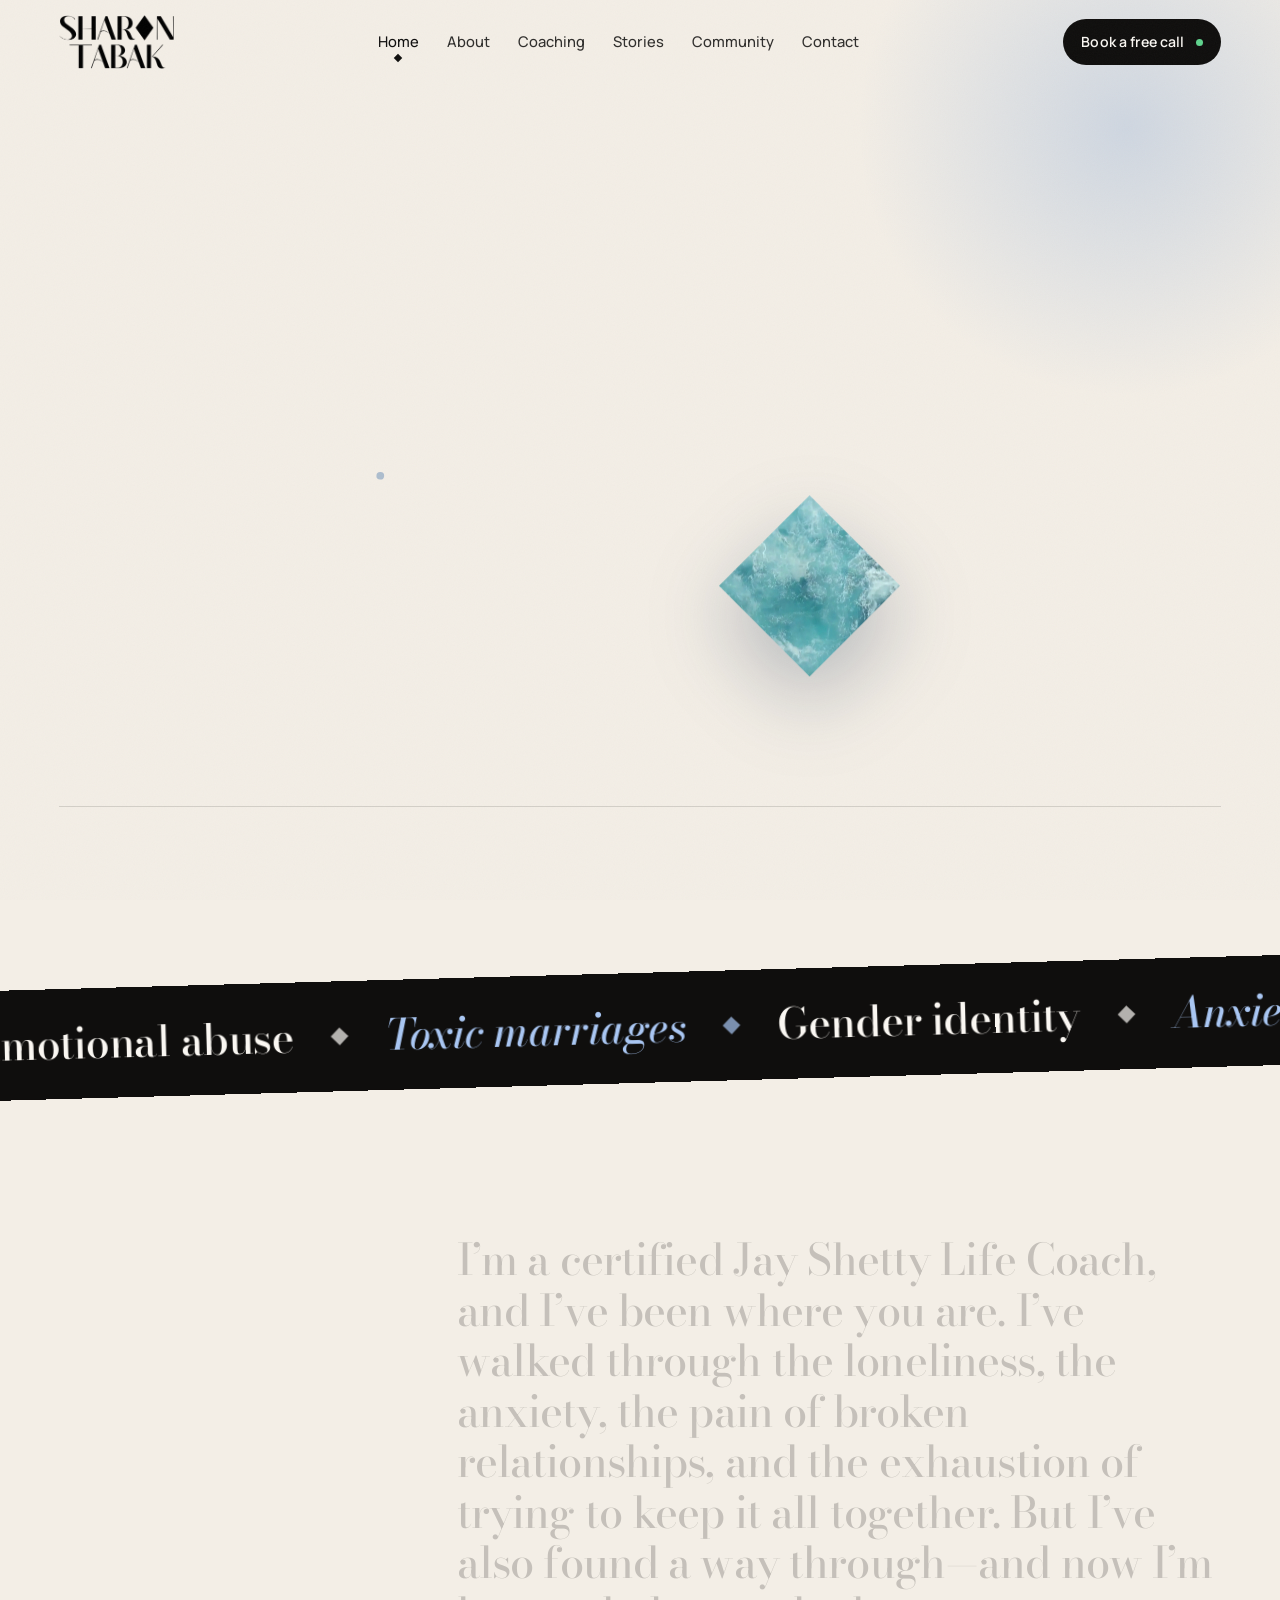
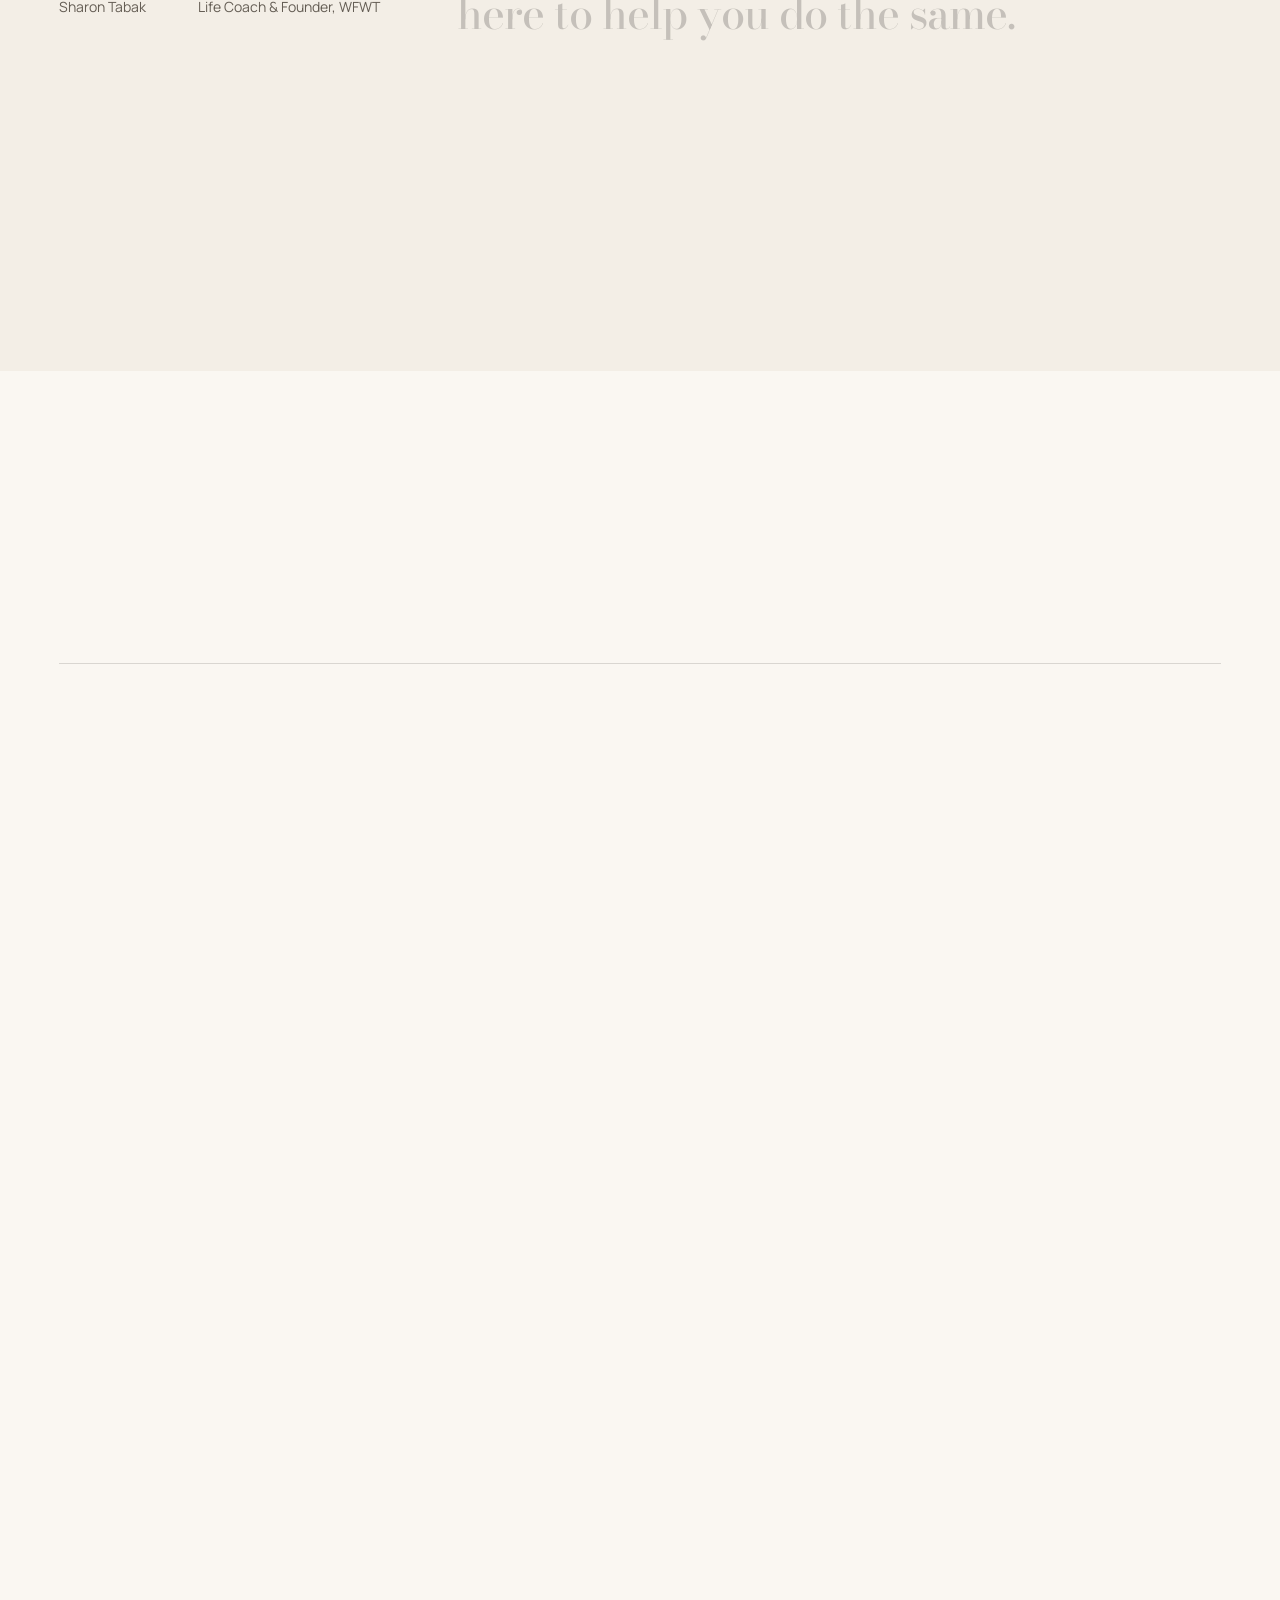
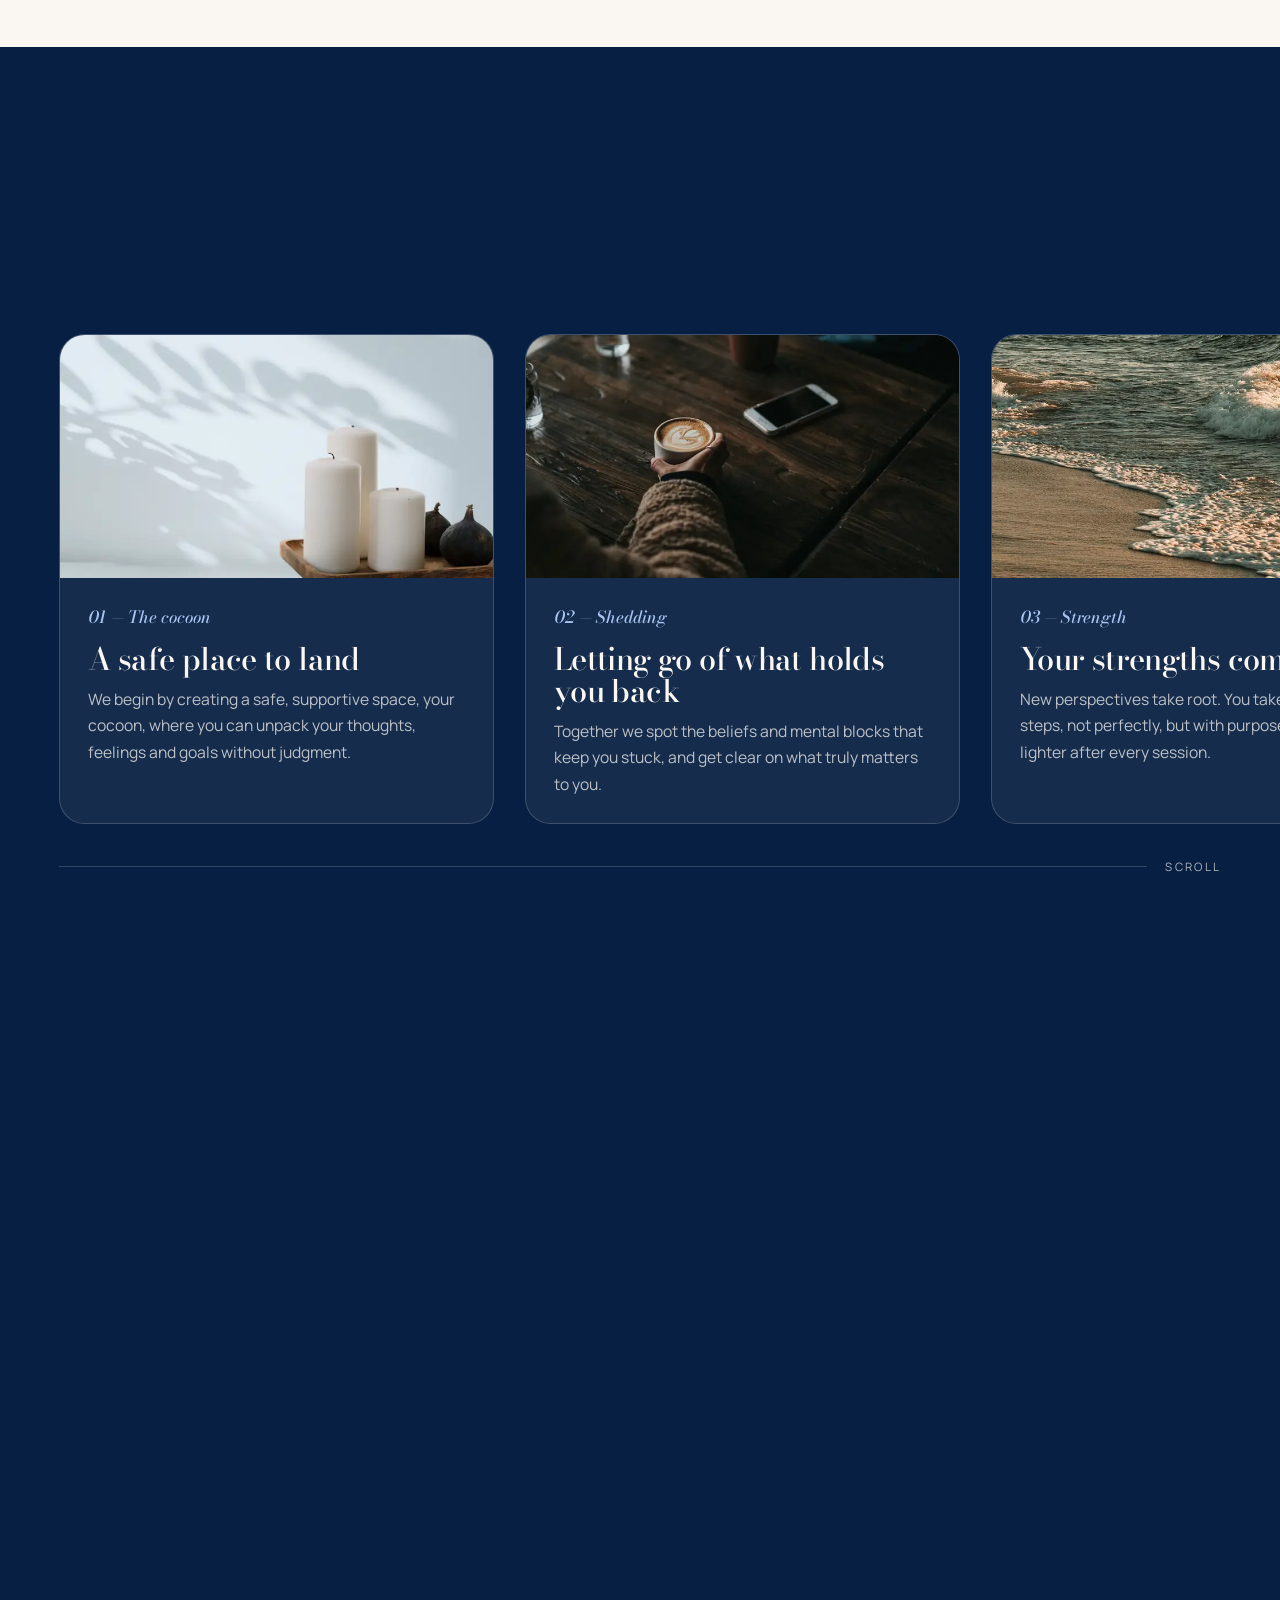
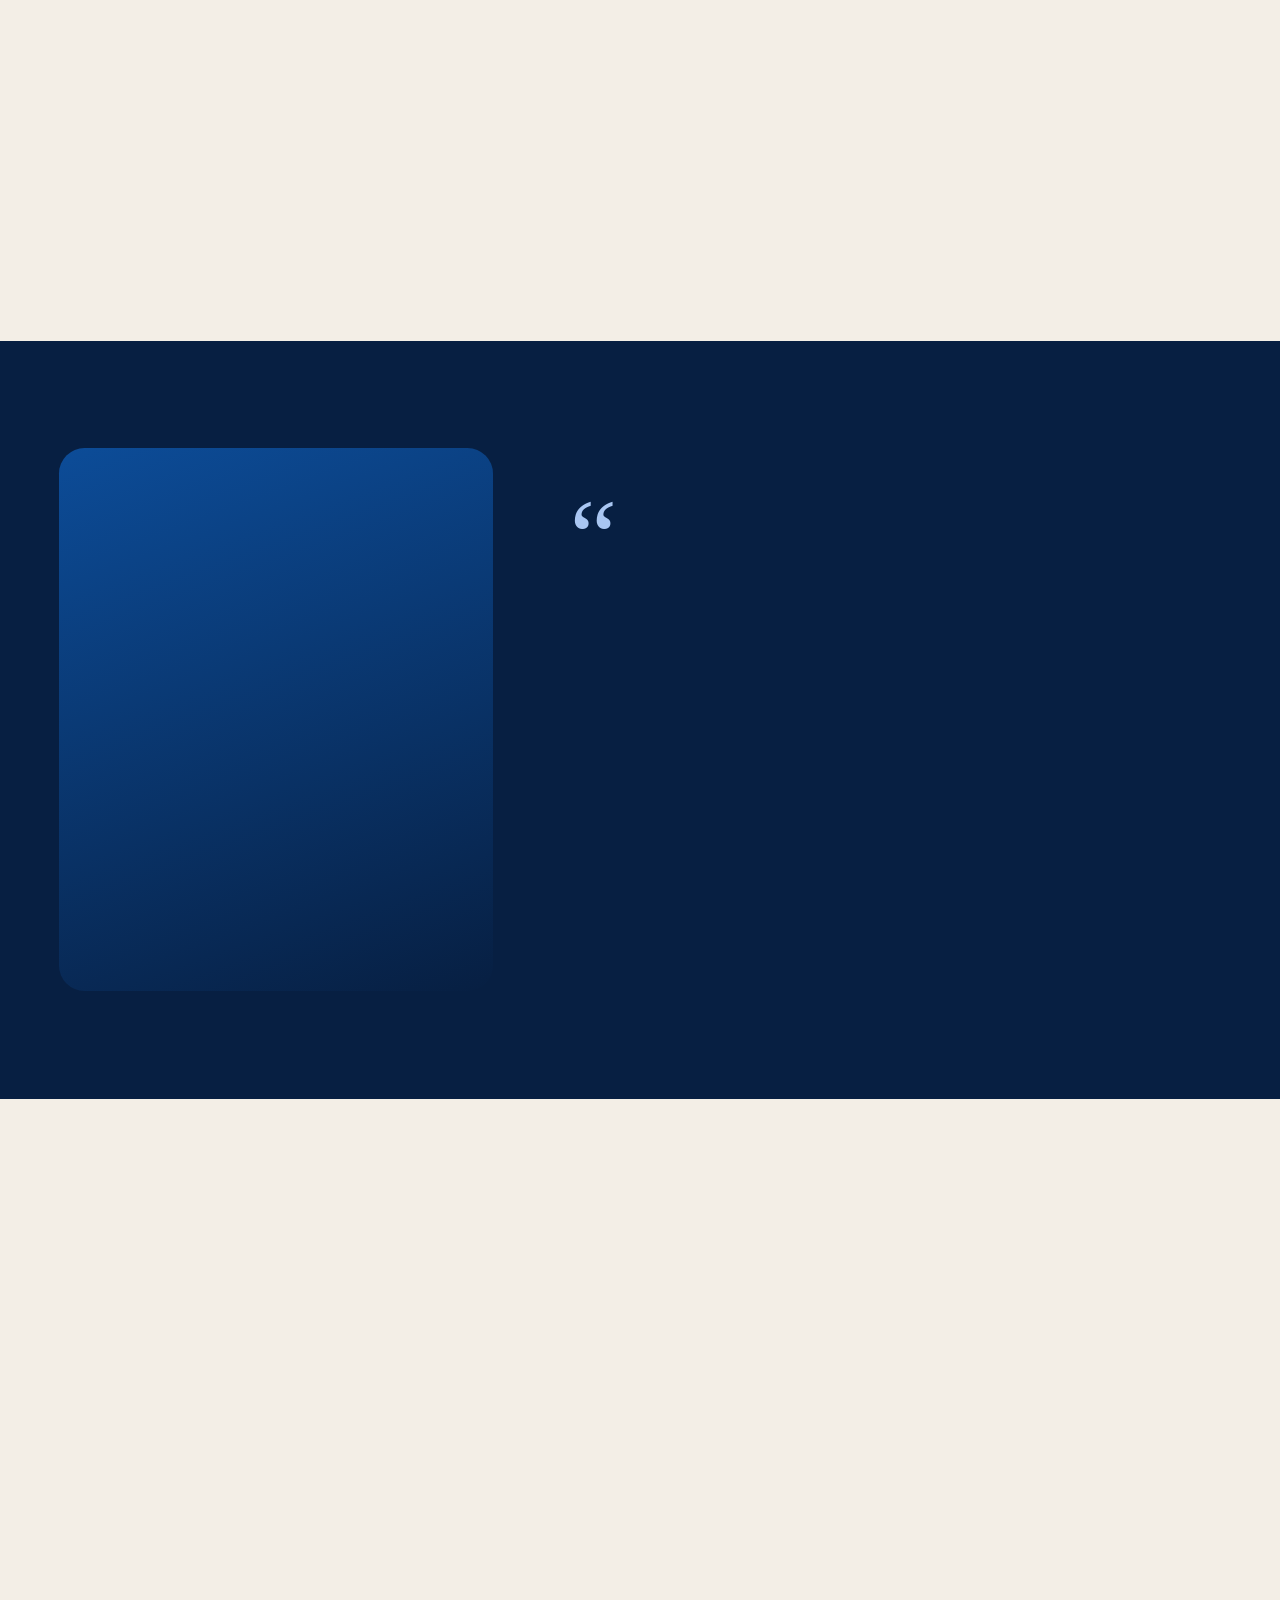
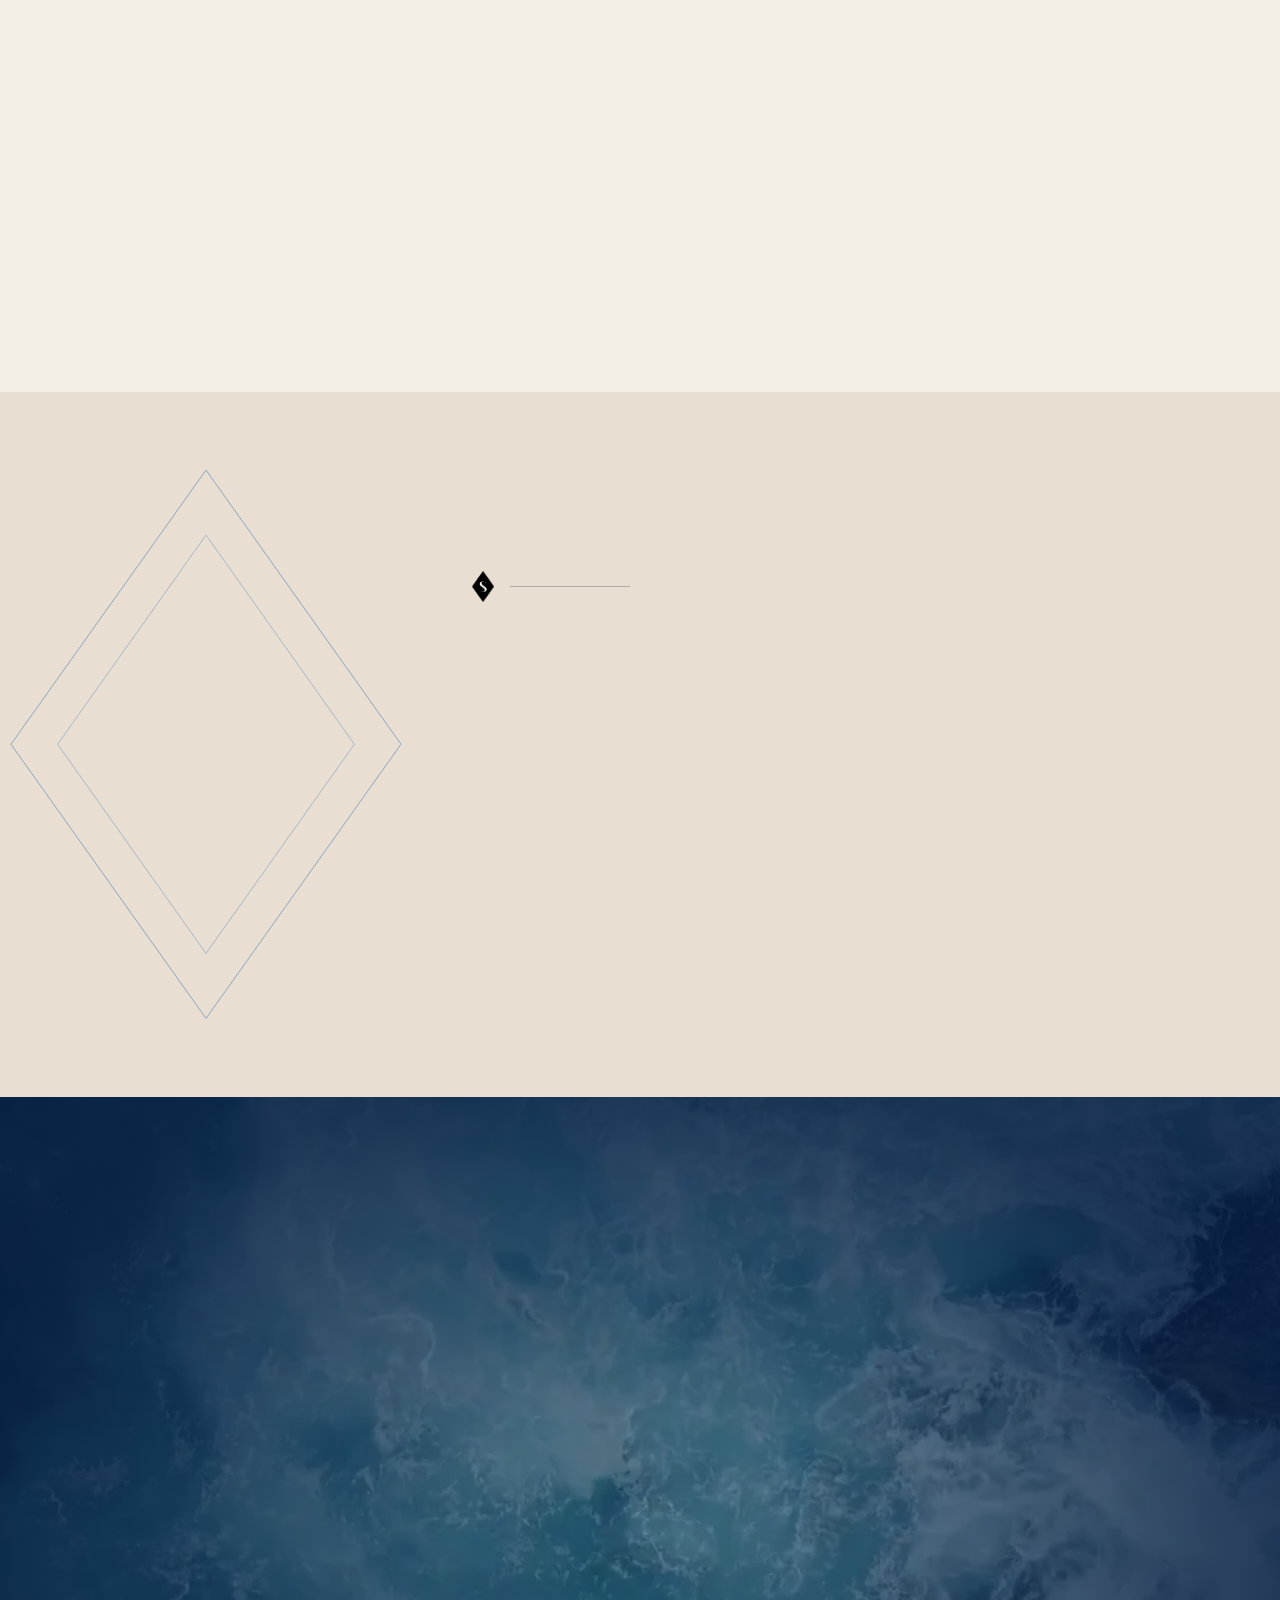
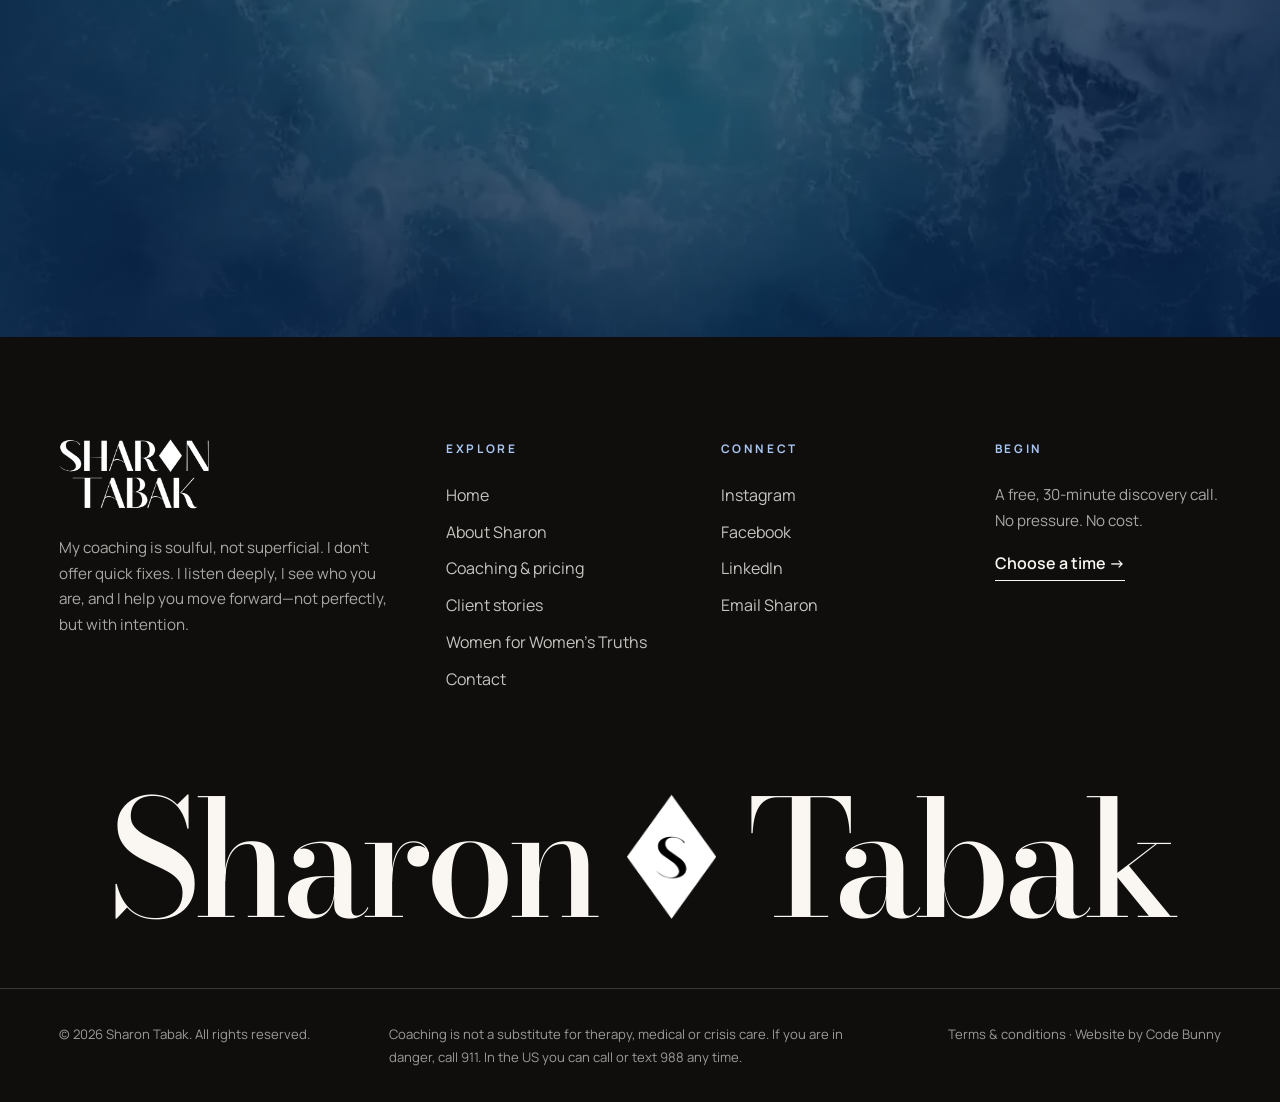
<file: index.html>
<!doctype html>
<html lang="en" class="no-js">
<head>
<meta charset="utf-8">
<title>Sharon Tabak | Trauma, Identity &amp; Life Transition Coach</title>
<meta name="description" content="Certified Jay Shetty Life Coach Sharon Tabak helps you turn life's hardest moments into your greatest comeback. Coaching for trauma, toxic relationships, identity and big transitions. Book a free 30-minute call.">
<link rel="canonical" href="https://sharontabak.com/">
<meta property="og:title" content="Sharon Tabak | Transform life's hardest moments into your greatest comeback">
<meta property="og:description" content="Soulful coaching for trauma, toxic relationships, identity and life transitions. Book a free 30-minute call.">
<meta property="og:url" content="https://sharontabak.com/">
<!-- include:head -->
<meta name="viewport" content="width=device-width, initial-scale=1, viewport-fit=cover">
<meta name="theme-color" content="#f3eee6">
<meta property="og:site_name" content="Sharon Tabak Coaching">
<meta property="og:type" content="website">
<meta property="og:image" content="https://sharontabak.com/assets/img/og-image.jpg">
<meta name="twitter:card" content="summary_large_image">
<link rel="icon" type="image/png" sizes="32x32" href="assets/img/icon-32.png">
<link rel="apple-touch-icon" href="assets/img/icon-180.png">
<link rel="manifest" href="site.webmanifest">
<link rel="preconnect" href="https://fonts.googleapis.com">
<link rel="preconnect" href="https://fonts.gstatic.com" crossorigin>
<link rel="stylesheet" href="https://fonts.googleapis.com/css2?family=Bodoni+Moda:ital,opsz,wght@0,6..96,400..800;1,6..96,400..800&family=Manrope:wght@300..700&display=swap">
<link rel="stylesheet" href="assets/css/main.css">
<script>
  (function (h) {
    h.classList.add('js');
    try {
      var s = window.sessionStorage;
      if (!s.getItem('st-visited')) { h.classList.add('is-preloading'); s.setItem('st-visited', '1'); }
      var t = s.getItem('st-transition');
      if (t) { h.classList.add('is-entering'); h.style.backgroundColor = '#f3eee6'; window.__stLabel = t; s.removeItem('st-transition'); }
    } catch (e) {}
  })(document.documentElement);
</script>
<script src="assets/js/vendor/lenis.min.js" defer></script>
<script src="assets/js/main.js" defer></script>
<!-- /include:head -->
<script type="application/ld+json">
{
  "@context": "https://schema.org",
  "@type": "ProfessionalService",
  "name": "Sharon Tabak Coaching",
  "url": "https://sharontabak.com/",
  "email": "sharontabak@sharontabak.com",
  "image": "https://sharontabak.com/assets/img/og-image.jpg",
  "description": "Life coaching for trauma, toxic relationships, identity and life transitions by certified Jay Shetty Life Coach Sharon Tabak.",
  "founder": { "@type": "Person", "name": "Sharon Tabak", "jobTitle": "Certified Jay Shetty Life Coach" },
  "sameAs": [
    "https://www.instagram.com/sharontabaklifecoach/",
    "https://www.facebook.com/profile.php?id=100072485539588",
    "https://www.linkedin.com/in/sharon-tabak-60505817b/"
  ],
  "makesOffer": [
    { "@type": "Offer", "name": "One-Time Session", "price": "250", "priceCurrency": "USD" },
    { "@type": "Offer", "name": "3-Month Coaching Package", "price": "3000", "priceCurrency": "USD" },
    { "@type": "Offer", "name": "6-Month Coaching Package", "price": "5500", "priceCurrency": "USD" }
  ]
}
</script>
</head>
<body data-page="home">
<!-- include:header -->
<a class="skip-link" href="#main">Skip to content</a>

<div class="preloader" aria-hidden="true">
  <div class="preloader__panel preloader__panel--front"></div>
  <div class="preloader__panel preloader__panel--back">
    <div class="preloader__inner">
      <svg class="preloader__mark" viewBox="0 0 140 196">
        <path class="preloader__frame" pathLength="1" d="M70 2 L138 98 L70 194 L2 98 Z"/>
        <image class="preloader__mono" href="assets/img/monogram.png" x="42.5" y="59.5" width="55" height="77"/>
      </svg>
      <div class="preloader__logo">
        <span class="preloader__line preloader__line--top"><img src="assets/img/logo-black.png" alt="" width="488" height="227"></span>
        <span class="preloader__line preloader__line--bottom"><img src="assets/img/logo-black.png" alt="" width="488" height="227"></span>
      </div>
      <p class="preloader__tag"><span>Peace</span><i></i><span>Purpose</span><i></i><span>Freedom</span></p>
    </div>
    <div class="preloader__foot">
      <span class="preloader__sub">Certified Jay Shetty Life Coach</span>
      <span class="preloader__bar"><i></i></span>
      <span class="preloader__count"><b data-preload-count>0</b><small>%</small></span>
    </div>
  </div>
</div>

<div class="curtain" aria-hidden="true">
  <div class="curtain__panel curtain__panel--front"></div>
  <div class="curtain__panel curtain__panel--back">
    <div class="curtain__inner">
      <svg class="curtain__mark" viewBox="0 0 140 196">
        <path class="curtain__frame" pathLength="1" d="M70 2 L138 98 L70 194 L2 98 Z"/>
        <path class="curtain__orbit" pathLength="1" d="M70 2 L138 98 L70 194 L2 98 Z"/>
        <image class="curtain__mono" href="assets/img/monogram.png" x="42.5" y="59.5" width="55" height="77"/>
      </svg>
      <p class="curtain__eyebrow"><span data-curtain-chapter>Sharon Tabak Coaching</span></p>
      <p class="curtain__label"><span data-curtain-label>Welcome</span></p>
    </div>
    <div class="curtain__foot">
      <img class="curtain__logo" src="assets/img/logo-black.png" alt="" width="488" height="227">
      <span class="curtain__bar"><i></i></span>
      <span class="curtain__tag">Peace &middot; Purpose &middot; Freedom</span>
    </div>
  </div>
</div>
<script>(function(){document.querySelector('.curtain').style.setProperty('--orbit-delay',-(Date.now()%1800)+'ms');var t=(window.__stLabel||'').split('|');if(!t[0])return;var l=document.querySelector('[data-curtain-label]'),c=document.querySelector('[data-curtain-chapter]');if(l)l.textContent=t[0];if(c&&t[1])c.textContent=t[1];try{var b=sessionStorage.getItem('st-bar');if(b){document.querySelector('.curtain').style.setProperty('--bar',b);sessionStorage.removeItem('st-bar');}}catch(e){}})();</script>

<header class="site-header" data-header>
  <div class="site-header__inner wrap">
    <a href="index.html" class="brand" aria-label="Sharon Tabak, home">
      <img class="brand__logo brand__logo--ink" src="assets/img/logo-black.png" alt="Sharon Tabak" width="488" height="227">
      <img class="brand__logo brand__logo--light" src="assets/img/logo-white.png" alt="" aria-hidden="true" width="488" height="227">
    </a>

    <nav class="nav" aria-label="Primary">
      <ul class="nav__list">
        <li><a class="nav__link" href="index.html" data-nav="home" aria-current="page">Home</a></li>
        <li><a class="nav__link" href="about.html" data-nav="about">About</a></li>
        <li><a class="nav__link" href="services.html" data-nav="services">Coaching</a></li>
        <li><a class="nav__link" href="stories.html" data-nav="stories">Stories</a></li>
        <li><a class="nav__link" href="community.html" data-nav="community">Community</a></li>
        <li><a class="nav__link" href="contact.html" data-nav="contact">Contact</a></li>
      </ul>
    </nav>

    <a class="btn btn--pill btn--ink header-cta" href="https://calendly.com/sharontabak-sharontabak/30min" target="_blank" rel="noopener" data-book data-magnetic>
      <span class="btn__label">Book a free call</span>
      <span class="btn__dot" aria-hidden="true"></span>
    </a>

    <button class="burger" type="button" aria-expanded="false" aria-controls="menu" aria-label="Open menu" data-burger>
      <span></span><span></span>
    </button>
  </div>
</header>

<div class="menu" id="menu" data-menu inert>
  <div class="menu__panel">
    <div class="menu__inner wrap">
      <nav aria-label="Mobile">
        <ol class="menu__links">
          <li><a href="index.html" data-nav="home" aria-current="page"><span class="menu__num">01</span><span class="menu__label">Home</span></a></li>
          <li><a href="about.html" data-nav="about"><span class="menu__num">02</span><span class="menu__label">About Sharon</span></a></li>
          <li><a href="services.html" data-nav="services"><span class="menu__num">03</span><span class="menu__label">Coaching</span></a></li>
          <li><a href="stories.html" data-nav="stories"><span class="menu__num">04</span><span class="menu__label">Stories</span></a></li>
          <li><a href="community.html" data-nav="community"><span class="menu__num">05</span><span class="menu__label">Women for Women&rsquo;s Truths</span></a></li>
          <li><a href="contact.html" data-nav="contact"><span class="menu__num">06</span><span class="menu__label">Contact</span></a></li>
        </ol>
      </nav>
      <div class="menu__foot">
        <a class="btn btn--light btn--pill" href="https://calendly.com/sharontabak-sharontabak/30min" target="_blank" rel="noopener" data-book>Book your free 30-min call</a>
        <a class="menu__mail" href="mailto:sharontabak@sharontabak.com">sharontabak@sharontabak.com</a>
        <ul class="menu__social">
          <li><a href="https://www.instagram.com/sharontabaklifecoach/" target="_blank" rel="noopener">Instagram</a></li>
          <li><a href="https://www.facebook.com/profile.php?id=100072485539588" target="_blank" rel="noopener">Facebook</a></li>
          <li><a href="https://www.linkedin.com/in/sharon-tabak-60505817b/" target="_blank" rel="noopener">LinkedIn</a></li>
        </ul>
      </div>
    </div>
  </div>
</div>
<!-- /include:header -->

<main id="main">

  <!-- ============ HERO ============ -->
  <section class="hero" aria-labelledby="hero-title">
    <div class="hero__glow" aria-hidden="true"></div>
    <div class="wrap hero__grid">
      <div class="hero__copy">
        <p class="eyebrow" data-reveal>Certified Jay Shetty Life Coach</p>
        <h1 class="display hero__title" id="hero-title" data-split>
          Transform life&rsquo;s hardest moments into your <em>greatest <span class="brush">comeback.<svg viewBox="0 0 300 24" preserveAspectRatio="none" aria-hidden="true"><path pathLength="1" d="M3 17 C 70 7, 160 5, 297 11"/></svg></span></em>
        </h1>
        <p class="lead hero__lead" data-reveal style="--d:.35s">I help you break free from limitations, step boldly into your power, and create a life rooted in peace, purpose, and emotional freedom.</p>
        <div class="hero__actions" data-reveal style="--d:.5s">
          <a class="btn btn--ink btn--xl" href="https://calendly.com/sharontabak-sharontabak/30min" target="_blank" rel="noopener" data-book data-magnetic>
            <span class="btn__label">Book your free 30-min call</span>
            <svg class="btn__arrow" viewBox="0 0 24 24" aria-hidden="true"><path d="M5 12h14M13 6l6 6-6 6"/></svg>
          </a>
          <a class="link-arrow" href="services.html">Explore coaching
            <svg viewBox="0 0 24 24" aria-hidden="true"><path d="M5 12h14M13 6l6 6-6 6"/></svg>
          </a>
        </div>
        <p class="hero__assure" data-reveal style="--d:.6s">
          <svg viewBox="0 0 24 24" aria-hidden="true"><path d="M20 6L9 17l-5-5"/></svg>
          No pressure. No cost. Just a heartfelt conversation.
        </p>
      </div>

      <div class="hero__visual">
        <div class="media media--arch hero__portrait" data-reveal="clip" style="--d:.2s">
          <div class="parallax-img" data-parallax="0.06">
            <img src="assets/img/sharon-portrait-800.webp" srcset="assets/img/sharon-portrait-800.webp 800w, assets/img/sharon-portrait.webp 1400w" sizes="(max-width: 1024px) 80vw, 40vw" alt="Sharon Tabak smiling, standing in front of a white brick wall" width="1400" height="2100" fetchpriority="high">
          </div>
        </div>
        <div class="hero__diamond" data-parallax="-0.08" aria-hidden="true">
          <div class="media media--diamond">
            <video data-bg-video="desktop" muted loop playsinline preload="none" poster="assets/img/poster-ocean.webp"><source data-src="assets/video/ocean.mp4" type="video/mp4"></video>
          </div>
        </div>
        <div class="hero__badge" data-reveal style="--d:.8s">
          <a class="badge" href="https://calendly.com/sharontabak-sharontabak/30min" target="_blank" rel="noopener" data-book aria-label="Book a free call" data-cursor="Book">
            <svg class="badge__ring" viewBox="0 0 140 140" aria-hidden="true"><defs><path id="badge-c" d="M70,70 m-55,0 a55,55 0 1,1 110,0 a55,55 0 1,1 -110,0"/></defs><text><textPath href="#badge-c" textLength="342" lengthAdjust="spacing">Book a free call &#10022; 30 minutes &#10022; No pressure &#10022;</textPath></text></svg>
            <img src="assets/img/monogram.png" alt="" width="771" height="1080">
          </a>
        </div>
        <div class="hero__tag" data-reveal style="--d:1s">
          <img src="assets/img/jay-shetty.webp" alt="" width="900" height="1306">
          <span>Endorsed by Jay Shetty<small>Chief Purpose Officer at Calm</small></span>
        </div>
      </div>
    </div>

    <div class="wrap">
      <div class="hero__facts" data-stagger>
        <div class="fact"><strong><span data-count="4">4</span>+ yrs</strong><span>supporting women through the silent battles no one else sees</span></div>
        <div class="fact"><strong>18&ndash;100</strong><span>men &amp; women from all walks of life are welcome here</span></div>
        <div class="fact"><strong>30 min</strong><span>free discovery call, to see if we&rsquo;re the right fit</span></div>
        <a class="scroll-cue" href="#intro"><i></i>Scroll</a>
      </div>
    </div>
  </section>

  <!-- ============ MARQUEE ============ -->
  <div class="marquee marquee--tilt" aria-label="Areas of support">
    <div class="marquee__track">
      <div class="marquee__group">
        <span class="marquee__item">Emotional abuse</span>
        <span class="marquee__item">Toxic marriages</span>
        <span class="marquee__item">Gender identity</span>
        <span class="marquee__item">Anxiety &amp; overwhelm</span>
        <span class="marquee__item">Divorce &amp; healing</span>
        <span class="marquee__item">Single parenthood</span>
        <span class="marquee__item">Life transitions</span>
        <span class="marquee__item">Self-worth</span>
      </div>
    </div>
  </div>

  <!-- ============ INTRO ============ -->
  <section class="section" id="intro" aria-label="About Sharon">
    <div class="wrap">
      <div class="statement">
        <div class="statement__aside">
          <div class="media" data-reveal="clip">
            <img src="assets/img/sharon-mic-800.webp" srcset="assets/img/sharon-mic-800.webp 800w, assets/img/sharon-mic.webp 1600w" sizes="(max-width: 1024px) 90vw, 30vw" alt="Sharon Tabak speaking into a microphone in a podcast studio" width="1600" height="1067" loading="lazy">
          </div>
          <div class="statement__caption"><span>Sharon Tabak</span><span>Life Coach &amp; Founder, WFWT</span></div>
        </div>
        <div>
          <p class="eyebrow" data-reveal>Hello, I&rsquo;m Sharon</p>
          <p class="statement__text" data-scrub>I&rsquo;m a certified Jay Shetty Life Coach, and I&rsquo;ve been where you are. I&rsquo;ve walked through the loneliness, the anxiety, the pain of broken relationships, and the exhaustion of trying to keep it all together. But I&rsquo;ve also found a way through&mdash;and now I&rsquo;m here to help you do the same.</p>
          <div class="statement__more">
            <p data-reveal>Over the last four years, I&rsquo;ve supported women navigating emotional abuse, toxic marriages, gender identity struggles, mental health crises, and the silent battles no one else sees. Together, we create a path forward&mdash;one grounded in peace, strength, and emotional freedom.</p>
            <div data-reveal style="--d:.15s">
              <a class="link-arrow" href="about.html">Read my story
                <svg viewBox="0 0 24 24" aria-hidden="true"><path d="M5 12h14M13 6l6 6-6 6"/></svg>
              </a>
            </div>
          </div>
        </div>
      </div>
    </div>
  </section>

  <!-- ============ YOU BELONG HERE ============ -->
  <section class="section section--paper belong" aria-labelledby="belong-title">
    <div class="wrap">
      <div class="head">
        <div>
          <p class="eyebrow" data-reveal>Is this for you?</p>
          <h2 class="h2" id="belong-title" data-split>You belong <em>here</em> if&hellip;</h2>
        </div>
        <p class="lead head__side" data-reveal>If any of these feel familiar, you&rsquo;re not broken and you&rsquo;re not alone. This is exactly where our work begins.</p>
      </div>

      <ul class="belong__list" data-hover-list data-stagger>
        <li class="belong__item"><a class="belong__row" href="services.html#area-connection" data-cursor="Explore"><span class="belong__num">01</span><span class="belong__text">You feel disconnected from yourself and others</span><span class="belong__icon"><svg viewBox="0 0 24 24" aria-hidden="true"><path d="M5 12h14M13 6l6 6-6 6"/></svg></span></a></li>
        <li class="belong__item"><a class="belong__row" href="services.html#area-anxiety" data-cursor="Explore"><span class="belong__num">02</span><span class="belong__text">You&rsquo;re struggling with anxiety, depression, or emotional overwhelm</span><span class="belong__icon"><svg viewBox="0 0 24 24" aria-hidden="true"><path d="M5 12h14M13 6l6 6-6 6"/></svg></span></a></li>
        <li class="belong__item"><a class="belong__row" href="services.html#area-trauma" data-cursor="Explore"><span class="belong__num">03</span><span class="belong__text">You&rsquo;ve experienced trauma, toxic relationships, or emotional abuse</span><span class="belong__icon"><svg viewBox="0 0 24 24" aria-hidden="true"><path d="M5 12h14M13 6l6 6-6 6"/></svg></span></a></li>
        <li class="belong__item"><a class="belong__row" href="services.html#area-identity" data-cursor="Explore"><span class="belong__num">04</span><span class="belong__text">You&rsquo;re questioning your identity or life&rsquo;s direction</span><span class="belong__icon"><svg viewBox="0 0 24 24" aria-hidden="true"><path d="M5 12h14M13 6l6 6-6 6"/></svg></span></a></li>
        <li class="belong__item"><a class="belong__row" href="services.html#area-peace" data-cursor="Explore"><span class="belong__num">05</span><span class="belong__text">You want to feel more present, energized, and at peace</span><span class="belong__icon"><svg viewBox="0 0 24 24" aria-hidden="true"><path d="M5 12h14M13 6l6 6-6 6"/></svg></span></a></li>
        <li class="belong__item"><a class="belong__row" href="services.html#area-transitions" data-cursor="Explore"><span class="belong__num">06</span><span class="belong__text">You&rsquo;re a single parent or navigating life after a major transition</span><span class="belong__icon"><svg viewBox="0 0 24 24" aria-hidden="true"><path d="M5 12h14M13 6l6 6-6 6"/></svg></span></a></li>
      </ul>
      <div class="belong__float" aria-hidden="true">
        <img src="assets/img/conversation-800.webp" alt="" loading="lazy">
        <img src="assets/img/tide-800.webp" alt="" loading="lazy">
        <img src="assets/img/candle-800.webp" alt="" loading="lazy">
        <img src="assets/img/shoreline-800.webp" alt="" loading="lazy">
        <img src="assets/img/horizon-800.webp" alt="" loading="lazy">
        <img src="assets/img/wfwt-community.webp" alt="" loading="lazy">
      </div>

      <div class="belong__foot">
        <p data-reveal>This space is for men and women from all walks of life, aged 18 to 100, who want to feel <em>less alone</em> and <em>more alive.</em></p>
        <a class="btn btn--ink btn--xl" href="https://calendly.com/sharontabak-sharontabak/30min" target="_blank" rel="noopener" data-book data-magnetic data-reveal>
          <span class="btn__label">Book a free call</span>
          <svg class="btn__arrow" viewBox="0 0 24 24" aria-hidden="true"><path d="M5 12h14M13 6l6 6-6 6"/></svg>
        </a>
      </div>
    </div>
  </section>

  <!-- ============ THE JOURNEY (horizontal) ============ -->
  <section class="journey" data-hscroll data-header-theme="light" aria-labelledby="journey-title">
    <div class="journey__sticky">
      <div class="wrap journey__head">
        <div>
          <p class="eyebrow" data-reveal>How transformation unfolds</p>
          <h2 class="h2" id="journey-title" data-split>From cocoon <em>to wings.</em></h2>
        </div>
        <p data-reveal>Coaching is like a caterpillar becoming a butterfly: shedding old beliefs, gaining strength, and emerging free, confident, and aligned with your purpose.</p>
      </div>

      <div class="journey__track" data-hscroll-track>
        <article class="stage">
          <div class="stage__media"><img src="assets/img/candles-still-800.webp" srcset="assets/img/candles-still-800.webp 800w, assets/img/candles-still.webp 1600w" sizes="(max-width: 1024px) 82vw, 34vw" alt="" loading="lazy"></div>
          <div class="stage__body">
            <span class="stage__num">01 &mdash; The cocoon</span>
            <h3 class="stage__title">A safe place to land</h3>
            <p>We begin by creating a safe, supportive space, your cocoon, where you can unpack your thoughts, feelings and goals without judgment.</p>
          </div>
        </article>
        <article class="stage">
          <div class="stage__media"><img src="assets/img/conversation-800.webp" srcset="assets/img/conversation-800.webp 800w, assets/img/conversation.webp 1200w" sizes="(max-width: 1024px) 82vw, 34vw" alt="" loading="lazy"></div>
          <div class="stage__body">
            <span class="stage__num">02 &mdash; Shedding</span>
            <h3 class="stage__title">Letting go of what holds you back</h3>
            <p>Together we spot the beliefs and mental blocks that keep you stuck, and get clear on what truly matters to you.</p>
          </div>
        </article>
        <article class="stage">
          <div class="stage__media"><img src="assets/img/shoreline-800.webp" srcset="assets/img/shoreline-800.webp 800w, assets/img/shoreline.webp 1200w" sizes="(max-width: 1024px) 82vw, 34vw" alt="" loading="lazy"></div>
          <div class="stage__body">
            <span class="stage__num">03 &mdash; Strength</span>
            <h3 class="stage__title">Your strengths come alive</h3>
            <p>New perspectives take root. You take intentional steps, not perfectly, but with purpose, and feel lighter after every session.</p>
          </div>
        </article>
        <article class="stage">
          <div class="stage__media"><img src="assets/img/horizon-800.webp" srcset="assets/img/horizon-800.webp 800w, assets/img/horizon.webp 1600w" sizes="(max-width: 1024px) 82vw, 34vw" alt="" loading="lazy"></div>
          <div class="stage__body">
            <span class="stage__num">04 &mdash; Emergence</span>
            <h3 class="stage__title">Ready to soar</h3>
            <p>You emerge empowered, free, and ready to build a life aligned with your purpose, filled with clarity, confidence and peace.</p>
          </div>
        </article>
        <div class="stage stage--intro">
          <p>&ldquo;Coaching, at its heart, is about guiding someone to uncover their own answers, strengths, and potential.&rdquo;</p>
          <a class="btn btn--light" href="services.html#how"><span class="btn__label">How coaching works</span><svg class="btn__arrow" viewBox="0 0 24 24" aria-hidden="true"><path d="M5 12h14M13 6l6 6-6 6"/></svg></a>
        </div>
      </div>

      <div class="journey__progress-wrap" aria-hidden="true"><div class="journey__progress"><span></span></div><small>Scroll</small></div>
    </div>
  </section>

  <!-- ============ PROGRAMS ============ -->
  <section class="section" aria-labelledby="plans-title">
    <div class="wrap">
      <div class="head head--center">
        <p class="eyebrow" data-reveal>Choose your path</p>
        <h2 class="h2" id="plans-title" data-split>Coaching that meets you <em>where you are.</em></h2>
        <p class="lead" data-reveal>Every path begins with a free 30-minute conversation, so you can feel what working together is like before you commit.</p>
      </div>

      <div class="plans" data-stagger>
        <article class="plan">
          <p class="plan__name">One-time session</p>
          <p class="plan__price">$250<small>/ hour</small></p>
          <p class="plan__meta">1 session</p>
          <p class="plan__desc">Perfect for focused support on a specific challenge, or to experience coaching before committing long-term.</p>
          <ul class="plan__list">
            <li><svg viewBox="0 0 24 24" aria-hidden="true"><path d="M20 6L9 17l-5-5"/></svg>One focused, 60-minute session</li>
            <li><svg viewBox="0 0 24 24" aria-hidden="true"><path d="M20 6L9 17l-5-5"/></svg>Clarity on one specific challenge</li>
            <li><svg viewBox="0 0 24 24" aria-hidden="true"><path d="M20 6L9 17l-5-5"/></svg>A gentle first step, no long-term commitment</li>
          </ul>
          <a class="btn btn--ghost btn--block" href="https://calendly.com/sharontabak-sharontabak/30min" target="_blank" rel="noopener" data-book><span class="btn__label">Start with a free call</span></a>
        </article>
        <article class="plan plan--feature">
          <span class="plan__tag">Momentum</span>
          <p class="plan__name">3-month package</p>
          <p class="plan__price">$3,000</p>
          <p class="plan__meta">13 sessions &middot; 4 per month &middot; about $231 a session</p>
          <p class="plan__desc">Ongoing support with regular sessions to help you gain clarity, build momentum, and take consistent steps toward your goals.</p>
          <ul class="plan__list">
            <li><svg viewBox="0 0 24 24" aria-hidden="true"><path d="M20 6L9 17l-5-5"/></svg>Weekly sessions that keep you moving</li>
            <li><svg viewBox="0 0 24 24" aria-hidden="true"><path d="M20 6L9 17l-5-5"/></svg>Space to go deeper than a single session allows</li>
            <li><svg viewBox="0 0 24 24" aria-hidden="true"><path d="M20 6L9 17l-5-5"/></svg>Consistent steps toward the life you want</li>
          </ul>
          <a class="btn btn--light btn--block" href="https://calendly.com/sharontabak-sharontabak/30min" target="_blank" rel="noopener" data-book><span class="btn__label">Start with a free call</span></a>
        </article>
        <article class="plan">
          <p class="plan__name">6-month package</p>
          <p class="plan__price">$5,500</p>
          <p class="plan__meta">26 sessions &middot; 4 per month &middot; about $212 a session</p>
          <p class="plan__desc">A deeper commitment for lasting transformation. Designed to support you through bigger shifts, breakthroughs, and sustainable growth.</p>
          <ul class="plan__list">
            <li><svg viewBox="0 0 24 24" aria-hidden="true"><path d="M20 6L9 17l-5-5"/></svg>Our most complete journey together</li>
            <li><svg viewBox="0 0 24 24" aria-hidden="true"><path d="M20 6L9 17l-5-5"/></svg>Support through big shifts and breakthroughs</li>
            <li><svg viewBox="0 0 24 24" aria-hidden="true"><path d="M20 6L9 17l-5-5"/></svg>Growth designed to last</li>
          </ul>
          <a class="btn btn--ghost btn--block" href="https://calendly.com/sharontabak-sharontabak/30min" target="_blank" rel="noopener" data-book><span class="btn__label">Start with a free call</span></a>
        </article>
      </div>
      <p class="plans__note" data-reveal><span>Free 30-minute discovery call</span><span>No pressure, no cost</span><a class="link-underline" href="services.html#pricing">Compare packages in detail</a></p>
    </div>
  </section>

  <!-- ============ FILM ============ -->
  <section class="section section--ink" data-header-theme="light" aria-labelledby="film-title">
    <div class="wrap">
      <div class="head">
        <div>
          <p class="eyebrow" data-reveal>Watch</p>
          <h2 class="h2" id="film-title" data-split>Let&rsquo;s tell stories to be told and <em>change lives.</em></h2>
        </div>
        <p class="lead head__side" data-reveal>Meet Sharon in her own words: why she does this work, and who it&rsquo;s for.</p>
      </div>
      <div class="film" data-film="assets/video/sharon-intro.mp4" data-reveal="clip">
        <div class="film__frame">
          <img src="assets/img/poster-sharon-intro.webp" alt="" loading="lazy" width="1280" height="720">
          <button class="film__play" type="button" aria-label="Play Sharon's introduction video" data-cursor="Play">
            <span class="film__play-btn"><svg viewBox="0 0 24 24" aria-hidden="true"><path d="M7 4.5v15a1 1 0 0 0 1.5.86l12.5-7.5a1 1 0 0 0 0-1.72L8.5 3.64A1 1 0 0 0 7 4.5z"/></svg></span>
          </button>
          <div class="film__caption"><strong>Sharon Tabak</strong><span>2 min &middot; with sound</span></div>
        </div>
      </div>
    </div>
  </section>

  <!-- ============ TESTIMONIALS ============ -->
  <section class="section" aria-labelledby="kind-title">
    <div class="wrap">
      <div class="head">
        <div>
          <p class="eyebrow" data-reveal>Client kind words</p>
          <h2 class="h2" id="kind-title" data-split>Lighter, more understood, <em>more in control.</em></h2>
        </div>
        <div class="head__side" data-reveal>
          <div class="rail__controls" data-rail-controls>
            <button class="rail__btn" type="button" data-rail-prev aria-label="Previous stories"><svg viewBox="0 0 24 24" aria-hidden="true"><path d="M19 12H5M11 6l-6 6 6 6"/></svg></button>
            <button class="rail__btn" type="button" data-rail-next aria-label="Next stories"><svg viewBox="0 0 24 24" aria-hidden="true"><path d="M5 12h14M13 6l6 6-6 6"/></svg></button>
            <div class="rail__bar" aria-hidden="true"><span></span></div>
          </div>
        </div>
      </div>
    </div>
    <div class="rail" data-rail>
      <div class="rail__track" data-stagger>
        <button class="vcard" type="button" data-video="assets/video/testimonial-maria.mp4" data-poster="assets/img/poster-testimonial-maria.webp" data-cursor="Play" aria-label="Play Maria's video testimonial">
          <img src="assets/img/poster-testimonial-maria.webp" alt="" loading="lazy">
          <span class="vcard__play" aria-hidden="true"><svg viewBox="0 0 24 24"><path d="M7 4.5v15a1 1 0 0 0 1.5.86l12.5-7.5a1 1 0 0 0 0-1.72L8.5 3.64A1 1 0 0 0 7 4.5z"/></svg></span>
          <span class="vcard__body"><span class="vcard__quote">&ldquo;She helped me reconnect with the reasons behind my decisions.&rdquo;</span><span class="vcard__name">Maria</span></span>
        </button>
        <button class="vcard" type="button" data-video="assets/video/testimonial-suling.mp4" data-poster="assets/img/poster-testimonial-suling.webp" data-cursor="Play" aria-label="Play Suling Huang's video testimonial">
          <img src="assets/img/poster-testimonial-suling.webp" alt="" loading="lazy">
          <span class="vcard__play" aria-hidden="true"><svg viewBox="0 0 24 24"><path d="M7 4.5v15a1 1 0 0 0 1.5.86l12.5-7.5a1 1 0 0 0 0-1.72L8.5 3.64A1 1 0 0 0 7 4.5z"/></svg></span>
          <span class="vcard__body"><span class="vcard__quote">&ldquo;Sharon has this tremendous empathy.&rdquo;</span><span class="vcard__name">Suling Huang</span></span>
        </button>
        <button class="vcard" type="button" data-video="assets/video/testimonial-kyrylo.mp4" data-poster="assets/img/poster-testimonial-kyrylo.webp" data-cursor="Play" aria-label="Play Kyrylo Yalovyi's video testimonial">
          <img src="assets/img/poster-testimonial-kyrylo.webp" alt="" loading="lazy">
          <span class="vcard__play" aria-hidden="true"><svg viewBox="0 0 24 24"><path d="M7 4.5v15a1 1 0 0 0 1.5.86l12.5-7.5a1 1 0 0 0 0-1.72L8.5 3.64A1 1 0 0 0 7 4.5z"/></svg></span>
          <span class="vcard__body"><span class="vcard__quote">&ldquo;An exceptional guide in my personal and professional growth.&rdquo;</span><span class="vcard__name">Kyrylo Yalovyi</span></span>
        </button>
        <article class="qcard">
          <div>
            <div class="qcard__mark" aria-hidden="true">&ldquo;</div>
            <p class="qcard__quote">Sharon&rsquo;s compassionate nature made me feel completely at ease.</p>
            <p class="qcard__text">She has a unique ability to ask thought-provoking questions that helped me uncover my true potential and recognize the limiting beliefs I held about myself.</p>
          </div>
          <p class="qcard__name"><span class="qcard__avatar" aria-hidden="true">E</span>Edmi de Jes&uacute;s</p>
        </article>
        <article class="qcard">
          <div>
            <div class="qcard__mark" aria-hidden="true">&ldquo;</div>
            <p class="qcard__quote">It was an amazing experience, and it&rsquo;s just the beginning.</p>
            <p class="qcard__text">Thank you for connecting us and giving us the platform to share and be vulnerable. I was privileged to be in a breakout group with Sharon Tabak. You are amazing.</p>
          </div>
          <p class="qcard__name"><span class="qcard__avatar" aria-hidden="true">C</span>Christina Gomez</p>
        </article>
      </div>
    </div>
    <div class="wrap" style="margin-top:28px">
      <a class="link-arrow" href="stories.html" data-reveal>Read every story
        <svg viewBox="0 0 24 24" aria-hidden="true"><path d="M5 12h14M13 6l6 6-6 6"/></svg>
      </a>
    </div>
  </section>

  <!-- ============ JAY SHETTY ============ -->
  <section class="section section--cobalt endorse" data-header-theme="light" aria-labelledby="jay-title">
    <div class="wrap endorse__grid">
      <div class="endorse__visual">
        <div class="media" data-reveal="clip">
          <img src="assets/img/jay-shetty.webp" alt="Jay Shetty, smiling" width="900" height="1306" loading="lazy">
        </div>
        <div class="endorse__seal" data-reveal style="--d:.4s">
          <span class="badge" aria-hidden="true">
            <svg class="badge__ring" viewBox="0 0 140 140"><defs><path id="badge-j" d="M70,70 m-55,0 a55,55 0 1,1 110,0 a55,55 0 1,1 -110,0"/></defs><text><textPath href="#badge-j" textLength="342" lengthAdjust="spacing">Certified &#10022; Jay Shetty Life Coach &#10022;</textPath></text></svg>
            <img src="assets/img/monogram.png" alt="" width="771" height="1080">
          </span>
        </div>
      </div>
      <div>
        <p class="eyebrow" id="jay-title" data-reveal>Endorsed by Jay Shetty</p>
        <blockquote class="endorse__quote" data-split>Your dedication, compassion, and ability to transform challenges into growth are not only assets to your coaching but also a testament to your own journey of self-discovery.</blockquote>
        <p class="endorse__sub" data-reveal>&ldquo;Thank you for taking the time to engage in such meaningful conversations. I&rsquo;m grateful and honored for our exchange.&rdquo;</p>
        <div class="endorse__by" data-reveal><div><strong>Jay Shetty</strong><span>Storyteller, Podcaster, Former Monk &amp; Chief Purpose Officer at Calm</span></div></div>
      </div>
    </div>
  </section>

  <!-- ============ WFWT ============ -->
  <section class="section" aria-labelledby="wfwt-title">
    <div class="wrap wfwt">
      <div class="wfwt__visual">
        <div class="media" data-reveal="clip">
          <img src="assets/img/wfwt-community.webp" alt="A circle of women raising joined hands together" width="1080" height="1350" loading="lazy">
        </div>
        <div class="media media--small" data-reveal="clip" style="--d:.3s" data-parallax="-0.06">
          <img src="assets/img/sharon-mic-800.webp" alt="Sharon recording her podcast" loading="lazy" style="object-position:28% 40%">
        </div>
      </div>
      <div>
        <span class="pill pill--live" data-reveal>Coming soon</span>
        <h2 class="h2" id="wfwt-title" style="margin:1.6rem 0 1.6rem" data-split>Women for <em>Women&rsquo;s Truths</em></h2>
        <p class="lead" data-reveal>A global community of women navigating transitions&mdash;whether reinventing, rediscovering, or exploring what&rsquo;s next.</p>
        <div class="formats" data-stagger>
          <div class="format"><svg viewBox="0 0 24 24" aria-hidden="true"><rect x="9" y="2" width="6" height="12" rx="3"/><path d="M5 10a7 7 0 0 0 14 0M12 17v5M8 22h8"/></svg><span>Podcasts</span></div>
          <div class="format"><svg viewBox="0 0 24 24" aria-hidden="true"><rect x="2" y="4" width="20" height="13" rx="2"/><path d="M8 21h8M12 17v4"/></svg><span>Webinars</span></div>
          <div class="format"><svg viewBox="0 0 24 24" aria-hidden="true"><circle cx="9" cy="8" r="3"/><circle cx="17" cy="9" r="2.4"/><path d="M3 20c0-3.3 2.7-6 6-6s6 2.7 6 6M15 14.5c3 0 6 1.8 6 5.5"/></svg><span>Seminars</span></div>
        </div>
        <p data-reveal class="muted">Together, we grow while also giving back&mdash;using proceeds to support women in finding safety, empowerment, and a life without fear.</p>
        <a class="btn btn--ink" style="margin-top:1.4rem" href="community.html" data-reveal><span class="btn__label">Join the waitlist</span><svg class="btn__arrow" viewBox="0 0 24 24" aria-hidden="true"><path d="M5 12h14M13 6l6 6-6 6"/></svg></a>
      </div>
    </div>
  </section>

  <!-- ============ QUOTE ============ -->
  <section class="quote-band" aria-label="A note from Sharon">
    <div class="wrap quote-band__grid">
      <div class="media media--arch quote-band__media" data-reveal="clip">
        <div class="parallax-img" data-parallax="0.05"><img src="assets/img/shoreline-800.webp" srcset="assets/img/shoreline-800.webp 800w, assets/img/shoreline.webp 1200w" sizes="(max-width: 720px) 62vw, 30vw" alt="Gentle waves at sunset on a quiet shoreline" loading="lazy"></div>
      </div>
      <figure class="quote-band__fig">
        <div class="quote-band__mark" aria-hidden="true"><img src="assets/img/monogram.png" alt="" width="771" height="1080"><span></span></div>
        <blockquote class="quote-band__text" data-split>Sadness can be for a moment, but it doesn&rsquo;t belong in <em>your future.</em></blockquote>
        <figcaption class="quote-band__by" data-reveal><img src="assets/img/sharon-portrait-800.webp" alt="" loading="lazy"><span><strong>Sharon Tabak</strong>Certified Jay Shetty Life Coach</span></figcaption>
      </figure>
    </div>
  </section>

</main>

<!-- include:cta -->
<section class="cta" data-header-theme="light" aria-labelledby="cta-title">
  <video class="cta__video" data-bg-video muted loop playsinline preload="none" poster="assets/img/poster-ocean.webp" aria-hidden="true">
    <source data-src="assets/video/ocean.mp4" type="video/mp4">
  </video>
  <div class="cta__veil" aria-hidden="true"></div>
  <div class="wrap cta__inner">
    <p class="eyebrow eyebrow--light" data-reveal>Your next chapter</p>
    <h2 class="cta__title" id="cta-title" data-split>Ready <em>to begin?</em></h2>
    <p class="cta__lead" data-reveal>Let&rsquo;s talk&mdash;no pressure, no cost. Just a heartfelt conversation to see how we can work together.</p>
    <div class="cta__actions" data-reveal>
      <a class="btn btn--light btn--xl" href="https://calendly.com/sharontabak-sharontabak/30min" target="_blank" rel="noopener" data-book data-magnetic>
        <span class="btn__label">Book your free 30-min call</span>
        <svg class="btn__arrow" viewBox="0 0 24 24" aria-hidden="true"><path d="M5 12h14M13 6l6 6-6 6"/></svg>
      </a>
      <a class="link-underline link-underline--light" href="mailto:sharontabak@sharontabak.com">sharontabak@sharontabak.com</a>
    </div>
  </div>
</section>
<!-- /include:cta -->
<!-- include:footer -->
<footer class="footer" data-header-theme="light">
  <div class="wrap footer__grid">
    <div class="footer__brand">
      <img src="assets/img/logo-white.png" alt="Sharon Tabak" width="488" height="227" loading="lazy">
      <p>My coaching is soulful, not superficial. I don&rsquo;t offer quick fixes. I listen deeply, I see who you are, and I help you move forward&mdash;not perfectly, but with intention.</p>
    </div>
    <div class="footer__col">
      <h3 class="footer__heading">Explore</h3>
      <ul>
        <li><a href="index.html">Home</a></li>
        <li><a href="about.html">About Sharon</a></li>
        <li><a href="services.html#pricing">Coaching &amp; pricing</a></li>
        <li><a href="stories.html">Client stories</a></li>
        <li><a href="community.html">Women for Women&rsquo;s Truths</a></li>
        <li><a href="contact.html">Contact</a></li>
      </ul>
    </div>
    <div class="footer__col">
      <h3 class="footer__heading">Connect</h3>
      <ul>
        <li><a href="https://www.instagram.com/sharontabaklifecoach/" target="_blank" rel="noopener">Instagram</a></li>
        <li><a href="https://www.facebook.com/profile.php?id=100072485539588" target="_blank" rel="noopener">Facebook</a></li>
        <li><a href="https://www.linkedin.com/in/sharon-tabak-60505817b/" target="_blank" rel="noopener">LinkedIn</a></li>
        <li><a href="mailto:sharontabak@sharontabak.com">Email Sharon</a></li>
      </ul>
    </div>
    <div class="footer__col footer__col--cta">
      <h3 class="footer__heading">Begin</h3>
      <p>A free, 30-minute discovery call. No pressure. No cost.</p>
      <a class="link-underline link-underline--light" href="https://calendly.com/sharontabak-sharontabak/30min" target="_blank" rel="noopener" data-book>Choose a time &rarr;</a>
    </div>
  </div>

  <div class="footer__giant" aria-hidden="true">
    <span>Sharon</span><img src="assets/img/monogram.png" alt="" width="771" height="1080" loading="lazy"><span>Tabak</span>
  </div>

  <div class="wrap footer__bottom">
    <p>&copy; <span data-year>2026</span> Sharon Tabak. All rights reserved.</p>
    <p class="footer__care">Coaching is not a substitute for therapy, medical or crisis care. If you are in danger, call 911. In the US you can call or text 988 any time.</p>
    <p><a href="terms-and-conditions.html">Terms &amp; conditions</a> <span aria-hidden="true">&middot;</span> Website by Code Bunny</p>
  </div>
</footer>

<a class="dock" href="https://calendly.com/sharontabak-sharontabak/30min" target="_blank" rel="noopener" data-book data-dock>
  <span class="dock__pulse" aria-hidden="true"></span>
  <span class="dock__text"><strong>Free 30-min call</strong><small>No pressure, no cost</small></span>
  <span class="dock__btn">Book</span>
</a>

<dialog class="modal modal--book" data-book-modal aria-labelledby="book-title">
  <div class="modal__shell">
    <div class="modal__head">
      <div>
        <p class="eyebrow">Free discovery call &middot; 30 minutes</p>
        <h2 class="modal__title" id="book-title">Choose a time that <em>feels right.</em></h2>
      </div>
      <button class="modal__close" type="button" data-close aria-label="Close booking">
        <svg viewBox="0 0 24 24" aria-hidden="true"><path d="M6 6l12 12M18 6L6 18"/></svg>
      </button>
    </div>
    <div class="modal__body">
      <div class="modal__frame" data-book-frame>
        <div class="modal__loading"><span></span>Loading Sharon&rsquo;s calendar&hellip;</div>
      </div>
      <p class="modal__fallback">Calendar not loading? <a href="https://calendly.com/sharontabak-sharontabak/30min" target="_blank" rel="noopener">Open it in a new tab</a> or email <a href="mailto:sharontabak@sharontabak.com">sharontabak@sharontabak.com</a>.</p>
    </div>
  </div>
</dialog>

<dialog class="modal modal--video" data-video-modal aria-label="Video player">
  <button class="modal__close modal__close--float" type="button" data-close aria-label="Close video">
    <svg viewBox="0 0 24 24" aria-hidden="true"><path d="M6 6l12 12M18 6L6 18"/></svg>
  </button>
  <video class="modal__video" controls playsinline preload="none"></video>
</dialog>

<div class="cursor" aria-hidden="true"><div class="cursor__ring"><span class="cursor__label"></span></div><div class="cursor__dot"></div></div>
<!-- /include:footer -->
</body>
</html>
</file>
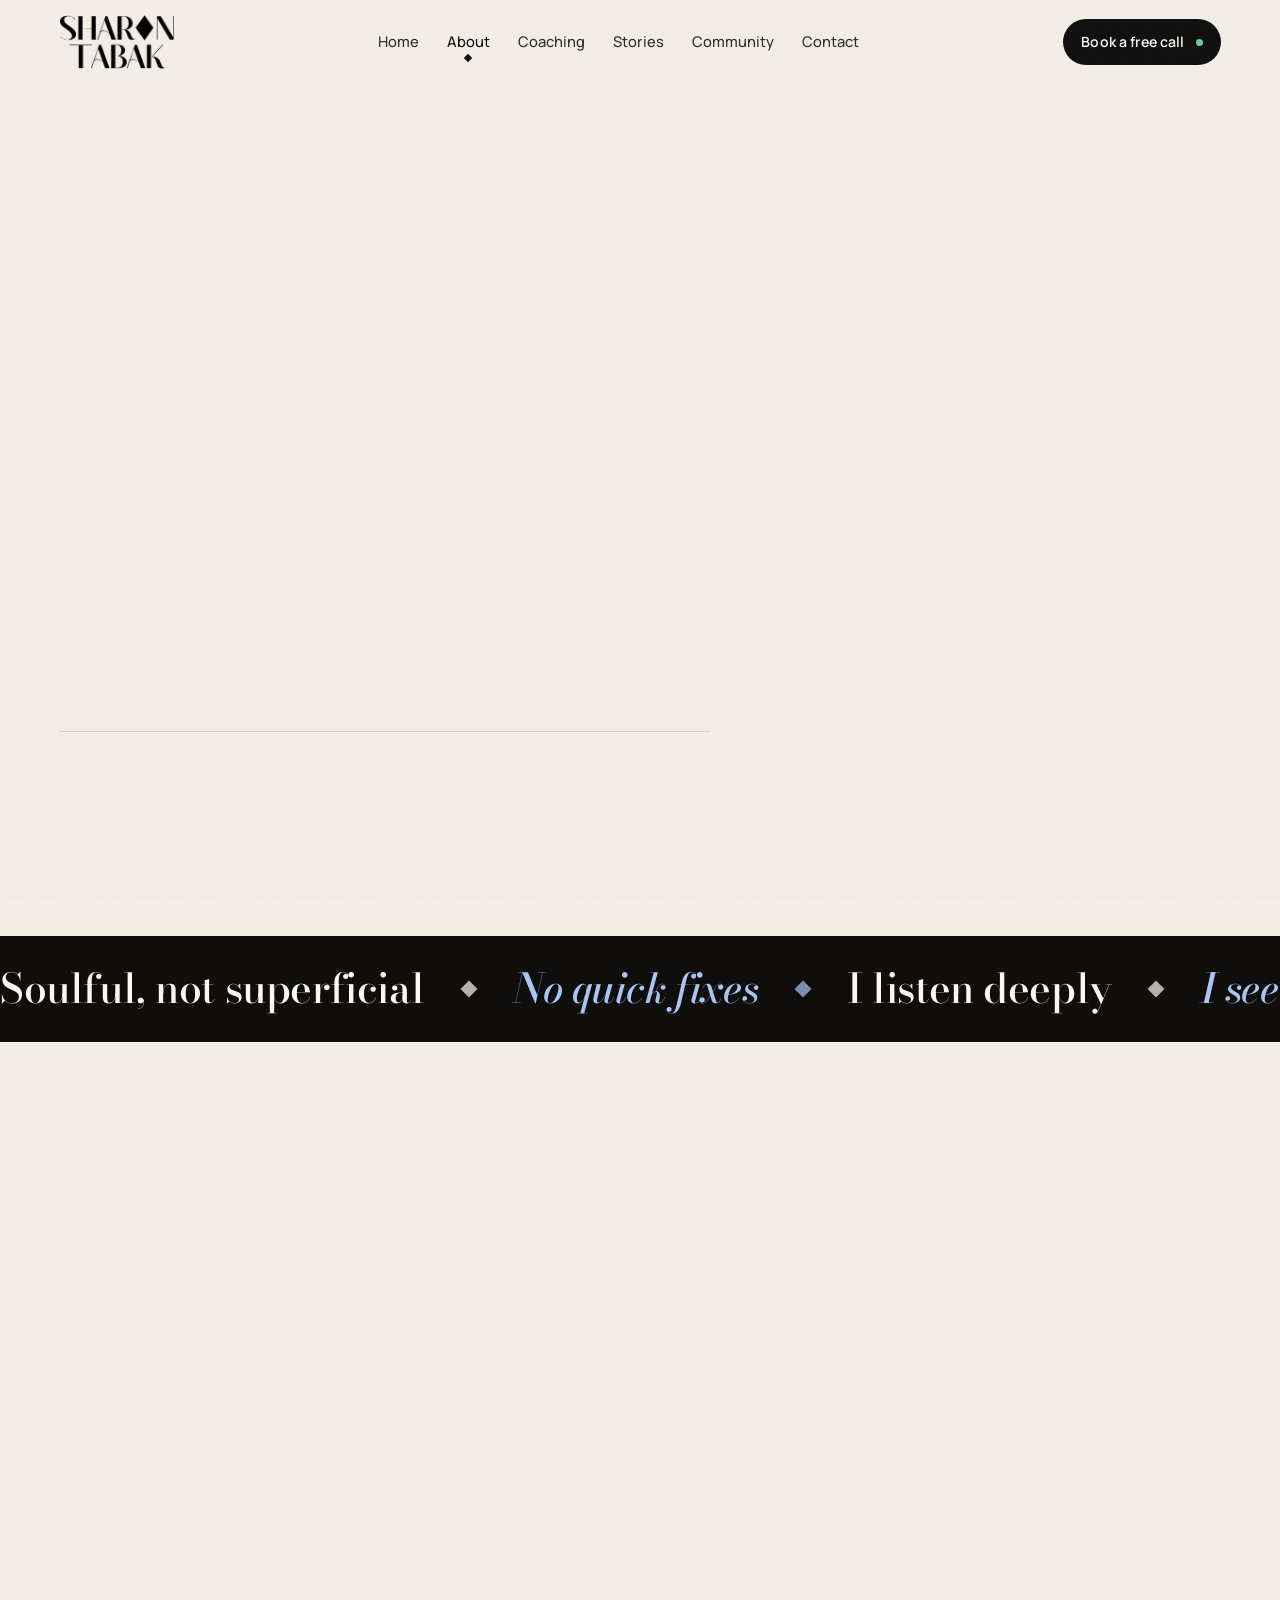
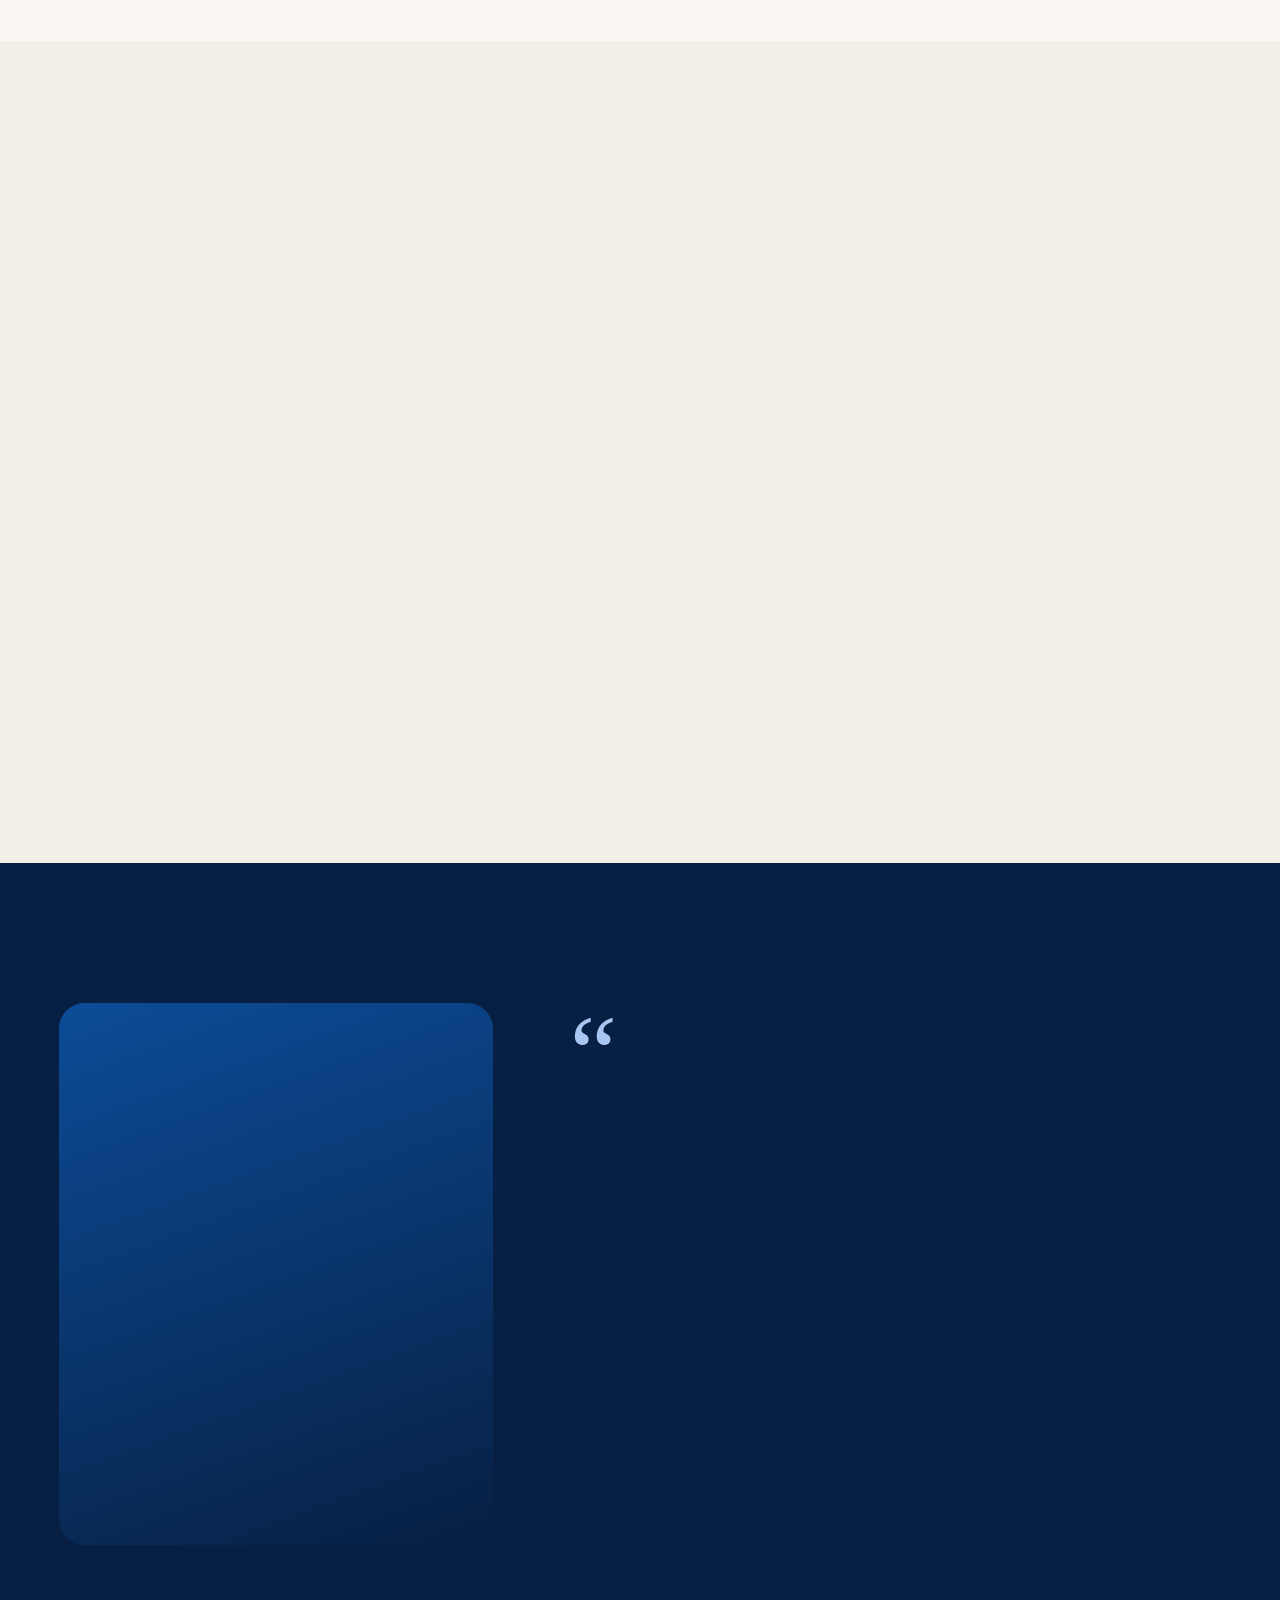
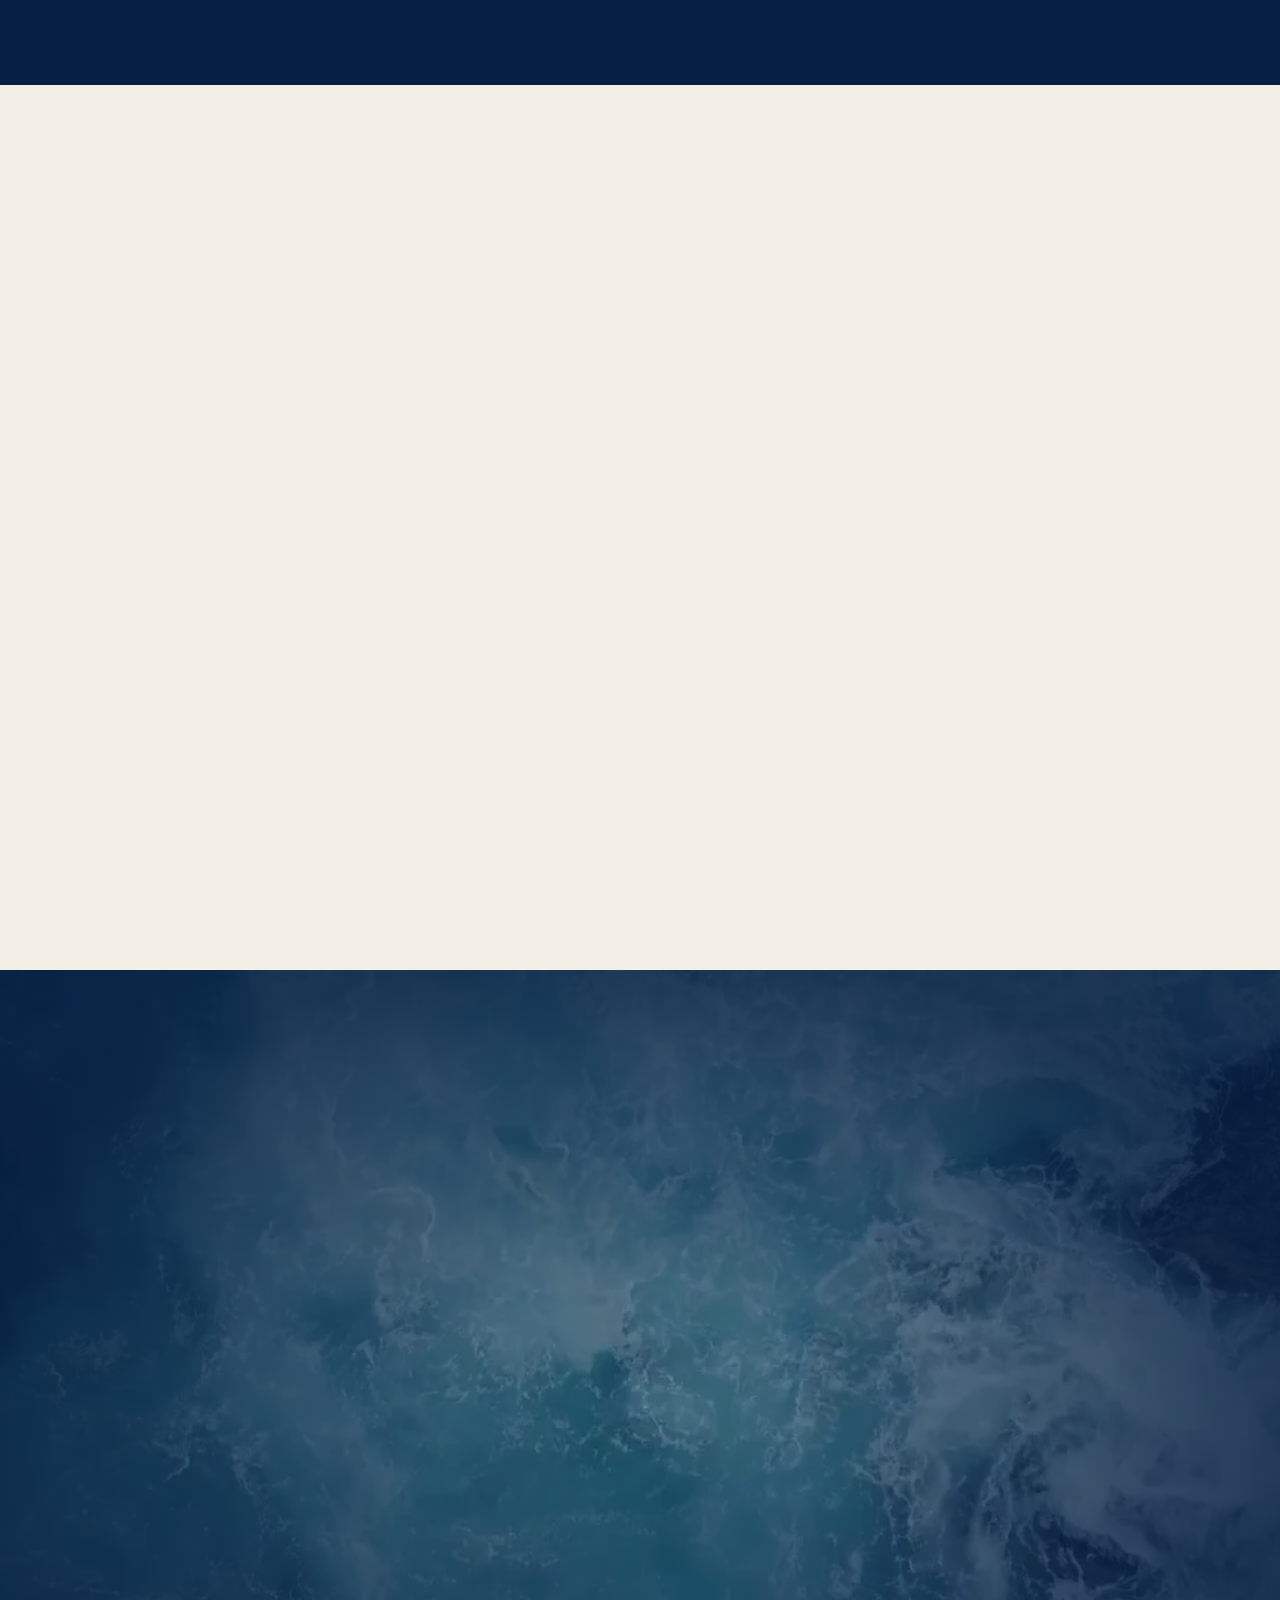
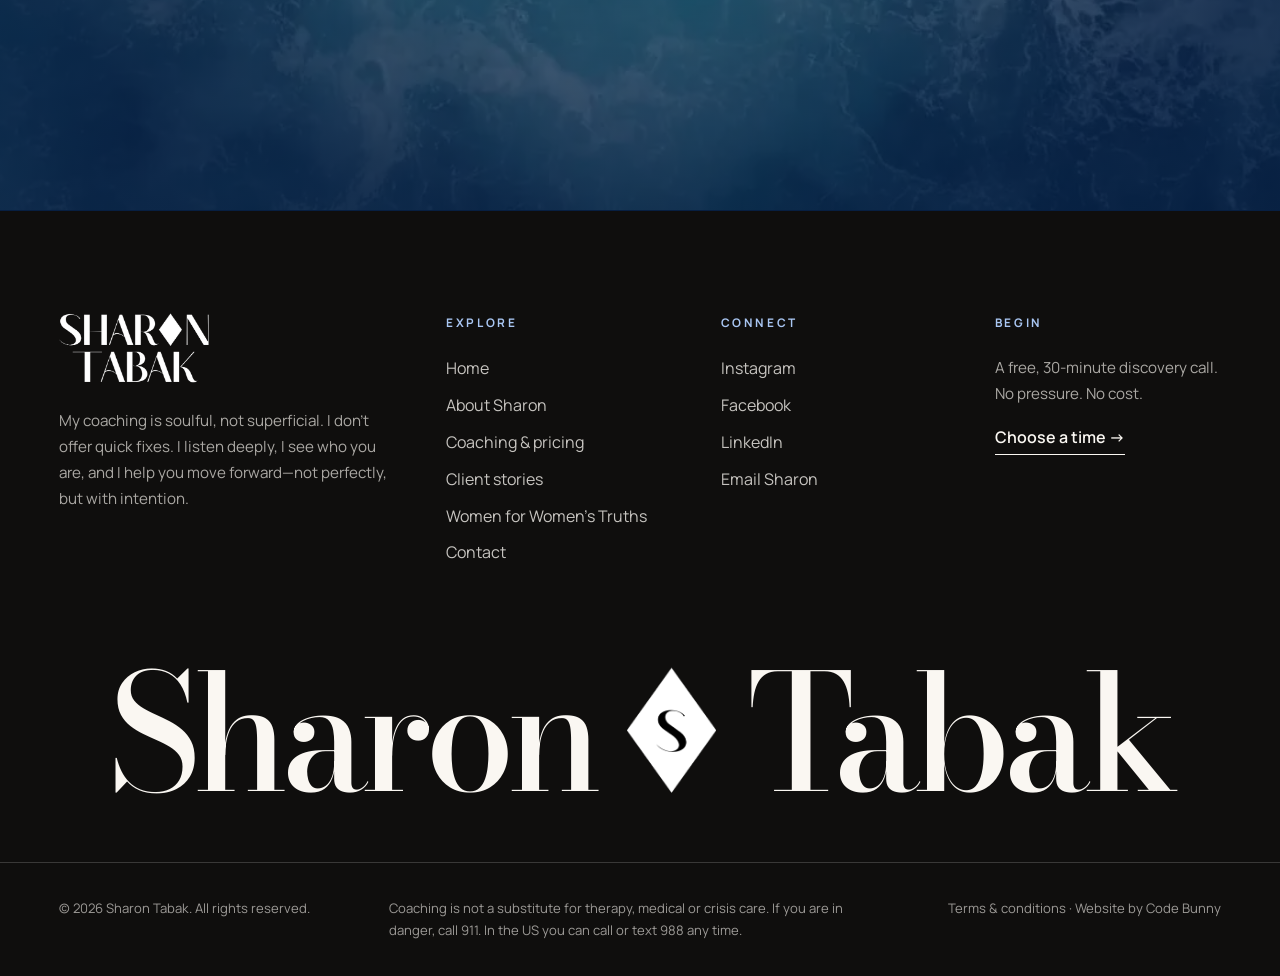
<file: about.html>
<!doctype html>
<html lang="en" class="no-js">
<head>
<meta charset="utf-8">
<title>About Sharon Tabak | Certified Jay Shetty Life Coach</title>
<meta name="description" content="Sharon Tabak has walked through loneliness, anxiety and broken relationships, and found a way through. For four years she has supported women through emotional abuse, toxic marriages, identity struggles and life transitions.">
<link rel="canonical" href="https://sharontabak.com/about.html">
<meta property="og:title" content="About Sharon Tabak | I've been where you are">
<meta property="og:description" content="Certified Jay Shetty Life Coach and founder of Women for Women's Truths.">
<meta property="og:url" content="https://sharontabak.com/about.html">
<!-- include:head -->
<meta name="viewport" content="width=device-width, initial-scale=1, viewport-fit=cover">
<meta name="theme-color" content="#f3eee6">
<meta property="og:site_name" content="Sharon Tabak Coaching">
<meta property="og:type" content="website">
<meta property="og:image" content="https://sharontabak.com/assets/img/og-image.jpg">
<meta name="twitter:card" content="summary_large_image">
<link rel="icon" type="image/png" sizes="32x32" href="assets/img/icon-32.png">
<link rel="apple-touch-icon" href="assets/img/icon-180.png">
<link rel="manifest" href="site.webmanifest">
<link rel="preconnect" href="https://fonts.googleapis.com">
<link rel="preconnect" href="https://fonts.gstatic.com" crossorigin>
<link rel="stylesheet" href="https://fonts.googleapis.com/css2?family=Bodoni+Moda:ital,opsz,wght@0,6..96,400..800;1,6..96,400..800&family=Manrope:wght@300..700&display=swap">
<link rel="stylesheet" href="assets/css/main.css">
<script>
  (function (h) {
    h.classList.add('js');
    try {
      var s = window.sessionStorage;
      if (!s.getItem('st-visited')) { h.classList.add('is-preloading'); s.setItem('st-visited', '1'); }
      var t = s.getItem('st-transition');
      if (t) { h.classList.add('is-entering'); h.style.backgroundColor = '#f3eee6'; window.__stLabel = t; s.removeItem('st-transition'); }
    } catch (e) {}
  })(document.documentElement);
</script>
<script src="assets/js/vendor/lenis.min.js" defer></script>
<script src="assets/js/main.js" defer></script>
<!-- /include:head -->
</head>
<body data-page="about">
<!-- include:header -->
<a class="skip-link" href="#main">Skip to content</a>

<div class="preloader" aria-hidden="true">
  <div class="preloader__panel preloader__panel--front"></div>
  <div class="preloader__panel preloader__panel--back">
    <div class="preloader__inner">
      <svg class="preloader__mark" viewBox="0 0 140 196">
        <path class="preloader__frame" pathLength="1" d="M70 2 L138 98 L70 194 L2 98 Z"/>
        <image class="preloader__mono" href="assets/img/monogram.png" x="42.5" y="59.5" width="55" height="77"/>
      </svg>
      <div class="preloader__logo">
        <span class="preloader__line preloader__line--top"><img src="assets/img/logo-black.png" alt="" width="488" height="227"></span>
        <span class="preloader__line preloader__line--bottom"><img src="assets/img/logo-black.png" alt="" width="488" height="227"></span>
      </div>
      <p class="preloader__tag"><span>Peace</span><i></i><span>Purpose</span><i></i><span>Freedom</span></p>
    </div>
    <div class="preloader__foot">
      <span class="preloader__sub">Certified Jay Shetty Life Coach</span>
      <span class="preloader__bar"><i></i></span>
      <span class="preloader__count"><b data-preload-count>0</b><small>%</small></span>
    </div>
  </div>
</div>

<div class="curtain" aria-hidden="true">
  <div class="curtain__panel curtain__panel--front"></div>
  <div class="curtain__panel curtain__panel--back">
    <div class="curtain__inner">
      <svg class="curtain__mark" viewBox="0 0 140 196">
        <path class="curtain__frame" pathLength="1" d="M70 2 L138 98 L70 194 L2 98 Z"/>
        <path class="curtain__orbit" pathLength="1" d="M70 2 L138 98 L70 194 L2 98 Z"/>
        <image class="curtain__mono" href="assets/img/monogram.png" x="42.5" y="59.5" width="55" height="77"/>
      </svg>
      <p class="curtain__eyebrow"><span data-curtain-chapter>Sharon Tabak Coaching</span></p>
      <p class="curtain__label"><span data-curtain-label>Welcome</span></p>
    </div>
    <div class="curtain__foot">
      <img class="curtain__logo" src="assets/img/logo-black.png" alt="" width="488" height="227">
      <span class="curtain__bar"><i></i></span>
      <span class="curtain__tag">Peace &middot; Purpose &middot; Freedom</span>
    </div>
  </div>
</div>
<script>(function(){document.querySelector('.curtain').style.setProperty('--orbit-delay',-(Date.now()%1800)+'ms');var t=(window.__stLabel||'').split('|');if(!t[0])return;var l=document.querySelector('[data-curtain-label]'),c=document.querySelector('[data-curtain-chapter]');if(l)l.textContent=t[0];if(c&&t[1])c.textContent=t[1];try{var b=sessionStorage.getItem('st-bar');if(b){document.querySelector('.curtain').style.setProperty('--bar',b);sessionStorage.removeItem('st-bar');}}catch(e){}})();</script>

<header class="site-header" data-header>
  <div class="site-header__inner wrap">
    <a href="index.html" class="brand" aria-label="Sharon Tabak, home">
      <img class="brand__logo brand__logo--ink" src="assets/img/logo-black.png" alt="Sharon Tabak" width="488" height="227">
      <img class="brand__logo brand__logo--light" src="assets/img/logo-white.png" alt="" aria-hidden="true" width="488" height="227">
    </a>

    <nav class="nav" aria-label="Primary">
      <ul class="nav__list">
        <li><a class="nav__link" href="index.html" data-nav="home">Home</a></li>
        <li><a class="nav__link" href="about.html" data-nav="about" aria-current="page">About</a></li>
        <li><a class="nav__link" href="services.html" data-nav="services">Coaching</a></li>
        <li><a class="nav__link" href="stories.html" data-nav="stories">Stories</a></li>
        <li><a class="nav__link" href="community.html" data-nav="community">Community</a></li>
        <li><a class="nav__link" href="contact.html" data-nav="contact">Contact</a></li>
      </ul>
    </nav>

    <a class="btn btn--pill btn--ink header-cta" href="https://calendly.com/sharontabak-sharontabak/30min" target="_blank" rel="noopener" data-book data-magnetic>
      <span class="btn__label">Book a free call</span>
      <span class="btn__dot" aria-hidden="true"></span>
    </a>

    <button class="burger" type="button" aria-expanded="false" aria-controls="menu" aria-label="Open menu" data-burger>
      <span></span><span></span>
    </button>
  </div>
</header>

<div class="menu" id="menu" data-menu inert>
  <div class="menu__panel">
    <div class="menu__inner wrap">
      <nav aria-label="Mobile">
        <ol class="menu__links">
          <li><a href="index.html" data-nav="home"><span class="menu__num">01</span><span class="menu__label">Home</span></a></li>
          <li><a href="about.html" data-nav="about" aria-current="page"><span class="menu__num">02</span><span class="menu__label">About Sharon</span></a></li>
          <li><a href="services.html" data-nav="services"><span class="menu__num">03</span><span class="menu__label">Coaching</span></a></li>
          <li><a href="stories.html" data-nav="stories"><span class="menu__num">04</span><span class="menu__label">Stories</span></a></li>
          <li><a href="community.html" data-nav="community"><span class="menu__num">05</span><span class="menu__label">Women for Women&rsquo;s Truths</span></a></li>
          <li><a href="contact.html" data-nav="contact"><span class="menu__num">06</span><span class="menu__label">Contact</span></a></li>
        </ol>
      </nav>
      <div class="menu__foot">
        <a class="btn btn--light btn--pill" href="https://calendly.com/sharontabak-sharontabak/30min" target="_blank" rel="noopener" data-book>Book your free 30-min call</a>
        <a class="menu__mail" href="mailto:sharontabak@sharontabak.com">sharontabak@sharontabak.com</a>
        <ul class="menu__social">
          <li><a href="https://www.instagram.com/sharontabaklifecoach/" target="_blank" rel="noopener">Instagram</a></li>
          <li><a href="https://www.facebook.com/profile.php?id=100072485539588" target="_blank" rel="noopener">Facebook</a></li>
          <li><a href="https://www.linkedin.com/in/sharon-tabak-60505817b/" target="_blank" rel="noopener">LinkedIn</a></li>
        </ul>
      </div>
    </div>
  </div>
</div>
<!-- /include:header -->

<main id="main">

  <section class="phero" aria-labelledby="about-title">
    <div class="wrap phero__grid phero__grid--center">
      <div>
        <nav class="phero__crumb" aria-label="Breadcrumb" data-reveal><a href="index.html">Home</a><span aria-hidden="true">/</span><span>About</span></nav>
        <p class="eyebrow" data-reveal>Meet Sharon</p>
        <h1 class="h1 phero__title" id="about-title" data-split>I&rsquo;ve been <em>where you are.</em></h1>
        <p class="lead" data-reveal style="--d:.3s">I&rsquo;ve walked through the loneliness, the anxiety, the pain of broken relationships, and the exhaustion of trying to keep it all together. I&rsquo;ve also found a way through&mdash;and now I&rsquo;m here to help you do the same.</p>
        <div class="phero__actions" data-reveal style="--d:.45s">
          <a class="btn btn--ink btn--xl" href="https://calendly.com/sharontabak-sharontabak/30min" target="_blank" rel="noopener" data-book data-magnetic><span class="btn__label">Book a free call</span><svg class="btn__arrow" viewBox="0 0 24 24" aria-hidden="true"><path d="M5 12h14M13 6l6 6-6 6"/></svg></a>
          <a class="link-arrow" href="#story">Read my story <svg viewBox="0 0 24 24" aria-hidden="true"><path d="M5 12h14M13 6l6 6-6 6"/></svg></a>
        </div>
        <ul class="phero__facts" data-stagger>
          <li><strong>4+ years</strong><span>supporting women through life&rsquo;s hardest moments</span></li>
          <li><strong>18&ndash;100</strong><span>men &amp; women from all walks of life</span></li>
          <li><strong>Certified</strong><span>Jay Shetty Life Coach</span></li>
        </ul>
      </div>
      <div class="ahero__visual">
        <div class="media media--arch" data-reveal="clip" style="--d:.15s">
          <div class="parallax-img" data-parallax="0.05">
            <img src="assets/img/sharon-portrait-800.webp" srcset="assets/img/sharon-portrait-800.webp 800w, assets/img/sharon-portrait.webp 1400w" sizes="(max-width: 1024px) 80vw, 36vw" alt="Portrait of Sharon Tabak" width="1400" height="2100" fetchpriority="high">
          </div>
        </div>
        <div class="ahero__sign" data-reveal style="--d:.6s"><strong>Sharon</strong>Certified Jay Shetty Life Coach &amp; founder of Women for Women&rsquo;s Truths</div>
      </div>
    </div>
  </section>

  <div class="marquee" aria-hidden="true">
    <div class="marquee__track">
      <div class="marquee__group">
        <span class="marquee__item">Soulful, not superficial</span>
        <span class="marquee__item">No quick fixes</span>
        <span class="marquee__item">I listen deeply</span>
        <span class="marquee__item">I see who you are</span>
        <span class="marquee__item">Forward, with intention</span>
      </div>
    </div>
  </div>

  <section class="section" id="story" aria-labelledby="story-title">
    <div class="wrap split">
      <div class="split__sticky">
        <div class="media" data-reveal="clip">
          <img src="assets/img/sharon-studio-800.webp" srcset="assets/img/sharon-studio-800.webp 800w, assets/img/sharon-studio.webp 1600w" sizes="(max-width: 1024px) 90vw, 44vw" alt="Sharon Tabak sitting in her podcast studio beneath her logo" width="1600" height="1291" loading="lazy">
        </div>
      </div>
      <div class="split__body">
        <p class="eyebrow" data-reveal>My story</p>
        <h2 class="h2" id="story-title" data-split>From surviving <em>to thriving.</em></h2>
        <p class="lead dropcap" data-reveal>Over the last four years, I&rsquo;ve supported women navigating emotional abuse, toxic marriages, gender identity struggles, mental health crises, and the silent battles no one else sees.</p>
        <p data-reveal>Together, we create a path forward&mdash;one grounded in peace, strength, and emotional freedom. Not by me telling you what to do, or handing you a list of answers, but by creating a safe, supportive space where you can unpack your thoughts, feelings, and goals.</p>
        <p class="pull" data-reveal>&ldquo;My coaching is soulful, not superficial. I don&rsquo;t offer quick fixes.&rdquo;</p>
        <p data-reveal>Instead, we spend time together, talking honestly and openly. I listen deeply. I see who you are. I&rsquo;ll help you find your strengths, overcome mental blocks, and move forward&mdash;not perfectly, but with intention.</p>
        <p data-reveal>You&rsquo;ll leave every session feeling lighter, more understood, and more in control of your life.</p>
        <div data-reveal style="padding-top:1rem">
          <a class="btn btn--ink btn--xl" href="https://calendly.com/sharontabak-sharontabak/30min" target="_blank" rel="noopener" data-book data-magnetic><span class="btn__label">Talk with Sharon</span><svg class="btn__arrow" viewBox="0 0 24 24" aria-hidden="true"><path d="M5 12h14M13 6l6 6-6 6"/></svg></a>
        </div>
      </div>
    </div>
  </section>

  <section class="section--tight" aria-label="Credentials">
    <div class="wrap">
      <div class="creds" data-stagger>
        <div class="cred">
          <svg viewBox="0 0 24 24" aria-hidden="true"><circle cx="12" cy="9" r="6"/><path d="M8.5 13.8L7 22l5-3 5 3-1.5-8.2"/></svg>
          <div><strong>Certified Jay Shetty Life Coach</strong><span>Trained in purpose-led, compassionate coaching.</span></div>
        </div>
        <div class="cred">
          <svg viewBox="0 0 24 24" aria-hidden="true"><path d="M20.8 4.6a5.5 5.5 0 0 0-7.8 0L12 5.7l-1-1.1a5.5 5.5 0 0 0-7.8 7.8l1 1.1L12 21l7.8-7.5 1-1.1a5.5 5.5 0 0 0 0-7.8z"/></svg>
          <div><strong>4+ years supporting women</strong><span>Through abuse, toxic marriages, identity and mental health crises.</span></div>
        </div>
        <div class="cred">
          <svg viewBox="0 0 24 24" aria-hidden="true"><circle cx="9" cy="8" r="3"/><circle cx="17" cy="9" r="2.4"/><path d="M3 20c0-3.3 2.7-6 6-6s6 2.7 6 6M15 14.5c3 0 6 1.8 6 5.5"/></svg>
          <div><strong>Founder, Women for Women&rsquo;s Truths</strong><span>A global community for women in transition.</span></div>
        </div>
      </div>
    </div>
  </section>

  <section class="section section--paper mirror" aria-labelledby="mirror-title">
    <div class="wrap mirror__grid">
      <div class="mirror__side" data-reveal="clip">
        <div class="media media--arch"><img src="assets/img/sharon-portrait-800.webp" alt="Sharon Tabak" loading="lazy"></div>
      </div>
      <div class="mirror__center">
        <img class="mirror__diamond" src="assets/img/monogram.png" alt="" width="771" height="1080" data-reveal loading="lazy">
        <p class="eyebrow eyebrow--plain" data-reveal id="mirror-title">My approach</p>
        <p class="mirror__text" data-split>Think of it like holding up a mirror&mdash;you get to see yourself <em>more clearly.</em></p>
        <p class="lead" style="margin-inline:auto" data-reveal>My role is to guide you in spotting what might be holding you back, getting clear on what really matters to you, and taking intentional steps toward the life you want, making choices that truly align with your purpose.</p>
      </div>
      <div class="mirror__side mirror__side--reflect" data-reveal="clip" style="--d:.15s" aria-hidden="true">
        <div class="media media--arch"><img src="assets/img/sharon-portrait-800.webp" alt="" loading="lazy"></div>
      </div>
    </div>
  </section>

  <section class="section" aria-labelledby="values-title">
    <div class="wrap">
      <div class="head">
        <div>
          <p class="eyebrow" data-reveal>What guides me</p>
          <h2 class="h2" id="values-title" data-split>The heart of my <em>coaching practice.</em></h2>
        </div>
        <p class="lead head__side" data-reveal>Four commitments I bring to every conversation, and every client.</p>
      </div>
      <div class="values" data-stagger>
        <article class="value">
          <span class="value__num">01</span>
          <span class="value__icon"><svg viewBox="0 0 24 24" aria-hidden="true"><path d="M12 2l8 4v6c0 5-3.4 8.6-8 10-4.6-1.4-8-5-8-10V6z"/><path d="M8.5 12l2.5 2.5 4.5-5"/></svg></span>
          <h3>Integrity</h3>
          <p>Remaining consistent and unwavering in values and moral principles, so that actions always align with beliefs.</p>
        </article>
        <article class="value">
          <span class="value__num">02</span>
          <span class="value__icon"><svg viewBox="0 0 24 24" aria-hidden="true"><path d="M20.8 4.6a5.5 5.5 0 0 0-7.8 0L12 5.7l-1-1.1a5.5 5.5 0 0 0-7.8 7.8l1 1.1L12 21l7.8-7.5 1-1.1a5.5 5.5 0 0 0 0-7.8z"/></svg></span>
          <h3>Empathy</h3>
          <p>Understanding and sharing your thoughts, feelings, and emotions to create a deeper, more honest connection.</p>
        </article>
        <article class="value">
          <span class="value__num">03</span>
          <span class="value__icon"><svg viewBox="0 0 24 24" aria-hidden="true"><circle cx="12" cy="12" r="4"/><path d="M12 2v2M12 20v2M4.9 4.9l1.4 1.4M17.7 17.7l1.4 1.4M2 12h2M20 12h2M4.9 19.1l1.4-1.4M17.7 6.3l1.4-1.4"/></svg></span>
          <h3>Authenticity</h3>
          <p>Being open, transparent, and accountable in every interaction, allowing your true self to shine through.</p>
        </article>
        <article class="value">
          <span class="value__num">04</span>
          <span class="value__icon"><svg viewBox="0 0 24 24" aria-hidden="true"><path d="M12 3l2.6 5.6 6.1.7-4.5 4.2 1.2 6L12 16.6 6.6 19.5l1.2-6L3.3 9.3l6.1-.7z"/></svg></span>
          <h3>Empowerment</h3>
          <p>Equipping you with the tools and confidence to make your own decisions and shape your own outcomes.</p>
        </article>
      </div>
    </div>
  </section>

  <section class="section section--cobalt endorse" data-header-theme="light" aria-labelledby="jay-title">
    <div class="wrap endorse__grid">
      <div class="endorse__visual">
        <div class="media" data-reveal="clip">
          <img src="assets/img/jay-shetty.webp" alt="Jay Shetty, smiling" width="900" height="1306" loading="lazy">
        </div>
      </div>
      <div>
        <p class="eyebrow" id="jay-title" data-reveal>A word from Jay Shetty</p>
        <blockquote class="endorse__quote" data-split>Thank you for taking the time to engage in such meaningful conversations. As I reflect on our exchanges, I want to highlight three of your greatest strengths that truly stand out.</blockquote>
        <p class="endorse__sub" data-reveal>&ldquo;Your dedication, compassion, and ability to transform challenges into growth are not only assets to your coaching but also a testament to your own journey of self-discovery.&rdquo;</p>
        <div class="endorse__by" data-reveal><div><strong>Jay Shetty</strong><span>Storyteller, Podcaster, Former Monk &amp; Chief Purpose Officer at Calm</span></div></div>
      </div>
    </div>
  </section>

  <section class="section" aria-labelledby="next-title">
    <div class="wrap">
      <div class="head head--center">
        <p class="eyebrow" data-reveal>Where to next</p>
        <h2 class="h2" id="next-title" data-split>Find the support <em>that fits you.</em></h2>
      </div>
      <div class="pillars" data-stagger>
        <a class="pillar" href="services.html#pricing">
          <div class="pillar__media"><img src="assets/img/candle-800.webp" alt="" loading="lazy"></div>
          <div class="pillar__body"><h3>Coaching <span>01</span></h3><p>One-time sessions and 3 or 6-month journeys, with pricing.</p></div>
        </a>
        <a class="pillar" href="stories.html">
          <div class="pillar__media"><img src="assets/img/poster-testimonial-kyrylo.webp" alt="" loading="lazy"></div>
          <div class="pillar__body"><h3>Stories <span>02</span></h3><p>Hear from clients, in their own words and on video.</p></div>
        </a>
        <a class="pillar" href="community.html">
          <div class="pillar__media"><img src="assets/img/wfwt-community.webp" alt="" loading="lazy"></div>
          <div class="pillar__body"><h3>Community <span>03</span></h3><p>Women for Women&rsquo;s Truths: podcasts, webinars and seminars.</p></div>
        </a>
      </div>
    </div>
  </section>

</main>

<!-- include:cta -->
<section class="cta" data-header-theme="light" aria-labelledby="cta-title">
  <video class="cta__video" data-bg-video muted loop playsinline preload="none" poster="assets/img/poster-ocean.webp" aria-hidden="true">
    <source data-src="assets/video/ocean.mp4" type="video/mp4">
  </video>
  <div class="cta__veil" aria-hidden="true"></div>
  <div class="wrap cta__inner">
    <p class="eyebrow eyebrow--light" data-reveal>Your next chapter</p>
    <h2 class="cta__title" id="cta-title" data-split>Ready <em>to begin?</em></h2>
    <p class="cta__lead" data-reveal>Let&rsquo;s talk&mdash;no pressure, no cost. Just a heartfelt conversation to see how we can work together.</p>
    <div class="cta__actions" data-reveal>
      <a class="btn btn--light btn--xl" href="https://calendly.com/sharontabak-sharontabak/30min" target="_blank" rel="noopener" data-book data-magnetic>
        <span class="btn__label">Book your free 30-min call</span>
        <svg class="btn__arrow" viewBox="0 0 24 24" aria-hidden="true"><path d="M5 12h14M13 6l6 6-6 6"/></svg>
      </a>
      <a class="link-underline link-underline--light" href="mailto:sharontabak@sharontabak.com">sharontabak@sharontabak.com</a>
    </div>
  </div>
</section>
<!-- /include:cta -->
<!-- include:footer -->
<footer class="footer" data-header-theme="light">
  <div class="wrap footer__grid">
    <div class="footer__brand">
      <img src="assets/img/logo-white.png" alt="Sharon Tabak" width="488" height="227" loading="lazy">
      <p>My coaching is soulful, not superficial. I don&rsquo;t offer quick fixes. I listen deeply, I see who you are, and I help you move forward&mdash;not perfectly, but with intention.</p>
    </div>
    <div class="footer__col">
      <h3 class="footer__heading">Explore</h3>
      <ul>
        <li><a href="index.html">Home</a></li>
        <li><a href="about.html">About Sharon</a></li>
        <li><a href="services.html#pricing">Coaching &amp; pricing</a></li>
        <li><a href="stories.html">Client stories</a></li>
        <li><a href="community.html">Women for Women&rsquo;s Truths</a></li>
        <li><a href="contact.html">Contact</a></li>
      </ul>
    </div>
    <div class="footer__col">
      <h3 class="footer__heading">Connect</h3>
      <ul>
        <li><a href="https://www.instagram.com/sharontabaklifecoach/" target="_blank" rel="noopener">Instagram</a></li>
        <li><a href="https://www.facebook.com/profile.php?id=100072485539588" target="_blank" rel="noopener">Facebook</a></li>
        <li><a href="https://www.linkedin.com/in/sharon-tabak-60505817b/" target="_blank" rel="noopener">LinkedIn</a></li>
        <li><a href="mailto:sharontabak@sharontabak.com">Email Sharon</a></li>
      </ul>
    </div>
    <div class="footer__col footer__col--cta">
      <h3 class="footer__heading">Begin</h3>
      <p>A free, 30-minute discovery call. No pressure. No cost.</p>
      <a class="link-underline link-underline--light" href="https://calendly.com/sharontabak-sharontabak/30min" target="_blank" rel="noopener" data-book>Choose a time &rarr;</a>
    </div>
  </div>

  <div class="footer__giant" aria-hidden="true">
    <span>Sharon</span><img src="assets/img/monogram.png" alt="" width="771" height="1080" loading="lazy"><span>Tabak</span>
  </div>

  <div class="wrap footer__bottom">
    <p>&copy; <span data-year>2026</span> Sharon Tabak. All rights reserved.</p>
    <p class="footer__care">Coaching is not a substitute for therapy, medical or crisis care. If you are in danger, call 911. In the US you can call or text 988 any time.</p>
    <p><a href="terms-and-conditions.html">Terms &amp; conditions</a> <span aria-hidden="true">&middot;</span> Website by Code Bunny</p>
  </div>
</footer>

<a class="dock" href="https://calendly.com/sharontabak-sharontabak/30min" target="_blank" rel="noopener" data-book data-dock>
  <span class="dock__pulse" aria-hidden="true"></span>
  <span class="dock__text"><strong>Free 30-min call</strong><small>No pressure, no cost</small></span>
  <span class="dock__btn">Book</span>
</a>

<dialog class="modal modal--book" data-book-modal aria-labelledby="book-title">
  <div class="modal__shell">
    <div class="modal__head">
      <div>
        <p class="eyebrow">Free discovery call &middot; 30 minutes</p>
        <h2 class="modal__title" id="book-title">Choose a time that <em>feels right.</em></h2>
      </div>
      <button class="modal__close" type="button" data-close aria-label="Close booking">
        <svg viewBox="0 0 24 24" aria-hidden="true"><path d="M6 6l12 12M18 6L6 18"/></svg>
      </button>
    </div>
    <div class="modal__body">
      <div class="modal__frame" data-book-frame>
        <div class="modal__loading"><span></span>Loading Sharon&rsquo;s calendar&hellip;</div>
      </div>
      <p class="modal__fallback">Calendar not loading? <a href="https://calendly.com/sharontabak-sharontabak/30min" target="_blank" rel="noopener">Open it in a new tab</a> or email <a href="mailto:sharontabak@sharontabak.com">sharontabak@sharontabak.com</a>.</p>
    </div>
  </div>
</dialog>

<dialog class="modal modal--video" data-video-modal aria-label="Video player">
  <button class="modal__close modal__close--float" type="button" data-close aria-label="Close video">
    <svg viewBox="0 0 24 24" aria-hidden="true"><path d="M6 6l12 12M18 6L6 18"/></svg>
  </button>
  <video class="modal__video" controls playsinline preload="none"></video>
</dialog>

<div class="cursor" aria-hidden="true"><div class="cursor__ring"><span class="cursor__label"></span></div><div class="cursor__dot"></div></div>
<!-- /include:footer -->
</body>
</html>
</file>
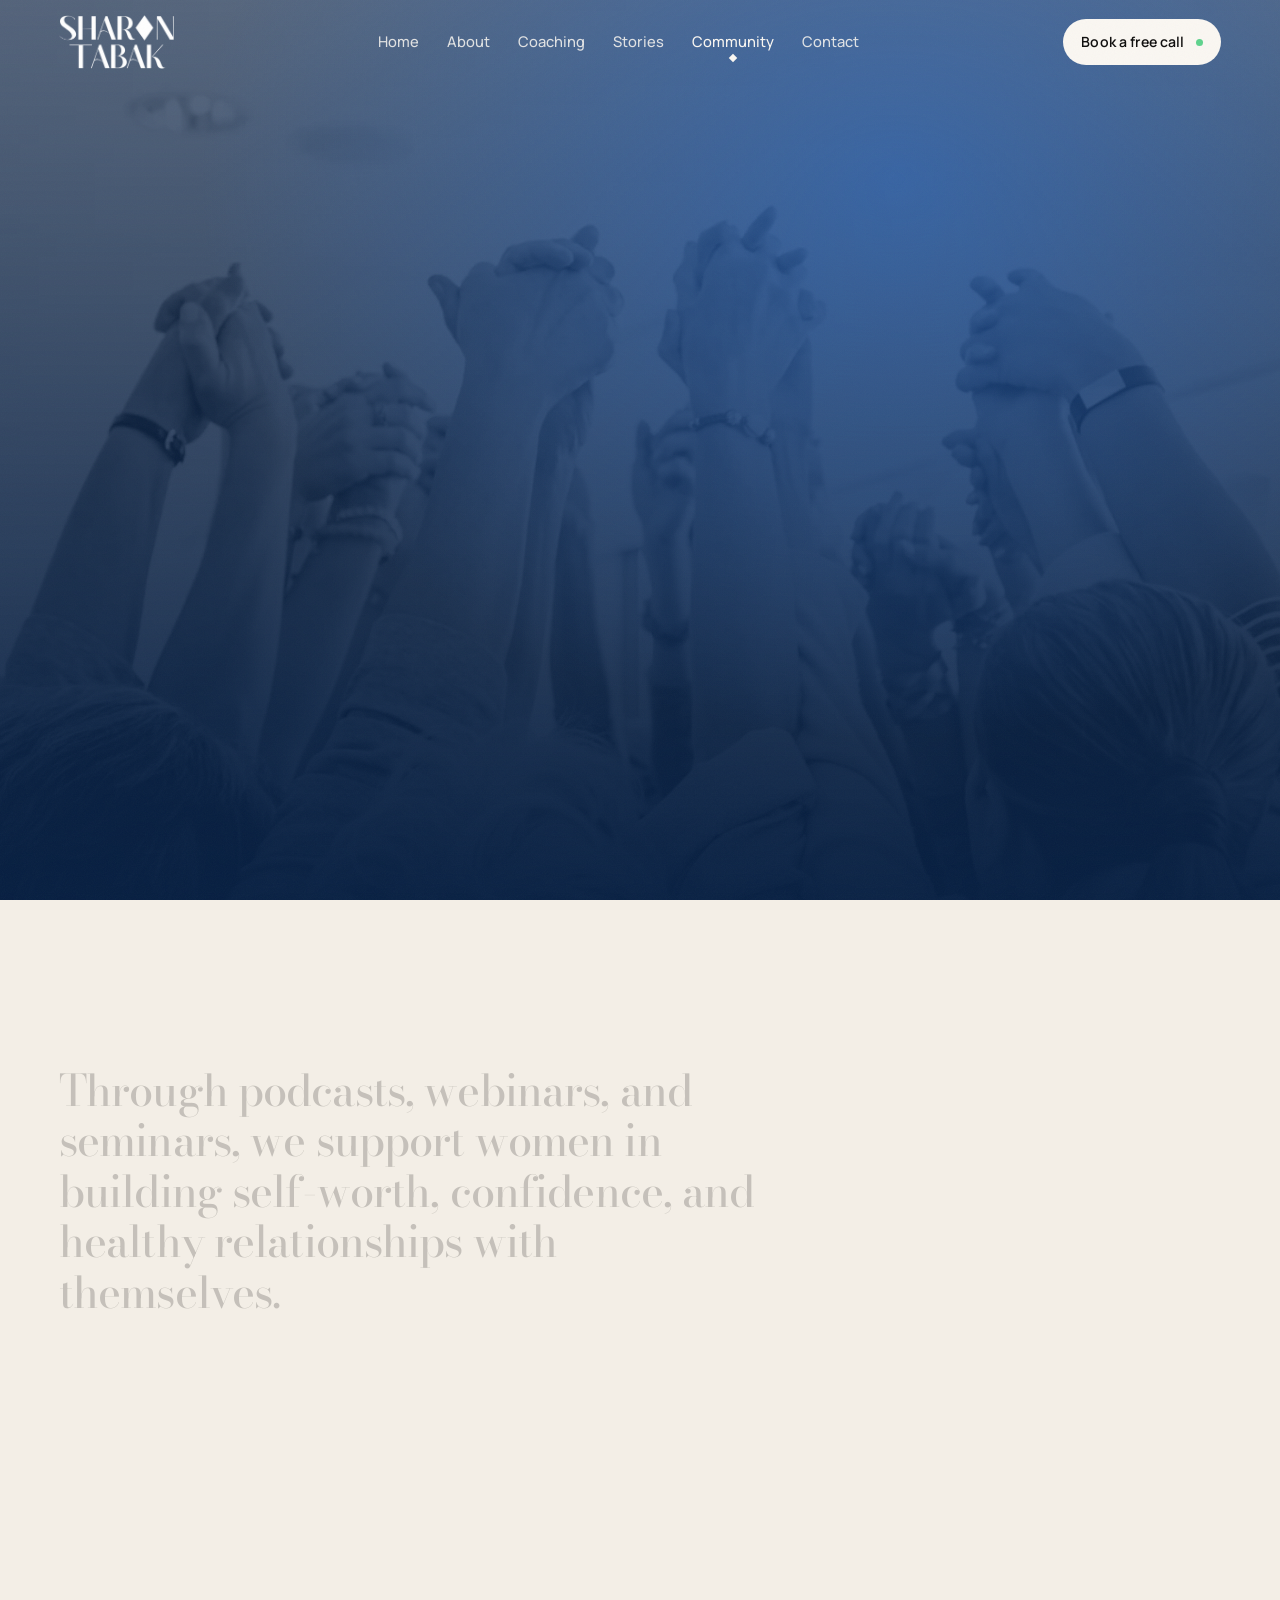
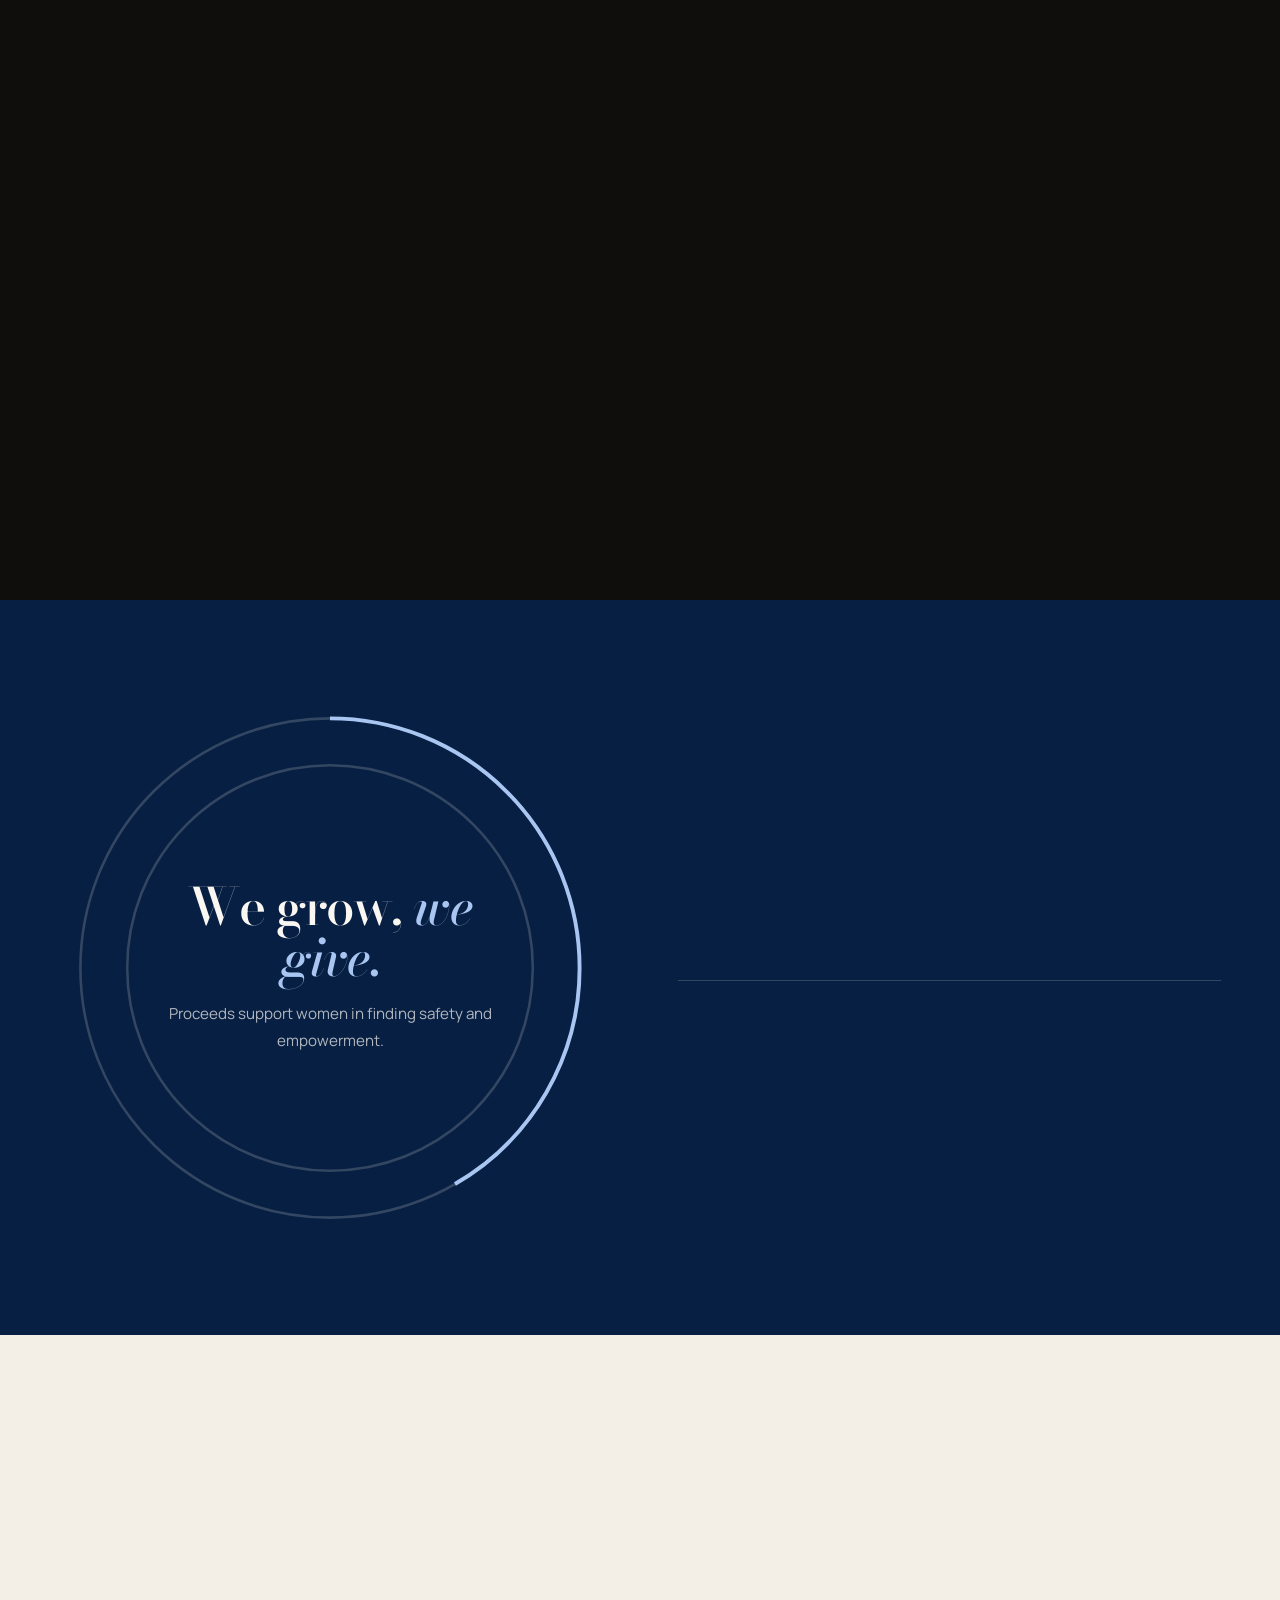
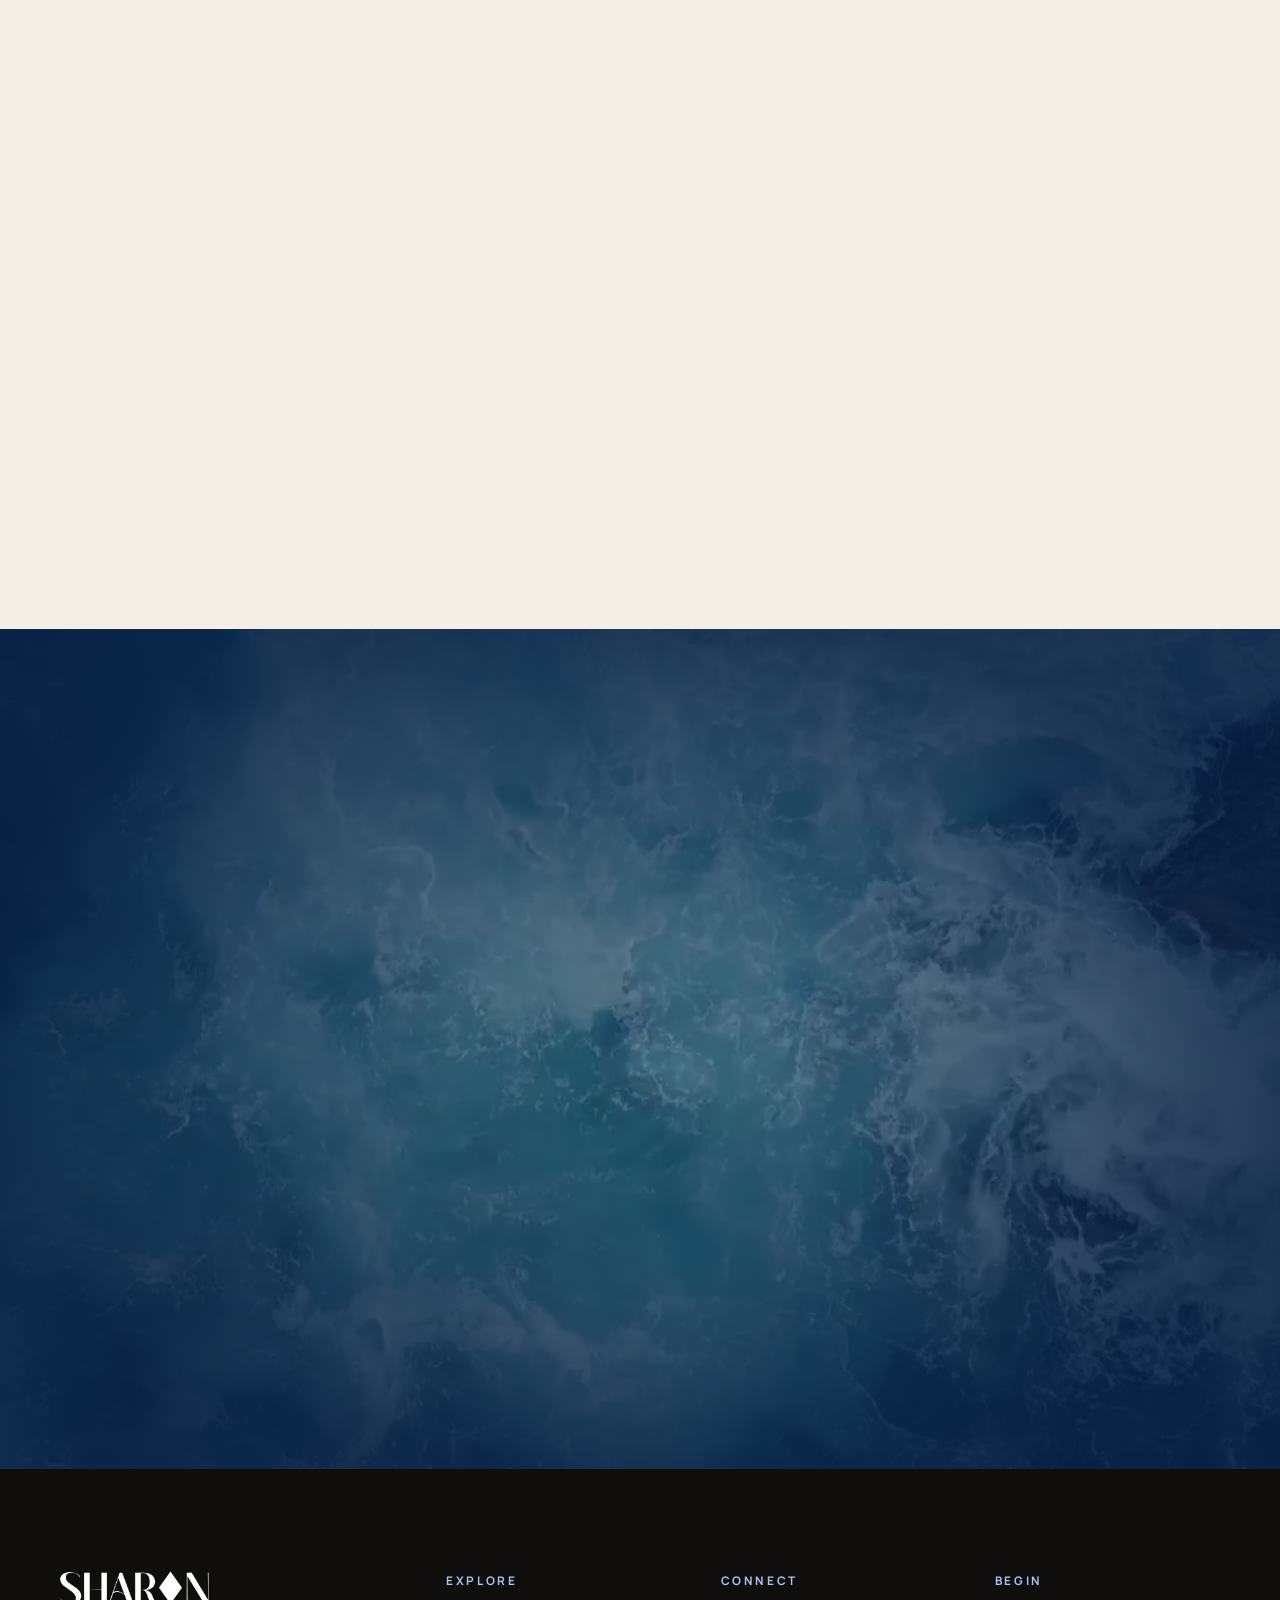
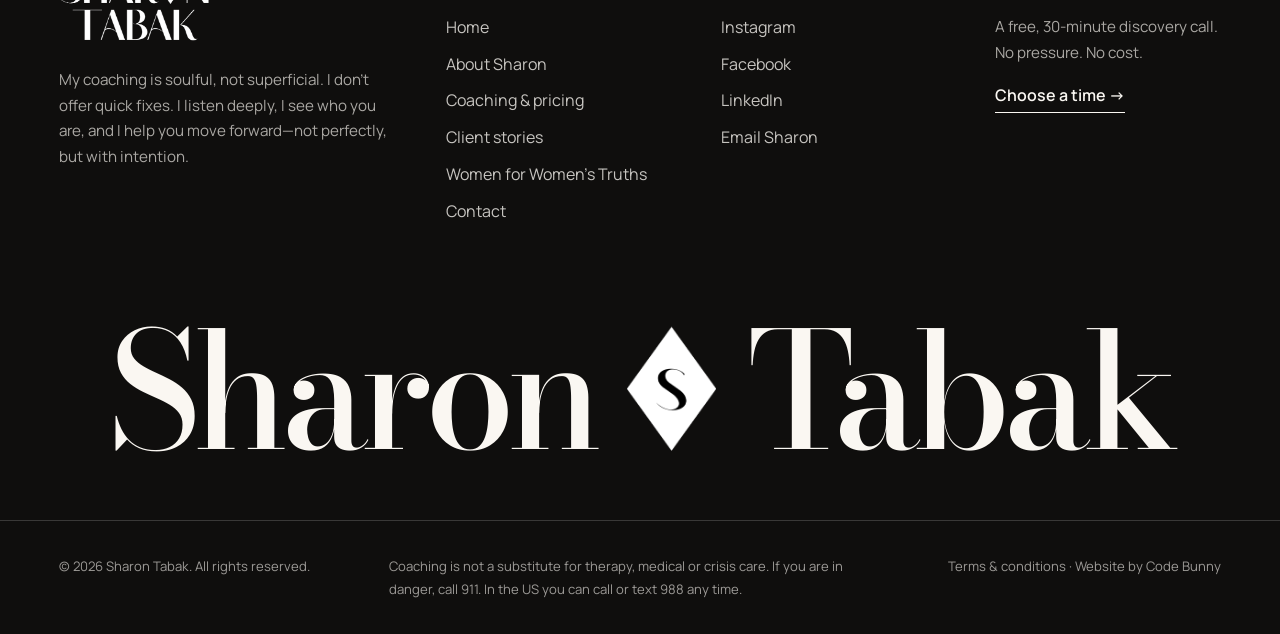
<file: community.html>
<!doctype html>
<html lang="en" class="no-js">
<head>
<meta charset="utf-8">
<title>Women for Women&rsquo;s Truths | A Global Community by Sharon Tabak</title>
<meta name="description" content="Women for Women's Truths (WFWT) is a global community of women navigating transitions, with podcasts, webinars and seminars on self-worth, confidence and healthy relationships. Join the waitlist.">
<link rel="canonical" href="https://sharontabak.com/community.html">
<meta property="og:title" content="Women for Women's Truths | Coming soon">
<meta property="og:description" content="A global community of women navigating transitions. Join the waitlist.">
<meta property="og:url" content="https://sharontabak.com/community.html">
<!-- include:head -->
<meta name="viewport" content="width=device-width, initial-scale=1, viewport-fit=cover">
<meta name="theme-color" content="#f3eee6">
<meta property="og:site_name" content="Sharon Tabak Coaching">
<meta property="og:type" content="website">
<meta property="og:image" content="https://sharontabak.com/assets/img/og-image.jpg">
<meta name="twitter:card" content="summary_large_image">
<link rel="icon" type="image/png" sizes="32x32" href="assets/img/icon-32.png">
<link rel="apple-touch-icon" href="assets/img/icon-180.png">
<link rel="manifest" href="site.webmanifest">
<link rel="preconnect" href="https://fonts.googleapis.com">
<link rel="preconnect" href="https://fonts.gstatic.com" crossorigin>
<link rel="stylesheet" href="https://fonts.googleapis.com/css2?family=Bodoni+Moda:ital,opsz,wght@0,6..96,400..800;1,6..96,400..800&family=Manrope:wght@300..700&display=swap">
<link rel="stylesheet" href="assets/css/main.css">
<script>
  (function (h) {
    h.classList.add('js');
    try {
      var s = window.sessionStorage;
      if (!s.getItem('st-visited')) { h.classList.add('is-preloading'); s.setItem('st-visited', '1'); }
      var t = s.getItem('st-transition');
      if (t) { h.classList.add('is-entering'); h.style.backgroundColor = '#f3eee6'; window.__stLabel = t; s.removeItem('st-transition'); }
    } catch (e) {}
  })(document.documentElement);
</script>
<script src="assets/js/vendor/lenis.min.js" defer></script>
<script src="assets/js/main.js" defer></script>
<!-- /include:head -->
</head>
<body data-page="community">
<!-- include:header -->
<a class="skip-link" href="#main">Skip to content</a>

<div class="preloader" aria-hidden="true">
  <div class="preloader__panel preloader__panel--front"></div>
  <div class="preloader__panel preloader__panel--back">
    <div class="preloader__inner">
      <svg class="preloader__mark" viewBox="0 0 140 196">
        <path class="preloader__frame" pathLength="1" d="M70 2 L138 98 L70 194 L2 98 Z"/>
        <image class="preloader__mono" href="assets/img/monogram.png" x="42.5" y="59.5" width="55" height="77"/>
      </svg>
      <div class="preloader__logo">
        <span class="preloader__line preloader__line--top"><img src="assets/img/logo-black.png" alt="" width="488" height="227"></span>
        <span class="preloader__line preloader__line--bottom"><img src="assets/img/logo-black.png" alt="" width="488" height="227"></span>
      </div>
      <p class="preloader__tag"><span>Peace</span><i></i><span>Purpose</span><i></i><span>Freedom</span></p>
    </div>
    <div class="preloader__foot">
      <span class="preloader__sub">Certified Jay Shetty Life Coach</span>
      <span class="preloader__bar"><i></i></span>
      <span class="preloader__count"><b data-preload-count>0</b><small>%</small></span>
    </div>
  </div>
</div>

<div class="curtain" aria-hidden="true">
  <div class="curtain__panel curtain__panel--front"></div>
  <div class="curtain__panel curtain__panel--back">
    <div class="curtain__inner">
      <svg class="curtain__mark" viewBox="0 0 140 196">
        <path class="curtain__frame" pathLength="1" d="M70 2 L138 98 L70 194 L2 98 Z"/>
        <path class="curtain__orbit" pathLength="1" d="M70 2 L138 98 L70 194 L2 98 Z"/>
        <image class="curtain__mono" href="assets/img/monogram.png" x="42.5" y="59.5" width="55" height="77"/>
      </svg>
      <p class="curtain__eyebrow"><span data-curtain-chapter>Sharon Tabak Coaching</span></p>
      <p class="curtain__label"><span data-curtain-label>Welcome</span></p>
    </div>
    <div class="curtain__foot">
      <img class="curtain__logo" src="assets/img/logo-black.png" alt="" width="488" height="227">
      <span class="curtain__bar"><i></i></span>
      <span class="curtain__tag">Peace &middot; Purpose &middot; Freedom</span>
    </div>
  </div>
</div>
<script>(function(){document.querySelector('.curtain').style.setProperty('--orbit-delay',-(Date.now()%1800)+'ms');var t=(window.__stLabel||'').split('|');if(!t[0])return;var l=document.querySelector('[data-curtain-label]'),c=document.querySelector('[data-curtain-chapter]');if(l)l.textContent=t[0];if(c&&t[1])c.textContent=t[1];try{var b=sessionStorage.getItem('st-bar');if(b){document.querySelector('.curtain').style.setProperty('--bar',b);sessionStorage.removeItem('st-bar');}}catch(e){}})();</script>

<header class="site-header" data-header>
  <div class="site-header__inner wrap">
    <a href="index.html" class="brand" aria-label="Sharon Tabak, home">
      <img class="brand__logo brand__logo--ink" src="assets/img/logo-black.png" alt="Sharon Tabak" width="488" height="227">
      <img class="brand__logo brand__logo--light" src="assets/img/logo-white.png" alt="" aria-hidden="true" width="488" height="227">
    </a>

    <nav class="nav" aria-label="Primary">
      <ul class="nav__list">
        <li><a class="nav__link" href="index.html" data-nav="home">Home</a></li>
        <li><a class="nav__link" href="about.html" data-nav="about">About</a></li>
        <li><a class="nav__link" href="services.html" data-nav="services">Coaching</a></li>
        <li><a class="nav__link" href="stories.html" data-nav="stories">Stories</a></li>
        <li><a class="nav__link" href="community.html" data-nav="community" aria-current="page">Community</a></li>
        <li><a class="nav__link" href="contact.html" data-nav="contact">Contact</a></li>
      </ul>
    </nav>

    <a class="btn btn--pill btn--ink header-cta" href="https://calendly.com/sharontabak-sharontabak/30min" target="_blank" rel="noopener" data-book data-magnetic>
      <span class="btn__label">Book a free call</span>
      <span class="btn__dot" aria-hidden="true"></span>
    </a>

    <button class="burger" type="button" aria-expanded="false" aria-controls="menu" aria-label="Open menu" data-burger>
      <span></span><span></span>
    </button>
  </div>
</header>

<div class="menu" id="menu" data-menu inert>
  <div class="menu__panel">
    <div class="menu__inner wrap">
      <nav aria-label="Mobile">
        <ol class="menu__links">
          <li><a href="index.html" data-nav="home"><span class="menu__num">01</span><span class="menu__label">Home</span></a></li>
          <li><a href="about.html" data-nav="about"><span class="menu__num">02</span><span class="menu__label">About Sharon</span></a></li>
          <li><a href="services.html" data-nav="services"><span class="menu__num">03</span><span class="menu__label">Coaching</span></a></li>
          <li><a href="stories.html" data-nav="stories"><span class="menu__num">04</span><span class="menu__label">Stories</span></a></li>
          <li><a href="community.html" data-nav="community" aria-current="page"><span class="menu__num">05</span><span class="menu__label">Women for Women&rsquo;s Truths</span></a></li>
          <li><a href="contact.html" data-nav="contact"><span class="menu__num">06</span><span class="menu__label">Contact</span></a></li>
        </ol>
      </nav>
      <div class="menu__foot">
        <a class="btn btn--light btn--pill" href="https://calendly.com/sharontabak-sharontabak/30min" target="_blank" rel="noopener" data-book>Book your free 30-min call</a>
        <a class="menu__mail" href="mailto:sharontabak@sharontabak.com">sharontabak@sharontabak.com</a>
        <ul class="menu__social">
          <li><a href="https://www.instagram.com/sharontabaklifecoach/" target="_blank" rel="noopener">Instagram</a></li>
          <li><a href="https://www.facebook.com/profile.php?id=100072485539588" target="_blank" rel="noopener">Facebook</a></li>
          <li><a href="https://www.linkedin.com/in/sharon-tabak-60505817b/" target="_blank" rel="noopener">LinkedIn</a></li>
        </ul>
      </div>
    </div>
  </div>
</div>
<!-- /include:header -->

<main id="main">

  <section class="chero" data-header-theme="light" aria-labelledby="wfwt-title">
    <div class="chero__bg" data-parallax="0.1" aria-hidden="true"><img src="assets/img/wfwt-community.webp" alt=""></div>
    <div class="wrap">
      <nav class="phero__crumb" style="color:rgba(250,247,242,.7)" aria-label="Breadcrumb" data-reveal><a href="index.html">Home</a><span aria-hidden="true">/</span><span>Community</span></nav>
      <span class="pill pill--dark pill--live" data-reveal>Coming soon</span>
      <h1 class="chero__title" id="wfwt-title" data-split>Women for <em>Women&rsquo;s Truths.</em></h1>
      <div class="chero__foot">
        <p class="lead" data-reveal style="--d:.3s">A global community of women navigating transitions&mdash;whether reinventing, rediscovering, or exploring what&rsquo;s next.</p>
        <a class="btn btn--light btn--xl" href="#waitlist" data-reveal style="--d:.45s" data-magnetic><span class="btn__label">Join the waitlist</span><svg class="btn__arrow" viewBox="0 0 24 24" aria-hidden="true"><path d="M5 12h14M13 6l6 6-6 6"/></svg></a>
      </div>
    </div>
  </section>

  <section class="section" aria-labelledby="mission-title">
    <div class="wrap">
      <p class="eyebrow" data-reveal id="mission-title">Our mission</p>
      <p class="statement__text" style="max-width:26ch" data-scrub>Through podcasts, webinars, and seminars, we support women in building self-worth, confidence, and healthy relationships with themselves.</p>
      <div class="focus4" data-stagger>
        <article class="focus4__item">
          <span class="focus4__num">01</span>
          <span class="focus4__icon"><svg viewBox="0 0 24 24" aria-hidden="true"><path d="M20.8 4.6a5.5 5.5 0 0 0-7.8 0L12 5.7l-1-1.1a5.5 5.5 0 0 0-7.8 7.8l1 1.1L12 21l7.8-7.5 1-1.1a5.5 5.5 0 0 0 0-7.8z"/></svg></span>
          <h3>Self-worth</h3>
          <p>Remembering your value, and learning to live like you believe it.</p>
        </article>
        <article class="focus4__item">
          <span class="focus4__num">02</span>
          <span class="focus4__icon"><svg viewBox="0 0 24 24" aria-hidden="true"><path d="M12 3l2.6 5.6 6.1.7-4.5 4.2 1.2 6L12 16.6 6.6 19.5l1.2-6L3.3 9.3l6.1-.7z"/></svg></span>
          <h3>Confidence</h3>
          <p>Finding your voice again, and trusting the steps you take next.</p>
        </article>
        <article class="focus4__item">
          <span class="focus4__num">03</span>
          <span class="focus4__icon"><svg viewBox="0 0 24 24" aria-hidden="true"><circle cx="12" cy="12" r="4"/><path d="M12 2v2M12 20v2M4.9 4.9l1.4 1.4M17.7 17.7l1.4 1.4M2 12h2M20 12h2M4.9 19.1l1.4-1.4M17.7 6.3l1.4-1.4"/></svg></span>
          <h3>A healthy relationship with yourself</h3>
          <p>Kindness, honest reflection and boundaries that honor who you are.</p>
        </article>
        <article class="focus4__item">
          <span class="focus4__num">04</span>
          <span class="focus4__icon"><svg viewBox="0 0 24 24" aria-hidden="true"><path d="M12 2l8 4v6c0 5-3.4 8.6-8 10-4.6-1.4-8-5-8-10V6z"/><path d="M8.5 12l2.5 2.5 4.5-5"/></svg></span>
          <h3>Giving back</h3>
          <p>Proceeds support women in finding safety, empowerment, and a life without fear.</p>
        </article>
      </div>
      </div>
    </div>
  </section>

  <section class="section section--paper" aria-labelledby="formats-title">
    <div class="wrap">
      <div class="head">
        <div>
          <p class="eyebrow" data-reveal>How we&rsquo;ll gather</p>
          <h2 class="h2" id="formats-title" data-split>Three ways <em>to belong.</em></h2>
        </div>
        <p class="lead head__side" data-reveal>Listen on your own time, learn live together, or go deeper in person.</p>
      </div>
      <div class="pillars" data-stagger>
        <article class="pillar">
          <div class="pillar__media"><img src="assets/img/sharon-mic-800.webp" alt="Sharon recording a podcast" loading="lazy"></div>
          <div class="pillar__body"><h3>Podcasts <span>01</span></h3><p>Honest conversations and stories to be told, about reinvention, healing and finding your voice again.</p></div>
        </article>
        <article class="pillar">
          <div class="pillar__media"><img src="assets/img/sharon-studio-800.webp" alt="Sharon in her studio" loading="lazy"></div>
          <div class="pillar__body"><h3>Webinars <span>02</span></h3><p>Live online sessions on self-worth, confidence and healthy relationships, from wherever you are.</p></div>
        </article>
        <article class="pillar">
          <div class="pillar__media"><img src="assets/img/wfwt-community.webp" alt="Women joining hands" loading="lazy"></div>
          <div class="pillar__body"><h3>Seminars <span>03</span></h3><p>Deeper gatherings where women connect, share, and grow together, side by side.</p></div>
        </article>
      </div>
    </div>
  </section>

  <section class="section section--ink" data-header-theme="light" aria-labelledby="film-title">
    <div class="wrap">
      <div class="head">
        <div>
          <p class="eyebrow" data-reveal>Watch</p>
          <h2 class="h2" id="film-title" data-split>Let&rsquo;s tell stories to be told and <em>change lives.</em></h2>
        </div>
        <p class="lead head__side" data-reveal>Hear Sharon share the vision behind Women for Women&rsquo;s Truths.</p>
      </div>
      <div class="film" data-film="assets/video/sharon-intro.mp4" data-reveal="clip">
        <div class="film__frame">
          <img src="assets/img/poster-sharon-intro.webp" alt="" loading="lazy" width="1280" height="720">
          <button class="film__play" type="button" aria-label="Play Sharon's video" data-cursor="Play">
            <span class="film__play-btn"><svg viewBox="0 0 24 24" aria-hidden="true"><path d="M7 4.5v15a1 1 0 0 0 1.5.86l12.5-7.5a1 1 0 0 0 0-1.72L8.5 3.64A1 1 0 0 0 7 4.5z"/></svg></span>
          </button>
          <div class="film__caption"><strong>Sharon Tabak</strong><span>2 min &middot; with sound</span></div>
        </div>
      </div>
    </div>
  </section>

  <section class="section section--cobalt" data-header-theme="light" aria-labelledby="give-title">
    <div class="wrap give">
      <div class="give__ring" data-progress>
        <svg viewBox="0 0 200 200" aria-hidden="true">
          <circle cx="100" cy="100" r="96"/>
          <circle cx="100" cy="100" r="78"/>
          <circle class="give__arc" cx="100" cy="100" r="96" pathLength="1" transform="rotate(-90 100 100)"/>
        </svg>
        <div class="give__ring-inner">
          <strong>We grow, <em>we give.</em></strong>
          <span>Proceeds support women in finding safety and empowerment.</span>
        </div>
      </div>
      <div>
        <p class="eyebrow" data-reveal>Giving back</p>
        <h2 class="h2" id="give-title" data-split>A life <em>without fear.</em></h2>
        <p class="lead" style="margin-top:1.6rem" data-reveal>Together, we grow while also giving back&mdash;using proceeds to support women in finding safety, empowerment, and a life without fear.</p>
        <ul class="give__list" data-stagger>
          <li><span>01</span>Safety</li>
          <li><span>02</span>Empowerment</li>
          <li><span>03</span>A life without fear</li>
        </ul>
      </div>
    </div>
  </section>

  <section class="section" id="waitlist" aria-labelledby="waitlist-title">
    <div class="wrap wfwt">
      <div class="wfwt__visual">
        <div class="media" data-reveal="clip">
          <img src="assets/img/horizon-800.webp" srcset="assets/img/horizon-800.webp 800w, assets/img/horizon.webp 1600w" sizes="(max-width: 1024px) 90vw, 44vw" alt="A woman looking out at the sea at sunset" loading="lazy" style="aspect-ratio:4/5">
        </div>
      </div>
      <div>
        <span class="pill pill--live" data-reveal>Waitlist open</span>
        <h2 class="h2" id="waitlist-title" style="margin:1.6rem 0" data-split>Be the first <em>to know.</em></h2>
        <p class="lead" data-reveal style="margin-bottom:2.4rem">Join the waitlist and you&rsquo;ll hear first when the first podcast, webinar and seminar dates are announced.</p>
        <form class="form" data-form data-subject="WFWT waitlist: new sign-up" data-success="You're on the list. Welcome to the community." data-reveal novalidate>
          <div class="form__row">
            <div class="field"><label for="wl-name">First name</label><input id="wl-name" name="name" type="text" autocomplete="given-name" required placeholder="Your first name"></div>
            <div class="field"><label for="wl-email">Email</label><input id="wl-email" name="email" type="email" autocomplete="email" required placeholder="you@example.com"></div>
          </div>
          <fieldset class="chips field">
            <legend>I&rsquo;m most interested in</legend>
            <label class="chip"><input type="checkbox" name="interest" value="Podcasts"><span>Podcasts</span></label>
            <label class="chip"><input type="checkbox" name="interest" value="Webinars"><span>Webinars</span></label>
            <label class="chip"><input type="checkbox" name="interest" value="Seminars"><span>Seminars</span></label>
            <label class="chip"><input type="checkbox" name="interest" value="Sharing my story"><span>Sharing my story</span></label>
          </fieldset>
          <div><button class="btn btn--ink btn--xl" type="submit"><span class="btn__label">Join the waitlist</span><svg class="btn__arrow" viewBox="0 0 24 24" aria-hidden="true"><path d="M5 12h14M13 6l6 6-6 6"/></svg></button></div>
          <p class="form__note">No spam, ever. Just gentle updates about the community.</p>
          <p class="form__status" role="status" aria-live="polite"></p>
        </form>
      </div>
    </div>
  </section>

</main>

<!-- include:cta -->
<section class="cta" data-header-theme="light" aria-labelledby="cta-title">
  <video class="cta__video" data-bg-video muted loop playsinline preload="none" poster="assets/img/poster-ocean.webp" aria-hidden="true">
    <source data-src="assets/video/ocean.mp4" type="video/mp4">
  </video>
  <div class="cta__veil" aria-hidden="true"></div>
  <div class="wrap cta__inner">
    <p class="eyebrow eyebrow--light" data-reveal>Your next chapter</p>
    <h2 class="cta__title" id="cta-title" data-split>Ready <em>to begin?</em></h2>
    <p class="cta__lead" data-reveal>Let&rsquo;s talk&mdash;no pressure, no cost. Just a heartfelt conversation to see how we can work together.</p>
    <div class="cta__actions" data-reveal>
      <a class="btn btn--light btn--xl" href="https://calendly.com/sharontabak-sharontabak/30min" target="_blank" rel="noopener" data-book data-magnetic>
        <span class="btn__label">Book your free 30-min call</span>
        <svg class="btn__arrow" viewBox="0 0 24 24" aria-hidden="true"><path d="M5 12h14M13 6l6 6-6 6"/></svg>
      </a>
      <a class="link-underline link-underline--light" href="mailto:sharontabak@sharontabak.com">sharontabak@sharontabak.com</a>
    </div>
  </div>
</section>
<!-- /include:cta -->
<!-- include:footer -->
<footer class="footer" data-header-theme="light">
  <div class="wrap footer__grid">
    <div class="footer__brand">
      <img src="assets/img/logo-white.png" alt="Sharon Tabak" width="488" height="227" loading="lazy">
      <p>My coaching is soulful, not superficial. I don&rsquo;t offer quick fixes. I listen deeply, I see who you are, and I help you move forward&mdash;not perfectly, but with intention.</p>
    </div>
    <div class="footer__col">
      <h3 class="footer__heading">Explore</h3>
      <ul>
        <li><a href="index.html">Home</a></li>
        <li><a href="about.html">About Sharon</a></li>
        <li><a href="services.html#pricing">Coaching &amp; pricing</a></li>
        <li><a href="stories.html">Client stories</a></li>
        <li><a href="community.html">Women for Women&rsquo;s Truths</a></li>
        <li><a href="contact.html">Contact</a></li>
      </ul>
    </div>
    <div class="footer__col">
      <h3 class="footer__heading">Connect</h3>
      <ul>
        <li><a href="https://www.instagram.com/sharontabaklifecoach/" target="_blank" rel="noopener">Instagram</a></li>
        <li><a href="https://www.facebook.com/profile.php?id=100072485539588" target="_blank" rel="noopener">Facebook</a></li>
        <li><a href="https://www.linkedin.com/in/sharon-tabak-60505817b/" target="_blank" rel="noopener">LinkedIn</a></li>
        <li><a href="mailto:sharontabak@sharontabak.com">Email Sharon</a></li>
      </ul>
    </div>
    <div class="footer__col footer__col--cta">
      <h3 class="footer__heading">Begin</h3>
      <p>A free, 30-minute discovery call. No pressure. No cost.</p>
      <a class="link-underline link-underline--light" href="https://calendly.com/sharontabak-sharontabak/30min" target="_blank" rel="noopener" data-book>Choose a time &rarr;</a>
    </div>
  </div>

  <div class="footer__giant" aria-hidden="true">
    <span>Sharon</span><img src="assets/img/monogram.png" alt="" width="771" height="1080" loading="lazy"><span>Tabak</span>
  </div>

  <div class="wrap footer__bottom">
    <p>&copy; <span data-year>2026</span> Sharon Tabak. All rights reserved.</p>
    <p class="footer__care">Coaching is not a substitute for therapy, medical or crisis care. If you are in danger, call 911. In the US you can call or text 988 any time.</p>
    <p><a href="terms-and-conditions.html">Terms &amp; conditions</a> <span aria-hidden="true">&middot;</span> Website by Code Bunny</p>
  </div>
</footer>

<a class="dock" href="https://calendly.com/sharontabak-sharontabak/30min" target="_blank" rel="noopener" data-book data-dock>
  <span class="dock__pulse" aria-hidden="true"></span>
  <span class="dock__text"><strong>Free 30-min call</strong><small>No pressure, no cost</small></span>
  <span class="dock__btn">Book</span>
</a>

<dialog class="modal modal--book" data-book-modal aria-labelledby="book-title">
  <div class="modal__shell">
    <div class="modal__head">
      <div>
        <p class="eyebrow">Free discovery call &middot; 30 minutes</p>
        <h2 class="modal__title" id="book-title">Choose a time that <em>feels right.</em></h2>
      </div>
      <button class="modal__close" type="button" data-close aria-label="Close booking">
        <svg viewBox="0 0 24 24" aria-hidden="true"><path d="M6 6l12 12M18 6L6 18"/></svg>
      </button>
    </div>
    <div class="modal__body">
      <div class="modal__frame" data-book-frame>
        <div class="modal__loading"><span></span>Loading Sharon&rsquo;s calendar&hellip;</div>
      </div>
      <p class="modal__fallback">Calendar not loading? <a href="https://calendly.com/sharontabak-sharontabak/30min" target="_blank" rel="noopener">Open it in a new tab</a> or email <a href="mailto:sharontabak@sharontabak.com">sharontabak@sharontabak.com</a>.</p>
    </div>
  </div>
</dialog>

<dialog class="modal modal--video" data-video-modal aria-label="Video player">
  <button class="modal__close modal__close--float" type="button" data-close aria-label="Close video">
    <svg viewBox="0 0 24 24" aria-hidden="true"><path d="M6 6l12 12M18 6L6 18"/></svg>
  </button>
  <video class="modal__video" controls playsinline preload="none"></video>
</dialog>

<div class="cursor" aria-hidden="true"><div class="cursor__ring"><span class="cursor__label"></span></div><div class="cursor__dot"></div></div>
<!-- /include:footer -->
</body>
</html>
</file>
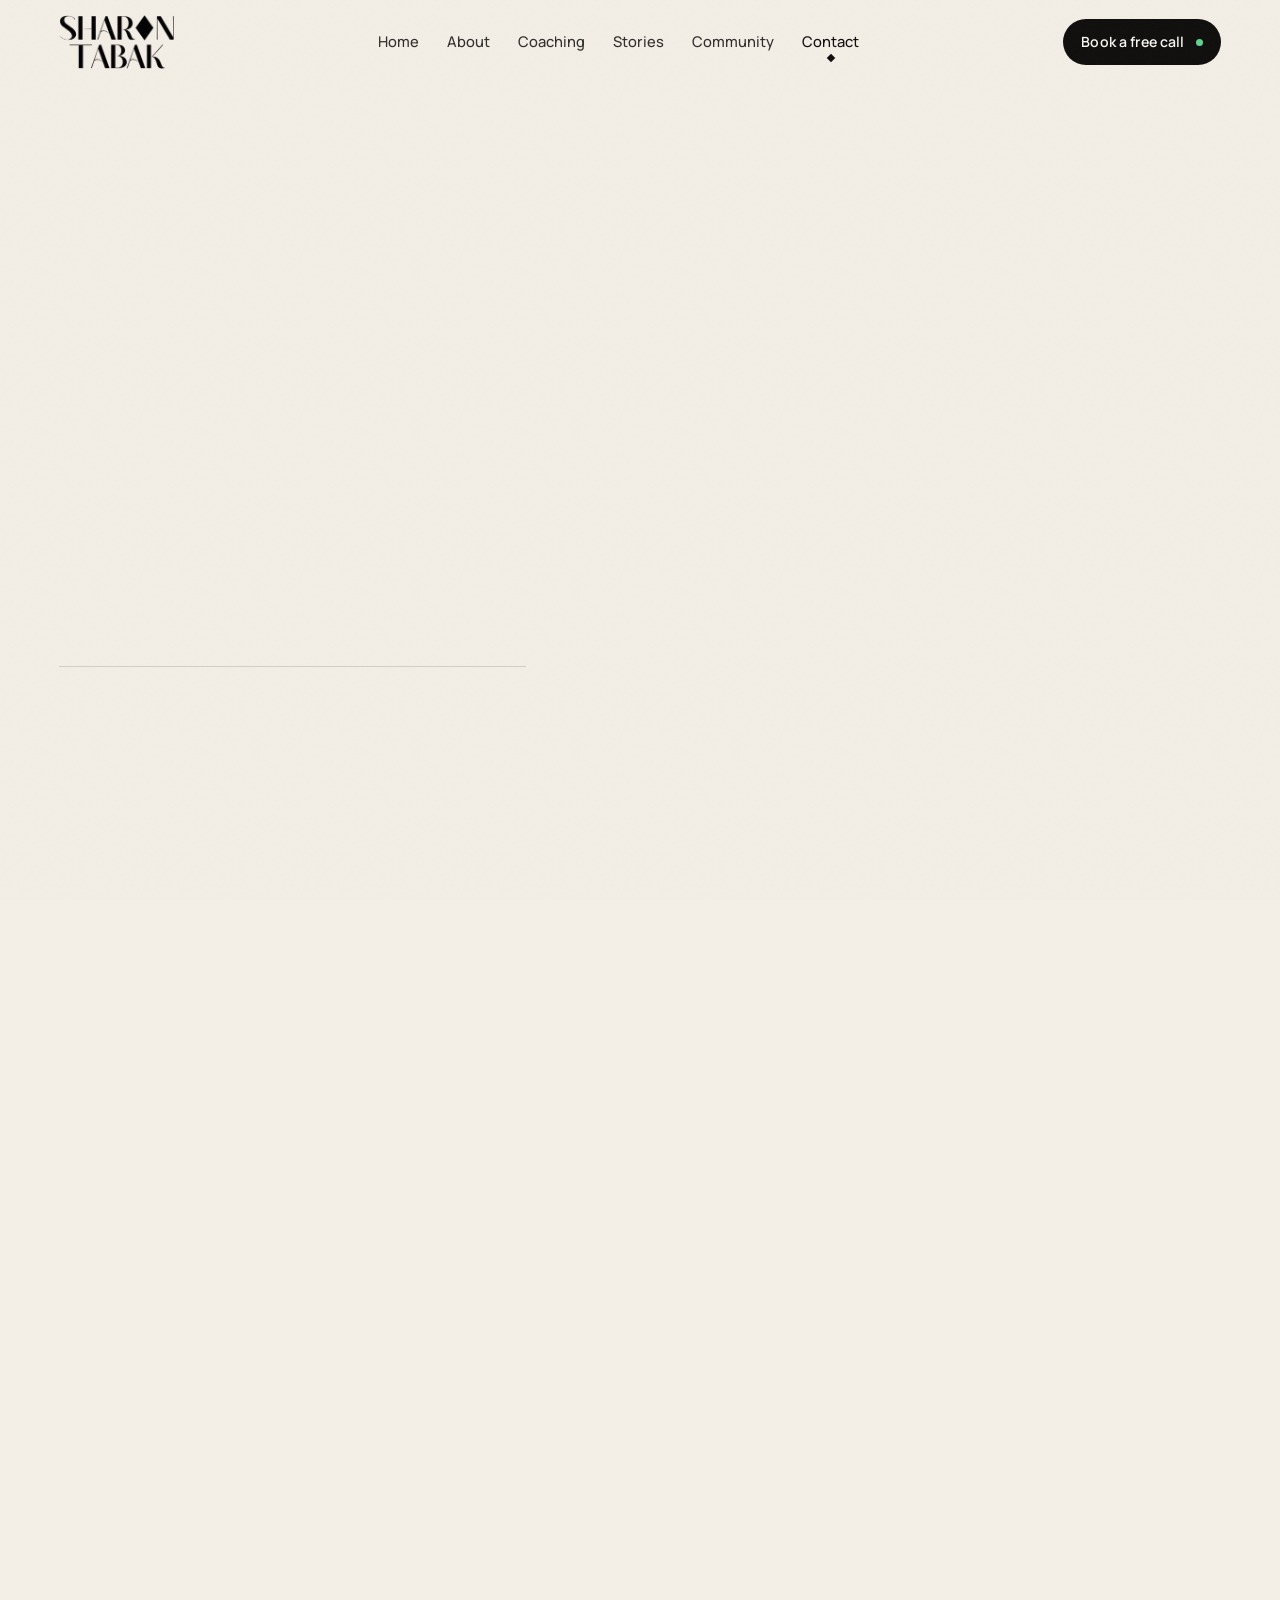
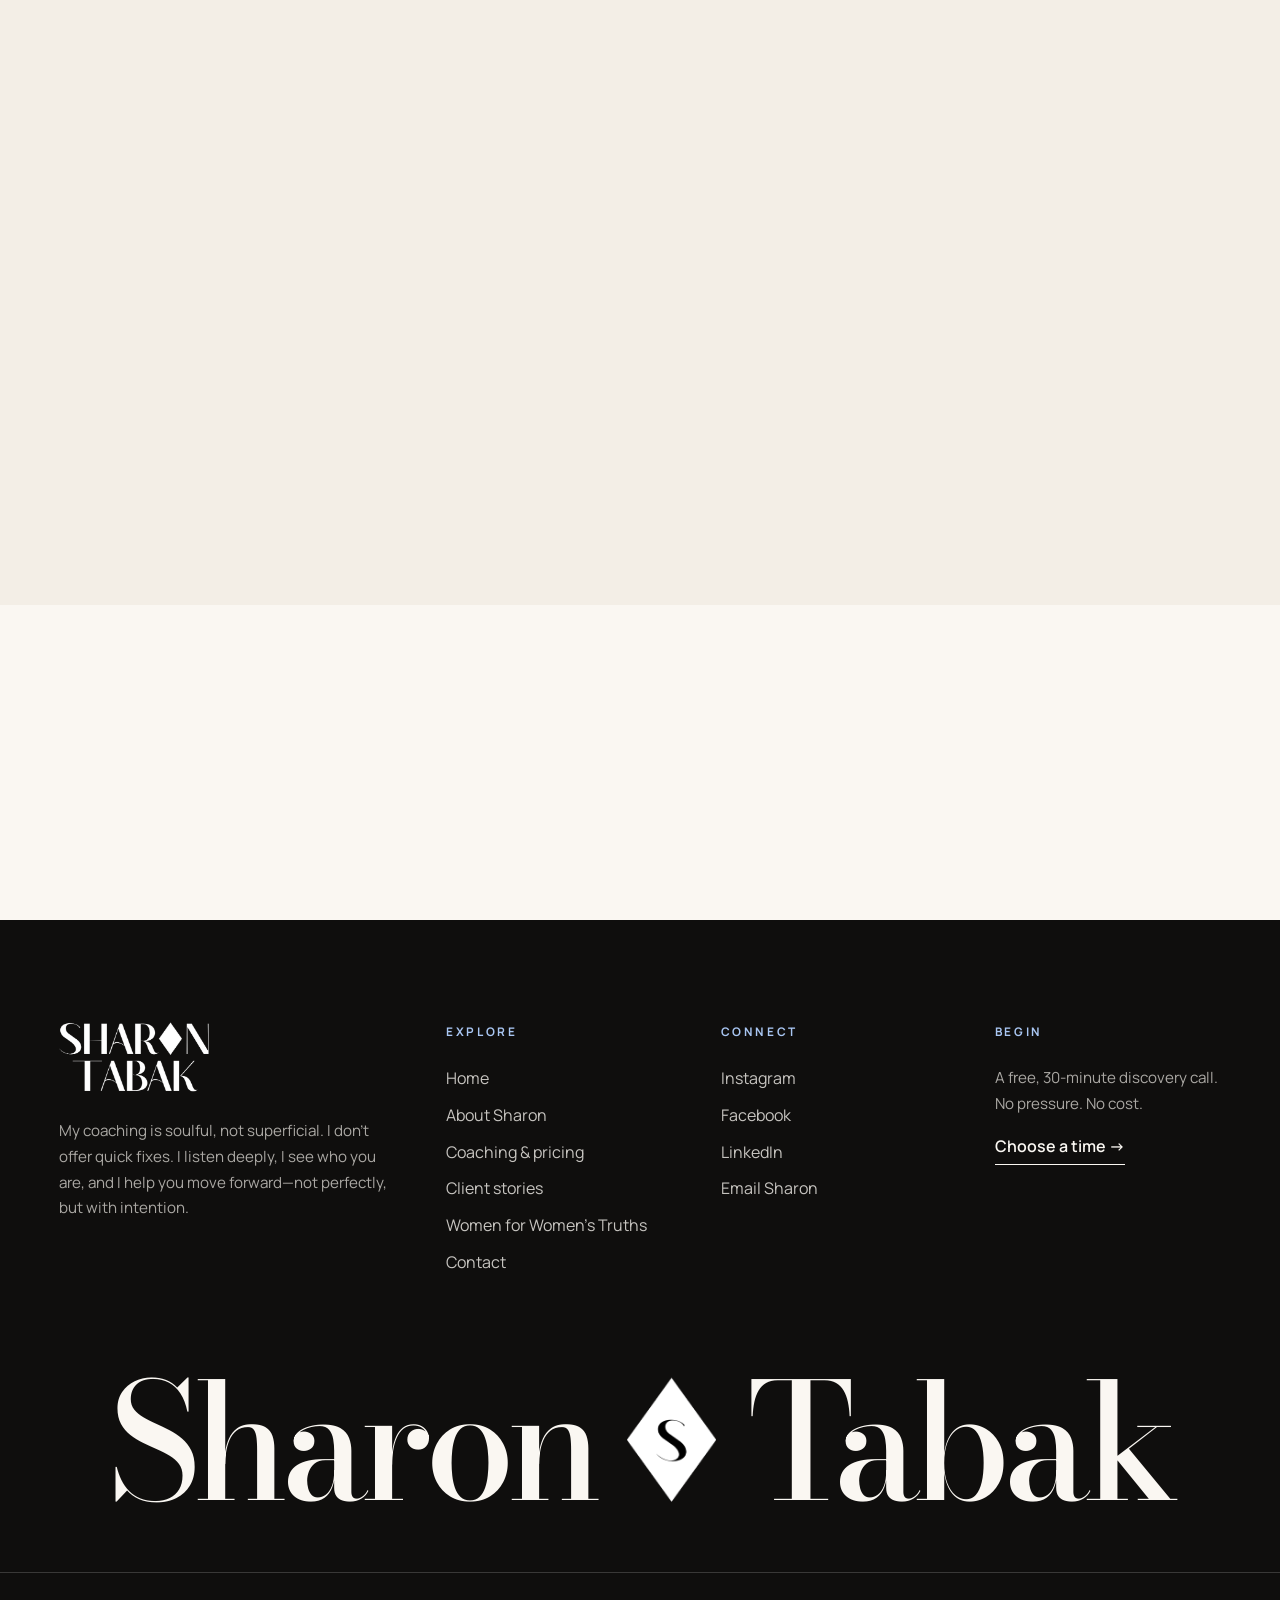
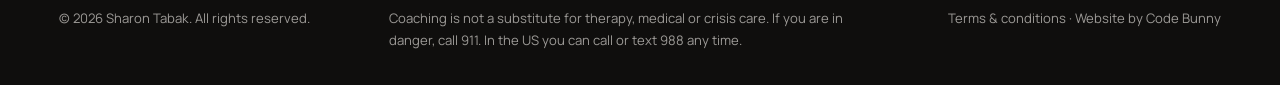
<file: contact.html>
<!doctype html>
<html lang="en" class="no-js">
<head>
<meta charset="utf-8">
<title>Book a Free Call | Contact Sharon Tabak</title>
<meta name="description" content="Book a free, no-pressure 30-minute discovery call with Sharon Tabak, or send a message. sharontabak@sharontabak.com">
<link rel="canonical" href="https://sharontabak.com/contact.html">
<meta property="og:title" content="Book a free call with Sharon Tabak">
<meta property="og:description" content="Let's talk. No pressure, no cost. Just a heartfelt conversation.">
<meta property="og:url" content="https://sharontabak.com/contact.html">
<!-- include:head -->
<meta name="viewport" content="width=device-width, initial-scale=1, viewport-fit=cover">
<meta name="theme-color" content="#f3eee6">
<meta property="og:site_name" content="Sharon Tabak Coaching">
<meta property="og:type" content="website">
<meta property="og:image" content="https://sharontabak.com/assets/img/og-image.jpg">
<meta name="twitter:card" content="summary_large_image">
<link rel="icon" type="image/png" sizes="32x32" href="assets/img/icon-32.png">
<link rel="apple-touch-icon" href="assets/img/icon-180.png">
<link rel="manifest" href="site.webmanifest">
<link rel="preconnect" href="https://fonts.googleapis.com">
<link rel="preconnect" href="https://fonts.gstatic.com" crossorigin>
<link rel="stylesheet" href="https://fonts.googleapis.com/css2?family=Bodoni+Moda:ital,opsz,wght@0,6..96,400..800;1,6..96,400..800&family=Manrope:wght@300..700&display=swap">
<link rel="stylesheet" href="assets/css/main.css">
<script>
  (function (h) {
    h.classList.add('js');
    try {
      var s = window.sessionStorage;
      if (!s.getItem('st-visited')) { h.classList.add('is-preloading'); s.setItem('st-visited', '1'); }
      var t = s.getItem('st-transition');
      if (t) { h.classList.add('is-entering'); h.style.backgroundColor = '#f3eee6'; window.__stLabel = t; s.removeItem('st-transition'); }
    } catch (e) {}
  })(document.documentElement);
</script>
<script src="assets/js/vendor/lenis.min.js" defer></script>
<script src="assets/js/main.js" defer></script>
<!-- /include:head -->
</head>
<body data-page="contact">
<!-- include:header -->
<a class="skip-link" href="#main">Skip to content</a>

<div class="preloader" aria-hidden="true">
  <div class="preloader__panel preloader__panel--front"></div>
  <div class="preloader__panel preloader__panel--back">
    <div class="preloader__inner">
      <svg class="preloader__mark" viewBox="0 0 140 196">
        <path class="preloader__frame" pathLength="1" d="M70 2 L138 98 L70 194 L2 98 Z"/>
        <image class="preloader__mono" href="assets/img/monogram.png" x="42.5" y="59.5" width="55" height="77"/>
      </svg>
      <div class="preloader__logo">
        <span class="preloader__line preloader__line--top"><img src="assets/img/logo-black.png" alt="" width="488" height="227"></span>
        <span class="preloader__line preloader__line--bottom"><img src="assets/img/logo-black.png" alt="" width="488" height="227"></span>
      </div>
      <p class="preloader__tag"><span>Peace</span><i></i><span>Purpose</span><i></i><span>Freedom</span></p>
    </div>
    <div class="preloader__foot">
      <span class="preloader__sub">Certified Jay Shetty Life Coach</span>
      <span class="preloader__bar"><i></i></span>
      <span class="preloader__count"><b data-preload-count>0</b><small>%</small></span>
    </div>
  </div>
</div>

<div class="curtain" aria-hidden="true">
  <div class="curtain__panel curtain__panel--front"></div>
  <div class="curtain__panel curtain__panel--back">
    <div class="curtain__inner">
      <svg class="curtain__mark" viewBox="0 0 140 196">
        <path class="curtain__frame" pathLength="1" d="M70 2 L138 98 L70 194 L2 98 Z"/>
        <path class="curtain__orbit" pathLength="1" d="M70 2 L138 98 L70 194 L2 98 Z"/>
        <image class="curtain__mono" href="assets/img/monogram.png" x="42.5" y="59.5" width="55" height="77"/>
      </svg>
      <p class="curtain__eyebrow"><span data-curtain-chapter>Sharon Tabak Coaching</span></p>
      <p class="curtain__label"><span data-curtain-label>Welcome</span></p>
    </div>
    <div class="curtain__foot">
      <img class="curtain__logo" src="assets/img/logo-black.png" alt="" width="488" height="227">
      <span class="curtain__bar"><i></i></span>
      <span class="curtain__tag">Peace &middot; Purpose &middot; Freedom</span>
    </div>
  </div>
</div>
<script>(function(){document.querySelector('.curtain').style.setProperty('--orbit-delay',-(Date.now()%1800)+'ms');var t=(window.__stLabel||'').split('|');if(!t[0])return;var l=document.querySelector('[data-curtain-label]'),c=document.querySelector('[data-curtain-chapter]');if(l)l.textContent=t[0];if(c&&t[1])c.textContent=t[1];try{var b=sessionStorage.getItem('st-bar');if(b){document.querySelector('.curtain').style.setProperty('--bar',b);sessionStorage.removeItem('st-bar');}}catch(e){}})();</script>

<header class="site-header" data-header>
  <div class="site-header__inner wrap">
    <a href="index.html" class="brand" aria-label="Sharon Tabak, home">
      <img class="brand__logo brand__logo--ink" src="assets/img/logo-black.png" alt="Sharon Tabak" width="488" height="227">
      <img class="brand__logo brand__logo--light" src="assets/img/logo-white.png" alt="" aria-hidden="true" width="488" height="227">
    </a>

    <nav class="nav" aria-label="Primary">
      <ul class="nav__list">
        <li><a class="nav__link" href="index.html" data-nav="home">Home</a></li>
        <li><a class="nav__link" href="about.html" data-nav="about">About</a></li>
        <li><a class="nav__link" href="services.html" data-nav="services">Coaching</a></li>
        <li><a class="nav__link" href="stories.html" data-nav="stories">Stories</a></li>
        <li><a class="nav__link" href="community.html" data-nav="community">Community</a></li>
        <li><a class="nav__link" href="contact.html" data-nav="contact" aria-current="page">Contact</a></li>
      </ul>
    </nav>

    <a class="btn btn--pill btn--ink header-cta" href="https://calendly.com/sharontabak-sharontabak/30min" target="_blank" rel="noopener" data-book data-magnetic>
      <span class="btn__label">Book a free call</span>
      <span class="btn__dot" aria-hidden="true"></span>
    </a>

    <button class="burger" type="button" aria-expanded="false" aria-controls="menu" aria-label="Open menu" data-burger>
      <span></span><span></span>
    </button>
  </div>
</header>

<div class="menu" id="menu" data-menu inert>
  <div class="menu__panel">
    <div class="menu__inner wrap">
      <nav aria-label="Mobile">
        <ol class="menu__links">
          <li><a href="index.html" data-nav="home"><span class="menu__num">01</span><span class="menu__label">Home</span></a></li>
          <li><a href="about.html" data-nav="about"><span class="menu__num">02</span><span class="menu__label">About Sharon</span></a></li>
          <li><a href="services.html" data-nav="services"><span class="menu__num">03</span><span class="menu__label">Coaching</span></a></li>
          <li><a href="stories.html" data-nav="stories"><span class="menu__num">04</span><span class="menu__label">Stories</span></a></li>
          <li><a href="community.html" data-nav="community"><span class="menu__num">05</span><span class="menu__label">Women for Women&rsquo;s Truths</span></a></li>
          <li><a href="contact.html" data-nav="contact" aria-current="page"><span class="menu__num">06</span><span class="menu__label">Contact</span></a></li>
        </ol>
      </nav>
      <div class="menu__foot">
        <a class="btn btn--light btn--pill" href="https://calendly.com/sharontabak-sharontabak/30min" target="_blank" rel="noopener" data-book>Book your free 30-min call</a>
        <a class="menu__mail" href="mailto:sharontabak@sharontabak.com">sharontabak@sharontabak.com</a>
        <ul class="menu__social">
          <li><a href="https://www.instagram.com/sharontabaklifecoach/" target="_blank" rel="noopener">Instagram</a></li>
          <li><a href="https://www.facebook.com/profile.php?id=100072485539588" target="_blank" rel="noopener">Facebook</a></li>
          <li><a href="https://www.linkedin.com/in/sharon-tabak-60505817b/" target="_blank" rel="noopener">LinkedIn</a></li>
        </ul>
      </div>
    </div>
  </div>
</div>
<!-- /include:header -->

<main id="main">

  <section class="phero" style="padding-bottom:clamp(40px,5vw,70px)" aria-labelledby="contact-title">
    <div class="wrap phero__grid phero__grid--center">
      <div>
        <nav class="phero__crumb" aria-label="Breadcrumb" data-reveal><a href="index.html">Home</a><span aria-hidden="true">/</span><span>Contact</span></nav>
        <p class="eyebrow" data-reveal>Ready to begin?</p>
        <h1 class="display phero__title" id="contact-title" data-split>Let&rsquo;s <em>talk.</em></h1>
        <p class="lead" data-reveal style="--d:.3s">No pressure, no cost. Just a heartfelt conversation to see how we can work together.</p>
        <div class="phero__actions" data-reveal style="--d:.45s">
          <a class="btn btn--ink btn--xl" href="#book"><span class="btn__label">Choose a time</span><svg class="btn__arrow" viewBox="0 0 24 24" aria-hidden="true"><path d="M5 12h14M13 6l6 6-6 6"/></svg></a>
          <a class="link-arrow" href="#message">Send a message <svg viewBox="0 0 24 24" aria-hidden="true"><path d="M5 12h14M13 6l6 6-6 6"/></svg></a>
        </div>
      </div>
      <div class="chero-visual" data-reveal style="--d:.2s">
        <div class="media chero-visual__media"><img src="assets/img/sharon-studio-800.webp" srcset="assets/img/sharon-studio-800.webp 800w, assets/img/sharon-studio.webp 1600w" sizes="(max-width: 1024px) 90vw, 40vw" alt="Sharon Tabak in her studio" fetchpriority="high"></div>
        <div class="chero-visual__badge"><span class="dock__pulse" aria-hidden="true"></span><span><strong>Free 30-min discovery call</strong><small>Pick any open time below</small></span></div>
      </div>
    </div>
  </section>

  <section class="section--tight" id="book" style="padding-top:0" aria-labelledby="book-heading">
    <div class="wrap contact">
      <div>
        <h2 class="h3" id="book-heading" data-reveal>Your free 30-minute discovery call</h2>
        <ol class="contact__steps" data-stagger>
          <li><span>01</span><div><strong>Pick a time that feels right</strong><p>Choose any open slot in the calendar. You&rsquo;ll get a confirmation by email.</p></div></li>
          <li><span>02</span><div><strong>Come as you are</strong><p>No preparation needed. We&rsquo;ll talk honestly about where you are and what you&rsquo;d love to change.</p></div></li>
          <li><span>03</span><div><strong>Leave with clarity</strong><p>You&rsquo;ll know whether we&rsquo;re the right fit, and which path makes sense. Zero obligation.</p></div></li>
        </ol>
        <article class="longquote" data-reveal>
          <p class="longquote__head">She always listens very attentively and always holds space for me.</p>
          <div class="longquote__by"><span class="qcard__avatar" aria-hidden="true">S</span><span>Suling Huang<small>Coaching client</small></span></div>
        </article>
      </div>
      <div class="calendar" data-calendar data-reveal>
        <div class="calendar__placeholder">
          <svg viewBox="0 0 24 24" aria-hidden="true"><rect x="3" y="4" width="18" height="18" rx="2"/><path d="M16 2v4M8 2v4M3 10h18"/></svg>
          <p class="h3">Loading Sharon&rsquo;s calendar&hellip;</p>
          <a class="btn btn--ink" href="https://calendly.com/sharontabak-sharontabak/30min" target="_blank" rel="noopener"><span class="btn__label">Open the calendar</span><svg class="btn__arrow" viewBox="0 0 24 24" aria-hidden="true"><path d="M5 12h14M13 6l6 6-6 6"/></svg></a>
        </div>
      </div>
    </div>
  </section>

  <section class="section" id="message" aria-labelledby="msg-title">
    <div class="wrap contact">
      <div>
        <p class="eyebrow" data-reveal>Prefer to write?</p>
        <h2 class="h2" id="msg-title" data-split>Send a <em>message.</em></h2>
        <p class="lead" style="margin-top:1.4rem" data-reveal>Share as much or as little as you like.</p>
        <div class="care-note" data-reveal>
          <svg viewBox="0 0 24 24" aria-hidden="true"><circle cx="12" cy="12" r="10"/><path d="M12 8v4M12 16h.01"/></svg>
          <p>If you are in danger or in crisis, please don&rsquo;t wait for a reply. Call 911, or call or text 988 (Suicide &amp; Crisis Lifeline, US) any time.</p>
        </div>
      </div>
      <form class="form" data-form data-subject="New message from sharontabak.com" data-success="Thank you for reaching out. Sharon will be in touch soon." data-reveal novalidate>
        <div class="form__row">
          <div class="field"><label for="c-name">Your name</label><input id="c-name" name="name" type="text" autocomplete="name" required placeholder="First and last name"></div>
          <div class="field"><label for="c-email">Email</label><input id="c-email" name="email" type="email" autocomplete="email" required placeholder="you@example.com"></div>
        </div>
        <fieldset class="chips field">
          <legend>What&rsquo;s on your heart?</legend>
          <label class="chip"><input type="checkbox" name="topic" value="Trauma or abuse"><span>Trauma or abuse</span></label>
          <label class="chip"><input type="checkbox" name="topic" value="Toxic relationship"><span>Toxic relationship</span></label>
          <label class="chip"><input type="checkbox" name="topic" value="Identity or gender"><span>Identity or gender</span></label>
          <label class="chip"><input type="checkbox" name="topic" value="Divorce or separation"><span>Divorce or separation</span></label>
          <label class="chip"><input type="checkbox" name="topic" value="Anxiety or overwhelm"><span>Anxiety or overwhelm</span></label>
          <label class="chip"><input type="checkbox" name="topic" value="Life transition"><span>Life transition</span></label>
          <label class="chip"><input type="checkbox" name="topic" value="Something else"><span>Something else</span></label>
        </fieldset>
        <div class="field"><label for="c-msg">Your message</label><textarea id="c-msg" name="message" required placeholder="Tell me a little about where you are right now&hellip;"></textarea></div>
        <div><button class="btn btn--ink btn--xl" type="submit"><span class="btn__label">Send message</span><svg class="btn__arrow" viewBox="0 0 24 24" aria-hidden="true"><path d="M5 12h14M13 6l6 6-6 6"/></svg></button></div>
        <p class="form__status" role="status" aria-live="polite"></p>
      </form>
    </div>
  </section>

  <section class="section--tight section--paper" aria-label="Other ways to connect">
    <div class="wrap">
      <div class="channels" data-stagger>
        <a class="channel" href="mailto:sharontabak@sharontabak.com">
          <svg viewBox="0 0 24 24" aria-hidden="true"><rect x="2" y="4" width="20" height="16" rx="2"/><path d="M22 6l-10 7L2 6"/></svg>
          <div><strong>Email</strong><span>sharontabak@sharontabak.com</span></div>
        </a>
        <a class="channel" href="https://www.instagram.com/sharontabaklifecoach/" target="_blank" rel="noopener">
          <svg viewBox="0 0 24 24" aria-hidden="true"><rect x="2" y="2" width="20" height="20" rx="5"/><circle cx="12" cy="12" r="4"/><path d="M17.5 6.5h.01"/></svg>
          <div><strong>Instagram</strong><span>@sharontabaklifecoach</span></div>
        </a>
        <a class="channel" href="https://www.facebook.com/profile.php?id=100072485539588" target="_blank" rel="noopener">
          <svg viewBox="0 0 24 24" aria-hidden="true"><path d="M18 2h-3a5 5 0 0 0-5 5v3H7v4h3v8h4v-8h3l1-4h-4V7a1 1 0 0 1 1-1h3z"/></svg>
          <div><strong>Facebook</strong><span>Sharon Tabak</span></div>
        </a>
        <a class="channel" href="https://www.linkedin.com/in/sharon-tabak-60505817b/" target="_blank" rel="noopener">
          <svg viewBox="0 0 24 24" aria-hidden="true"><path d="M16 8a6 6 0 0 1 6 6v7h-4v-7a2 2 0 0 0-4 0v7h-4v-7a6 6 0 0 1 6-6zM2 9h4v12H2zM4 2a2 2 0 1 1 0 4 2 2 0 0 1 0-4z"/></svg>
          <div><strong>LinkedIn</strong><span>Sharon Tabak</span></div>
        </a>
      </div>
    </div>
  </section>

</main>

<!-- include:footer -->
<footer class="footer" data-header-theme="light">
  <div class="wrap footer__grid">
    <div class="footer__brand">
      <img src="assets/img/logo-white.png" alt="Sharon Tabak" width="488" height="227" loading="lazy">
      <p>My coaching is soulful, not superficial. I don&rsquo;t offer quick fixes. I listen deeply, I see who you are, and I help you move forward&mdash;not perfectly, but with intention.</p>
    </div>
    <div class="footer__col">
      <h3 class="footer__heading">Explore</h3>
      <ul>
        <li><a href="index.html">Home</a></li>
        <li><a href="about.html">About Sharon</a></li>
        <li><a href="services.html#pricing">Coaching &amp; pricing</a></li>
        <li><a href="stories.html">Client stories</a></li>
        <li><a href="community.html">Women for Women&rsquo;s Truths</a></li>
        <li><a href="contact.html">Contact</a></li>
      </ul>
    </div>
    <div class="footer__col">
      <h3 class="footer__heading">Connect</h3>
      <ul>
        <li><a href="https://www.instagram.com/sharontabaklifecoach/" target="_blank" rel="noopener">Instagram</a></li>
        <li><a href="https://www.facebook.com/profile.php?id=100072485539588" target="_blank" rel="noopener">Facebook</a></li>
        <li><a href="https://www.linkedin.com/in/sharon-tabak-60505817b/" target="_blank" rel="noopener">LinkedIn</a></li>
        <li><a href="mailto:sharontabak@sharontabak.com">Email Sharon</a></li>
      </ul>
    </div>
    <div class="footer__col footer__col--cta">
      <h3 class="footer__heading">Begin</h3>
      <p>A free, 30-minute discovery call. No pressure. No cost.</p>
      <a class="link-underline link-underline--light" href="https://calendly.com/sharontabak-sharontabak/30min" target="_blank" rel="noopener" data-book>Choose a time &rarr;</a>
    </div>
  </div>

  <div class="footer__giant" aria-hidden="true">
    <span>Sharon</span><img src="assets/img/monogram.png" alt="" width="771" height="1080" loading="lazy"><span>Tabak</span>
  </div>

  <div class="wrap footer__bottom">
    <p>&copy; <span data-year>2026</span> Sharon Tabak. All rights reserved.</p>
    <p class="footer__care">Coaching is not a substitute for therapy, medical or crisis care. If you are in danger, call 911. In the US you can call or text 988 any time.</p>
    <p><a href="terms-and-conditions.html">Terms &amp; conditions</a> <span aria-hidden="true">&middot;</span> Website by Code Bunny</p>
  </div>
</footer>

<a class="dock" href="https://calendly.com/sharontabak-sharontabak/30min" target="_blank" rel="noopener" data-book data-dock>
  <span class="dock__pulse" aria-hidden="true"></span>
  <span class="dock__text"><strong>Free 30-min call</strong><small>No pressure, no cost</small></span>
  <span class="dock__btn">Book</span>
</a>

<dialog class="modal modal--book" data-book-modal aria-labelledby="book-title">
  <div class="modal__shell">
    <div class="modal__head">
      <div>
        <p class="eyebrow">Free discovery call &middot; 30 minutes</p>
        <h2 class="modal__title" id="book-title">Choose a time that <em>feels right.</em></h2>
      </div>
      <button class="modal__close" type="button" data-close aria-label="Close booking">
        <svg viewBox="0 0 24 24" aria-hidden="true"><path d="M6 6l12 12M18 6L6 18"/></svg>
      </button>
    </div>
    <div class="modal__body">
      <div class="modal__frame" data-book-frame>
        <div class="modal__loading"><span></span>Loading Sharon&rsquo;s calendar&hellip;</div>
      </div>
      <p class="modal__fallback">Calendar not loading? <a href="https://calendly.com/sharontabak-sharontabak/30min" target="_blank" rel="noopener">Open it in a new tab</a> or email <a href="mailto:sharontabak@sharontabak.com">sharontabak@sharontabak.com</a>.</p>
    </div>
  </div>
</dialog>

<dialog class="modal modal--video" data-video-modal aria-label="Video player">
  <button class="modal__close modal__close--float" type="button" data-close aria-label="Close video">
    <svg viewBox="0 0 24 24" aria-hidden="true"><path d="M6 6l12 12M18 6L6 18"/></svg>
  </button>
  <video class="modal__video" controls playsinline preload="none"></video>
</dialog>

<div class="cursor" aria-hidden="true"><div class="cursor__ring"><span class="cursor__label"></span></div><div class="cursor__dot"></div></div>
<!-- /include:footer -->
</body>
</html>
</file>
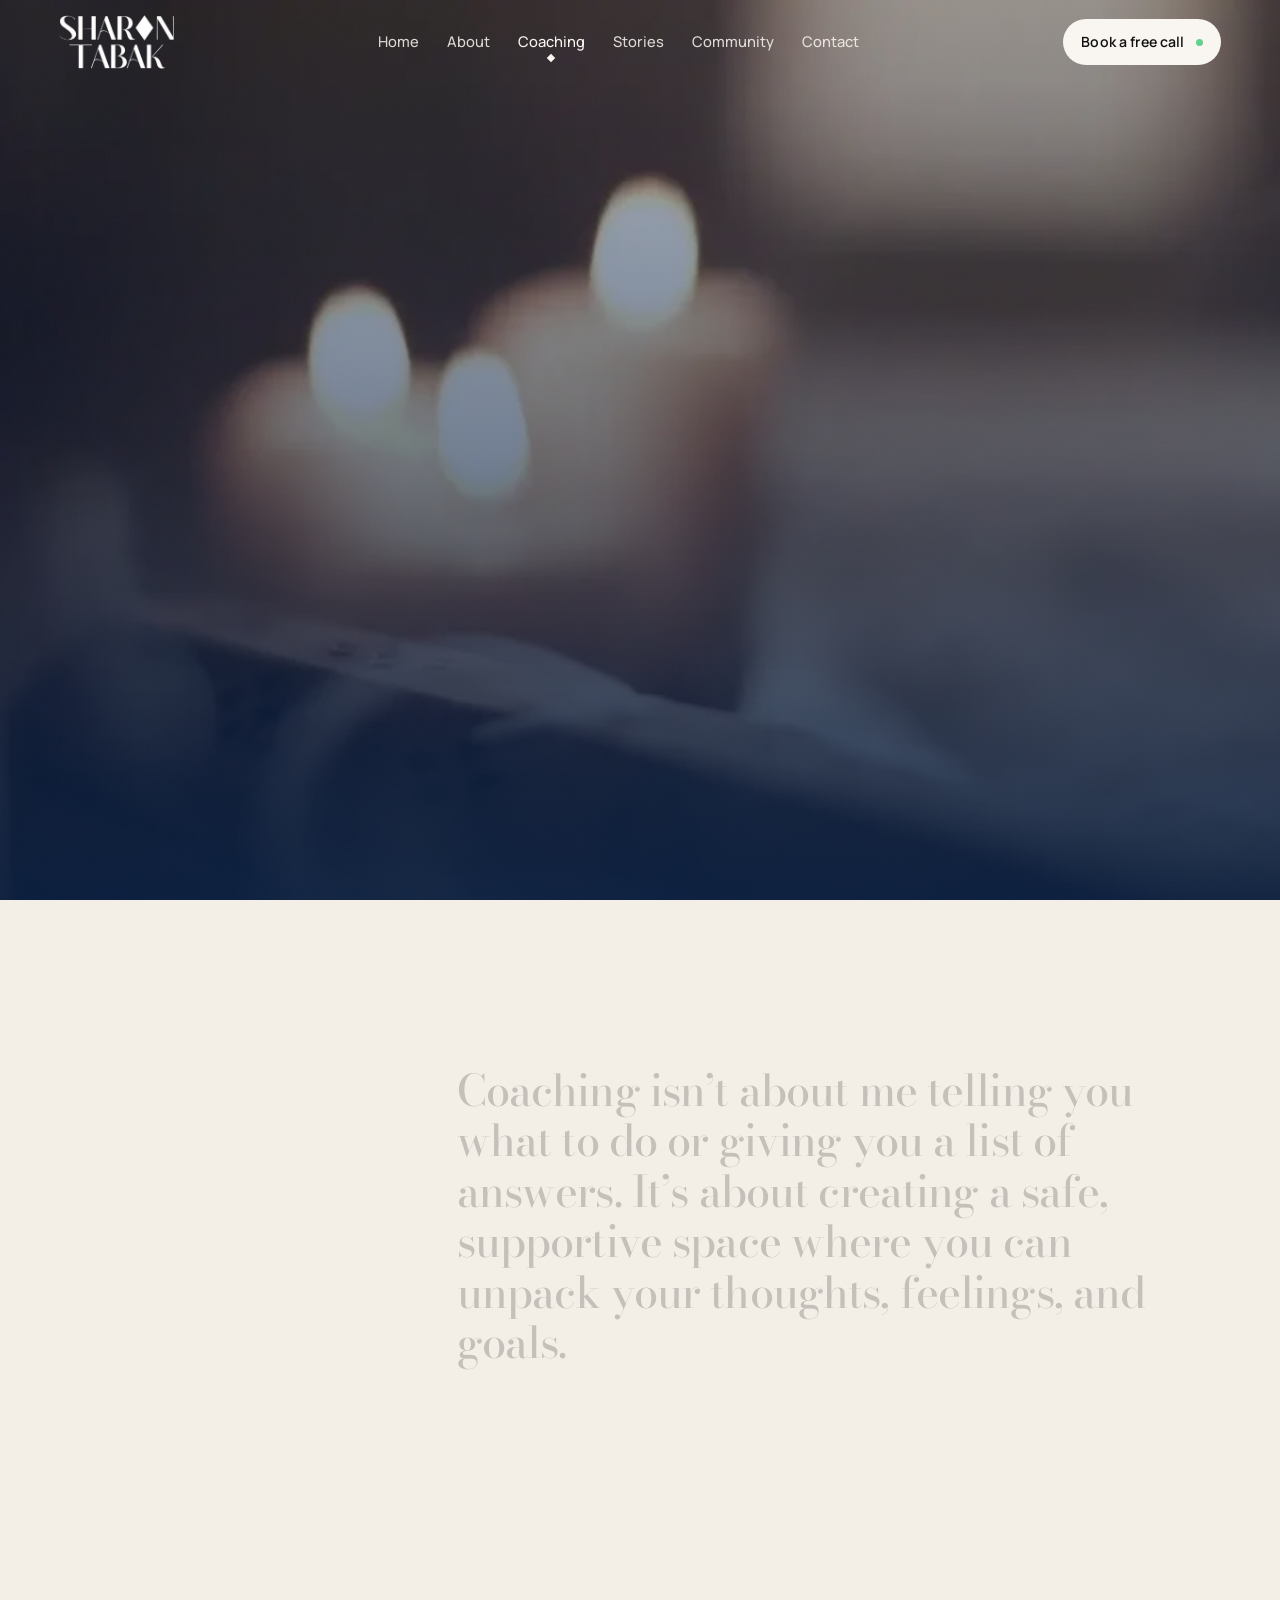
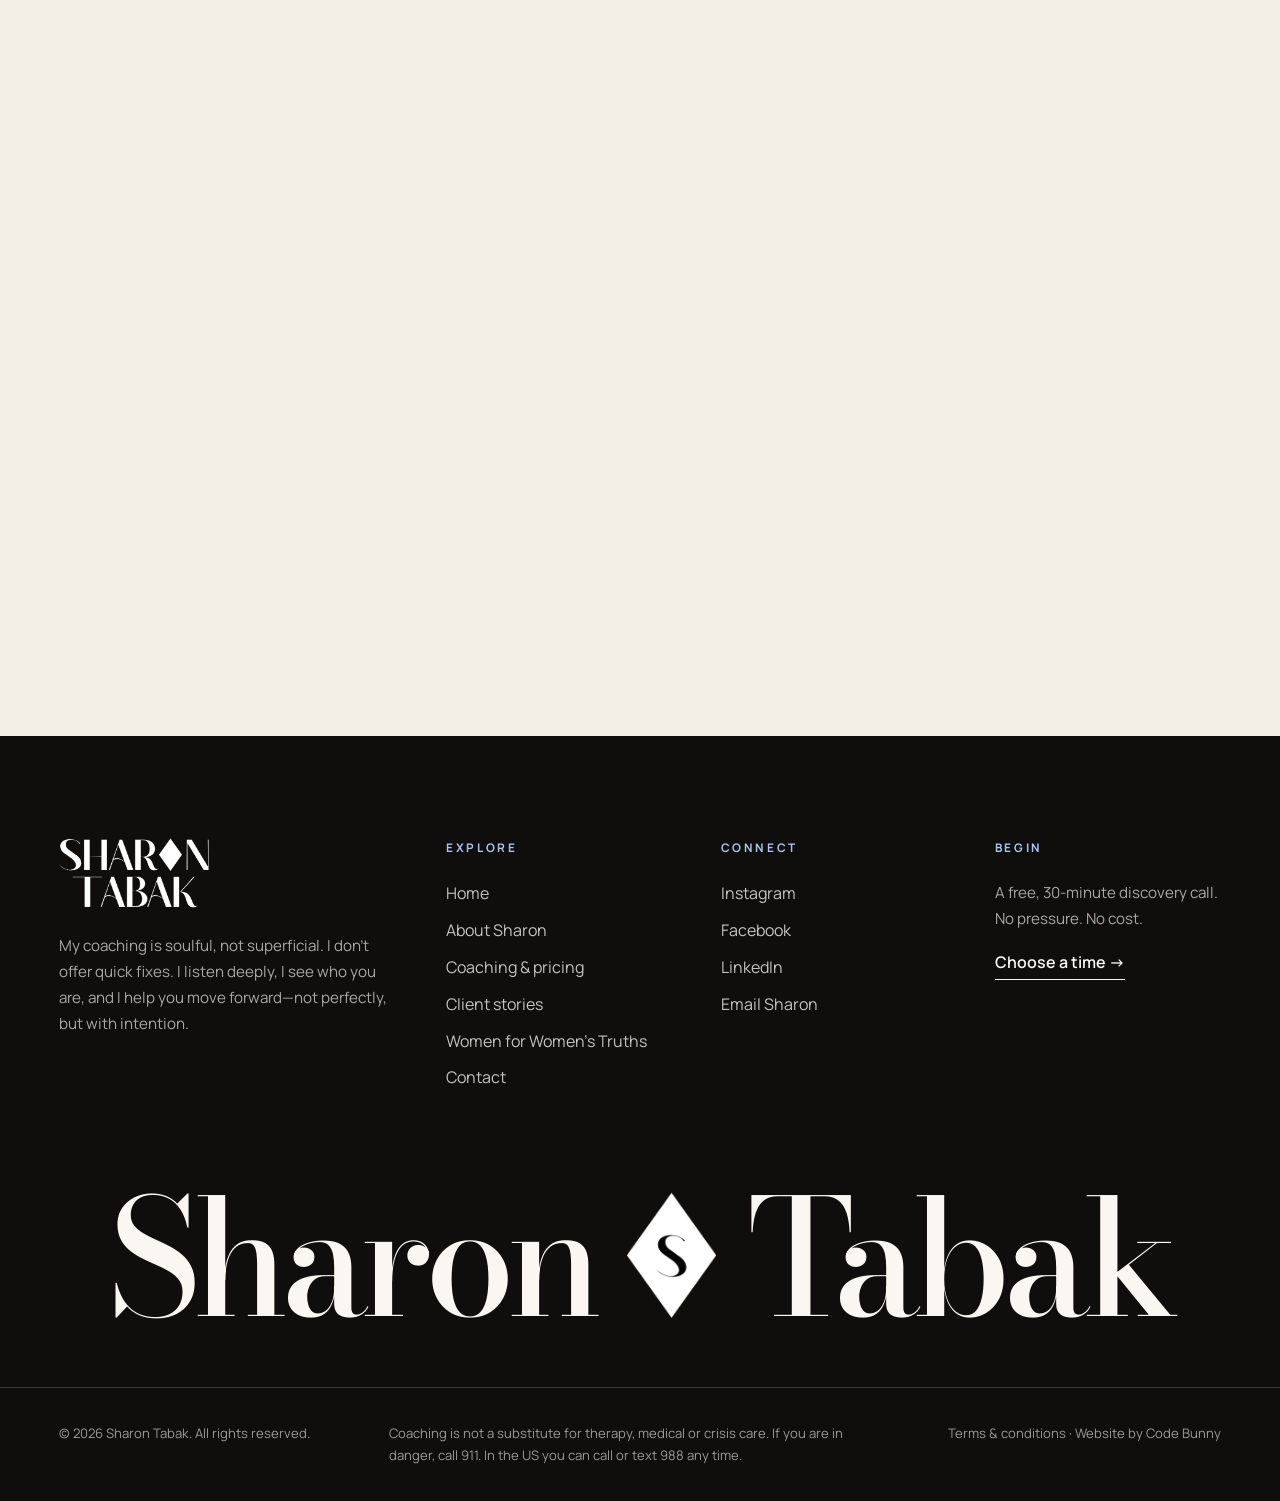
<file: services.html>
<!doctype html>
<html lang="en" class="no-js">
<head>
<meta charset="utf-8">
<title>Coaching &amp; Pricing | Sharon Tabak</title>
<meta name="description" content="Trauma, identity, relationship and life-transition coaching with Sharon Tabak. One-time sessions from $250, 3-month ($3,000) and 6-month ($5,500) packages. Every journey starts with a free 30-minute call.">
<link rel="canonical" href="https://sharontabak.com/services.html">
<meta property="og:title" content="Coaching with Sharon Tabak | Find clarity. Build confidence. Live with purpose.">
<meta property="og:description" content="One-time sessions, 3-month and 6-month coaching journeys. Start with a free 30-minute call.">
<meta property="og:url" content="https://sharontabak.com/services.html">
<!-- include:head -->
<meta name="viewport" content="width=device-width, initial-scale=1, viewport-fit=cover">
<meta name="theme-color" content="#f3eee6">
<meta property="og:site_name" content="Sharon Tabak Coaching">
<meta property="og:type" content="website">
<meta property="og:image" content="https://sharontabak.com/assets/img/og-image.jpg">
<meta name="twitter:card" content="summary_large_image">
<link rel="icon" type="image/png" sizes="32x32" href="assets/img/icon-32.png">
<link rel="apple-touch-icon" href="assets/img/icon-180.png">
<link rel="manifest" href="site.webmanifest">
<link rel="preconnect" href="https://fonts.googleapis.com">
<link rel="preconnect" href="https://fonts.gstatic.com" crossorigin>
<link rel="stylesheet" href="https://fonts.googleapis.com/css2?family=Bodoni+Moda:ital,opsz,wght@0,6..96,400..800;1,6..96,400..800&family=Manrope:wght@300..700&display=swap">
<link rel="stylesheet" href="assets/css/main.css">
<script>
  (function (h) {
    h.classList.add('js');
    try {
      var s = window.sessionStorage;
      if (!s.getItem('st-visited')) { h.classList.add('is-preloading'); s.setItem('st-visited', '1'); }
      var t = s.getItem('st-transition');
      if (t) { h.classList.add('is-entering'); h.style.backgroundColor = '#f3eee6'; window.__stLabel = t; s.removeItem('st-transition'); }
    } catch (e) {}
  })(document.documentElement);
</script>
<script src="assets/js/vendor/lenis.min.js" defer></script>
<script src="assets/js/main.js" defer></script>
<!-- /include:head -->
<script type="application/ld+json">
{
  "@context": "https://schema.org",
  "@type": "FAQPage",
  "mainEntity": [
    { "@type": "Question", "name": "What happens on the free call?", "acceptedAnswer": { "@type": "Answer", "text": "It is a free, 30-minute, no-pressure conversation to talk about where you are, what you want, and whether we are the right fit to work together." } },
    { "@type": "Question", "name": "Is coaching the same as therapy?", "acceptedAnswer": { "@type": "Answer", "text": "No. Coaching creates a safe, supportive space for self-discovery and forward movement. It is not a replacement for therapy, medical or crisis care, and can sit alongside them." } },
    { "@type": "Question", "name": "Who is coaching for?", "acceptedAnswer": { "@type": "Answer", "text": "Men and women from all walks of life, aged 18 to 100, who want to feel less alone and more alive." } }
  ]
}
</script>
</head>
<body data-page="services">
<!-- include:header -->
<a class="skip-link" href="#main">Skip to content</a>

<div class="preloader" aria-hidden="true">
  <div class="preloader__panel preloader__panel--front"></div>
  <div class="preloader__panel preloader__panel--back">
    <div class="preloader__inner">
      <svg class="preloader__mark" viewBox="0 0 140 196">
        <path class="preloader__frame" pathLength="1" d="M70 2 L138 98 L70 194 L2 98 Z"/>
        <image class="preloader__mono" href="assets/img/monogram.png" x="42.5" y="59.5" width="55" height="77"/>
      </svg>
      <div class="preloader__logo">
        <span class="preloader__line preloader__line--top"><img src="assets/img/logo-black.png" alt="" width="488" height="227"></span>
        <span class="preloader__line preloader__line--bottom"><img src="assets/img/logo-black.png" alt="" width="488" height="227"></span>
      </div>
      <p class="preloader__tag"><span>Peace</span><i></i><span>Purpose</span><i></i><span>Freedom</span></p>
    </div>
    <div class="preloader__foot">
      <span class="preloader__sub">Certified Jay Shetty Life Coach</span>
      <span class="preloader__bar"><i></i></span>
      <span class="preloader__count"><b data-preload-count>0</b><small>%</small></span>
    </div>
  </div>
</div>

<div class="curtain" aria-hidden="true">
  <div class="curtain__panel curtain__panel--front"></div>
  <div class="curtain__panel curtain__panel--back">
    <div class="curtain__inner">
      <svg class="curtain__mark" viewBox="0 0 140 196">
        <path class="curtain__frame" pathLength="1" d="M70 2 L138 98 L70 194 L2 98 Z"/>
        <path class="curtain__orbit" pathLength="1" d="M70 2 L138 98 L70 194 L2 98 Z"/>
        <image class="curtain__mono" href="assets/img/monogram.png" x="42.5" y="59.5" width="55" height="77"/>
      </svg>
      <p class="curtain__eyebrow"><span data-curtain-chapter>Sharon Tabak Coaching</span></p>
      <p class="curtain__label"><span data-curtain-label>Welcome</span></p>
    </div>
    <div class="curtain__foot">
      <img class="curtain__logo" src="assets/img/logo-black.png" alt="" width="488" height="227">
      <span class="curtain__bar"><i></i></span>
      <span class="curtain__tag">Peace &middot; Purpose &middot; Freedom</span>
    </div>
  </div>
</div>
<script>(function(){document.querySelector('.curtain').style.setProperty('--orbit-delay',-(Date.now()%1800)+'ms');var t=(window.__stLabel||'').split('|');if(!t[0])return;var l=document.querySelector('[data-curtain-label]'),c=document.querySelector('[data-curtain-chapter]');if(l)l.textContent=t[0];if(c&&t[1])c.textContent=t[1];try{var b=sessionStorage.getItem('st-bar');if(b){document.querySelector('.curtain').style.setProperty('--bar',b);sessionStorage.removeItem('st-bar');}}catch(e){}})();</script>

<header class="site-header" data-header>
  <div class="site-header__inner wrap">
    <a href="index.html" class="brand" aria-label="Sharon Tabak, home">
      <img class="brand__logo brand__logo--ink" src="assets/img/logo-black.png" alt="Sharon Tabak" width="488" height="227">
      <img class="brand__logo brand__logo--light" src="assets/img/logo-white.png" alt="" aria-hidden="true" width="488" height="227">
    </a>

    <nav class="nav" aria-label="Primary">
      <ul class="nav__list">
        <li><a class="nav__link" href="index.html" data-nav="home">Home</a></li>
        <li><a class="nav__link" href="about.html" data-nav="about">About</a></li>
        <li><a class="nav__link" href="services.html" data-nav="services" aria-current="page">Coaching</a></li>
        <li><a class="nav__link" href="stories.html" data-nav="stories">Stories</a></li>
        <li><a class="nav__link" href="community.html" data-nav="community">Community</a></li>
        <li><a class="nav__link" href="contact.html" data-nav="contact">Contact</a></li>
      </ul>
    </nav>

    <a class="btn btn--pill btn--ink header-cta" href="https://calendly.com/sharontabak-sharontabak/30min" target="_blank" rel="noopener" data-book data-magnetic>
      <span class="btn__label">Book a free call</span>
      <span class="btn__dot" aria-hidden="true"></span>
    </a>

    <button class="burger" type="button" aria-expanded="false" aria-controls="menu" aria-label="Open menu" data-burger>
      <span></span><span></span>
    </button>
  </div>
</header>

<div class="menu" id="menu" data-menu inert>
  <div class="menu__panel">
    <div class="menu__inner wrap">
      <nav aria-label="Mobile">
        <ol class="menu__links">
          <li><a href="index.html" data-nav="home"><span class="menu__num">01</span><span class="menu__label">Home</span></a></li>
          <li><a href="about.html" data-nav="about"><span class="menu__num">02</span><span class="menu__label">About Sharon</span></a></li>
          <li><a href="services.html" data-nav="services" aria-current="page"><span class="menu__num">03</span><span class="menu__label">Coaching</span></a></li>
          <li><a href="stories.html" data-nav="stories"><span class="menu__num">04</span><span class="menu__label">Stories</span></a></li>
          <li><a href="community.html" data-nav="community"><span class="menu__num">05</span><span class="menu__label">Women for Women&rsquo;s Truths</span></a></li>
          <li><a href="contact.html" data-nav="contact"><span class="menu__num">06</span><span class="menu__label">Contact</span></a></li>
        </ol>
      </nav>
      <div class="menu__foot">
        <a class="btn btn--light btn--pill" href="https://calendly.com/sharontabak-sharontabak/30min" target="_blank" rel="noopener" data-book>Book your free 30-min call</a>
        <a class="menu__mail" href="mailto:sharontabak@sharontabak.com">sharontabak@sharontabak.com</a>
        <ul class="menu__social">
          <li><a href="https://www.instagram.com/sharontabaklifecoach/" target="_blank" rel="noopener">Instagram</a></li>
          <li><a href="https://www.facebook.com/profile.php?id=100072485539588" target="_blank" rel="noopener">Facebook</a></li>
          <li><a href="https://www.linkedin.com/in/sharon-tabak-60505817b/" target="_blank" rel="noopener">LinkedIn</a></li>
        </ul>
      </div>
    </div>
  </div>
</div>
<!-- /include:header -->

<main id="main">

  <section class="phero phero--video" data-header-theme="light" aria-labelledby="svc-title">
    <video class="phero__video" data-bg-video muted loop playsinline preload="none" poster="assets/img/poster-incense.webp" aria-hidden="true"><source data-src="assets/video/incense.mp4" type="video/mp4"></video>
    <div class="phero__veil" aria-hidden="true"></div>
    <div class="wrap">
      <nav class="phero__crumb" aria-label="Breadcrumb" data-reveal><a href="index.html">Home</a><span aria-hidden="true">/</span><span>Coaching</span></nav>
      <h1 class="display phero__title" id="svc-title" data-split>Find clarity. Build confidence. <em>Live with purpose.</em></h1>
      <div class="chero__foot">
        <p class="lead" data-reveal style="--d:.4s">Break free from doubt, fear, and limitations, not just by achieving goals, but through an inner awakening that reconnects you to who you truly are.</p>
        <div data-reveal style="--d:.55s">
          <a class="btn btn--light btn--xl" href="https://calendly.com/sharontabak-sharontabak/30min" target="_blank" rel="noopener" data-book data-magnetic><span class="btn__label">Book a free call</span><svg class="btn__arrow" viewBox="0 0 24 24" aria-hidden="true"><path d="M5 12h14M13 6l6 6-6 6"/></svg></a>
        </div>
      </div>
    </div>
  </section>

  <!-- What coaching is -->
  <section class="section" aria-labelledby="what-title">
    <div class="wrap">
      <div class="statement">
        <div class="statement__aside">
          <div class="media" data-reveal="clip">
            <img src="assets/img/sharon-mic-800.webp" srcset="assets/img/sharon-mic-800.webp 800w, assets/img/sharon-mic.webp 1600w" sizes="(max-width: 1024px) 90vw, 30vw" alt="Sharon Tabak speaking" loading="lazy">
          </div>
        </div>
        <div>
          <p class="eyebrow" data-reveal id="what-title">What coaching is</p>
          <p class="statement__text" data-scrub>Coaching isn&rsquo;t about me telling you what to do or giving you a list of answers. It&rsquo;s about creating a safe, supportive space where you can unpack your thoughts, feelings, and goals.</p>
          <div class="statement__more">
            <p data-reveal>My role is to guide you in spotting what might be holding you back, getting clear on what really matters to you, and helping you take intentional steps toward the life you want.</p>
            <p data-reveal style="--d:.1s">Think of it like holding up a mirror&mdash;you get to see yourself more clearly and make choices that truly align with your purpose.</p>
          </div>
        </div>
      </div>
    </div>
  </section>

  <!-- Focus areas -->
  <section class="section section--paper" aria-labelledby="areas-title">
    <div class="wrap">
      <div class="head">
        <div>
          <p class="eyebrow" data-reveal>What we can work on</p>
          <h2 class="h2" id="areas-title" data-split>Support for the moments <em>that change everything.</em></h2>
        </div>
        <p class="lead head__side" data-reveal>Whatever you&rsquo;re carrying, you don&rsquo;t need to have the words for it yet. These are the areas where I most often walk alongside clients.</p>
      </div>

      <div class="areas" data-stagger>
        <article class="area area--wide area--feature" id="area-trauma">
          <div class="area__top"><span class="area__icon"><svg viewBox="0 0 24 24" aria-hidden="true"><path d="M12 2l8 4v6c0 5-3.4 8.6-8 10-4.6-1.4-8-5-8-10V6z"/></svg></span><span class="area__num">01</span></div>
          <h3>Trauma &amp; emotional abuse</h3>
          <p class="area__q">How do I begin to feel safe in myself again?</p>
          <p>We move at your pace, in a space without judgment, so you can reclaim your voice, rebuild trust in yourself, and move toward a life without fear.</p>
        </article>
        <article class="area area--wide area--cobalt" id="area-identity">
          <div class="area__top"><span class="area__icon"><svg viewBox="0 0 24 24" aria-hidden="true"><circle cx="12" cy="8" r="4"/><path d="M4 21c0-4.4 3.6-8 8-8s8 3.6 8 8"/></svg></span><span class="area__num">02</span></div>
          <h3>Identity, sexuality &amp; gender</h3>
          <p class="area__q">How can I better understand and embrace who I am?</p>
          <p>I create a safe, supportive space for exploring sexuality, gender and the direction of your life, helping you fully accept and express your authentic self.</p>
        </article>
        <article class="area" id="area-toxic">
          <div class="area__top"><span class="area__icon"><svg viewBox="0 0 24 24" aria-hidden="true"><path d="M10.3 3.9L1.8 18a2 2 0 0 0 1.7 3h17a2 2 0 0 0 1.7-3L13.7 3.9a2 2 0 0 0-3.4 0zM12 9v4M12 17h.01"/></svg></span><span class="area__num">03</span></div>
          <h3>Toxic relationships</h3>
          <p class="area__q">How do I know if I&rsquo;m in a toxic relationship?</p>
          <p>By learning to recognize unhealthy patterns and setting healthy boundaries, you can reclaim your energy and self-worth.</p>
        </article>
        <article class="area" id="area-divorce">
          <div class="area__top"><span class="area__icon"><svg viewBox="0 0 24 24" aria-hidden="true"><path d="M12 3v18M5 8l7-5 7 5"/></svg></span><span class="area__num">04</span></div>
          <h3>Divorce &amp; separation</h3>
          <p class="area__q">How do I heal and rediscover myself after separation?</p>
          <p>Guidance through the healing process, encouraging self-discovery, resilience, and new beginnings.</p>
        </article>
        <article class="area" id="area-marriage">
          <div class="area__top"><span class="area__icon"><svg viewBox="0 0 24 24" aria-hidden="true"><path d="M20.8 4.6a5.5 5.5 0 0 0-7.8 0L12 5.7l-1-1.1a5.5 5.5 0 0 0-7.8 7.8l1 1.1L12 21l7.8-7.5 1-1.1a5.5 5.5 0 0 0 0-7.8z"/></svg></span><span class="area__num">05</span></div>
          <h3>Marriage</h3>
          <p class="area__q">How can I strengthen my relationship with my partner?</p>
          <p>Building trust, improving communication, and discovering shared purpose in your journey together.</p>
        </article>
        <article class="area" id="area-anxiety">
          <div class="area__top"><span class="area__icon"><svg viewBox="0 0 24 24" aria-hidden="true"><path d="M2 12c2.5-3 5-3 7.5 0s5 3 7.5 0 3.5-2 5-1M2 17c2.5-3 5-3 7.5 0s5 3 7.5 0 3.5-2 5-1M2 7c2.5-3 5-3 7.5 0s5 3 7.5 0 3.5-2 5-1"/></svg></span><span class="area__num">06</span></div>
          <h3>Anxiety, depression &amp; overwhelm</h3>
          <p class="area__q">How do I find my way through the overwhelm?</p>
          <p>We slow things down, name what&rsquo;s weighing on you, and take gentle, practical steps so you feel lighter and more in control.</p>
        </article>
        <article class="area" id="area-connection">
          <div class="area__top"><span class="area__icon"><svg viewBox="0 0 24 24" aria-hidden="true"><path d="M10 13a5 5 0 0 0 7.5.5l3-3a5 5 0 0 0-7-7l-1.7 1.7M14 11a5 5 0 0 0-7.5-.5l-3 3a5 5 0 0 0 7 7l1.7-1.7"/></svg></span><span class="area__num">07</span></div>
          <h3>Feeling disconnected</h3>
          <p class="area__q">How do I reconnect with myself and others?</p>
          <p>We rebuild the bridge back to yourself first&mdash;your needs, your values, your voice&mdash;so your relationships can feel real again.</p>
        </article>
        <article class="area" id="area-peace">
          <div class="area__top"><span class="area__icon"><svg viewBox="0 0 24 24" aria-hidden="true"><circle cx="12" cy="12" r="4"/><path d="M12 2v2M12 20v2M4.9 4.9l1.4 1.4M17.7 17.7l1.4 1.4M2 12h2M20 12h2M4.9 19.1l1.4-1.4M17.7 6.3l1.4-1.4"/></svg></span><span class="area__num">08</span></div>
          <h3>Presence &amp; inner peace</h3>
          <p class="area__q">How do I feel present, energized and at peace?</p>
          <p>Through honest conversation and intentional steps, you learn to quiet the noise and feel at home in your own life again.</p>
        </article>
        <article class="area" id="area-family">
          <div class="area__top"><span class="area__icon"><svg viewBox="0 0 24 24" aria-hidden="true"><path d="M3 10l9-7 9 7v10a1 1 0 0 1-1 1h-5v-6h-6v6H4a1 1 0 0 1-1-1z"/></svg></span><span class="area__num">09</span></div>
          <h3>Family</h3>
          <p class="area__q">How can I improve communication with my family?</p>
          <p>Navigating complex family dynamics, fostering greater understanding, compassion, and meaningful connections.</p>
        </article>
        <article class="area" id="area-friendships">
          <div class="area__top"><span class="area__icon"><svg viewBox="0 0 24 24" aria-hidden="true"><circle cx="9" cy="8" r="3"/><circle cx="17" cy="9" r="2.4"/><path d="M3 20c0-3.3 2.7-6 6-6s6 2.7 6 6M15 14.5c3 0 6 1.8 6 5.5"/></svg></span><span class="area__num">10</span></div>
          <h3>Friendships</h3>
          <p class="area__q">What does a healthy friendship look like?</p>
          <p>True friendships are grounded in mutual respect, encouragement, and shared joy, without draining your energy.</p>
        </article>
        <article class="area" id="area-career">
          <div class="area__top"><span class="area__icon"><svg viewBox="0 0 24 24" aria-hidden="true"><rect x="3" y="7" width="18" height="13" rx="2"/><path d="M8 7V5a2 2 0 0 1 2-2h4a2 2 0 0 1 2 2v2"/></svg></span><span class="area__num">11</span></div>
          <h3>Career &amp; meaning</h3>
          <p class="area__q">How do I bring more meaning into my work?</p>
          <p>Aligning your career path with your values and passions so you feel more fulfilled in what you do.</p>
        </article>
        <article class="area area--full" id="area-transitions">
          <div class="area__top"><span class="area__icon"><svg viewBox="0 0 24 24" aria-hidden="true"><path d="M4 20c4 0 4-6 8-6s4-6 8-6M17 5l3 3-3 3"/></svg></span><span class="area__num">12</span></div>
          <div><h3>Single parenthood &amp; big transitions</h3>
          <p class="area__q" style="margin-top:.6rem">How do I rebuild when life changes shape?</p></div>
          <p>Whether you&rsquo;re parenting alone, starting over, or stepping into the unknown, we find your footing and design what&rsquo;s next, one intentional step at a time.</p>
        </article>
      </div>
    </div>
  </section>

  <!-- How it works -->
  <section class="section section--ink" id="how" data-header-theme="light" aria-labelledby="how-title">
    <div class="wrap">
      <div class="head">
        <div>
          <p class="eyebrow" data-reveal>How it works</p>
          <h2 class="h2" id="how-title" data-split>Three simple steps <em>to begin.</em></h2>
        </div>
        <p class="lead head__side" data-reveal>Starting is often the hardest part. Here&rsquo;s exactly what to expect, so there are no surprises.</p>
      </div>
      <div class="steps" data-stagger>
        <div class="step"><span class="step__line"></span><span class="step__num">01</span><h3>Book a free call</h3><p>Choose a time for a free 30-minute conversation. No pressure, no cost, just a heartfelt chat about where you are.</p></div>
        <div class="step"><span class="step__line"></span><span class="step__num">02</span><h3>Choose your path</h3><p>If it feels right, pick a single session or a 3 or 6-month journey, whichever fits the change you&rsquo;re ready for.</p></div>
        <div class="step"><span class="step__line"></span><span class="step__num">03</span><h3>Begin your transformation</h3><p>We meet regularly, talk honestly, and take intentional steps. You leave each session lighter and more in control.</p></div>
      </div>
    </div>
  </section>

  <!-- Pricing -->
  <section class="section" id="pricing" aria-labelledby="plans-title">
    <div class="wrap">
      <div class="head head--center">
        <p class="eyebrow" data-reveal>Offers</p>
        <h2 class="h2" id="plans-title" data-split>Choose <em>your path.</em></h2>
        <p class="lead" data-reveal>Transparent pricing, no hidden extras. Not sure which is right? That&rsquo;s exactly what the free call is for.</p>
      </div>

      <div class="plans" data-stagger>
        <article class="plan">
          <p class="plan__name">Single session</p>
          <p class="plan__price">$250<small>/ hour</small></p>
          <p class="plan__meta">1 session</p>
          <p class="plan__desc">Perfect for focused support on a specific challenge, or to experience coaching before committing long-term.</p>
          <ul class="plan__list">
            <li><svg viewBox="0 0 24 24" aria-hidden="true"><path d="M20 6L9 17l-5-5"/></svg>One 60-minute session</li>
            <li><svg viewBox="0 0 24 24" aria-hidden="true"><path d="M20 6L9 17l-5-5"/></svg>Focus on a single challenge</li>
            <li><svg viewBox="0 0 24 24" aria-hidden="true"><path d="M20 6L9 17l-5-5"/></svg>Ideal first experience of coaching</li>
          </ul>
          <a class="btn btn--ghost btn--block" href="https://calendly.com/sharontabak-sharontabak/30min" target="_blank" rel="noopener" data-book><span class="btn__label">Book a single session</span></a>
        </article>
        <article class="plan plan--feature">
          <span class="plan__tag">Momentum</span>
          <p class="plan__name">3-month coaching</p>
          <p class="plan__price">$3,000</p>
          <p class="plan__meta">13 sessions in total &middot; 4 per month</p>
          <p class="plan__desc">Ongoing support with regular sessions to help you gain clarity, build momentum, and take consistent steps toward your goals.</p>
          <ul class="plan__list">
            <li><svg viewBox="0 0 24 24" aria-hidden="true"><path d="M20 6L9 17l-5-5"/></svg>Weekly rhythm of support</li>
            <li><svg viewBox="0 0 24 24" aria-hidden="true"><path d="M20 6L9 17l-5-5"/></svg>About $231 per session</li>
            <li><svg viewBox="0 0 24 24" aria-hidden="true"><path d="M20 6L9 17l-5-5"/></svg>Clarity, momentum and consistency</li>
          </ul>
          <a class="btn btn--light btn--block" href="https://calendly.com/sharontabak-sharontabak/30min" target="_blank" rel="noopener" data-book><span class="btn__label">Book 3-month coaching</span></a>
        </article>
        <article class="plan">
          <p class="plan__name">6-month coaching</p>
          <p class="plan__price">$5,500</p>
          <p class="plan__meta">26 sessions in total &middot; 4 per month</p>
          <p class="plan__desc">A deeper commitment for lasting transformation. Designed to support you through bigger shifts, breakthroughs, and sustainable growth.</p>
          <ul class="plan__list">
            <li><svg viewBox="0 0 24 24" aria-hidden="true"><path d="M20 6L9 17l-5-5"/></svg>Our deepest journey together</li>
            <li><svg viewBox="0 0 24 24" aria-hidden="true"><path d="M20 6L9 17l-5-5"/></svg>About $212 per session, best value</li>
            <li><svg viewBox="0 0 24 24" aria-hidden="true"><path d="M20 6L9 17l-5-5"/></svg>Breakthroughs that last</li>
          </ul>
          <a class="btn btn--ghost btn--block" href="https://calendly.com/sharontabak-sharontabak/30min" target="_blank" rel="noopener" data-book><span class="btn__label">Book 6-month coaching</span></a>
        </article>
      </div>

      <div class="compare-wrap" style="margin-top:clamp(40px,5vw,70px)" data-reveal>
        <table class="compare">
          <caption class="visually-hidden">Package comparison</caption>
          <thead>
            <tr><th scope="col"><span class="visually-hidden">Feature</span></th><th scope="col">Single</th><th scope="col" class="is-feature">3 months</th><th scope="col">6 months</th></tr>
          </thead>
          <tbody>
            <tr><th scope="row">Investment</th><td>$250</td><td class="is-feature">$3,000</td><td>$5,500</td></tr>
            <tr><th scope="row">Sessions</th><td>1</td><td class="is-feature">13</td><td>26</td></tr>
            <tr><th scope="row">Rhythm</th><td>As needed</td><td class="is-feature">4 per month</td><td>4 per month</td></tr>
            <tr><th scope="row">Per session</th><td>$250</td><td class="is-feature">&asymp; $231</td><td>&asymp; $212</td></tr>
            <tr><th scope="row">Best for</th><td>One focused challenge</td><td class="is-feature">Building momentum</td><td>Lasting transformation</td></tr>
          </tbody>
        </table>
      </div>
    </div>
  </section>

  <!-- Potential into purpose -->
  <section class="section section--sand" aria-labelledby="purpose-title">
    <div class="wrap split">
      <div class="split__sticky">
        <div class="media" data-reveal="clip">
          <img src="assets/img/candle-800.webp" srcset="assets/img/candle-800.webp 800w, assets/img/candle.webp 1200w" sizes="(max-width: 1024px) 90vw, 44vw" alt="A hand lighting a candle in a calm, warm room" loading="lazy">
        </div>
      </div>
      <div class="split__body">
        <p class="eyebrow" data-reveal>Transforming potential into purpose</p>
        <h2 class="h2" id="purpose-title" data-split>Your cocoon, <em>your becoming.</em></h2>
        <p class="lead" data-reveal>Working with me means stepping into a journey of growth and self-discovery. Coaching provides a safe, supportive space&mdash;your cocoon, where old beliefs are shed, new perspectives are gained, and your true strengths come alive.</p>
        <p data-reveal>A coach helps you uncover what&rsquo;s holding you back, gain clarity on your values, and take intentional steps toward your best self. By the end of our work together, you&rsquo;ll emerge empowered, free, and ready to soar toward a life aligned with your purpose.</p>
        <article class="longquote" data-reveal>
          <p class="longquote__head">Each session leaves me feeling more empowered, motivated and confident in the direction I&rsquo;m taking.</p>
          <div class="longquote__by"><span class="qcard__avatar" aria-hidden="true">K</span><span>Kyrylo Yalovyi<small>Coaching client</small></span></div>
        </article>
      </div>
    </div>
  </section>

  <!-- FAQ -->
  <section class="section" aria-labelledby="faq-title">
    <div class="wrap faq">
      <div class="faq__aside">
        <p class="eyebrow" data-reveal>Questions</p>
        <h2 class="h2" id="faq-title" data-split>Frequently <em>asked.</em></h2>
        <p class="lead" data-reveal style="margin-top:1.4rem">Still wondering? Ask me anything on your free call, or <a class="link-underline" href="contact.html">send a message</a>.</p>
      </div>
      <div class="faq__list" data-reveal>
        <details>
          <summary>What happens on the free call?<i aria-hidden="true"></i></summary>
          <div class="faq__a"><div><p>It&rsquo;s a free, 30-minute conversation&mdash;no pressure, no cost. We&rsquo;ll talk about where you are, what you&rsquo;d love to change, and whether we&rsquo;re the right fit to work together. You&rsquo;re welcome to just listen and ask questions.</p></div></div>
        </details>
        <details>
          <summary>Is coaching the same as therapy?<i aria-hidden="true"></i></summary>
          <div class="faq__a"><div><p>No. Coaching is about creating a safe, supportive space for self-discovery&mdash;not giving advice, diagnosing or treating. It&rsquo;s focused on clarity and forward movement, and it can sit alongside therapy or medical care, but it doesn&rsquo;t replace them.</p></div></div>
        </details>
        <details>
          <summary>Who is coaching for?<i aria-hidden="true"></i></summary>
          <div class="faq__a"><div><p>This space is for men and women from all walks of life, aged 18 to 100, who want to feel less alone and more alive&mdash;whether you&rsquo;re healing from trauma or a toxic relationship, questioning your identity, or navigating a big life transition.</p></div></div>
        </details>
        <details>
          <summary>Which package should I choose?<i aria-hidden="true"></i></summary>
          <div class="faq__a"><div><p>A single session is perfect for focused support on one challenge, or to experience coaching before committing. The 3-month package (13 sessions) builds clarity and momentum. The 6-month package (26 sessions) is for bigger shifts and lasting transformation. We can decide together on your free call.</p></div></div>
        </details>
        <details>
          <summary>Can I try one session before committing?<i aria-hidden="true"></i></summary>
          <div class="faq__a"><div><p>Yes. The one-time session ($250 per hour) exists exactly for that, so you can feel what coaching with me is like before choosing a longer journey.</p></div></div>
        </details>
        <details>
          <summary>What will sessions feel like?<i aria-hidden="true"></i></summary>
          <div class="faq__a"><div><p>Soulful, not superficial. We talk honestly and openly. I listen deeply, help you find your strengths and overcome mental blocks, and we move forward&mdash;not perfectly, but with intention. You&rsquo;ll leave every session feeling lighter, more understood, and more in control of your life.</p></div></div>
        </details>
        <div class="care-note">
          <svg viewBox="0 0 24 24" aria-hidden="true"><circle cx="12" cy="12" r="10"/><path d="M12 8v4M12 16h.01"/></svg>
          <p>Coaching is not a substitute for therapy, medical or crisis care. If you are in danger or thinking about harming yourself, please call 911, or call or text 988 (Suicide &amp; Crisis Lifeline, US) any time.</p>
        </div>
      </div>
    </div>
  </section>

  <section class="section" aria-labelledby="ready-title">
    <div class="wrap">
      <div class="cta-card" data-reveal>
        <div class="cta-card__copy">
          <p class="eyebrow eyebrow--light">Your next step</p>
          <h2 class="h2" id="ready-title" data-split>Are you ready to stop feeling stuck and start <em>living with purpose?</em></h2>
          <p class="lead">Let&rsquo;s uncover the clarity, confidence, and direction you&rsquo;ve been searching for. Take the first step toward the life you deserve.</p>
          <div class="cta-card__actions">
            <a class="btn btn--light btn--xl" href="https://calendly.com/sharontabak-sharontabak/30min" target="_blank" rel="noopener" data-book data-magnetic><span class="btn__label">Book a free call</span><svg class="btn__arrow" viewBox="0 0 24 24" aria-hidden="true"><path d="M5 12h14M13 6l6 6-6 6"/></svg></a>
            <a class="link-underline link-underline--light" href="mailto:sharontabak@sharontabak.com">or email Sharon</a>
          </div>
          <ul class="cta-card__points">
            <li>Free 30-minute call</li>
            <li>No pressure, no cost</li>
            <li>Men &amp; women, 18&ndash;100</li>
          </ul>
        </div>
        <div class="cta-card__media">
          <div class="media media--arch"><img src="assets/img/sharon-mic-800.webp" alt="Sharon Tabak smiling, holding a microphone" loading="lazy"></div>
        </div>
      </div>
    </div>
  </section>

</main>

<!-- include:footer -->
<footer class="footer" data-header-theme="light">
  <div class="wrap footer__grid">
    <div class="footer__brand">
      <img src="assets/img/logo-white.png" alt="Sharon Tabak" width="488" height="227" loading="lazy">
      <p>My coaching is soulful, not superficial. I don&rsquo;t offer quick fixes. I listen deeply, I see who you are, and I help you move forward&mdash;not perfectly, but with intention.</p>
    </div>
    <div class="footer__col">
      <h3 class="footer__heading">Explore</h3>
      <ul>
        <li><a href="index.html">Home</a></li>
        <li><a href="about.html">About Sharon</a></li>
        <li><a href="services.html#pricing">Coaching &amp; pricing</a></li>
        <li><a href="stories.html">Client stories</a></li>
        <li><a href="community.html">Women for Women&rsquo;s Truths</a></li>
        <li><a href="contact.html">Contact</a></li>
      </ul>
    </div>
    <div class="footer__col">
      <h3 class="footer__heading">Connect</h3>
      <ul>
        <li><a href="https://www.instagram.com/sharontabaklifecoach/" target="_blank" rel="noopener">Instagram</a></li>
        <li><a href="https://www.facebook.com/profile.php?id=100072485539588" target="_blank" rel="noopener">Facebook</a></li>
        <li><a href="https://www.linkedin.com/in/sharon-tabak-60505817b/" target="_blank" rel="noopener">LinkedIn</a></li>
        <li><a href="mailto:sharontabak@sharontabak.com">Email Sharon</a></li>
      </ul>
    </div>
    <div class="footer__col footer__col--cta">
      <h3 class="footer__heading">Begin</h3>
      <p>A free, 30-minute discovery call. No pressure. No cost.</p>
      <a class="link-underline link-underline--light" href="https://calendly.com/sharontabak-sharontabak/30min" target="_blank" rel="noopener" data-book>Choose a time &rarr;</a>
    </div>
  </div>

  <div class="footer__giant" aria-hidden="true">
    <span>Sharon</span><img src="assets/img/monogram.png" alt="" width="771" height="1080" loading="lazy"><span>Tabak</span>
  </div>

  <div class="wrap footer__bottom">
    <p>&copy; <span data-year>2026</span> Sharon Tabak. All rights reserved.</p>
    <p class="footer__care">Coaching is not a substitute for therapy, medical or crisis care. If you are in danger, call 911. In the US you can call or text 988 any time.</p>
    <p><a href="terms-and-conditions.html">Terms &amp; conditions</a> <span aria-hidden="true">&middot;</span> Website by Code Bunny</p>
  </div>
</footer>

<a class="dock" href="https://calendly.com/sharontabak-sharontabak/30min" target="_blank" rel="noopener" data-book data-dock>
  <span class="dock__pulse" aria-hidden="true"></span>
  <span class="dock__text"><strong>Free 30-min call</strong><small>No pressure, no cost</small></span>
  <span class="dock__btn">Book</span>
</a>

<dialog class="modal modal--book" data-book-modal aria-labelledby="book-title">
  <div class="modal__shell">
    <div class="modal__head">
      <div>
        <p class="eyebrow">Free discovery call &middot; 30 minutes</p>
        <h2 class="modal__title" id="book-title">Choose a time that <em>feels right.</em></h2>
      </div>
      <button class="modal__close" type="button" data-close aria-label="Close booking">
        <svg viewBox="0 0 24 24" aria-hidden="true"><path d="M6 6l12 12M18 6L6 18"/></svg>
      </button>
    </div>
    <div class="modal__body">
      <div class="modal__frame" data-book-frame>
        <div class="modal__loading"><span></span>Loading Sharon&rsquo;s calendar&hellip;</div>
      </div>
      <p class="modal__fallback">Calendar not loading? <a href="https://calendly.com/sharontabak-sharontabak/30min" target="_blank" rel="noopener">Open it in a new tab</a> or email <a href="mailto:sharontabak@sharontabak.com">sharontabak@sharontabak.com</a>.</p>
    </div>
  </div>
</dialog>

<dialog class="modal modal--video" data-video-modal aria-label="Video player">
  <button class="modal__close modal__close--float" type="button" data-close aria-label="Close video">
    <svg viewBox="0 0 24 24" aria-hidden="true"><path d="M6 6l12 12M18 6L6 18"/></svg>
  </button>
  <video class="modal__video" controls playsinline preload="none"></video>
</dialog>

<div class="cursor" aria-hidden="true"><div class="cursor__ring"><span class="cursor__label"></span></div><div class="cursor__dot"></div></div>
<!-- /include:footer -->
</body>
</html>
</file>
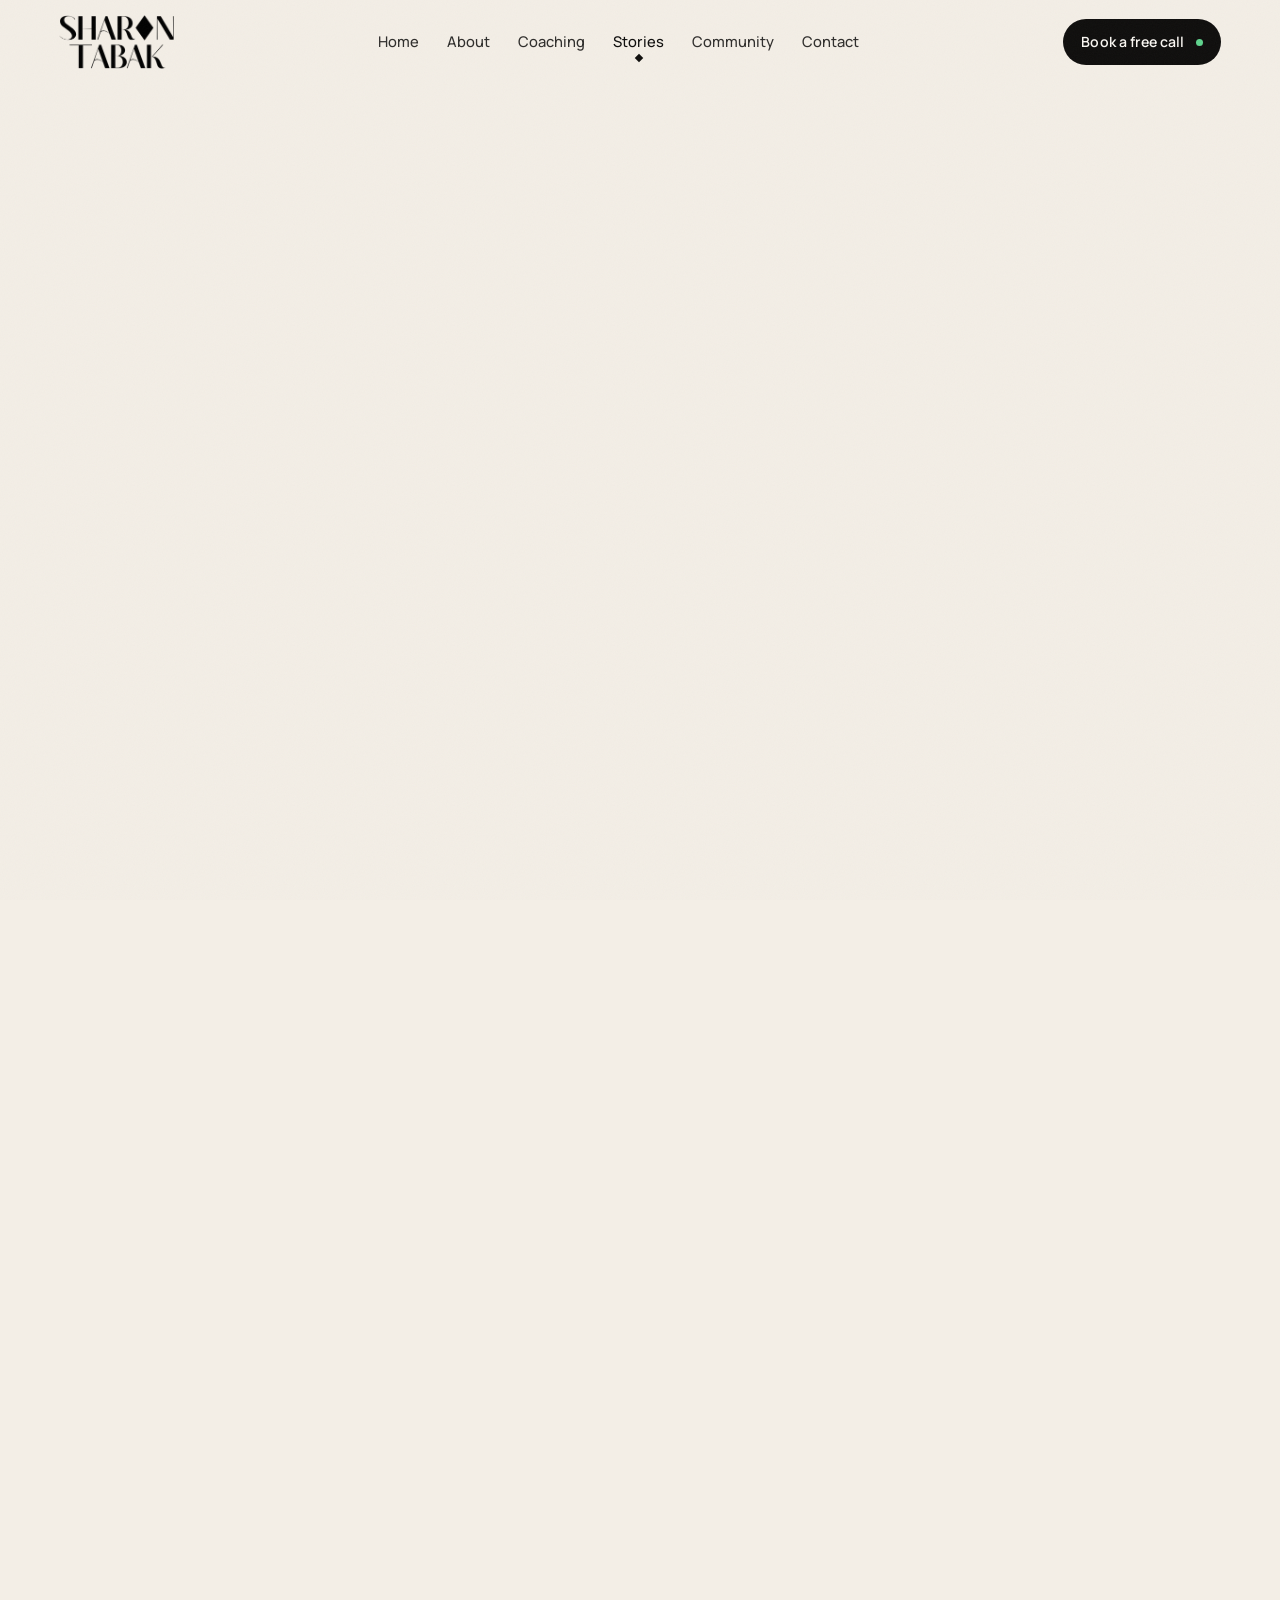
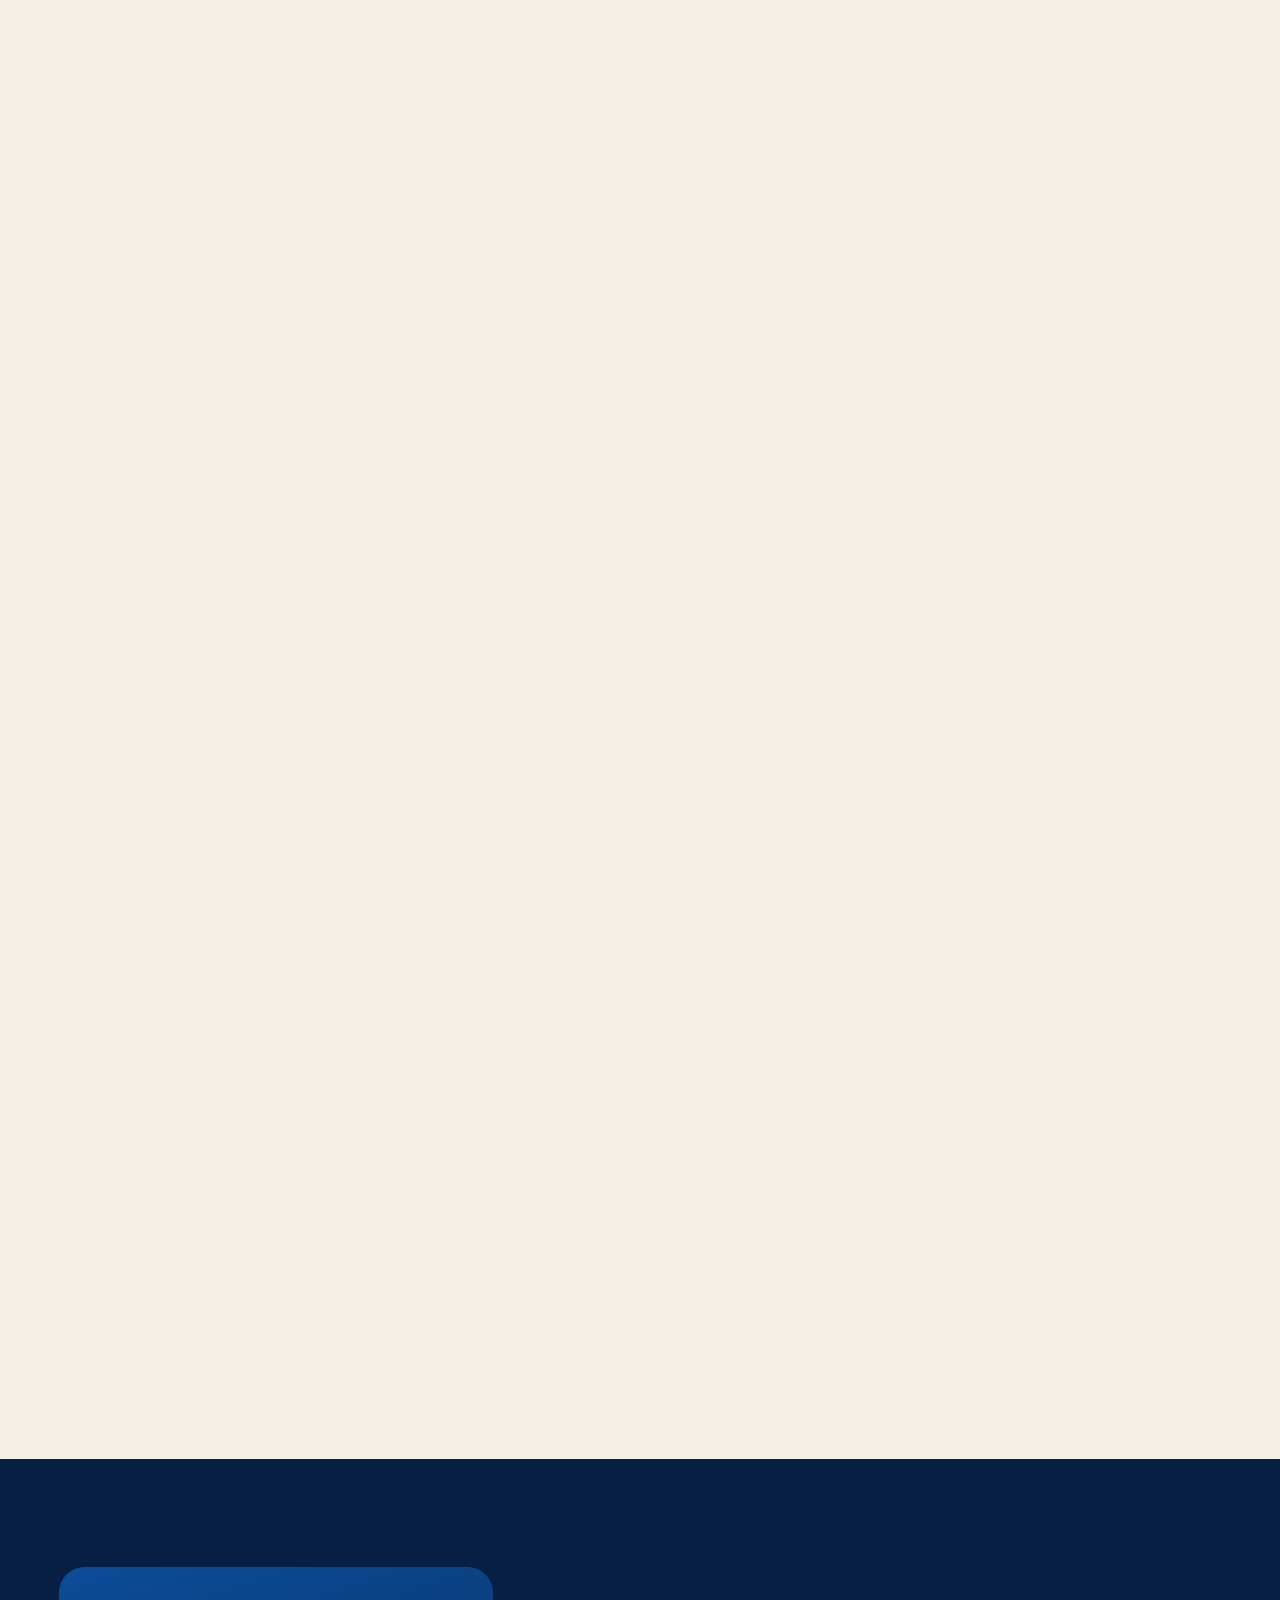
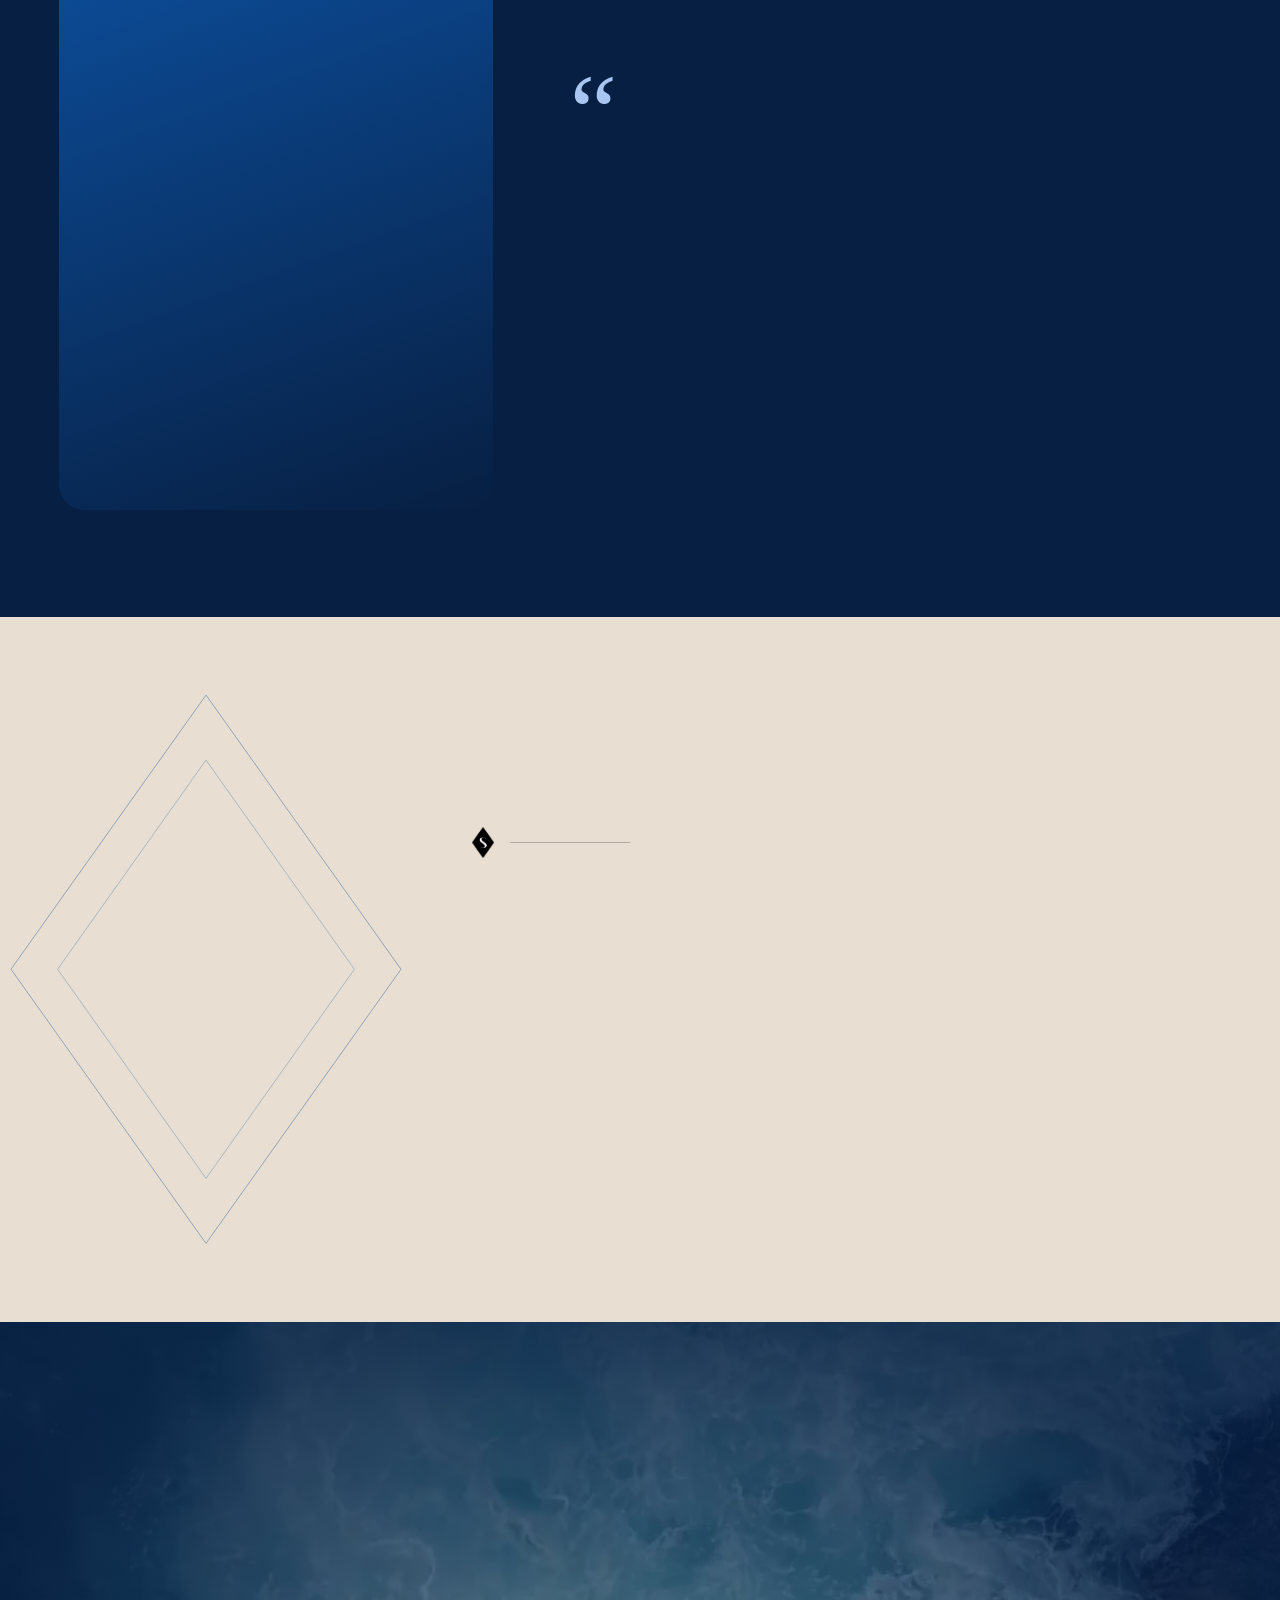
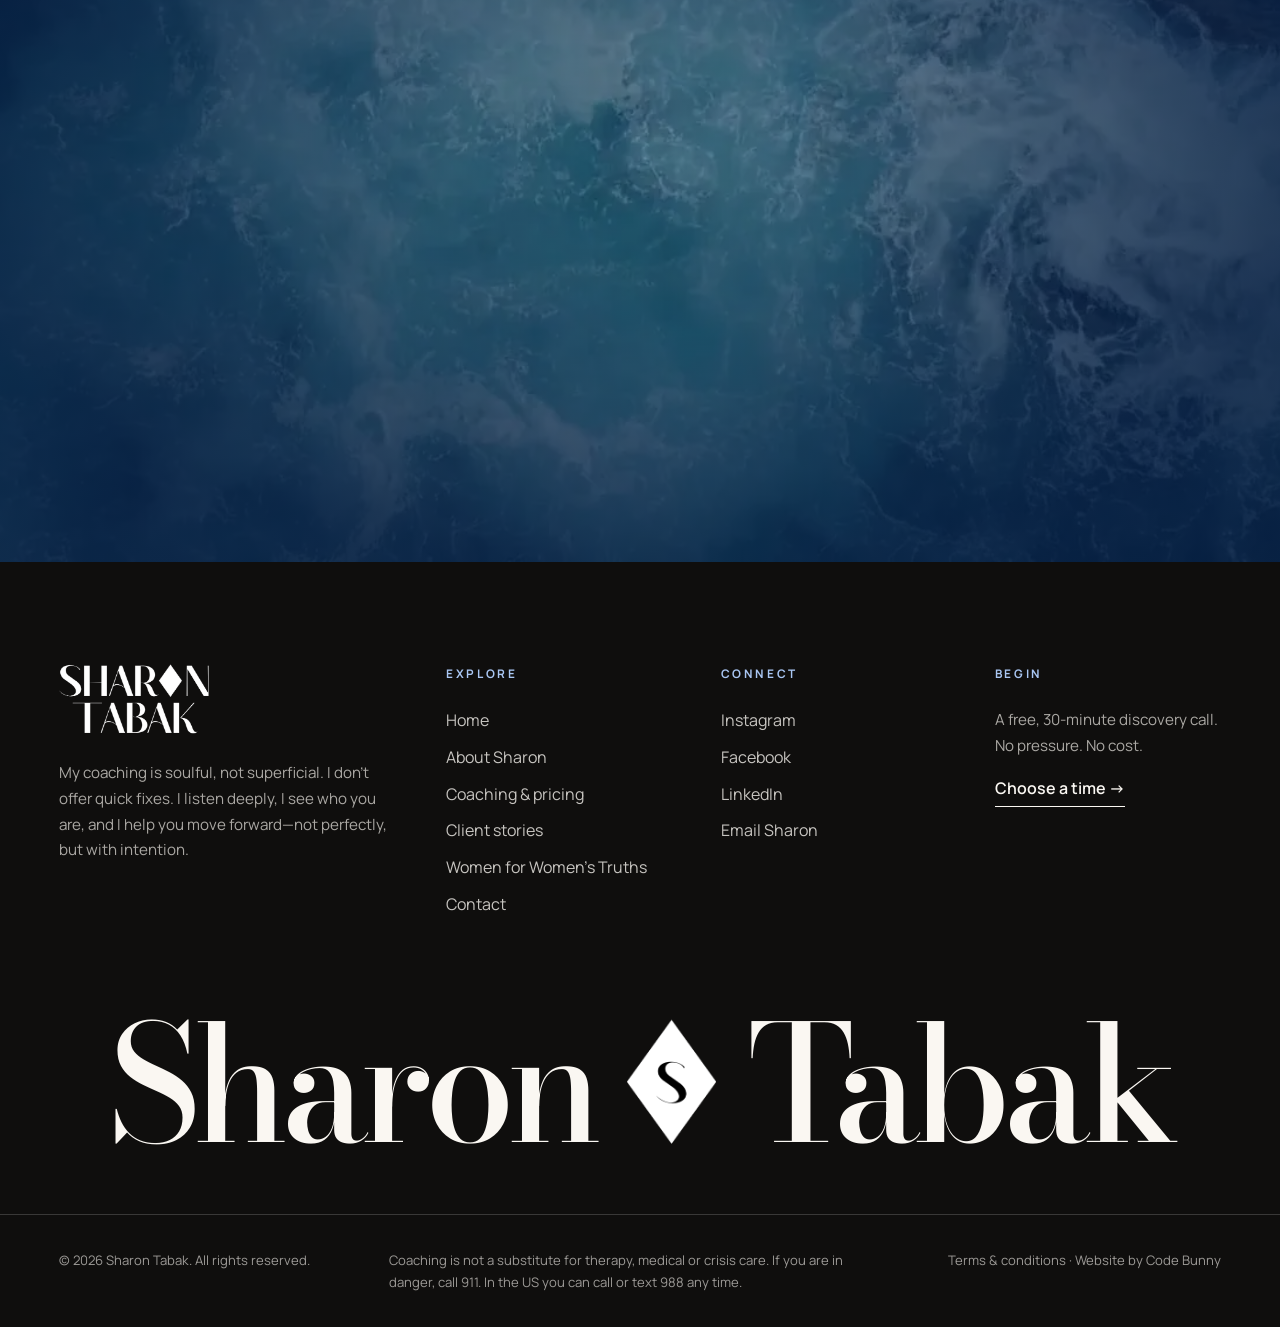
<file: stories.html>
<!doctype html>
<html lang="en" class="no-js">
<head>
<meta charset="utf-8">
<title>Client Stories | Sharon Tabak Coaching</title>
<meta name="description" content="Video and written testimonials from Sharon Tabak's coaching clients, plus an endorsement from Jay Shetty.">
<link rel="canonical" href="https://sharontabak.com/stories.html">
<meta property="og:title" content="Client Stories | Sharon Tabak Coaching">
<meta property="og:description" content="Hear from clients in their own words.">
<meta property="og:url" content="https://sharontabak.com/stories.html">
<!-- include:head -->
<meta name="viewport" content="width=device-width, initial-scale=1, viewport-fit=cover">
<meta name="theme-color" content="#f3eee6">
<meta property="og:site_name" content="Sharon Tabak Coaching">
<meta property="og:type" content="website">
<meta property="og:image" content="https://sharontabak.com/assets/img/og-image.jpg">
<meta name="twitter:card" content="summary_large_image">
<link rel="icon" type="image/png" sizes="32x32" href="assets/img/icon-32.png">
<link rel="apple-touch-icon" href="assets/img/icon-180.png">
<link rel="manifest" href="site.webmanifest">
<link rel="preconnect" href="https://fonts.googleapis.com">
<link rel="preconnect" href="https://fonts.gstatic.com" crossorigin>
<link rel="stylesheet" href="https://fonts.googleapis.com/css2?family=Bodoni+Moda:ital,opsz,wght@0,6..96,400..800;1,6..96,400..800&family=Manrope:wght@300..700&display=swap">
<link rel="stylesheet" href="assets/css/main.css">
<script>
  (function (h) {
    h.classList.add('js');
    try {
      var s = window.sessionStorage;
      if (!s.getItem('st-visited')) { h.classList.add('is-preloading'); s.setItem('st-visited', '1'); }
      var t = s.getItem('st-transition');
      if (t) { h.classList.add('is-entering'); h.style.backgroundColor = '#f3eee6'; window.__stLabel = t; s.removeItem('st-transition'); }
    } catch (e) {}
  })(document.documentElement);
</script>
<script src="assets/js/vendor/lenis.min.js" defer></script>
<script src="assets/js/main.js" defer></script>
<!-- /include:head -->
</head>
<body data-page="stories">
<!-- include:header -->
<a class="skip-link" href="#main">Skip to content</a>

<div class="preloader" aria-hidden="true">
  <div class="preloader__panel preloader__panel--front"></div>
  <div class="preloader__panel preloader__panel--back">
    <div class="preloader__inner">
      <svg class="preloader__mark" viewBox="0 0 140 196">
        <path class="preloader__frame" pathLength="1" d="M70 2 L138 98 L70 194 L2 98 Z"/>
        <image class="preloader__mono" href="assets/img/monogram.png" x="42.5" y="59.5" width="55" height="77"/>
      </svg>
      <div class="preloader__logo">
        <span class="preloader__line preloader__line--top"><img src="assets/img/logo-black.png" alt="" width="488" height="227"></span>
        <span class="preloader__line preloader__line--bottom"><img src="assets/img/logo-black.png" alt="" width="488" height="227"></span>
      </div>
      <p class="preloader__tag"><span>Peace</span><i></i><span>Purpose</span><i></i><span>Freedom</span></p>
    </div>
    <div class="preloader__foot">
      <span class="preloader__sub">Certified Jay Shetty Life Coach</span>
      <span class="preloader__bar"><i></i></span>
      <span class="preloader__count"><b data-preload-count>0</b><small>%</small></span>
    </div>
  </div>
</div>

<div class="curtain" aria-hidden="true">
  <div class="curtain__panel curtain__panel--front"></div>
  <div class="curtain__panel curtain__panel--back">
    <div class="curtain__inner">
      <svg class="curtain__mark" viewBox="0 0 140 196">
        <path class="curtain__frame" pathLength="1" d="M70 2 L138 98 L70 194 L2 98 Z"/>
        <path class="curtain__orbit" pathLength="1" d="M70 2 L138 98 L70 194 L2 98 Z"/>
        <image class="curtain__mono" href="assets/img/monogram.png" x="42.5" y="59.5" width="55" height="77"/>
      </svg>
      <p class="curtain__eyebrow"><span data-curtain-chapter>Sharon Tabak Coaching</span></p>
      <p class="curtain__label"><span data-curtain-label>Welcome</span></p>
    </div>
    <div class="curtain__foot">
      <img class="curtain__logo" src="assets/img/logo-black.png" alt="" width="488" height="227">
      <span class="curtain__bar"><i></i></span>
      <span class="curtain__tag">Peace &middot; Purpose &middot; Freedom</span>
    </div>
  </div>
</div>
<script>(function(){document.querySelector('.curtain').style.setProperty('--orbit-delay',-(Date.now()%1800)+'ms');var t=(window.__stLabel||'').split('|');if(!t[0])return;var l=document.querySelector('[data-curtain-label]'),c=document.querySelector('[data-curtain-chapter]');if(l)l.textContent=t[0];if(c&&t[1])c.textContent=t[1];try{var b=sessionStorage.getItem('st-bar');if(b){document.querySelector('.curtain').style.setProperty('--bar',b);sessionStorage.removeItem('st-bar');}}catch(e){}})();</script>

<header class="site-header" data-header>
  <div class="site-header__inner wrap">
    <a href="index.html" class="brand" aria-label="Sharon Tabak, home">
      <img class="brand__logo brand__logo--ink" src="assets/img/logo-black.png" alt="Sharon Tabak" width="488" height="227">
      <img class="brand__logo brand__logo--light" src="assets/img/logo-white.png" alt="" aria-hidden="true" width="488" height="227">
    </a>

    <nav class="nav" aria-label="Primary">
      <ul class="nav__list">
        <li><a class="nav__link" href="index.html" data-nav="home">Home</a></li>
        <li><a class="nav__link" href="about.html" data-nav="about">About</a></li>
        <li><a class="nav__link" href="services.html" data-nav="services">Coaching</a></li>
        <li><a class="nav__link" href="stories.html" data-nav="stories" aria-current="page">Stories</a></li>
        <li><a class="nav__link" href="community.html" data-nav="community">Community</a></li>
        <li><a class="nav__link" href="contact.html" data-nav="contact">Contact</a></li>
      </ul>
    </nav>

    <a class="btn btn--pill btn--ink header-cta" href="https://calendly.com/sharontabak-sharontabak/30min" target="_blank" rel="noopener" data-book data-magnetic>
      <span class="btn__label">Book a free call</span>
      <span class="btn__dot" aria-hidden="true"></span>
    </a>

    <button class="burger" type="button" aria-expanded="false" aria-controls="menu" aria-label="Open menu" data-burger>
      <span></span><span></span>
    </button>
  </div>
</header>

<div class="menu" id="menu" data-menu inert>
  <div class="menu__panel">
    <div class="menu__inner wrap">
      <nav aria-label="Mobile">
        <ol class="menu__links">
          <li><a href="index.html" data-nav="home"><span class="menu__num">01</span><span class="menu__label">Home</span></a></li>
          <li><a href="about.html" data-nav="about"><span class="menu__num">02</span><span class="menu__label">About Sharon</span></a></li>
          <li><a href="services.html" data-nav="services"><span class="menu__num">03</span><span class="menu__label">Coaching</span></a></li>
          <li><a href="stories.html" data-nav="stories" aria-current="page"><span class="menu__num">04</span><span class="menu__label">Stories</span></a></li>
          <li><a href="community.html" data-nav="community"><span class="menu__num">05</span><span class="menu__label">Women for Women&rsquo;s Truths</span></a></li>
          <li><a href="contact.html" data-nav="contact"><span class="menu__num">06</span><span class="menu__label">Contact</span></a></li>
        </ol>
      </nav>
      <div class="menu__foot">
        <a class="btn btn--light btn--pill" href="https://calendly.com/sharontabak-sharontabak/30min" target="_blank" rel="noopener" data-book>Book your free 30-min call</a>
        <a class="menu__mail" href="mailto:sharontabak@sharontabak.com">sharontabak@sharontabak.com</a>
        <ul class="menu__social">
          <li><a href="https://www.instagram.com/sharontabaklifecoach/" target="_blank" rel="noopener">Instagram</a></li>
          <li><a href="https://www.facebook.com/profile.php?id=100072485539588" target="_blank" rel="noopener">Facebook</a></li>
          <li><a href="https://www.linkedin.com/in/sharon-tabak-60505817b/" target="_blank" rel="noopener">LinkedIn</a></li>
        </ul>
      </div>
    </div>
  </div>
</div>
<!-- /include:header -->

<main id="main">

  <section class="phero" aria-labelledby="stories-title">
    <div class="wrap phero__grid phero__grid--center">
      <div>
        <nav class="phero__crumb" aria-label="Breadcrumb" data-reveal><a href="index.html">Home</a><span aria-hidden="true">/</span><span>Stories</span></nav>
        <p class="eyebrow" data-reveal>Client kind words</p>
        <h1 class="h1 phero__title" id="stories-title" data-split>Stories of finding <em>the way back to yourself.</em></h1>
        <p class="lead" data-reveal style="--d:.3s">Real people, real turning points. Press play to hear them in their own voices.</p>
        <div class="phero__actions" data-reveal style="--d:.45s">
          <a class="btn btn--ink btn--xl" href="https://calendly.com/sharontabak-sharontabak/30min" target="_blank" rel="noopener" data-book data-magnetic><span class="btn__label">Start your story</span><svg class="btn__arrow" viewBox="0 0 24 24" aria-hidden="true"><path d="M5 12h14M13 6l6 6-6 6"/></svg></a>
          <a class="link-arrow" href="#written">Read written stories <svg viewBox="0 0 24 24" aria-hidden="true"><path d="M5 12h14M13 6l6 6-6 6"/></svg></a>
        </div>
      </div>
      <div class="proof" data-reveal style="--d:.25s">
        <div class="proof__avatars">
          <img src="assets/img/poster-testimonial-maria.webp" alt="" loading="eager">
          <img src="assets/img/poster-testimonial-suling.webp" alt="" loading="eager">
          <img src="assets/img/poster-testimonial-kyrylo.webp" alt="" loading="eager">
          <span>+2</span>
        </div>
        <p class="proof__label">5 client stories &middot; 3 on video</p>
        <blockquote class="proof__quote">&ldquo;Each session leaves me feeling more empowered, motivated and confident in the direction I&rsquo;m taking.&rdquo;</blockquote>
        <p class="proof__by">Kyrylo Yalovyi &middot; Coaching client</p>
        <div class="proof__foot">
          <img src="assets/img/jay-shetty.webp" alt="">
          <span>Endorsed by <strong>Jay Shetty</strong><small>Storyteller, podcaster &amp; former monk</small></span>
        </div>
      </div>
    </div>
  </section>

  <section class="section--tight" style="padding-top:0" aria-label="Video testimonials">
    <div class="wrap">
      <div class="vgrid" data-stagger>
        <button class="vcard" type="button" data-video="assets/video/testimonial-maria.mp4" data-poster="assets/img/poster-testimonial-maria.webp" data-cursor="Play" aria-label="Play Maria's video testimonial">
          <img src="assets/img/poster-testimonial-maria.webp" alt="" loading="lazy">
          <span class="vcard__play" aria-hidden="true"><svg viewBox="0 0 24 24"><path d="M7 4.5v15a1 1 0 0 0 1.5.86l12.5-7.5a1 1 0 0 0 0-1.72L8.5 3.64A1 1 0 0 0 7 4.5z"/></svg></span>
          <span class="vcard__body"><span class="vcard__quote">&ldquo;She helped me reconnect with the reasons behind my decisions.&rdquo;</span><span class="vcard__name">Maria &middot; 0:46</span></span>
        </button>
        <button class="vcard" type="button" data-video="assets/video/testimonial-suling.mp4" data-poster="assets/img/poster-testimonial-suling.webp" data-cursor="Play" aria-label="Play Suling Huang's video testimonial">
          <img src="assets/img/poster-testimonial-suling.webp" alt="" loading="lazy">
          <span class="vcard__play" aria-hidden="true"><svg viewBox="0 0 24 24"><path d="M7 4.5v15a1 1 0 0 0 1.5.86l12.5-7.5a1 1 0 0 0 0-1.72L8.5 3.64A1 1 0 0 0 7 4.5z"/></svg></span>
          <span class="vcard__body"><span class="vcard__quote">&ldquo;Sharon has this tremendous empathy.&rdquo;</span><span class="vcard__name">Suling Huang &middot; 0:29</span></span>
        </button>
        <button class="vcard" type="button" data-video="assets/video/testimonial-kyrylo.mp4" data-poster="assets/img/poster-testimonial-kyrylo.webp" data-cursor="Play" aria-label="Play Kyrylo Yalovyi's video testimonial">
          <img src="assets/img/poster-testimonial-kyrylo.webp" alt="" loading="lazy">
          <span class="vcard__play" aria-hidden="true"><svg viewBox="0 0 24 24"><path d="M7 4.5v15a1 1 0 0 0 1.5.86l12.5-7.5a1 1 0 0 0 0-1.72L8.5 3.64A1 1 0 0 0 7 4.5z"/></svg></span>
          <span class="vcard__body"><span class="vcard__quote">&ldquo;An exceptional guide in my personal and professional growth.&rdquo;</span><span class="vcard__name">Kyrylo Yalovyi &middot; 0:36</span></span>
        </button>
      </div>
    </div>
  </section>

  <section class="section" id="written" aria-labelledby="written-title">
    <div class="wrap">
      <div class="head">
        <div>
          <p class="eyebrow" data-reveal>In their words</p>
          <h2 class="h2" id="written-title" data-split>What it feels like <em>to be truly heard.</em></h2>
        </div>
      </div>
      <div class="masonry">
        <article class="longquote" data-reveal>
          <p class="longquote__head">She reminded me that I&rsquo;m a good person with a good heart.</p>
          <div class="longquote__text">
            <p>Before working with Sharon, I had already made some important changes in my life and decisions. During our sessions, she helped me reconnect with the reasons behind those decisions. She reminded me that I&rsquo;m a good person with a good heart, and that setting boundaries isn&rsquo;t something to feel guilty about. It&rsquo;s part of honoring who I am.</p>
            <p>One of the most powerful reminders she gave me was that life is short, and if I want to bring my dreams to life, especially my business idea, the time to take action is now. Her presence and insight helped me strengthen my confidence, clarify my direction, and move forward with intention. I&rsquo;m truly thankful for her support. Thank you, Sharon.</p>
          </div>
          <div class="longquote__by"><span class="qcard__avatar" aria-hidden="true">M</span><span>Maria<small>Coaching client</small></span></div>
        </article>
        <article class="longquote longquote--ink" data-reveal>
          <p class="longquote__head">Sharon&rsquo;s compassionate nature made me feel completely at ease.</p>
          <div class="longquote__text">
            <p>I had the pleasure of working with Sharon as my life coach, and I cannot recommend her highly enough. From our very first session, she made me feel completely at ease. She has a unique ability to ask thought-provoking questions that helped me uncover my true potential and recognize the limiting beliefs I held about myself.</p>
            <p>What I appreciated most was her understanding and non-judgmental approach. I felt comfortable sharing my thoughts and feelings, which allowed me to explore deeper aspects of my life. With Sharon&rsquo;s guidance, I gained valuable insights that have positively impacted my perspective and overall well-being.</p>
          </div>
          <div class="longquote__by"><span class="qcard__avatar" aria-hidden="true">E</span><span>Edmi de Jes&uacute;s<small>Coaching client</small></span></div>
        </article>
        <article class="longquote longquote--cobalt" data-reveal>
          <p class="longquote__head">Sharon has this tremendous empathy.</p>
          <div class="longquote__text"><p>She always listens very attentively and always holds space for me. At the same time, she was able to ask powerful questions that helped me find solutions to my challenges.</p></div>
          <div class="longquote__by"><span class="qcard__avatar" aria-hidden="true" style="background:var(--paper);color:var(--cobalt)">S</span><span>Suling Huang<small>Coaching client</small></span></div>
        </article>
        <article class="longquote" data-reveal>
          <p class="longquote__head">An exceptional guide in my personal and professional growth.</p>
          <div class="longquote__text"><p>Her structured approach, insight and support have helped me achieve clarity, focus and measurable progress. Each session leaves me feeling more empowered, motivated and confident in the direction I&rsquo;m taking. I highly recommend Sharon&rsquo;s coaching to anyone seeking meaningful results. Thank you, Sharon.</p></div>
          <div class="longquote__by"><span class="qcard__avatar" aria-hidden="true">K</span><span>Kyrylo Yalovyi<small>Coaching client</small></span></div>
        </article>
        <article class="longquote" data-reveal>
          <p class="longquote__head">It was an amazing experience, and it&rsquo;s just the beginning.</p>
          <div class="longquote__text"><p>Thank you for connecting us and giving us the platform to share and be vulnerable. I was privileged to be in a breakout group with Sharon Tabak. You are amazing.</p></div>
          <div class="longquote__by"><span class="qcard__avatar" aria-hidden="true">C</span><span>Christina Gomez<small>Group participant</small></span></div>
        </article>
      </div>
    </div>
  </section>

  <section class="section section--cobalt endorse" data-header-theme="light" aria-labelledby="jay-title">
    <div class="wrap endorse__grid">
      <div class="endorse__visual">
        <div class="media" data-reveal="clip">
          <img src="assets/img/jay-shetty.webp" alt="Jay Shetty, smiling" width="900" height="1306" loading="lazy">
        </div>
      </div>
      <div>
        <p class="eyebrow" id="jay-title" data-reveal>Endorsed by Jay Shetty</p>
        <blockquote class="endorse__quote" data-split>I&rsquo;m grateful and honored for our exchange.</blockquote>
        <p class="endorse__sub" data-reveal>&ldquo;Your dedication, compassion, and ability to transform challenges into growth are not only assets to your coaching but also a testament to your own journey of self-discovery.&rdquo;</p>
        <div class="endorse__by" data-reveal><div><strong>Jay Shetty</strong><span>Storyteller, Podcaster, Former Monk &amp; Chief Purpose Officer at Calm</span></div></div>
      </div>
    </div>
  </section>

  <section class="quote-band" aria-label="A note from Sharon">
    <div class="wrap quote-band__grid">
      <div class="media media--arch quote-band__media" data-reveal="clip">
        <div class="parallax-img" data-parallax="0.05"><img src="assets/img/candle-800.webp" srcset="assets/img/candle-800.webp 800w, assets/img/candle.webp 1200w" sizes="(max-width: 720px) 62vw, 30vw" alt="A hand lighting a candle" loading="lazy"></div>
      </div>
      <figure class="quote-band__fig">
        <div class="quote-band__mark" aria-hidden="true"><img src="assets/img/monogram.png" alt="" width="771" height="1080"><span></span></div>
        <blockquote class="quote-band__text" data-split>Your story could be <em>the next one.</em></blockquote>
        <figcaption class="quote-band__by" data-reveal><img src="assets/img/sharon-portrait-800.webp" alt="" loading="lazy"><span><strong>It starts with one conversation</strong>Free, 30 minutes, no pressure</span></figcaption>
      </figure>
    </div>
  </section>

</main>

<!-- include:cta -->
<section class="cta" data-header-theme="light" aria-labelledby="cta-title">
  <video class="cta__video" data-bg-video muted loop playsinline preload="none" poster="assets/img/poster-ocean.webp" aria-hidden="true">
    <source data-src="assets/video/ocean.mp4" type="video/mp4">
  </video>
  <div class="cta__veil" aria-hidden="true"></div>
  <div class="wrap cta__inner">
    <p class="eyebrow eyebrow--light" data-reveal>Your next chapter</p>
    <h2 class="cta__title" id="cta-title" data-split>Ready <em>to begin?</em></h2>
    <p class="cta__lead" data-reveal>Let&rsquo;s talk&mdash;no pressure, no cost. Just a heartfelt conversation to see how we can work together.</p>
    <div class="cta__actions" data-reveal>
      <a class="btn btn--light btn--xl" href="https://calendly.com/sharontabak-sharontabak/30min" target="_blank" rel="noopener" data-book data-magnetic>
        <span class="btn__label">Book your free 30-min call</span>
        <svg class="btn__arrow" viewBox="0 0 24 24" aria-hidden="true"><path d="M5 12h14M13 6l6 6-6 6"/></svg>
      </a>
      <a class="link-underline link-underline--light" href="mailto:sharontabak@sharontabak.com">sharontabak@sharontabak.com</a>
    </div>
  </div>
</section>
<!-- /include:cta -->
<!-- include:footer -->
<footer class="footer" data-header-theme="light">
  <div class="wrap footer__grid">
    <div class="footer__brand">
      <img src="assets/img/logo-white.png" alt="Sharon Tabak" width="488" height="227" loading="lazy">
      <p>My coaching is soulful, not superficial. I don&rsquo;t offer quick fixes. I listen deeply, I see who you are, and I help you move forward&mdash;not perfectly, but with intention.</p>
    </div>
    <div class="footer__col">
      <h3 class="footer__heading">Explore</h3>
      <ul>
        <li><a href="index.html">Home</a></li>
        <li><a href="about.html">About Sharon</a></li>
        <li><a href="services.html#pricing">Coaching &amp; pricing</a></li>
        <li><a href="stories.html">Client stories</a></li>
        <li><a href="community.html">Women for Women&rsquo;s Truths</a></li>
        <li><a href="contact.html">Contact</a></li>
      </ul>
    </div>
    <div class="footer__col">
      <h3 class="footer__heading">Connect</h3>
      <ul>
        <li><a href="https://www.instagram.com/sharontabaklifecoach/" target="_blank" rel="noopener">Instagram</a></li>
        <li><a href="https://www.facebook.com/profile.php?id=100072485539588" target="_blank" rel="noopener">Facebook</a></li>
        <li><a href="https://www.linkedin.com/in/sharon-tabak-60505817b/" target="_blank" rel="noopener">LinkedIn</a></li>
        <li><a href="mailto:sharontabak@sharontabak.com">Email Sharon</a></li>
      </ul>
    </div>
    <div class="footer__col footer__col--cta">
      <h3 class="footer__heading">Begin</h3>
      <p>A free, 30-minute discovery call. No pressure. No cost.</p>
      <a class="link-underline link-underline--light" href="https://calendly.com/sharontabak-sharontabak/30min" target="_blank" rel="noopener" data-book>Choose a time &rarr;</a>
    </div>
  </div>

  <div class="footer__giant" aria-hidden="true">
    <span>Sharon</span><img src="assets/img/monogram.png" alt="" width="771" height="1080" loading="lazy"><span>Tabak</span>
  </div>

  <div class="wrap footer__bottom">
    <p>&copy; <span data-year>2026</span> Sharon Tabak. All rights reserved.</p>
    <p class="footer__care">Coaching is not a substitute for therapy, medical or crisis care. If you are in danger, call 911. In the US you can call or text 988 any time.</p>
    <p><a href="terms-and-conditions.html">Terms &amp; conditions</a> <span aria-hidden="true">&middot;</span> Website by Code Bunny</p>
  </div>
</footer>

<a class="dock" href="https://calendly.com/sharontabak-sharontabak/30min" target="_blank" rel="noopener" data-book data-dock>
  <span class="dock__pulse" aria-hidden="true"></span>
  <span class="dock__text"><strong>Free 30-min call</strong><small>No pressure, no cost</small></span>
  <span class="dock__btn">Book</span>
</a>

<dialog class="modal modal--book" data-book-modal aria-labelledby="book-title">
  <div class="modal__shell">
    <div class="modal__head">
      <div>
        <p class="eyebrow">Free discovery call &middot; 30 minutes</p>
        <h2 class="modal__title" id="book-title">Choose a time that <em>feels right.</em></h2>
      </div>
      <button class="modal__close" type="button" data-close aria-label="Close booking">
        <svg viewBox="0 0 24 24" aria-hidden="true"><path d="M6 6l12 12M18 6L6 18"/></svg>
      </button>
    </div>
    <div class="modal__body">
      <div class="modal__frame" data-book-frame>
        <div class="modal__loading"><span></span>Loading Sharon&rsquo;s calendar&hellip;</div>
      </div>
      <p class="modal__fallback">Calendar not loading? <a href="https://calendly.com/sharontabak-sharontabak/30min" target="_blank" rel="noopener">Open it in a new tab</a> or email <a href="mailto:sharontabak@sharontabak.com">sharontabak@sharontabak.com</a>.</p>
    </div>
  </div>
</dialog>

<dialog class="modal modal--video" data-video-modal aria-label="Video player">
  <button class="modal__close modal__close--float" type="button" data-close aria-label="Close video">
    <svg viewBox="0 0 24 24" aria-hidden="true"><path d="M6 6l12 12M18 6L6 18"/></svg>
  </button>
  <video class="modal__video" controls playsinline preload="none"></video>
</dialog>

<div class="cursor" aria-hidden="true"><div class="cursor__ring"><span class="cursor__label"></span></div><div class="cursor__dot"></div></div>
<!-- /include:footer -->
</body>
</html>
</file>
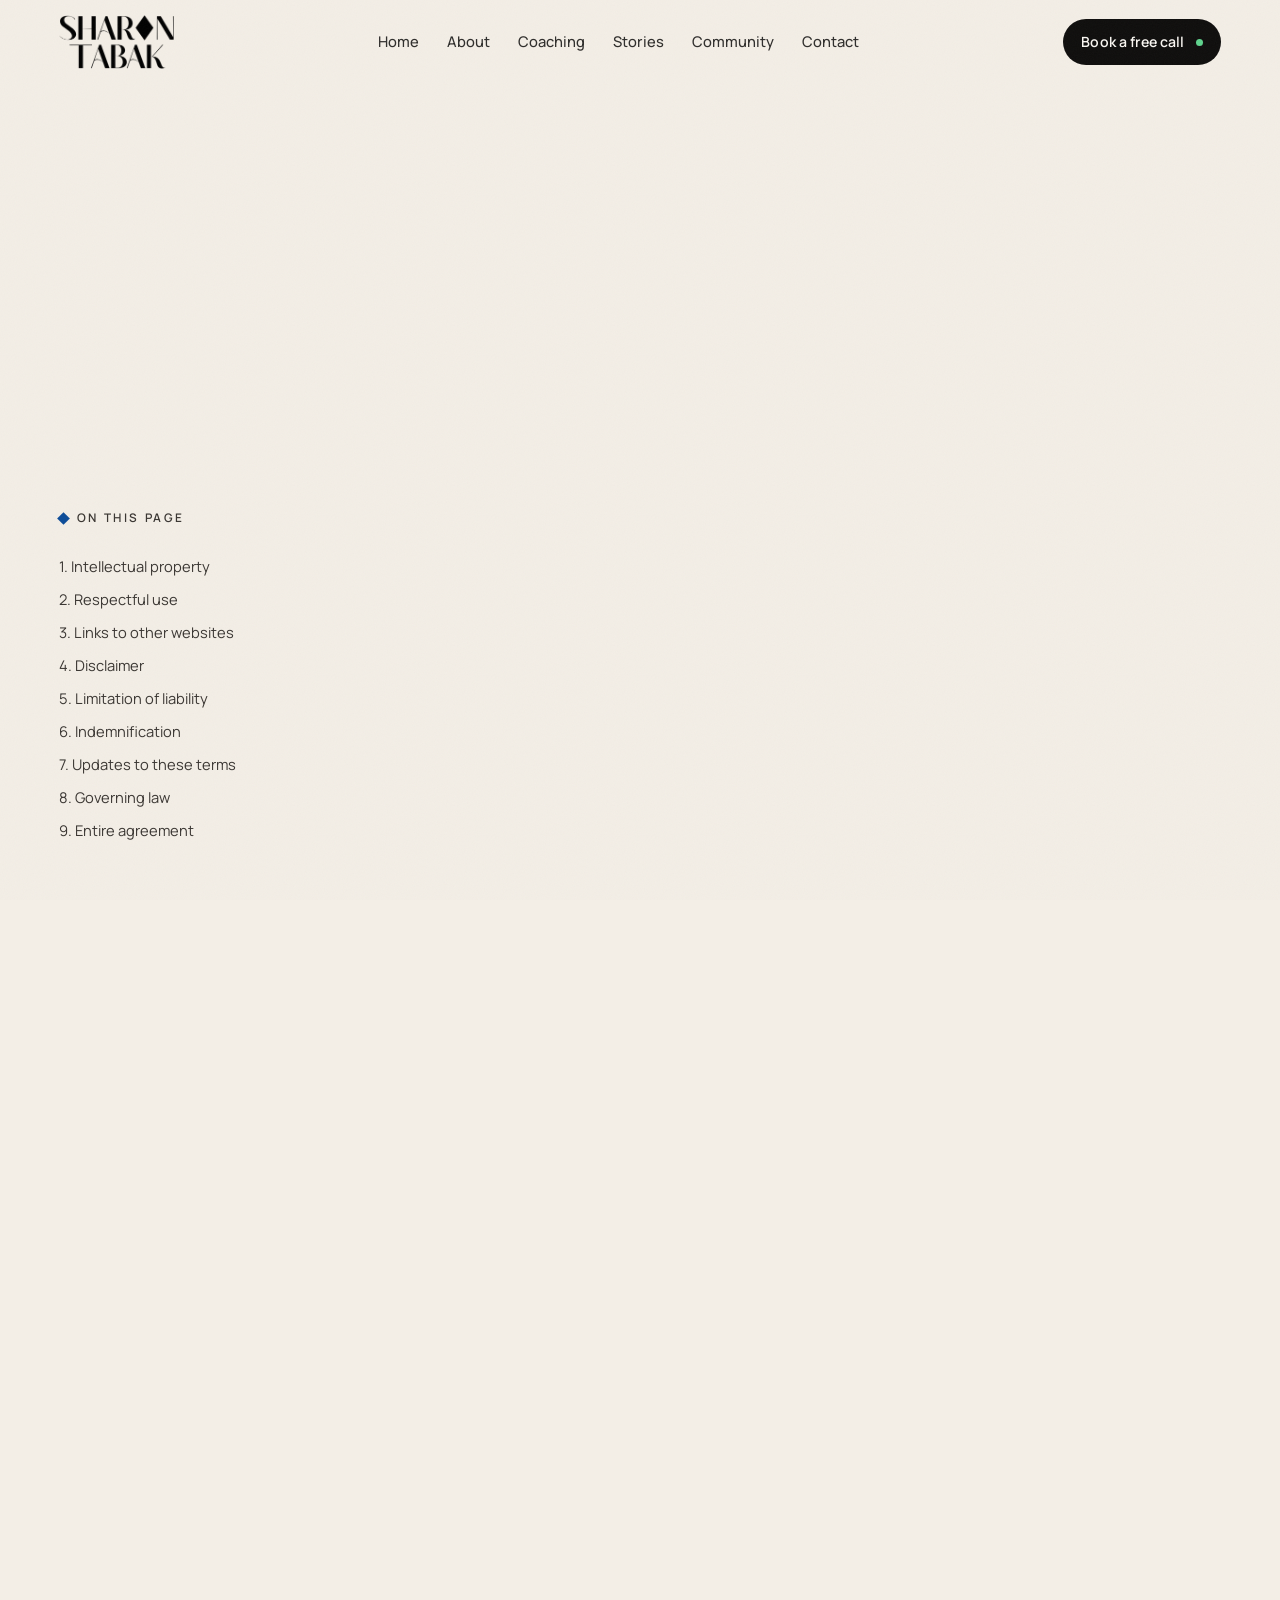
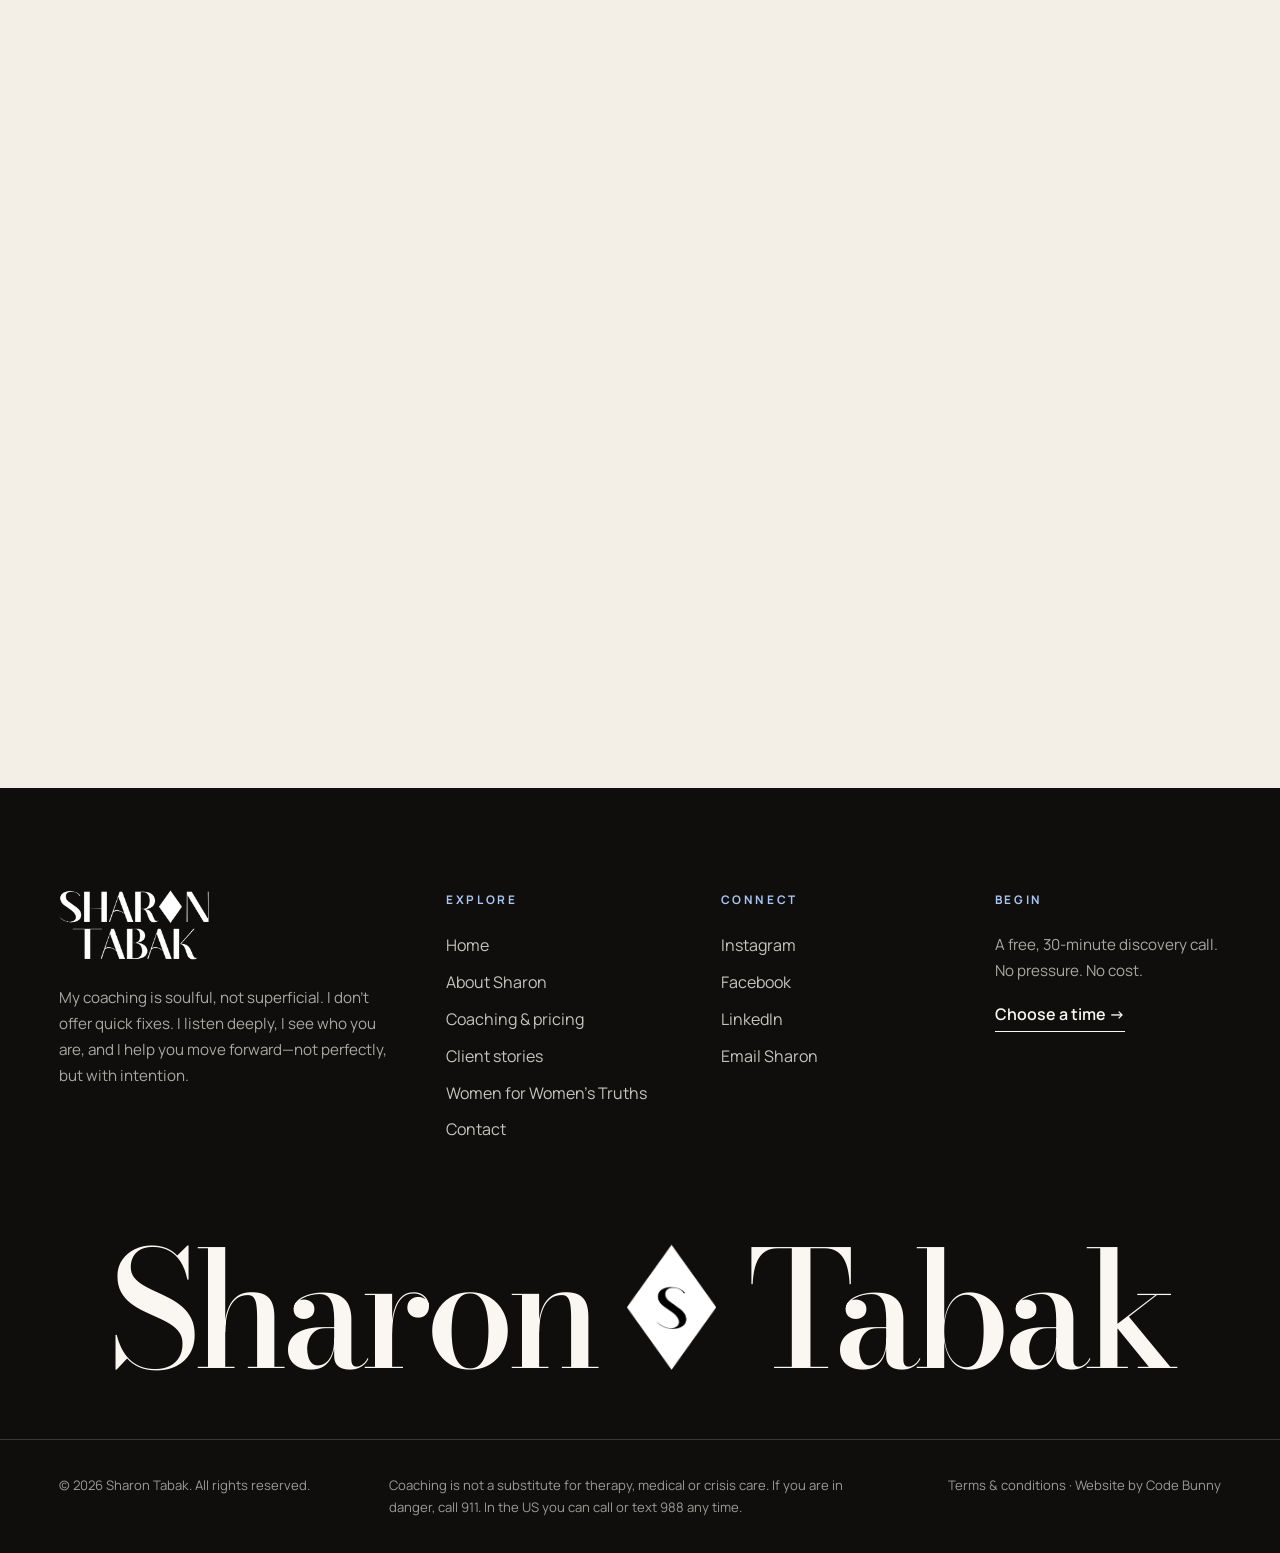
<file: terms-and-conditions.html>
<!doctype html>
<html lang="en" class="no-js">
<head>
<meta charset="utf-8">
<title>Terms &amp; Conditions | Sharon Tabak Coaching</title>
<meta name="description" content="Terms and conditions for using sharontabak.com.">
<link rel="canonical" href="https://sharontabak.com/terms-and-conditions.html">
<meta property="og:title" content="Terms & Conditions | Sharon Tabak Coaching">
<meta property="og:url" content="https://sharontabak.com/terms-and-conditions.html">
<!-- include:head -->
<meta name="viewport" content="width=device-width, initial-scale=1, viewport-fit=cover">
<meta name="theme-color" content="#f3eee6">
<meta property="og:site_name" content="Sharon Tabak Coaching">
<meta property="og:type" content="website">
<meta property="og:image" content="https://sharontabak.com/assets/img/og-image.jpg">
<meta name="twitter:card" content="summary_large_image">
<link rel="icon" type="image/png" sizes="32x32" href="assets/img/icon-32.png">
<link rel="apple-touch-icon" href="assets/img/icon-180.png">
<link rel="manifest" href="site.webmanifest">
<link rel="preconnect" href="https://fonts.googleapis.com">
<link rel="preconnect" href="https://fonts.gstatic.com" crossorigin>
<link rel="stylesheet" href="https://fonts.googleapis.com/css2?family=Bodoni+Moda:ital,opsz,wght@0,6..96,400..800;1,6..96,400..800&family=Manrope:wght@300..700&display=swap">
<link rel="stylesheet" href="assets/css/main.css">
<script>
  (function (h) {
    h.classList.add('js');
    try {
      var s = window.sessionStorage;
      if (!s.getItem('st-visited')) { h.classList.add('is-preloading'); s.setItem('st-visited', '1'); }
      var t = s.getItem('st-transition');
      if (t) { h.classList.add('is-entering'); h.style.backgroundColor = '#f3eee6'; window.__stLabel = t; s.removeItem('st-transition'); }
    } catch (e) {}
  })(document.documentElement);
</script>
<script src="assets/js/vendor/lenis.min.js" defer></script>
<script src="assets/js/main.js" defer></script>
<!-- /include:head -->
</head>
<body data-page="terms">
<!-- include:header -->
<a class="skip-link" href="#main">Skip to content</a>

<div class="preloader" aria-hidden="true">
  <div class="preloader__panel preloader__panel--front"></div>
  <div class="preloader__panel preloader__panel--back">
    <div class="preloader__inner">
      <svg class="preloader__mark" viewBox="0 0 140 196">
        <path class="preloader__frame" pathLength="1" d="M70 2 L138 98 L70 194 L2 98 Z"/>
        <image class="preloader__mono" href="assets/img/monogram.png" x="42.5" y="59.5" width="55" height="77"/>
      </svg>
      <div class="preloader__logo">
        <span class="preloader__line preloader__line--top"><img src="assets/img/logo-black.png" alt="" width="488" height="227"></span>
        <span class="preloader__line preloader__line--bottom"><img src="assets/img/logo-black.png" alt="" width="488" height="227"></span>
      </div>
      <p class="preloader__tag"><span>Peace</span><i></i><span>Purpose</span><i></i><span>Freedom</span></p>
    </div>
    <div class="preloader__foot">
      <span class="preloader__sub">Certified Jay Shetty Life Coach</span>
      <span class="preloader__bar"><i></i></span>
      <span class="preloader__count"><b data-preload-count>0</b><small>%</small></span>
    </div>
  </div>
</div>

<div class="curtain" aria-hidden="true">
  <div class="curtain__panel curtain__panel--front"></div>
  <div class="curtain__panel curtain__panel--back">
    <div class="curtain__inner">
      <svg class="curtain__mark" viewBox="0 0 140 196">
        <path class="curtain__frame" pathLength="1" d="M70 2 L138 98 L70 194 L2 98 Z"/>
        <path class="curtain__orbit" pathLength="1" d="M70 2 L138 98 L70 194 L2 98 Z"/>
        <image class="curtain__mono" href="assets/img/monogram.png" x="42.5" y="59.5" width="55" height="77"/>
      </svg>
      <p class="curtain__eyebrow"><span data-curtain-chapter>Sharon Tabak Coaching</span></p>
      <p class="curtain__label"><span data-curtain-label>Welcome</span></p>
    </div>
    <div class="curtain__foot">
      <img class="curtain__logo" src="assets/img/logo-black.png" alt="" width="488" height="227">
      <span class="curtain__bar"><i></i></span>
      <span class="curtain__tag">Peace &middot; Purpose &middot; Freedom</span>
    </div>
  </div>
</div>
<script>(function(){document.querySelector('.curtain').style.setProperty('--orbit-delay',-(Date.now()%1800)+'ms');var t=(window.__stLabel||'').split('|');if(!t[0])return;var l=document.querySelector('[data-curtain-label]'),c=document.querySelector('[data-curtain-chapter]');if(l)l.textContent=t[0];if(c&&t[1])c.textContent=t[1];try{var b=sessionStorage.getItem('st-bar');if(b){document.querySelector('.curtain').style.setProperty('--bar',b);sessionStorage.removeItem('st-bar');}}catch(e){}})();</script>

<header class="site-header" data-header>
  <div class="site-header__inner wrap">
    <a href="index.html" class="brand" aria-label="Sharon Tabak, home">
      <img class="brand__logo brand__logo--ink" src="assets/img/logo-black.png" alt="Sharon Tabak" width="488" height="227">
      <img class="brand__logo brand__logo--light" src="assets/img/logo-white.png" alt="" aria-hidden="true" width="488" height="227">
    </a>

    <nav class="nav" aria-label="Primary">
      <ul class="nav__list">
        <li><a class="nav__link" href="index.html" data-nav="home">Home</a></li>
        <li><a class="nav__link" href="about.html" data-nav="about">About</a></li>
        <li><a class="nav__link" href="services.html" data-nav="services">Coaching</a></li>
        <li><a class="nav__link" href="stories.html" data-nav="stories">Stories</a></li>
        <li><a class="nav__link" href="community.html" data-nav="community">Community</a></li>
        <li><a class="nav__link" href="contact.html" data-nav="contact">Contact</a></li>
      </ul>
    </nav>

    <a class="btn btn--pill btn--ink header-cta" href="https://calendly.com/sharontabak-sharontabak/30min" target="_blank" rel="noopener" data-book data-magnetic>
      <span class="btn__label">Book a free call</span>
      <span class="btn__dot" aria-hidden="true"></span>
    </a>

    <button class="burger" type="button" aria-expanded="false" aria-controls="menu" aria-label="Open menu" data-burger>
      <span></span><span></span>
    </button>
  </div>
</header>

<div class="menu" id="menu" data-menu inert>
  <div class="menu__panel">
    <div class="menu__inner wrap">
      <nav aria-label="Mobile">
        <ol class="menu__links">
          <li><a href="index.html" data-nav="home"><span class="menu__num">01</span><span class="menu__label">Home</span></a></li>
          <li><a href="about.html" data-nav="about"><span class="menu__num">02</span><span class="menu__label">About Sharon</span></a></li>
          <li><a href="services.html" data-nav="services"><span class="menu__num">03</span><span class="menu__label">Coaching</span></a></li>
          <li><a href="stories.html" data-nav="stories"><span class="menu__num">04</span><span class="menu__label">Stories</span></a></li>
          <li><a href="community.html" data-nav="community"><span class="menu__num">05</span><span class="menu__label">Women for Women&rsquo;s Truths</span></a></li>
          <li><a href="contact.html" data-nav="contact"><span class="menu__num">06</span><span class="menu__label">Contact</span></a></li>
        </ol>
      </nav>
      <div class="menu__foot">
        <a class="btn btn--light btn--pill" href="https://calendly.com/sharontabak-sharontabak/30min" target="_blank" rel="noopener" data-book>Book your free 30-min call</a>
        <a class="menu__mail" href="mailto:sharontabak@sharontabak.com">sharontabak@sharontabak.com</a>
        <ul class="menu__social">
          <li><a href="https://www.instagram.com/sharontabaklifecoach/" target="_blank" rel="noopener">Instagram</a></li>
          <li><a href="https://www.facebook.com/profile.php?id=100072485539588" target="_blank" rel="noopener">Facebook</a></li>
          <li><a href="https://www.linkedin.com/in/sharon-tabak-60505817b/" target="_blank" rel="noopener">LinkedIn</a></li>
        </ul>
      </div>
    </div>
  </div>
</div>
<!-- /include:header -->

<main id="main">
  <section class="phero" aria-labelledby="terms-title">
    <div class="wrap">
      <nav class="phero__crumb" aria-label="Breadcrumb" data-reveal><a href="index.html">Home</a><span aria-hidden="true">/</span><span>Terms</span></nav>
      <p class="eyebrow" data-reveal>Legal</p>
      <h1 class="h1 phero__title" id="terms-title" data-split>Terms &amp; <em>conditions.</em></h1>
    </div>
  </section>

  <section class="section" style="padding-top:0">
    <div class="wrap legal">
      <aside class="legal__toc" aria-label="On this page">
        <p class="eyebrow">On this page</p>
        <ol>
          <li><a href="#t1">1. Intellectual property</a></li>
          <li><a href="#t2">2. Respectful use</a></li>
          <li><a href="#t3">3. Links to other websites</a></li>
          <li><a href="#t4">4. Disclaimer</a></li>
          <li><a href="#t5">5. Limitation of liability</a></li>
          <li><a href="#t6">6. Indemnification</a></li>
          <li><a href="#t7">7. Updates to these terms</a></li>
          <li><a href="#t8">8. Governing law</a></li>
          <li><a href="#t9">9. Entire agreement</a></li>
        </ol>
      </aside>
      <div class="prose" data-reveal>
        <p class="lead">Welcome to Sharon Tabak Coaching. These Terms and Conditions (&ldquo;Terms&rdquo;) govern your use of our website, www.sharontabak.com (&ldquo;Website&rdquo;). By accessing or using this Website, you agree to comply with these Terms. If you do not agree, please do not use the Website.</p>

        <h2 id="t1">1. Intellectual property</h2>
        <p>All materials on this Website&mdash;including text, images, graphics, logos, downloads, and other content&mdash;are the property of Sharon Tabak or are used with permission.</p>
        <p>You may not copy, reproduce, distribute, or republish any content without prior written consent.</p>

        <h2 id="t2">2. Respectful use</h2>
        <p>When engaging with this Website, you agree to:</p>
        <ul>
          <li>Provide accurate information when requested</li>
          <li>Use the Website only for lawful purposes</li>
          <li>Refrain from posting or transmitting harmful, offensive, or inappropriate material</li>
          <li>Respect the privacy and rights of others</li>
          <li>Avoid tampering with or disrupting the Website or its systems</li>
        </ul>

        <h2 id="t3">3. Links to other websites</h2>
        <p>This Website may include links to external sites for your convenience. Please note that Sharon Tabak is not responsible for the content, policies, or practices of those third-party websites.</p>

        <h2 id="t4">4. Disclaimer</h2>
        <p>This Website is provided on an &ldquo;as is&rdquo; and &ldquo;as available&rdquo; basis. While every effort is made to provide accurate and helpful information, no guarantees are made regarding uninterrupted access, accuracy, or suitability for your specific needs. Your use of the Website is at your own discretion and risk.</p>

        <h2 id="t5">5. Limitation of liability</h2>
        <p>To the fullest extent permitted by law, Sharon Tabak will not be held liable for any losses, damages, or claims that may arise from the use of this Website.</p>

        <h2 id="t6">6. Indemnification</h2>
        <p>By using this Website, you agree to indemnify and hold harmless Sharon Tabak and affiliates from any claims, damages, or expenses that result from your use of the Website.</p>

        <h2 id="t7">7. Updates to these terms</h2>
        <p>These Terms may be updated or modified at any time. Continued use of the Website after updates means you agree to the revised Terms.</p>

        <h2 id="t8">8. Governing law</h2>
        <p>These Terms are governed by the laws of California, United States. Any disputes will be resolved in the courts located in California.</p>

        <h2 id="t9">9. Entire agreement</h2>
        <p>These Terms represent the complete agreement between you and Sharon Tabak regarding your use of this Website.</p>
      </div>
    </div>
  </section>
</main>

<!-- include:footer -->
<footer class="footer" data-header-theme="light">
  <div class="wrap footer__grid">
    <div class="footer__brand">
      <img src="assets/img/logo-white.png" alt="Sharon Tabak" width="488" height="227" loading="lazy">
      <p>My coaching is soulful, not superficial. I don&rsquo;t offer quick fixes. I listen deeply, I see who you are, and I help you move forward&mdash;not perfectly, but with intention.</p>
    </div>
    <div class="footer__col">
      <h3 class="footer__heading">Explore</h3>
      <ul>
        <li><a href="index.html">Home</a></li>
        <li><a href="about.html">About Sharon</a></li>
        <li><a href="services.html#pricing">Coaching &amp; pricing</a></li>
        <li><a href="stories.html">Client stories</a></li>
        <li><a href="community.html">Women for Women&rsquo;s Truths</a></li>
        <li><a href="contact.html">Contact</a></li>
      </ul>
    </div>
    <div class="footer__col">
      <h3 class="footer__heading">Connect</h3>
      <ul>
        <li><a href="https://www.instagram.com/sharontabaklifecoach/" target="_blank" rel="noopener">Instagram</a></li>
        <li><a href="https://www.facebook.com/profile.php?id=100072485539588" target="_blank" rel="noopener">Facebook</a></li>
        <li><a href="https://www.linkedin.com/in/sharon-tabak-60505817b/" target="_blank" rel="noopener">LinkedIn</a></li>
        <li><a href="mailto:sharontabak@sharontabak.com">Email Sharon</a></li>
      </ul>
    </div>
    <div class="footer__col footer__col--cta">
      <h3 class="footer__heading">Begin</h3>
      <p>A free, 30-minute discovery call. No pressure. No cost.</p>
      <a class="link-underline link-underline--light" href="https://calendly.com/sharontabak-sharontabak/30min" target="_blank" rel="noopener" data-book>Choose a time &rarr;</a>
    </div>
  </div>

  <div class="footer__giant" aria-hidden="true">
    <span>Sharon</span><img src="assets/img/monogram.png" alt="" width="771" height="1080" loading="lazy"><span>Tabak</span>
  </div>

  <div class="wrap footer__bottom">
    <p>&copy; <span data-year>2026</span> Sharon Tabak. All rights reserved.</p>
    <p class="footer__care">Coaching is not a substitute for therapy, medical or crisis care. If you are in danger, call 911. In the US you can call or text 988 any time.</p>
    <p><a href="terms-and-conditions.html">Terms &amp; conditions</a> <span aria-hidden="true">&middot;</span> Website by Code Bunny</p>
  </div>
</footer>

<a class="dock" href="https://calendly.com/sharontabak-sharontabak/30min" target="_blank" rel="noopener" data-book data-dock>
  <span class="dock__pulse" aria-hidden="true"></span>
  <span class="dock__text"><strong>Free 30-min call</strong><small>No pressure, no cost</small></span>
  <span class="dock__btn">Book</span>
</a>

<dialog class="modal modal--book" data-book-modal aria-labelledby="book-title">
  <div class="modal__shell">
    <div class="modal__head">
      <div>
        <p class="eyebrow">Free discovery call &middot; 30 minutes</p>
        <h2 class="modal__title" id="book-title">Choose a time that <em>feels right.</em></h2>
      </div>
      <button class="modal__close" type="button" data-close aria-label="Close booking">
        <svg viewBox="0 0 24 24" aria-hidden="true"><path d="M6 6l12 12M18 6L6 18"/></svg>
      </button>
    </div>
    <div class="modal__body">
      <div class="modal__frame" data-book-frame>
        <div class="modal__loading"><span></span>Loading Sharon&rsquo;s calendar&hellip;</div>
      </div>
      <p class="modal__fallback">Calendar not loading? <a href="https://calendly.com/sharontabak-sharontabak/30min" target="_blank" rel="noopener">Open it in a new tab</a> or email <a href="mailto:sharontabak@sharontabak.com">sharontabak@sharontabak.com</a>.</p>
    </div>
  </div>
</dialog>

<dialog class="modal modal--video" data-video-modal aria-label="Video player">
  <button class="modal__close modal__close--float" type="button" data-close aria-label="Close video">
    <svg viewBox="0 0 24 24" aria-hidden="true"><path d="M6 6l12 12M18 6L6 18"/></svg>
  </button>
  <video class="modal__video" controls playsinline preload="none"></video>
</dialog>

<div class="cursor" aria-hidden="true"><div class="cursor__ring"><span class="cursor__label"></span></div><div class="cursor__dot"></div></div>
<!-- /include:footer -->
</body>
</html>
</file>
<file: assets/css/main.css>
/* ==========================================================================
   Sharon Tabak Coaching
   Design system + components. No build step needed.
   ========================================================================== */

/* ---------- 1. Tokens ---------- */
:root {
  --ink: #0f0e0d;
  --ink-2: #1c1a18;
  --ink-soft: #3a3632;
  --muted: #645d54;
  --bone: #f3eee6;
  --paper: #faf7f2;
  --sand: #e8dfd2;
  --sand-2: #d9ccb9;
  --line: rgba(15, 14, 13, 0.14);
  --line-light: rgba(250, 247, 242, 0.18);

  --cobalt: #0c4c98;
  --cobalt-2: #2a6cc9;
  --cobalt-deep: #071f42;
  --sky: #a9c6f2;

  --serif: "Bodoni Moda", "Didot", "Bodoni 72", Georgia, serif;
  --sans: "Manrope", ui-sans-serif, system-ui, -apple-system, "Segoe UI", sans-serif;

  --fs-hero: clamp(2.7rem, 6.3vw, 7.4rem);
  --fs-h1: clamp(2.6rem, 6.4vw, 6.6rem);
  --fs-h2: clamp(2.15rem, 4.6vw, 4.8rem);
  --fs-h3: clamp(1.45rem, 2.2vw, 2.1rem);
  --fs-lead: clamp(1.08rem, 1.35vw, 1.32rem);
  --fs-body: clamp(1rem, 1.02vw, 1.06rem);
  --fs-small: 0.875rem;
  --fs-eyebrow: 0.74rem;

  --gutter: clamp(20px, 4.6vw, 76px);
  --max: 1440px;
  --section: clamp(72px, 8.4vw, 132px);
  --radius: clamp(18px, 2vw, 30px);
  --radius-sm: 14px;

  --ease: cubic-bezier(0.22, 1, 0.36, 1);
  --ease-in-out: cubic-bezier(0.76, 0, 0.24, 1);
  --header-h: 84px;
}

/* ---------- 2. Base ---------- */
*, *::before, *::after { box-sizing: border-box; }
html { -webkit-text-size-adjust: 100%; text-size-adjust: 100%; scroll-behavior: smooth; }
html.is-entering, html.is-leaving { scroll-behavior: auto !important; }
html.is-entering:not(.is-lifting), html.is-entering:not(.is-lifting) body { background-color: #f3eee6; }
html.lenis, html.lenis body { height: auto; }
.lenis.lenis-smooth { scroll-behavior: auto !important; }
body {
  margin: 0;
  background: var(--bone);
  color: var(--ink);
  font-family: var(--sans);
  font-size: var(--fs-body);
  line-height: 1.7;
  font-weight: 400;
  -webkit-font-smoothing: antialiased;
  -moz-osx-font-smoothing: grayscale;
  overflow-x: clip;
  text-rendering: optimizeLegibility;
  font-variant-numeric: lining-nums proportional-nums;
}
main { overflow-x: clip; }
body::after { /* film grain */
  content: "";
  position: fixed; inset: 0;
  pointer-events: none; z-index: 9990;
  opacity: 0.035;
  background-image: url("data:image/svg+xml,%3Csvg xmlns='http://www.w3.org/2000/svg' width='160' height='160'%3E%3Cfilter id='n'%3E%3CfeTurbulence type='fractalNoise' baseFrequency='.9' numOctaves='3' stitchTiles='stitch'/%3E%3C/filter%3E%3Crect width='100%25' height='100%25' filter='url(%23n)'/%3E%3C/svg%3E");
}
img, video, svg { display: block; max-width: 100%; }
img, video { height: auto; }
a { color: inherit; text-decoration: none; }
a, button, summary, label { -webkit-tap-highlight-color: transparent; }
button { font: inherit; color: inherit; background: none; border: 0; padding: 0; cursor: pointer; }
p { margin: 0 0 1.1em; }
p:last-child { margin-bottom: 0; }
h1, h2, h3, h4 { margin: 0; font-weight: 400; }
ul, ol { margin: 0; padding: 0; list-style: none; }
::selection { background: var(--cobalt); color: var(--paper); }
:focus-visible { outline: 2px solid var(--cobalt-2); outline-offset: 4px; border-radius: 4px; }
em { font-style: italic; }

.wrap { width: 100%; max-width: var(--max); margin-inline: auto; padding-inline: var(--gutter); }
.wrap--narrow { max-width: 1080px; }
.section { padding-block: var(--section); position: relative; }
.section--tight { padding-block: calc(var(--section) * 0.6); }
.section:not([class*="section--"]) + .section:not([class*="section--"]) { padding-top: calc(var(--section) * 0.35); }
.section--paper { background: var(--paper); }
.section--sand { background: var(--sand); }
.section--ink { background: var(--ink); color: var(--paper); }
.section--cobalt { background: var(--cobalt-deep); color: var(--paper); }
.visually-hidden { position: absolute !important; width: 1px; height: 1px; overflow: hidden; clip: rect(0 0 0 0); white-space: nowrap; }

.skip-link {
  position: fixed; top: 12px; left: 12px; z-index: 10000;
  padding: 12px 18px; background: var(--ink); color: var(--paper); border-radius: 999px;
  transform: translateY(-160%); transition: transform 0.3s var(--ease);
}
.skip-link:focus { transform: none; }

/* ---------- 3. Type ---------- */
.display, .h1, .h2, .h3 {
  font-family: var(--serif);
  font-optical-sizing: auto;
  letter-spacing: -0.02em;
  line-height: 0.98;
  font-weight: 400;
}
.display { font-size: var(--fs-hero); letter-spacing: -0.035em; line-height: 0.92; }
.h1 { font-size: var(--fs-h1); letter-spacing: -0.03em; }
.h2 { font-size: var(--fs-h2); }
.h3 { font-size: var(--fs-h3); line-height: 1.12; letter-spacing: -0.01em; }
.display em, .h1 em, .h2 em, .h3 em, .cta__title em, .modal__title em { font-style: italic; color: var(--cobalt); }
.section--ink em, .section--cobalt em, [data-tone="light"] em { color: var(--sky); }
.lead { font-size: var(--fs-lead); line-height: 1.6; color: var(--ink-soft); max-width: 40ch; }
.section--ink .lead, .section--cobalt .lead { color: rgba(250, 247, 242, 0.78); }
.muted { color: var(--muted); }
.eyebrow {
  display: inline-flex; align-items: center; gap: 0.75em;
  font-size: var(--fs-eyebrow); font-weight: 600; letter-spacing: 0.22em; text-transform: uppercase;
  color: var(--ink-soft); margin: 0 0 1.6rem;
}
.eyebrow::before {
  content: ""; width: 9px; height: 9px; flex: none;
  background: var(--cobalt); transform: rotate(45deg);
}
.eyebrow--light, .section--ink .eyebrow, .section--cobalt .eyebrow { color: rgba(250, 247, 242, 0.78); }
.eyebrow--light::before, .section--ink .eyebrow::before, .section--cobalt .eyebrow::before { background: var(--sky); }
.eyebrow--plain::before { display: none; }
.num { font-family: var(--serif); font-style: italic; color: var(--cobalt); }

.prose { max-width: 62ch; }
.prose p { color: var(--ink-soft); }
.prose h2 { font-family: var(--serif); font-size: var(--fs-h3); margin: 2.4rem 0 1rem; letter-spacing: -0.01em; line-height: 1.15; }
.prose ul { margin: 0 0 1.2em; }
.prose li { position: relative; padding-left: 1.6em; margin-bottom: 0.5em; color: var(--ink-soft); }
.prose li::before { content: ""; position: absolute; left: 0.2em; top: 0.72em; width: 7px; height: 7px; background: var(--cobalt); transform: rotate(45deg); }

/* ---------- 4. Buttons & links ---------- */
.btn {
  --bg: var(--ink); --fg: var(--paper);
  position: relative; isolation: isolate;
  display: inline-flex; align-items: center; justify-content: center; gap: 0.8em;
  min-height: 52px; padding: 0 1.7em;
  font-size: 0.95rem; font-weight: 600; letter-spacing: 0.01em;
  color: var(--fg); background: var(--bg);
  border-radius: 999px; overflow: hidden;
  transition: color 0.5s var(--ease), transform 0.5s var(--ease), box-shadow 0.5s var(--ease);
  white-space: nowrap;
}
.btn::before {
  content: ""; position: absolute; inset: 0; z-index: -1;
  background: var(--cobalt); border-radius: inherit;
  transform: translateY(101%); transition: transform 0.6s var(--ease);
}
.btn:hover::before, .btn:focus-visible::before { transform: translateY(0); }
.btn:hover { box-shadow: 0 18px 40px -18px rgba(12, 76, 152, 0.7); }
.btn--ink { --bg: var(--ink); --fg: var(--paper); }
.btn--light { --bg: var(--paper); --fg: var(--ink); }
.btn--light:hover { --fg: var(--paper); }
.btn--cobalt { --bg: var(--cobalt); --fg: var(--paper); }
.btn--cobalt::before { background: var(--ink); }
.btn--ghost { --bg: transparent; --fg: var(--ink); box-shadow: inset 0 0 0 1px var(--line); }
.btn--ghost:hover { --fg: var(--paper); }
.btn--xl { min-height: 64px; padding: 0 2.2em; font-size: 1.02rem; }
.btn--block { width: 100%; }
.btn__arrow { width: 18px; height: 18px; fill: none; stroke: currentColor; stroke-width: 1.8; stroke-linecap: round; stroke-linejoin: round; transition: transform 0.5s var(--ease); }
.btn:hover .btn__arrow { transform: translateX(4px); }
.btn__dot { width: 7px; height: 7px; border-radius: 50%; background: #5fd38d; box-shadow: 0 0 0 0 rgba(95, 211, 141, 0.6); animation: pulse 2.4s infinite; }
@keyframes pulse { 0% { box-shadow: 0 0 0 0 rgba(95, 211, 141, 0.55); } 70% { box-shadow: 0 0 0 9px rgba(95, 211, 141, 0); } 100% { box-shadow: 0 0 0 0 rgba(95, 211, 141, 0); } }

.link-underline {
  position: relative; display: inline-flex; align-items: center; gap: 0.5em;
  font-weight: 600; padding-bottom: 4px;
  background: linear-gradient(currentColor, currentColor) 0 100% / 100% 1px no-repeat;
  transition: background-size 0.5s var(--ease), color 0.3s;
}
.link-underline:hover { background-size: 0% 1px; background-position: 100% 100%; color: var(--cobalt); }
.link-underline--light:hover { color: var(--sky); }
.link-arrow { display: inline-flex; align-items: center; gap: 0.6em; font-weight: 600; }
.link-arrow svg { width: 18px; height: 18px; fill: none; stroke: currentColor; stroke-width: 1.8; stroke-linecap: round; stroke-linejoin: round; transition: transform 0.5s var(--ease); }
.link-arrow:hover svg { transform: translateX(5px); }
.link-arrow:hover { color: var(--cobalt); }

/* ---------- 5. Header ---------- */
.site-header {
  position: fixed; inset: 0 0 auto; z-index: 900;
  height: var(--header-h);
  transition: transform 0.6s var(--ease), background-color 0.5s, box-shadow 0.5s, color 0.4s;
  color: var(--ink);
}
.site-header::before {
  content: ""; position: absolute; inset: 0; z-index: -1;
  background: rgba(243, 238, 230, 0.78);
  -webkit-backdrop-filter: blur(12px) saturate(140%); backdrop-filter: blur(12px) saturate(140%);
  border-bottom: 1px solid var(--line);
  opacity: 0; transition: opacity 0.5s;
}
.site-header.is-scrolled::before { opacity: 1; }
.site-header.is-hidden { transform: translateY(-100%); }
.site-header__inner { height: 100%; display: flex; align-items: center; gap: 2rem; }
.brand { position: relative; display: block; width: clamp(104px, 9vw, 126px); flex: none; }
.brand__logo { width: 100%; height: auto; transition: opacity 0.4s; }
.brand__logo--light { position: absolute; inset: 0; opacity: 0; }
.nav { margin-inline: auto; }
.nav__list { display: flex; gap: clamp(1rem, 2.2vw, 2.4rem); }
.nav__link { position: relative; font-size: 0.92rem; font-weight: 500; padding: 8px 0; opacity: 0.86; transition: opacity 0.3s; }
.nav__link::after {
  content: ""; position: absolute; left: 50%; bottom: -2px; width: 6px; height: 6px;
  background: currentColor; transform: translateX(-50%) rotate(45deg) scale(0); transition: transform 0.4s var(--ease);
}
.nav__link:hover, .nav__link[aria-current="page"] { opacity: 1; }
.nav__link:hover::after, .nav__link[aria-current="page"]::after { transform: translateX(-50%) rotate(45deg) scale(1); }
.header-cta { min-height: 46px; padding: 0 1.3em; font-size: 0.88rem; }

/* light (over dark hero) */
.site-header.is-light:not(.is-scrolled) { color: var(--paper); }
.site-header.is-light:not(.is-scrolled) .brand__logo--ink { opacity: 0; }
.site-header.is-light:not(.is-scrolled) .brand__logo--light { opacity: 1; }
.site-header.is-light:not(.is-scrolled) .header-cta { --bg: var(--paper); --fg: var(--ink); }
.site-header.is-light:not(.is-scrolled) .header-cta:hover { --fg: var(--paper); }
.site-header.is-light:not(.is-scrolled) .burger span { background: var(--paper); }

.burger { display: none; position: relative; width: 48px; height: 48px; border-radius: 50%; margin-left: auto; }
.burger span { position: absolute; left: 13px; right: 13px; height: 1.6px; background: var(--ink); transition: transform 0.6s var(--ease), background-color 0.3s, top 0.6s var(--ease); }
.burger span:first-child { top: 19px; }
.burger span:last-child { top: 28px; }
.menu-open .burger span { background: var(--paper) !important; }
.menu-open .burger span:first-child { top: 23.5px; transform: rotate(45deg); }
.menu-open .burger span:last-child { top: 23.5px; transform: rotate(-45deg); }
.menu-open .site-header { color: var(--paper); transform: none !important; }
.menu-open .site-header::before { opacity: 0 !important; }
.menu-open .brand__logo--ink { opacity: 0 !important; }
.menu-open .brand__logo--light { opacity: 1 !important; }

/* mobile menu */
.menu { position: fixed; inset: 0; z-index: 850; pointer-events: none; }
.menu__panel {
  position: absolute; inset: 0; background: var(--ink); color: var(--paper);
  clip-path: inset(0 0 100% 0); transition: clip-path 0.9s var(--ease-in-out);
  overflow-y: auto;
}
.menu-open .menu { pointer-events: auto; }
.menu-open .menu__panel { clip-path: inset(0 0 0 0); }
.menu__inner { min-height: 100%; display: flex; flex-direction: column; justify-content: space-between; gap: 3rem; padding-top: calc(var(--header-h) + 4vh); padding-bottom: 40px; }
.menu__links li { overflow: hidden; border-bottom: 1px solid var(--line-light); }
.menu__links a { display: flex; align-items: baseline; gap: 1rem; padding: 0.55em 0; transform: translateY(110%); transition: transform 0.9s var(--ease); }
.menu-open .menu__links a { transform: none; }
.menu-open .menu__links li:nth-child(1) a { transition-delay: 0.18s; }
.menu-open .menu__links li:nth-child(2) a { transition-delay: 0.23s; }
.menu-open .menu__links li:nth-child(3) a { transition-delay: 0.28s; }
.menu-open .menu__links li:nth-child(4) a { transition-delay: 0.33s; }
.menu-open .menu__links li:nth-child(5) a { transition-delay: 0.38s; }
.menu-open .menu__links li:nth-child(6) a { transition-delay: 0.43s; }
.menu__num { font-size: 0.72rem; letter-spacing: 0.2em; color: var(--sky); font-weight: 600; }
.menu__label { font-family: var(--serif); font-size: clamp(2rem, 8.5vw, 3.6rem); line-height: 1.05; letter-spacing: -0.02em; }
.menu__links a[aria-current="page"] .menu__label { font-style: italic; color: var(--sky); }
.menu__foot { display: grid; gap: 1.2rem; opacity: 0; transform: translateY(20px); transition: opacity 0.6s 0.5s, transform 0.8s 0.5s var(--ease); }
.menu-open .menu__foot { opacity: 1; transform: none; }
.menu__foot .btn { justify-self: start; }
.menu__mail { font-size: 1rem; opacity: 0.8; }
.menu__social { display: flex; gap: 1.4rem; font-size: 0.9rem; opacity: 0.8; }

/* ---------- 6. Preloader & page curtain ---------- */
.preloader, .curtain { position: fixed; inset: 0; z-index: 9995; display: grid; place-items: center; pointer-events: none; }
/* First-visit loading screen: navy brand panels, drawn diamond, rising wordmark */
.preloader { display: block; overflow: hidden; visibility: hidden; }
.is-preloading .preloader { visibility: visible; pointer-events: auto; animation: preloader-failsafe 0.01s 6s forwards; }
.preloader__panel { position: absolute; inset: 0; }
.preloader__panel--front { background: var(--sand-2); }
.preloader__panel--back { background: var(--bone); color: var(--ink); display: flex; flex-direction: column; align-items: center; justify-content: center; }
.preloader__panel--back::before { content: ""; position: absolute; width: 90vmax; aspect-ratio: 1; border-radius: 50%; background: radial-gradient(closest-side, rgba(255, 255, 255, 0.75), transparent 70%); animation: pl-glow 2.4s var(--ease) both; }
.preloader__inner { position: relative; display: flex; flex-direction: column; align-items: center; text-align: center; }
.preloader__mark { display: block; width: clamp(54px, 5vw, 70px); max-width: none; height: auto; overflow: visible; margin-bottom: clamp(26px, 4vh, 40px); }
.preloader__frame { fill: none; stroke: var(--cobalt); stroke-width: 1; vector-effect: non-scaling-stroke; stroke-dasharray: 1; stroke-dashoffset: 1; animation: pl-draw 1.2s 0.1s var(--ease-in-out) forwards; }
.preloader__mono { transform-box: fill-box; transform-origin: center; opacity: 0; transform: scale(0.7); animation: pl-mono 1s 0.3s var(--ease) forwards; }
.preloader__logo { width: clamp(190px, 22vw, 300px); }
.preloader__line { display: block; overflow: hidden; }
.preloader__line img { display: block; width: 100%; height: 100%; max-width: none; object-fit: cover; transform: translateY(105%); animation: pl-rise 1.1s var(--ease) forwards; }
.preloader__line--top { aspect-ratio: 488 / 115; }
.preloader__line--top img { object-position: 50% 0; animation-delay: 0.5s; }
.preloader__line--bottom { aspect-ratio: 488 / 112; }
.preloader__line--bottom img { object-position: 50% 100%; animation-delay: 0.64s; }
.preloader__tag { display: flex; align-items: center; gap: 14px; margin: clamp(22px, 3.4vh, 32px) 0 0; font-size: 0.68rem; letter-spacing: 0.34em; text-transform: uppercase; font-weight: 600; color: var(--ink-soft); }
.preloader__tag span, .preloader__tag i { opacity: 0; animation: pl-fade 0.8s var(--ease) forwards; }
.preloader__tag i { width: 5px; height: 5px; background: var(--cobalt); transform: rotate(45deg); }
.preloader__tag > :nth-child(1) { animation-delay: 1s; }
.preloader__tag > :nth-child(2) { animation-delay: 1.08s; }
.preloader__tag > :nth-child(3) { animation-delay: 1.14s; }
.preloader__tag > :nth-child(4) { animation-delay: 1.22s; }
.preloader__tag > :nth-child(5) { animation-delay: 1.28s; }
.preloader__foot { position: absolute; left: var(--gutter); right: var(--gutter); bottom: max(28px, env(safe-area-inset-bottom)); display: grid; grid-template-columns: auto 1fr auto; align-items: center; gap: 24px; }
.preloader__foot > * { opacity: 0; animation: pl-fade 0.8s 0.4s var(--ease) forwards; }
.preloader__sub { font-size: 0.68rem; letter-spacing: 0.26em; text-transform: uppercase; color: var(--muted); }
.preloader__bar { position: relative; height: 1px; background: var(--line); overflow: hidden; }
.preloader__bar i { position: absolute; inset: 0; background: var(--ink); transform-origin: left; transform: scaleX(0); }
.preloader__count { font-family: var(--serif); font-style: italic; font-weight: 460; font-variation-settings: "opsz" 28; font-size: clamp(1.6rem, 2.4vw, 2.2rem); line-height: 1; min-width: 3.4ch; text-align: right; font-variant-numeric: tabular-nums lining-nums; }
.preloader__count small { font-size: 0.5em; margin-left: 2px; color: var(--cobalt); }

/* exit: content lifts away, then the two panels peel up like the page transition */
.preloader.is-done .preloader__inner, .preloader.is-done .preloader__foot { opacity: 0; transform: translateY(-28px); transition: opacity 0.45s, transform 0.7s var(--ease-in-out); }
.preloader.is-done .preloader__panel { transform: translateY(-101%); transition: transform 0.95s var(--ease-in-out); }
.preloader.is-done .preloader__panel--back { transition-delay: 0.22s; }
.preloader.is-done .preloader__panel--front { transition-delay: 0.36s; }
.preloader.is-done { visibility: hidden; transition: visibility 0s 1.4s; }

@keyframes pl-draw { to { stroke-dashoffset: 0; } }
@keyframes pl-mono { to { opacity: 1; transform: none; } }
@keyframes pl-rise { to { transform: none; } }
@keyframes pl-fade { to { opacity: 1; } }
@keyframes pl-glow { from { opacity: 0; transform: scale(0.7); } to { opacity: 1; transform: none; } }
@keyframes preloader-failsafe { to { visibility: hidden; opacity: 0; } }
@media (max-width: 720px) {
  .preloader__foot { grid-template-columns: 1fr auto; }
  .preloader__sub { display: none; }
}

/* Page transition: two branded panels + destination name */
.curtain { visibility: hidden; overflow: hidden; display: block; }
.curtain__panel { position: absolute; inset: 0; transform: translateY(101%); }
.curtain__panel--front { background: var(--sand-2); }
.curtain__panel--back { background: var(--bone); color: var(--ink); display: flex; flex-direction: column; align-items: center; justify-content: center; }
.curtain__panel--back::before { content: ""; position: absolute; width: 90vmax; aspect-ratio: 1; border-radius: 50%; background: radial-gradient(closest-side, rgba(255, 255, 255, 0.75), transparent 70%); }
.curtain__inner { position: relative; display: flex; flex-direction: column; align-items: center; text-align: center; padding: 0 var(--gutter); }
.curtain__mark { display: block; width: clamp(68px, 7vw, 92px); max-width: none; height: auto; overflow: visible; margin-bottom: clamp(22px, 3.4vh, 34px); }
.curtain__frame { fill: none; stroke: var(--cobalt); stroke-width: 1; vector-effect: non-scaling-stroke; stroke-dasharray: 1; stroke-dashoffset: 1; }
.curtain__mono { transform-box: fill-box; transform-origin: center; }
/* a bright segment that keeps travelling round the diamond while the next
   page loads; its phase follows the clock, so it carries on seamlessly
   from one page to the next */
.curtain__orbit { fill: none; stroke: var(--cobalt); stroke-width: 3; stroke-linecap: round; vector-effect: non-scaling-stroke; stroke-dasharray: 0.2 0.8; opacity: 0; animation: curtain-orbit 1.8s linear infinite; animation-delay: var(--orbit-delay, 0ms); }
@keyframes curtain-orbit { from { stroke-dashoffset: 0; } to { stroke-dashoffset: -1; } }
.curtain__eyebrow { overflow: hidden; font-size: 0.7rem; letter-spacing: 0.32em; text-transform: uppercase; font-weight: 600; color: var(--muted); margin: 0 0 14px; }
.curtain__label { margin: 0; overflow: hidden; padding: 0.08em 0.12em 0.22em; max-width: 13ch; text-wrap: balance; font-family: var(--serif); font-style: italic; font-weight: 500; font-variation-settings: "opsz" 28; font-size: clamp(2.3rem, 8.4vw, 5.6rem); line-height: 1.06; letter-spacing: -0.025em; color: var(--ink); }
.curtain__label span, .curtain__eyebrow span { display: inline-block; }
.curtain__foot { position: absolute; left: var(--gutter); right: var(--gutter); bottom: max(28px, env(safe-area-inset-bottom)); display: grid; grid-template-columns: auto 1fr auto; align-items: center; gap: 24px; }
.curtain__logo { width: 92px; }
.curtain__bar { position: relative; height: 1px; background: var(--line); overflow: hidden; }
.curtain__bar i { position: absolute; inset: 0; background: var(--ink); transform-origin: left; transform: scaleX(0); }
.curtain__tag { font-size: 0.68rem; letter-spacing: 0.26em; text-transform: uppercase; color: var(--muted); }
.curtain__foot { opacity: 0; }
.curtain__label span { transform: translateY(115%); }
.curtain__eyebrow span { transform: translateY(120%); }
.curtain__mono { opacity: 0; transform: scale(0.82); }

/* leaving: panels sweep up, content arrives */
.is-leaving .curtain { visibility: visible; pointer-events: auto; }
.is-leaving .curtain__panel { transform: translateY(0); transition: transform 0.6s var(--ease-in-out); }
.is-leaving .curtain__panel--back { transition-delay: 0.06s; }
/* everything settles by ~0.85s, before the page switches, so the new page
   can start from the very same still frame (no visible jump) */
.is-leaving .curtain__foot { opacity: 1; transition: opacity 0.35s 0.3s; }
.is-leaving .curtain__mono { opacity: 1; transform: none; transition: opacity 0.35s 0.28s, transform 0.55s 0.28s var(--ease); }
.is-leaving .curtain__frame { stroke-dashoffset: 0; opacity: 0.35; transition: stroke-dashoffset 0.55s 0.28s var(--ease-in-out), opacity 0.4s 0.7s; }
.is-leaving .curtain__orbit { opacity: 1; transition: opacity 0.3s 0.62s; }
.is-leaving .curtain__eyebrow span { transform: none; transition: transform 0.5s 0.32s var(--ease); }
.is-leaving .curtain__label span { transform: none; transition: transform 0.55s 0.3s var(--ease); }
.is-leaving .curtain__bar i { transform: scaleX(0.6); transition: transform 0.5s 0.3s var(--ease-in-out); }

/* entering: start fully covered with the destination name showing */
.is-entering .curtain { visibility: visible; }
.is-entering .curtain__panel { transform: none; }
.is-entering .curtain__foot { opacity: 1; }
.is-entering .curtain__mono { opacity: 1; transform: none; }
.is-entering .curtain__label span, .is-entering .curtain__eyebrow span { transform: none; }
.is-entering .curtain__frame { stroke-dashoffset: 0; opacity: 0.35; }
.is-entering .curtain__orbit { opacity: 1; }
.is-entering .curtain__bar i { transform: scaleX(var(--bar, 0.6)); }
/* while the next page loads, the line keeps creeping so nothing looks frozen */
.curtain.is-waiting .curtain__bar i { transform: scaleX(0.94); transition: transform 2.4s cubic-bezier(0.2, 0.5, 0.35, 1); }

/* then lift away in reverse to reveal the page */
.curtain.is-out .curtain__bar i { transform: scaleX(1); transition: transform 0.35s var(--ease-in-out); }
.curtain.is-out .curtain__label span { transform: translateY(-115%); transition: transform 0.5s 0.06s var(--ease-in-out); }
.curtain.is-out .curtain__eyebrow span { transform: translateY(-120%); transition: transform 0.45s var(--ease-in-out); }
.curtain.is-out .curtain__mono { opacity: 0; transform: scale(1.06); transition: opacity 0.35s 0.1s, transform 0.5s 0.06s var(--ease-in-out); }
.curtain.is-out .curtain__frame { stroke-dashoffset: -1; transition: stroke-dashoffset 0.5s var(--ease-in-out); }
.curtain.is-out .curtain__orbit { opacity: 0; transition: opacity 0.25s; }
.curtain.is-out .curtain__foot { opacity: 0; transition: opacity 0.3s 0.1s; }
.curtain.is-out .curtain__panel { transform: translateY(-101%); transition: transform 0.8s var(--ease-in-out); }
.curtain.is-out .curtain__panel--back { transition-delay: 0.2s; }
.curtain.is-out .curtain__panel--front { transition-delay: 0.3s; }

@media (max-width: 720px) {
  .curtain__foot { grid-template-columns: auto 1fr; }
  .curtain__tag { display: none; }
}

/* ---------- 7. Reveal system ---------- */
.js [data-reveal] { opacity: 0; transform: translateY(36px); transition: opacity 1.1s var(--ease), transform 1.2s var(--ease); transition-delay: var(--d, 0s); }
.js [data-reveal].is-in { opacity: 1; transform: none; }
.js [data-reveal="fade"] { transform: none; }
.js [data-reveal="clip"] { opacity: 1; transform: none; }
.js [data-reveal="clip"], .js [data-reveal="clip"] .media { background-color: transparent; } /* never flash an empty box before the photo */
.js [data-reveal="clip"] > * { clip-path: inset(100% 0 0 0); transition: clip-path 1.4s var(--ease-in-out); transition-delay: var(--d, 0s); }
.js [data-reveal="clip"].is-in > * { clip-path: inset(0 0 0 0); }
.js [data-reveal="clip"] img, .js [data-reveal="clip"] video { transform: scale(1.18); transition: transform 2s var(--ease); transition-delay: var(--d, 0s); }
.js [data-reveal="clip"].is-in img, .js [data-reveal="clip"].is-in video { transform: scale(1); }
.js [data-stagger] > * { opacity: 0; transform: translateY(30px); transition: opacity 1s var(--ease), transform 1.1s var(--ease); }
.js [data-stagger].is-in > * { opacity: 1; transform: none; }
.js [data-stagger].is-in > *:nth-child(2) { transition-delay: 0.08s; }
.js [data-stagger].is-in > *:nth-child(3) { transition-delay: 0.16s; }
.js [data-stagger].is-in > *:nth-child(4) { transition-delay: 0.24s; }
.js [data-stagger].is-in > *:nth-child(5) { transition-delay: 0.32s; }
.js [data-stagger].is-in > *:nth-child(6) { transition-delay: 0.4s; }
.js [data-stagger].is-in > *:nth-child(7) { transition-delay: 0.48s; }
.js [data-stagger].is-in > *:nth-child(8) { transition-delay: 0.56s; }
.js [data-stagger].is-in > *:nth-child(n+9) { transition-delay: 0.62s; }

@media (hover: hover) and (pointer: fine) {
  .js [data-reveal]:not([data-reveal="clip"]):not(.is-in) { filter: blur(8px); }
  .js [data-reveal]:not([data-reveal="clip"]) { transition: opacity 1.1s var(--ease), transform 1.2s var(--ease), filter 1.1s var(--ease); transition-delay: var(--d, 0s); }
  .js [data-stagger]:not(.is-in) > * { filter: blur(6px); }
  .js [data-stagger] > * { transition: opacity 1s var(--ease), transform 1.1s var(--ease), filter 1s var(--ease); }
}
/* split words: keep headlines hidden until the script has wrapped them, so
   they never flash fully visible and then vanish (failsafe after 2.5s) */
.js [data-split]:not(.is-split) { visibility: hidden; animation: split-failsafe 0s 2.5s forwards; }
@keyframes split-failsafe { to { visibility: visible; } }
/* split words */
.w { display: inline-block; overflow: hidden; vertical-align: top; padding: 0 0.06em 0.3em 0.1em; margin: 0 -0.06em -0.3em -0.1em; }
.w__i { display: inline-block; }
.js .is-split .w__i { opacity: 0; transform: translateY(calc(100% + 0.55em)) rotate(2deg); transform-origin: left bottom; transition: transform 1.15s var(--ease), opacity 0.9s var(--ease); transition-delay: calc(min(var(--i), 18) * 0.035s + var(--d, 0s)); }
.js .is-split.is-in .w__i { transform: none; opacity: 1; }

/* scroll-scrubbed paragraph */
.scrub .sw { display: inline-block; opacity: 0.2; transform: translateY(0.16em); transition: opacity 0.6s var(--ease), transform 0.8s var(--ease); }
.scrub .sw.lit { opacity: 1; transform: none; animation: sw-tint 1.3s var(--ease) both; }
.section--ink .scrub .sw.lit, .section--cobalt .scrub .sw.lit { animation-name: sw-tint-light; }
@keyframes sw-tint { from { color: var(--cobalt-2); } }
@keyframes sw-tint-light { from { color: var(--sky); } }
.no-scrub .scrub .sw { opacity: 1; transform: none; animation: none; }

/* ---------- 8. Media helpers ---------- */
.media { position: relative; overflow: hidden; border-radius: var(--radius); background: var(--sand); }
.media img, .media video { width: 100%; height: 100%; object-fit: cover; }
.media--arch { border-radius: 999px 999px var(--radius) var(--radius); }
.media--diamond { clip-path: polygon(50% 0, 100% 50%, 50% 100%, 0 50%); border-radius: 0; }
.media--tall { aspect-ratio: 3 / 4; }
.media--portrait { aspect-ratio: 4 / 5; }
.media--wide { aspect-ratio: 16 / 10; }
.media--square { aspect-ratio: 1; }
@media (hover: hover) and (pointer: fine) and (min-width: 1025px) { [data-parallax] { will-change: transform; } }
.parallax-img { position: absolute; inset: -12% 0; height: 124%; }
.parallax-img img { height: 100%; }

/* ---------- 9. Hero (home) ---------- */
.hero { position: relative; min-height: 100svh; padding-top: calc(var(--header-h) + clamp(28px, 6vh, 80px)); padding-bottom: clamp(40px, 6vh, 72px); display: flex; flex-direction: column; overflow: hidden; }
.hero__glow { position: absolute; width: 60vw; height: 60vw; right: -18vw; top: -20vw; border-radius: 50%; background: radial-gradient(closest-side, rgba(42, 108, 201, 0.18), transparent 70%); pointer-events: none; }
.hero__grid { flex: 1; display: grid; grid-template-columns: minmax(0, 1.25fr) minmax(0, 0.75fr); gap: clamp(28px, 5vw, 90px); align-items: center; }
.hero__copy { position: relative; z-index: 2; }
.hero__title { margin-bottom: clamp(1.4rem, 3vh, 2.4rem); }
.hero__title .brush { position: relative; display: inline-block; }
.hero__title .brush svg { position: absolute; left: -2%; right: -2%; bottom: -0.06em; width: 104%; height: 0.32em; overflow: visible; z-index: -1; }
.hero__title .brush path { fill: none; stroke: var(--cobalt); stroke-width: 7; stroke-linecap: round; opacity: 0.3; stroke-dasharray: 1; stroke-dashoffset: 1; transition: stroke-dashoffset 1.6s 1.1s var(--ease-in-out); }
.is-in .brush path, .no-js .brush path { stroke-dashoffset: 0; }
.hero__lead { margin-bottom: 2.4rem; }
.hero__actions { display: flex; flex-wrap: wrap; align-items: center; gap: 1rem 1.8rem; }
.hero__assure { margin-top: 1.4rem; font-size: var(--fs-small); color: var(--muted); display: flex; align-items: center; gap: 0.6em; }
.hero__assure svg { width: 16px; height: 16px; stroke: var(--cobalt); fill: none; stroke-width: 2; }

.hero__visual { position: relative; justify-self: end; width: min(100%, 520px); }
.hero__portrait { aspect-ratio: 3 / 4.1; }
.hero__portrait img { object-position: 50% 22%; }
.hero__diamond { position: absolute; left: -22%; bottom: 8%; width: 44%; aspect-ratio: 1; z-index: 2; filter: drop-shadow(0 30px 40px rgba(7, 31, 66, 0.25)); }
.hero__diamond .media--diamond { width: 100%; height: 100%; }
.hero__badge { position: absolute; right: -6%; top: -4%; z-index: 3; }
.hero__tag {
  position: absolute; right: 6%; bottom: -5%; z-index: 3;
  display: flex; align-items: center; gap: 12px;
  padding: 12px 18px 12px 12px; border-radius: 999px;
  background: var(--paper); box-shadow: 0 20px 50px -20px rgba(15, 14, 13, 0.35);
  font-size: 0.82rem; line-height: 1.3; font-weight: 600;
}
.hero__tag img { width: 38px; height: 38px; border-radius: 50%; object-fit: cover; object-position: 50% 15%; background: var(--sand); }
.hero__tag small { display: block; font-weight: 500; color: var(--muted); font-size: 0.74rem; }

.hero__facts { margin-top: clamp(40px, 7vh, 80px); display: grid; grid-template-columns: repeat(3, minmax(0, 1fr)) auto; gap: 24px; align-items: start; border-top: 1px solid var(--line); padding-top: 24px; }
.fact strong { display: block; font-family: var(--serif); font-size: clamp(1.6rem, 2.6vw, 2.4rem); font-weight: 400; line-height: 1; margin-bottom: 0.35em; letter-spacing: -0.02em; }
.fact > span { font-size: var(--fs-small); color: var(--muted); }
.scroll-cue { display: inline-flex; align-items: center; gap: 12px; font-size: 0.72rem; letter-spacing: 0.22em; text-transform: uppercase; font-weight: 600; }
.scroll-cue i { position: relative; display: block; width: 1px; height: 46px; background: var(--line); overflow: hidden; }
.scroll-cue i::after { content: ""; position: absolute; inset: 0; background: var(--ink); animation: cue 2.2s var(--ease-in-out) infinite; }
@keyframes cue { 0% { transform: translateY(-100%); } 60%, 100% { transform: translateY(100%); } }

/* rotating badge */
.badge { position: relative; display: grid; place-items: center; width: clamp(108px, 10vw, 140px); aspect-ratio: 1; border-radius: 50%; background: var(--ink); color: var(--paper); transition: background-color 0.5s, transform 0.6s var(--ease); }
.badge:hover { background: var(--cobalt); transform: scale(1.06); }
.badge svg.badge__ring { position: absolute; inset: 0; width: 100%; height: 100%; animation: spin 18s linear infinite; }
.badge text { font-family: var(--sans); font-size: 10.6px; font-weight: 600; letter-spacing: 3.1px; text-transform: uppercase; fill: currentColor; }
.badge img { width: 22%; filter: invert(1); }
@keyframes spin { to { transform: rotate(360deg); } }

/* ---------- 10. Marquee ---------- */
.marquee { position: relative; overflow: hidden; background: var(--ink); color: var(--paper); padding: clamp(18px, 2.6vw, 30px) 0; }
.marquee--tilt { transform: rotate(-1.6deg) scale(1.04); margin-block: -10px; z-index: 3; }
.marquee__track { display: flex; width: max-content; animation: marquee 42s linear infinite; }
.marquee:hover .marquee__track { animation-play-state: paused; }
.marquee__group { display: flex; align-items: center; flex: none; }
.marquee__item { display: inline-flex; align-items: center; gap: clamp(20px, 3vw, 44px); padding-right: clamp(20px, 3vw, 44px); font-family: var(--serif); font-size: clamp(1.5rem, 3.2vw, 3rem); line-height: 1.1; white-space: nowrap; letter-spacing: -0.01em; }
.marquee__item:nth-child(even) { font-style: italic; color: var(--sky); }
.marquee__item::after { content: ""; width: 12px; height: 12px; background: currentColor; transform: rotate(45deg); opacity: 0.7; }
@keyframes marquee { to { transform: translateX(-50%); } }

/* ---------- 11. Intro / statement ---------- */
.statement { display: grid; grid-template-columns: minmax(0, 0.42fr) minmax(0, 1fr); gap: clamp(32px, 6vw, 110px); align-items: start; }
.statement__aside { position: sticky; top: calc(var(--header-h) + 30px); }
.statement__aside .media { aspect-ratio: 4 / 5; }
.statement__aside .media img { object-position: 30% 50%; }
.statement__caption { margin-top: 1rem; font-size: var(--fs-small); color: var(--muted); display: flex; justify-content: space-between; gap: 1rem; }
.statement__text { font-family: var(--serif); font-size: clamp(1.7rem, 3.4vw, 3.3rem); line-height: 1.16; letter-spacing: -0.02em; }
.statement__text em { font-style: italic; color: var(--cobalt); }
.statement__more { margin-top: clamp(2rem, 4vw, 3.2rem); display: grid; grid-template-columns: repeat(2, minmax(0, 1fr)); gap: 2rem 3rem; align-items: end; }
.statement__more p { color: var(--ink-soft); }

.stats { display: grid; grid-template-columns: repeat(4, minmax(0, 1fr)); gap: 0; margin-top: clamp(56px, 8vw, 110px); border-top: 1px solid var(--line); }
.stat { padding: 28px 24px 0 0; }
.stat + .stat { padding-left: 24px; border-left: 1px solid var(--line); }
.stat strong { display: block; font-family: var(--serif); font-weight: 400; font-size: clamp(2.6rem, 5vw, 4.6rem); line-height: 1; letter-spacing: -0.03em; margin-bottom: 0.3em; }
.stat strong sup { font-size: 0.42em; vertical-align: top; position: relative; top: 0.3em; margin-left: 0.06em; color: var(--cobalt); font-style: italic; }
.stat span { font-size: var(--fs-small); color: var(--muted); display: block; max-width: 22ch; }
.section--ink .stat span, .section--cobalt .stat span { color: rgba(250, 247, 242, 0.68); }
.section--ink .stats, .section--ink .stat + .stat { border-color: var(--line-light); }

/* ---------- 12. Section heads ---------- */
.head { display: grid; grid-template-columns: minmax(0, 1fr) minmax(0, 0.6fr); gap: 2rem 4rem; align-items: end; margin-bottom: clamp(48px, 6vw, 90px); }
.head--center { grid-template-columns: 1fr; text-align: center; justify-items: center; }
.head--center .lead { margin-inline: auto; }
.head__side { padding-bottom: 0.6rem; }

/* ---------- 13. "Belong" hover list ---------- */
.belong { position: relative; }
.belong__list { border-top: 1px solid var(--line); counter-reset: belong; }
.belong__item { position: relative; border-bottom: 1px solid var(--line); }
.belong__row { position: relative; display: grid; grid-template-columns: 70px minmax(0, 1fr) auto; align-items: center; gap: 1.4rem; padding: clamp(20px, 2.6vw, 34px) 0; transition: padding 0.6s var(--ease), color 0.4s; }
.belong__row::before { content: ""; position: absolute; inset: 0 calc(var(--gutter) * -1); background: var(--ink); transform: scaleY(0); transform-origin: bottom; transition: transform 0.6s var(--ease); z-index: -1; }
.belong__item { isolation: isolate; }
a.belong__row { color: inherit; }
a.belong__row:focus-visible { outline-offset: -2px; }
.belong__num { font-family: var(--serif); font-style: italic; font-size: 1.05rem; color: var(--cobalt); transition: color 0.4s; }
.belong__text { font-family: var(--serif); font-size: clamp(1.35rem, 2.7vw, 2.5rem); line-height: 1.15; letter-spacing: -0.015em; }
.belong__icon { width: 46px; height: 46px; border-radius: 50%; border: 1px solid var(--line); display: grid; place-items: center; transition: transform 0.6s var(--ease), background-color 0.4s, border-color 0.4s; }
.belong__icon svg { width: 16px; height: 16px; fill: none; stroke: currentColor; stroke-width: 1.8; stroke-linecap: round; stroke-linejoin: round; }
@media (hover: hover) {
  .belong__item:hover .belong__row { color: var(--paper); padding-left: 1.2rem; }
  .belong__item:hover .belong__row::before { transform: scaleY(1); transform-origin: top; }
  .belong__item:hover .belong__num { color: var(--sky); }
  .belong__item:hover .belong__icon { transform: rotate(-45deg); background: var(--paper); color: var(--ink); border-color: var(--paper); }
}
.belong__float { position: fixed; left: 0; top: 0; z-index: 50; width: clamp(220px, 20vw, 300px); aspect-ratio: 3 / 4; pointer-events: none; border-radius: 999px 999px 18px 18px; overflow: hidden; opacity: 0; transform: translate(-50%, -50%) scale(0.7); transition: opacity 0.4s, transform 0.6s var(--ease); }
.belong__float.is-on { opacity: 1; transform: translate(-50%, -50%) scale(1); }
.belong__float img { position: absolute; inset: 0; width: 100%; height: 100%; object-fit: cover; opacity: 0; transition: opacity 0.5s; }
.belong__float img.is-active { opacity: 1; }
.belong__foot { margin-top: clamp(40px, 5vw, 70px); display: flex; flex-wrap: wrap; align-items: center; justify-content: space-between; gap: 1.6rem 3rem; }
.belong__foot p { max-width: 52ch; font-size: var(--fs-lead); color: var(--ink-soft); margin: 0; }

/* ---------- 14. Journey (horizontal) ---------- */
.journey { position: relative; background: var(--cobalt-deep); color: var(--paper); }
.journey__sticky { position: sticky; top: 0; height: 100svh; overflow: hidden; display: flex; flex-direction: column; justify-content: center; gap: clamp(18px, 3.6vh, 48px); padding-block: calc(var(--header-h) + clamp(16px, 4vh, 56px)) clamp(24px, 5vh, 64px); }
.journey__head { display: flex; justify-content: space-between; align-items: end; gap: 2rem; }
.journey__head > div { flex: 1 1 auto; }
.journey__head .h2 { max-width: none; font-size: clamp(2.1rem, min(4.4vw, 7.4vh), 4.8rem); }
.journey__head .eyebrow { margin-bottom: clamp(0.8rem, 2vh, 1.6rem); }
.journey__head p { max-width: 36ch; color: rgba(250, 247, 242, 0.72); margin: 0; }
.journey__track { display: flex; gap: clamp(18px, 2.4vw, 34px); padding-inline: var(--gutter); will-change: transform; }
.stage { position: relative; flex: none; width: clamp(300px, min(34vw, 62vh), 520px); display: grid; grid-template-rows: auto 1fr; border-radius: var(--radius); overflow: hidden; background: rgba(250, 247, 242, 0.06); border: 1px solid var(--line-light); }
.stage__media { position: relative; height: clamp(140px, 27vh, 320px); overflow: hidden; }
.stage__media img { width: 100%; height: 100%; object-fit: cover; transform: scale(1.06); transition: transform 1.4s var(--ease); }
.stage:hover .stage__media img { transform: scale(1); }
.stage__body { padding: clamp(18px, 2.8vh, 34px) clamp(20px, 2.2vw, 34px); display: flex; flex-direction: column; gap: clamp(0.5rem, 1.2vh, 0.8rem); }
.stage__num { font-family: var(--serif); font-style: italic; color: var(--sky); font-size: 1.05rem; }
.stage__title { font-family: var(--serif); font-size: clamp(1.5rem, min(2.4vw, 4.2vh), 2.5rem); line-height: 1.05; letter-spacing: -0.02em; }
.stage__body p { color: rgba(250, 247, 242, 0.74); font-size: 0.98rem; margin: 0; }
.stage--intro { background: transparent; border: 0; width: clamp(260px, 26vw, 400px); display: flex; flex-direction: column; justify-content: flex-end; padding-bottom: 6px; }
.stage--intro p { font-family: var(--serif); font-size: clamp(1.3rem, 2vw, 1.9rem); line-height: 1.3; color: var(--paper); }
.journey__progress { position: relative; height: 1px; background: var(--line-light); margin-inline: var(--gutter); }
.journey__progress span { position: absolute; inset: 0; background: var(--sky); transform-origin: left; transform: scaleX(var(--p, 0)); }
.journey__progress-wrap { display: flex; align-items: center; gap: 18px; }
.journey__progress-wrap small { font-size: 0.72rem; letter-spacing: 0.2em; text-transform: uppercase; opacity: 0.7; padding-right: var(--gutter); }
.journey__progress-wrap .journey__progress { flex: 1; margin-right: 0; }

@media (min-width: 1025px) and (max-height: 820px) {
  .journey__sticky { gap: 30px; }
  .stage__media { height: 23vh; }
  .stage__body p { font-size: 0.92rem; }
}
/* static fallback (reduced motion / no JS) */
.journey.is-static { height: auto !important; }
.journey.is-static .journey__sticky { position: relative; height: auto; padding-block: var(--section); }
.journey.is-static .journey__track { overflow-x: auto; scroll-snap-type: x mandatory; scroll-padding-inline: var(--gutter); transform: none !important; scrollbar-width: thin; padding-bottom: 12px; }
.journey.is-static .stage { scroll-snap-align: start; }
.journey.is-static .stage__media { height: auto; aspect-ratio: 16 / 10; }
.journey.is-static .journey__progress-wrap { display: none; }
.no-js .journey__track { overflow-x: auto; }

/* ---------- 15. Pricing ---------- */
.plans { display: grid; grid-template-columns: repeat(3, minmax(0, 1fr)); gap: clamp(14px, 1.6vw, 24px); align-items: stretch; }
.plan { position: relative; display: flex; flex-direction: column; padding: clamp(28px, 3vw, 44px); border-radius: var(--radius); background: var(--paper); border: 1px solid var(--line); transition: transform 0.7s var(--ease), box-shadow 0.7s var(--ease); overflow: hidden; isolation: isolate; }
.plan:hover { transform: translateY(-8px); box-shadow: 0 40px 80px -40px rgba(15, 14, 13, 0.35); }
.plan--feature { background: var(--ink); color: var(--paper); border-color: transparent; }
.plan--feature::before { content: ""; position: absolute; width: 140%; aspect-ratio: 1; right: -70%; top: -70%; z-index: -1; background: radial-gradient(closest-side, rgba(42, 108, 201, 0.55), transparent 70%); }
.plan__tag { position: absolute; top: clamp(22px, 2.4vw, 32px); right: clamp(22px, 2.4vw, 32px); font-size: 0.7rem; letter-spacing: 0.18em; text-transform: uppercase; font-weight: 700; padding: 7px 12px; border-radius: 999px; background: var(--cobalt); color: var(--paper); }
.plan__name { font-size: var(--fs-eyebrow); letter-spacing: 0.22em; text-transform: uppercase; font-weight: 700; margin-bottom: 2.2rem; display: flex; align-items: center; gap: 0.7em; }
.plan__name::before { content: ""; width: 9px; height: 9px; background: var(--cobalt); transform: rotate(45deg); }
.plan--feature .plan__name::before { background: var(--sky); }
.plan__price { font-family: var(--serif); font-size: clamp(3rem, 5vw, 4.6rem); line-height: 1; letter-spacing: -0.035em; margin-bottom: 0.4rem; }
.plan__price small { font-family: var(--sans); font-size: 0.95rem; letter-spacing: 0; color: var(--muted); margin-left: 0.2em; }
.plan--feature .plan__price small, .plan--feature .plan__meta { color: rgba(250, 247, 242, 0.65); }
.plan__meta { font-size: var(--fs-small); color: var(--muted); margin-bottom: 1.8rem; }
.plan__desc { margin-bottom: 1.8rem; }
.plan__list { display: grid; gap: 0.7rem; margin-bottom: 2.2rem; padding-top: 1.6rem; border-top: 1px solid var(--line); font-size: 0.95rem; }
.plan--feature .plan__list { border-color: var(--line-light); }
.plan__list li { display: flex; gap: 0.8em; align-items: flex-start; }
.plan__list svg { flex: none; width: 18px; height: 18px; margin-top: 0.25em; fill: none; stroke: var(--cobalt); stroke-width: 2; stroke-linecap: round; stroke-linejoin: round; }
.plan--feature .plan__list svg { stroke: var(--sky); }
.plan .btn { margin-top: auto; }
.plans__note { margin-top: 2rem; display: flex; flex-wrap: wrap; justify-content: center; align-items: center; gap: 0.6rem 1.6rem; text-align: center; font-size: 0.95rem; color: var(--ink-soft); }
.plans__note span { display: inline-flex; align-items: center; gap: 0.5em; }
.plans__note span::before { content: ""; width: 7px; height: 7px; background: var(--cobalt); transform: rotate(45deg); }

/* ---------- 16. Video feature ---------- */
.film { position: relative; }
.film__frame { position: relative; aspect-ratio: 16 / 9; border-radius: var(--radius); overflow: hidden; background: #000; }
.film__frame img, .film__frame video { position: absolute; inset: 0; width: 100%; height: 100%; object-fit: cover; }
.film__play { position: absolute; inset: 0; display: grid; place-items: center; z-index: 2; background: linear-gradient(180deg, transparent 40%, rgba(7, 31, 66, 0.55)); transition: background-color 0.5s; }
.film__play-btn { width: clamp(78px, 9vw, 120px); aspect-ratio: 1; border-radius: 50%; background: var(--paper); color: var(--ink); display: grid; place-items: center; transition: transform 0.6s var(--ease), background-color 0.4s, color 0.4s; box-shadow: 0 0 0 0 rgba(250, 247, 242, 0.4); animation: ring 2.6s infinite; }
.film__play-btn svg { width: 28%; margin-left: 8%; fill: currentColor; }
.film__play:hover .film__play-btn { transform: scale(1.1); background: var(--cobalt); color: var(--paper); }
@keyframes ring { 0% { box-shadow: 0 0 0 0 rgba(250, 247, 242, 0.45); } 80%, 100% { box-shadow: 0 0 0 28px rgba(250, 247, 242, 0); } }
.film__caption { position: absolute; left: clamp(18px, 3vw, 40px); bottom: clamp(16px, 3vw, 36px); z-index: 3; color: var(--paper); pointer-events: none; }
.film__caption strong { display: block; font-family: var(--serif); font-weight: 400; font-size: clamp(1.2rem, 2vw, 1.8rem); }
.film__caption span { font-size: var(--fs-small); opacity: 0.8; }
.film.is-playing .film__play, .film.is-playing .film__caption, .film.is-playing img { display: none; }

/* ---------- 17. Testimonials ---------- */
.rail { position: relative; }
.rail__track { display: grid; grid-auto-flow: column; grid-auto-columns: clamp(280px, 30vw, 420px); gap: clamp(14px, 1.6vw, 24px); overflow-x: auto; scroll-snap-type: x mandatory; scroll-padding-inline: var(--gutter); padding: 6px var(--gutter) 30px; scrollbar-width: none; overscroll-behavior-x: contain; cursor: grab; }
.rail__track::-webkit-scrollbar { display: none; }
.rail__track.is-drag { cursor: grabbing; scroll-snap-type: none; }
.rail__track > * { scroll-snap-align: start; }
.rail__controls { display: flex; align-items: center; gap: 18px; }
.rail__btn { width: 54px; height: 54px; border-radius: 50%; border: 1px solid var(--line); display: grid; place-items: center; transition: background-color 0.4s, color 0.4s, border-color 0.4s, opacity 0.3s; }
.rail__btn:hover { background: var(--ink); color: var(--paper); border-color: var(--ink); }
.rail__btn[disabled] { opacity: 0.35; pointer-events: none; }
.rail__btn svg { width: 18px; height: 18px; fill: none; stroke: currentColor; stroke-width: 1.8; stroke-linecap: round; stroke-linejoin: round; }
.rail__bar { width: 120px; height: 1px; background: var(--line); position: relative; }
.rail__bar span { position: absolute; inset: 0; background: var(--ink); transform-origin: left; transform: scaleX(var(--p, 0.2)); transition: transform 0.3s; }
.section--ink .rail__btn { border-color: var(--line-light); }
.section--ink .rail__btn:hover { background: var(--paper); color: var(--ink); }
.section--ink .rail__bar { background: var(--line-light); }
.section--ink .rail__bar span { background: var(--paper); }

.vcard { position: relative; display: block; width: 100%; text-align: left; aspect-ratio: 4 / 5.6; border-radius: var(--radius); overflow: hidden; background: var(--ink-2); color: var(--paper); isolation: isolate; }
.vcard img { position: absolute; inset: 0; width: 100%; height: 100%; object-fit: cover; z-index: -2; transition: transform 1.2s var(--ease); }
.vcard::after { content: ""; position: absolute; inset: 0; z-index: -1; background: linear-gradient(180deg, rgba(15, 14, 13, 0) 30%, rgba(15, 14, 13, 0.9)); }
.vcard:hover img { transform: scale(1.06); }
.vcard__play { position: absolute; top: 20px; right: 20px; width: 56px; height: 56px; border-radius: 50%; background: rgba(250, 247, 242, 0.92); color: var(--ink); display: grid; place-items: center; transition: transform 0.5s var(--ease), background-color 0.4s, color 0.4s; }
.vcard__play svg { width: 16px; margin-left: 3px; fill: currentColor; }
.vcard:hover .vcard__play { transform: scale(1.12); background: var(--cobalt); color: var(--paper); }
.vcard__body { position: absolute; left: 0; right: 0; bottom: 0; padding: clamp(20px, 2.2vw, 30px); }
.vcard__quote { font-family: var(--serif); font-size: clamp(1.25rem, 1.7vw, 1.6rem); line-height: 1.2; margin-bottom: 1rem; letter-spacing: -0.01em; }
.vcard__name { font-size: 0.78rem; letter-spacing: 0.2em; text-transform: uppercase; font-weight: 700; opacity: 0.85; display: flex; align-items: center; gap: 0.6rem; }
.vcard__name::before { content: ""; width: 18px; height: 1px; background: currentColor; }

.qcard { display: flex; flex-direction: column; justify-content: space-between; gap: 2rem; padding: clamp(26px, 2.8vw, 40px); border-radius: var(--radius); background: var(--paper); border: 1px solid var(--line); min-height: 100%; }
.section--ink .qcard { background: rgba(250, 247, 242, 0.05); border-color: var(--line-light); }
.qcard__mark { font-family: var(--serif); font-size: 4.2rem; line-height: 0.6; color: var(--cobalt); height: 0.5em; }
.section--ink .qcard__mark { color: var(--sky); }
.qcard__quote { font-family: var(--serif); font-size: clamp(1.25rem, 1.7vw, 1.6rem); line-height: 1.25; letter-spacing: -0.01em; }
.qcard__text { font-size: 0.96rem; color: var(--ink-soft); }
.section--ink .qcard__text { color: rgba(250, 247, 242, 0.72); }
.qcard__name { font-size: 0.78rem; letter-spacing: 0.2em; text-transform: uppercase; font-weight: 700; display: flex; align-items: center; gap: 0.8rem; }
.qcard__avatar { width: 40px; height: 40px; border-radius: 50%; display: grid; place-items: center; background: var(--cobalt); color: var(--paper); font-family: var(--serif); font-size: 1.05rem; letter-spacing: 0; text-transform: none; font-style: italic; }

/* ---------- 18. Endorsement ---------- */
.endorse { position: relative; overflow: hidden; }
.endorse__grid { display: grid; grid-template-columns: minmax(0, 0.8fr) minmax(0, 1.2fr); gap: clamp(32px, 6vw, 110px); align-items: center; }
.endorse__visual { position: relative; }
.endorse__visual .media { aspect-ratio: 4 / 5; background: linear-gradient(160deg, var(--cobalt) 0%, var(--cobalt-deep) 100%); }
.endorse__visual .media img { object-fit: contain; object-position: 50% 100%; padding-top: 8%; }
.endorse__seal { position: absolute; right: -6%; bottom: 10%; }
.endorse__quote { font-family: var(--serif); font-size: clamp(1.7rem, 3.2vw, 3.1rem); line-height: 1.16; letter-spacing: -0.02em; margin: 0 0 2rem; }
.endorse__quote::before { content: "\201C"; display: block; font-size: 2.6em; line-height: 0.6; height: 0.4em; color: var(--sky); }
.endorse__sub { font-size: var(--fs-lead); color: rgba(250, 247, 242, 0.72); max-width: 54ch; margin-bottom: 2.4rem; }
.endorse__by { display: flex; align-items: center; gap: 1rem; }
.endorse__by strong { display: block; font-family: var(--serif); font-weight: 400; font-size: 1.6rem; }
.endorse__by span { font-size: var(--fs-small); color: rgba(250, 247, 242, 0.66); }
.endorse__by::before { content: ""; width: 40px; height: 1px; background: var(--sky); }

/* ---------- 19. Community teaser ---------- */
.wfwt { display: grid; grid-template-columns: minmax(0, 1fr) minmax(0, 1fr); gap: clamp(32px, 6vw, 110px); align-items: center; }
.wfwt__visual { position: relative; }
.wfwt__visual .media { aspect-ratio: 4 / 5; }
.wfwt__visual .media--small { position: absolute; width: 42%; aspect-ratio: 1; right: -8%; bottom: -10%; border: 8px solid var(--bone); border-radius: 50%; }
.pill { display: inline-flex; align-items: center; gap: 0.6em; padding: 8px 16px; border-radius: 999px; font-size: 0.72rem; letter-spacing: 0.2em; text-transform: uppercase; font-weight: 700; background: var(--sand); color: var(--ink); }
.pill--live::before { content: ""; width: 7px; height: 7px; border-radius: 50%; background: var(--cobalt); animation: blink 1.6s infinite; }
.pill--dark { background: rgba(250, 247, 242, 0.12); color: var(--paper); }
@keyframes blink { 50% { opacity: 0.25; } }
.formats { display: grid; grid-template-columns: repeat(3, minmax(0, 1fr)); gap: 1rem; margin: 2.4rem 0; }
.format { padding: 1.2rem; border-radius: var(--radius-sm); border: 1px solid var(--line); text-align: center; }
.format svg { width: 26px; height: 26px; margin: 0 auto 0.7rem; fill: none; stroke: var(--cobalt); stroke-width: 1.5; stroke-linecap: round; stroke-linejoin: round; }
.format span { font-weight: 600; font-size: 0.92rem; }

/* ---------- 20. Quote band (light, editorial: contrasts the dark CTA after it) ---------- */
.quote-band { position: relative; background: var(--sand); padding-block: clamp(88px, 10vw, 150px); overflow: hidden; isolation: isolate; }
.quote-band::before { content: ""; position: absolute; z-index: -1; left: calc(var(--gutter) - min(4vw, 56px)); top: 50%; width: min(31vw, 450px); aspect-ratio: 140 / 196; transform: translateY(-50%); background: url("data:image/svg+xml,%3Csvg xmlns='http://www.w3.org/2000/svg' viewBox='0 0 140 196'%3E%3Cpath d='M70 1 L139 98 L70 195 L1 98 Z' fill='none' stroke='%230c4c98' stroke-width='0.28'/%3E%3Cpath d='M70 24 L122.5 98 L70 172 L17.5 98 Z' fill='none' stroke='%230c4c98' stroke-width='0.2'/%3E%3C/svg%3E") center / contain no-repeat; opacity: 0.5; }
.quote-band__grid { display: grid; grid-template-columns: minmax(0, 0.62fr) minmax(0, 1.38fr); gap: clamp(36px, 6vw, 110px); align-items: center; }
.quote-band__media { aspect-ratio: 3 / 4; max-height: 78vh; }
.quote-band__media img { object-position: 50% 60%; }
.quote-band__fig { margin: 0; }
.quote-band__mark { display: flex; align-items: center; gap: 16px; margin-bottom: clamp(24px, 3vw, 40px); }
.quote-band__mark img { width: 22px; }
.quote-band__mark span { flex: 1; max-width: 120px; height: 1px; background: var(--ink); opacity: 0.25; }
.quote-band__text { margin: 0; font-family: var(--serif); font-size: clamp(2.2rem, 4.6vw, 5.2rem); line-height: 1.04; letter-spacing: -0.03em; color: var(--ink); max-width: 17ch; }
.quote-band__text em { color: var(--cobalt); }
.quote-band__by { margin-top: clamp(28px, 3.4vw, 48px); display: flex; align-items: center; gap: 14px; font-size: 0.92rem; color: var(--ink-soft); }
.quote-band__by img { width: 46px; height: 46px; border-radius: 50%; object-fit: cover; object-position: 50% 18%; }
.quote-band__by strong { display: block; color: var(--ink); font-weight: 600; }
@media (max-width: 720px) {
  .quote-band__grid { grid-template-columns: 1fr; }
  .quote-band__media { width: 62%; aspect-ratio: 4 / 5; }
  .quote-band::before { width: 74vw; left: 2vw; top: 26%; }
}

/* ---------- 21. CTA + footer ---------- */
.cta { position: relative; overflow: hidden; color: var(--paper); background: var(--cobalt-deep); padding-block: clamp(120px, 16vw, 240px); isolation: isolate; text-align: center; }
.cta__video { position: absolute; inset: 0; width: 100%; height: 100%; object-fit: cover; z-index: -2; }
.cta__veil { position: absolute; inset: 0; z-index: -1; background: radial-gradient(ellipse at center, rgba(7, 31, 66, 0.45), rgba(7, 31, 66, 0.88) 75%); }
.cta__inner { display: flex; flex-direction: column; align-items: center; }
.cta__title { font-family: var(--serif); font-size: clamp(3.4rem, 11vw, 11.5rem); line-height: 0.96; letter-spacing: -0.045em; margin-bottom: 2rem; }
.cta__title em { color: var(--sky) !important; }
.cta__lead { font-size: var(--fs-lead); max-width: 44ch; color: rgba(250, 247, 242, 0.85); margin-bottom: 2.6rem; }
.cta__actions { display: flex; flex-direction: column; align-items: center; gap: 1.4rem; }

.footer { background: var(--ink); color: var(--paper); padding-top: clamp(70px, 8vw, 120px); overflow: hidden; }
.footer__grid { display: grid; grid-template-columns: minmax(0, 1.5fr) repeat(3, minmax(0, 1fr)); gap: 2.4rem 3rem; }
.footer__brand img { width: 150px; margin-bottom: 1.6rem; }
.footer__brand p { color: rgba(250, 247, 242, 0.66); max-width: 42ch; font-size: 0.95rem; }
.footer__heading { font-size: var(--fs-eyebrow); letter-spacing: 0.22em; text-transform: uppercase; font-weight: 700; color: var(--sky); margin-bottom: 1.4rem; font-family: var(--sans); }
.footer__col ul { display: grid; gap: 0.6rem; }
.footer__col a { opacity: 0.78; transition: opacity 0.3s, color 0.3s; }
.footer__col a:hover { opacity: 1; color: var(--sky); }
.footer__col p { color: rgba(250, 247, 242, 0.66); font-size: 0.95rem; }
.footer__col--cta a { opacity: 1; }
.footer__giant { display: flex; align-items: center; justify-content: center; gap: 2.5vw; margin-top: clamp(60px, 8vw, 120px); font-family: var(--serif); font-size: clamp(3rem, 12.6vw, 14rem); padding-bottom: 0.08em; line-height: 0.8; letter-spacing: -0.05em; white-space: nowrap; color: var(--paper); user-select: none; padding-inline: 2vw; }
.footer__giant img { width: 0.55em; filter: invert(1); flex: none; transform: translateY(-0.02em); }
.footer__bottom { display: flex; flex-wrap: wrap; justify-content: space-between; gap: 1rem 2rem; padding-block: 34px; margin-top: clamp(30px, 4vw, 60px); border-top: 1px solid var(--line-light); font-size: 0.82rem; color: rgba(250, 247, 242, 0.6); }
.footer__bottom p { margin: 0; }
.footer__bottom a:hover { color: var(--sky); }
.footer__care { max-width: 60ch; }

/* sticky mobile CTA */
.dock { position: fixed; left: 12px; right: 12px; bottom: max(12px, env(safe-area-inset-bottom)); z-index: 800; display: none; align-items: center; gap: 12px; padding: 10px 10px 10px 18px; border-radius: 999px; background: rgba(15, 14, 13, 0.92); color: var(--paper); -webkit-backdrop-filter: blur(14px); backdrop-filter: blur(14px); box-shadow: 0 20px 50px -18px rgba(0, 0, 0, 0.6); transform: translateY(160%); transition: transform 0.7s var(--ease); }
.dock.is-on { transform: none; }
.dock__pulse { width: 9px; height: 9px; border-radius: 50%; background: #5fd38d; animation: pulse 2.4s infinite; flex: none; }
.dock__text { flex: 1; line-height: 1.2; }
.dock__text strong { display: block; font-size: 0.92rem; }
.dock__text small { font-size: 0.76rem; opacity: 0.7; }
.dock__btn { padding: 12px 22px; border-radius: 999px; background: var(--paper); color: var(--ink); font-weight: 700; font-size: 0.9rem; }

/* ---------- 22. Modals ---------- */
.modal { border: 0; padding: 0; margin: 0; max-width: none; max-height: none; width: 100%; height: 100%; background: transparent; color: var(--ink); }
.modal::backdrop { background: rgba(7, 31, 66, 0.55); -webkit-backdrop-filter: blur(6px); backdrop-filter: blur(6px); }
.modal[open] { display: flex; }
.modal--book { justify-content: flex-end; }
.modal__shell { width: min(720px, 100%); height: 100%; background: var(--paper); display: flex; flex-direction: column; transform: translateX(100%); transition: transform 0.8s var(--ease); }
.modal.is-open .modal__shell { transform: none; }
.modal__head { display: flex; justify-content: space-between; align-items: flex-start; gap: 1rem; padding: clamp(22px, 3vw, 38px) clamp(20px, 3vw, 40px) 18px; border-bottom: 1px solid var(--line); }
.modal__head .eyebrow { margin-bottom: 0.8rem; }
.modal__title { font-family: var(--serif); font-size: clamp(1.7rem, 3vw, 2.5rem); line-height: 1.05; letter-spacing: -0.02em; }
.modal__close { flex: none; width: 50px; height: 50px; border-radius: 50%; border: 1px solid var(--line); display: grid; place-items: center; transition: background-color 0.3s, color 0.3s, transform 0.5s var(--ease); }
.modal__close:hover { background: var(--ink); color: var(--paper); transform: rotate(90deg); }
.modal__close svg { width: 18px; height: 18px; fill: none; stroke: currentColor; stroke-width: 1.8; stroke-linecap: round; }
.modal__body { flex: 1; display: flex; flex-direction: column; min-height: 0; }
.modal__frame { position: relative; flex: 1; min-height: 0; }
.modal__frame iframe { position: absolute; inset: 0; width: 100%; height: 100%; border: 0; }
.modal__loading { position: absolute; inset: 0; display: flex; flex-direction: column; align-items: center; justify-content: center; gap: 16px; color: var(--muted); font-size: 0.92rem; }
.modal__loading span { width: 18px; height: 18px; background: var(--cobalt); animation: spin-d 1.2s var(--ease-in-out) infinite; }
@keyframes spin-d { 0% { transform: rotate(45deg) scale(1); } 50% { transform: rotate(225deg) scale(0.6); } 100% { transform: rotate(405deg) scale(1); } }
.modal__fallback { padding: 14px clamp(20px, 3vw, 40px); border-top: 1px solid var(--line); font-size: 0.82rem; color: var(--muted); margin: 0; }
.modal__fallback a { text-decoration: underline; text-underline-offset: 3px; color: var(--ink); }
.modal--video { align-items: center; justify-content: center; padding: clamp(16px, 4vw, 60px); }
.modal--video::backdrop { background: rgba(7, 10, 15, 0.92); }
.modal__video { max-width: min(100%, 1100px); max-height: 86vh; width: auto; border-radius: var(--radius-sm); background: #000; opacity: 0; transform: scale(0.94); transition: opacity 0.5s, transform 0.7s var(--ease); }
.modal.is-open .modal__video { opacity: 1; transform: none; }
.modal__close--float { position: fixed; top: 18px; right: 18px; color: var(--paper); border-color: rgba(250, 247, 242, 0.3); z-index: 2; }
.modal__close--float:hover { background: var(--paper); color: var(--ink); }
html.modal-open { overflow: hidden; }

/* ---------- 23. Cursor ---------- */
.cursor { position: fixed; left: 0; top: 0; z-index: 9999; pointer-events: none; display: none; mix-blend-mode: normal; }
.has-cursor .cursor { display: block; }
.cursor__dot, .cursor__ring { position: absolute; left: 0; top: 0; border-radius: 50%; transform: translate(-50%, -50%); }
.cursor__dot { width: 6px; height: 6px; background: var(--cobalt); transition: opacity 0.3s; }
.cursor__ring { width: 38px; height: 38px; border: 1px solid rgba(12, 76, 152, 0.45); display: grid; place-items: center; transition: width 0.5s var(--ease), height 0.5s var(--ease), background-color 0.4s, border-color 0.4s; }
.cursor__label { font-size: 0.68rem; letter-spacing: 0.16em; text-transform: uppercase; font-weight: 700; color: var(--paper); opacity: 0; transition: opacity 0.3s; }
.cursor.is-link .cursor__ring { width: 64px; height: 64px; background: rgba(12, 76, 152, 0.08); }
.cursor.is-label .cursor__ring { width: 92px; height: 92px; background: var(--cobalt); border-color: var(--cobalt); }
.cursor.is-label .cursor__label { opacity: 1; }
.cursor.is-label .cursor__dot, .cursor.is-link .cursor__dot { opacity: 0; }
.cursor.is-hidden { opacity: 0; }

/* ---------- 24. Page hero (inner pages) ---------- */
.phero { position: relative; padding-top: calc(var(--header-h) + clamp(50px, 10vh, 130px)); padding-bottom: clamp(60px, 9vw, 130px); overflow: hidden; }
.phero__grid { display: grid; grid-template-columns: minmax(0, 1.2fr) minmax(0, 0.8fr); gap: clamp(32px, 6vw, 100px); align-items: end; }
.phero__crumb { display: flex; gap: 0.7em; align-items: center; font-size: 0.78rem; color: var(--muted); margin-bottom: 2rem; letter-spacing: 0.04em; }
.phero__crumb a:hover { color: var(--cobalt); }
.phero__title { margin-bottom: 2rem; }
.phero--dark { background: var(--ink); color: var(--paper); }
.phero--dark .phero__crumb { color: rgba(250, 247, 242, 0.6); }
.phero--video { min-height: 100svh; display: flex; align-items: flex-end; color: var(--paper); background: var(--cobalt-deep); isolation: isolate; }
.phero--video .lead { color: rgba(250, 247, 242, 0.84); }
.phero--video .phero__crumb { color: rgba(250, 247, 242, 0.7); }
.phero__video { position: absolute; inset: 0; width: 100%; height: 100%; object-fit: cover; z-index: -2; }
.phero__veil { position: absolute; inset: 0; z-index: -1; background: linear-gradient(180deg, rgba(7, 31, 66, 0.3) 0%, rgba(7, 31, 66, 0.55) 50%, rgba(7, 31, 66, 0.9) 100%); }
.phero--video .wrap { width: 100%; }
.phero--video em { color: var(--sky) !important; }
.phero__stack { display: grid; gap: 0.1em; }
.phero__line { display: block; }

/* about hero */
.ahero__visual { position: relative; }
.ahero__visual .media { aspect-ratio: 3 / 4; }
.ahero__visual .media img { object-position: 50% 20%; }
.ahero__sign { position: absolute; left: -14%; bottom: 12%; background: var(--paper); padding: 18px 22px; border-radius: 18px; box-shadow: 0 30px 60px -30px rgba(15, 14, 13, 0.4); max-width: 230px; font-size: 0.86rem; line-height: 1.45; }
.ahero__sign strong { display: block; font-family: var(--serif); font-weight: 400; font-style: italic; font-size: 1.3rem; color: var(--cobalt); margin-bottom: 4px; }

/* story split */
.split { display: grid; grid-template-columns: minmax(0, 1fr) minmax(0, 1fr); gap: clamp(32px, 7vw, 120px); align-items: start; }
.split__sticky { position: sticky; top: calc(var(--header-h) + 30px); }
.split__sticky .media { aspect-ratio: 4 / 5; }
.split__body > * + * { margin-top: 1.4rem; }
.dropcap::first-letter { float: left; font-family: var(--serif); font-size: 4.8em; line-height: 0.8; padding: 0.06em 0.12em 0 0; color: var(--cobalt); }
.pull { font-family: var(--serif); font-size: clamp(1.6rem, 2.6vw, 2.4rem); line-height: 1.2; letter-spacing: -0.015em; padding-left: 1.4rem; border-left: 2px solid var(--cobalt); margin: 2.6rem 0 !important; }

/* values */
.values { display: grid; grid-template-columns: repeat(4, minmax(0, 1fr)); gap: clamp(14px, 1.6vw, 24px); }
.value { position: relative; padding: clamp(26px, 2.6vw, 38px); border-radius: var(--radius); background: var(--paper); border: 1px solid var(--line); min-height: 340px; display: flex; flex-direction: column; overflow: hidden; isolation: isolate; transition: color 0.5s; }
.value::before { content: ""; position: absolute; inset: 0; z-index: -1; background: var(--cobalt); clip-path: circle(0% at 100% 0%); transition: clip-path 0.9s var(--ease); }
.value:hover { color: var(--paper); }
.value:hover::before { clip-path: circle(150% at 100% 0%); }
.value__icon { width: 58px; height: 58px; border-radius: 50%; border: 1px solid var(--line); display: grid; place-items: center; margin-bottom: auto; transition: border-color 0.5s; }
.value:hover .value__icon { border-color: rgba(250, 247, 242, 0.4); }
.value__icon svg { width: 26px; height: 26px; fill: none; stroke: currentColor; stroke-width: 1.4; stroke-linecap: round; stroke-linejoin: round; }
.value__num { position: absolute; top: clamp(26px, 2.6vw, 38px); right: clamp(26px, 2.6vw, 38px); font-family: var(--serif); font-style: italic; color: var(--cobalt); transition: color 0.5s; }
.value:hover .value__num { color: var(--sky); }
.value h3 { font-family: var(--serif); font-size: clamp(1.6rem, 2.2vw, 2.1rem); margin: 3rem 0 0.8rem; letter-spacing: -0.02em; }
.value p { font-size: 0.95rem; color: var(--ink-soft); transition: color 0.5s; }
.value:hover p { color: rgba(250, 247, 242, 0.82); }

/* credentials */
.creds { display: grid; grid-template-columns: repeat(3, minmax(0, 1fr)); border-top: 1px solid var(--line); border-bottom: 1px solid var(--line); }
.cred { padding: clamp(26px, 3vw, 44px) clamp(18px, 2vw, 32px); display: flex; gap: 1.2rem; align-items: flex-start; }
.cred + .cred { border-left: 1px solid var(--line); }
.cred svg { flex: none; width: 34px; height: 34px; fill: none; stroke: var(--cobalt); stroke-width: 1.4; stroke-linecap: round; stroke-linejoin: round; }
.cred strong { display: block; font-family: var(--serif); font-weight: 400; font-size: clamp(1.2rem, 1.6vw, 1.5rem); line-height: 1.2; margin-bottom: 0.3rem; }
.cred span { font-size: 0.92rem; color: var(--muted); }

/* mirror (philosophy) */
.mirror { text-align: center; }
.mirror__diamond { width: clamp(70px, 7vw, 96px); margin: 0 auto 2.6rem; }
.mirror__text { font-family: var(--serif); font-size: clamp(1.9rem, 4.2vw, 4.2rem); line-height: 1.1; letter-spacing: -0.025em; max-width: 22ch; margin: 0 auto 2rem; }

/* ---------- 25. Services ---------- */
.areas { display: grid; grid-template-columns: repeat(12, minmax(0, 1fr)); gap: clamp(12px, 1.4vw, 20px); }
.area { grid-column: span 4; position: relative; padding: clamp(24px, 2.4vw, 34px); border-radius: var(--radius); background: var(--paper); border: 1px solid var(--line); display: flex; flex-direction: column; gap: 0.9rem; transition: transform 0.6s var(--ease), box-shadow 0.6s var(--ease), background-color 0.5s; min-height: 280px; }
.area { scroll-margin-top: calc(var(--header-h) + 28px); }
.area:target { box-shadow: 0 0 0 2px var(--cobalt), 0 30px 70px -30px rgba(12, 76, 152, 0.45); animation: area-glow 2.4s var(--ease) 1.5s 1 both; }
@keyframes area-glow { 0% { transform: scale(1); } 18% { transform: scale(1.025); } 40%, 100% { transform: scale(1); } }
.area--wide { grid-column: span 6; }
.area--feature { background: var(--ink); color: var(--paper); border-color: transparent; }
.area--feature p { color: rgba(250, 247, 242, 0.74) !important; }
.area--feature .area__q { color: var(--sky) !important; }
.area--cobalt { background: var(--cobalt); color: var(--paper); border-color: transparent; }
.area--cobalt p { color: rgba(250, 247, 242, 0.82) !important; }
.area--cobalt .area__q { color: var(--paper) !important; opacity: 0.8; }
.area__top { display: flex; justify-content: space-between; align-items: center; margin-bottom: auto; padding-bottom: 1.6rem; }
.area__icon { width: 50px; height: 50px; border-radius: 50%; display: grid; place-items: center; background: var(--bone); color: var(--cobalt); }
.area--feature .area__icon, .area--cobalt .area__icon { background: rgba(250, 247, 242, 0.1); color: var(--paper); }
.area__icon svg { width: 22px; height: 22px; fill: none; stroke: currentColor; stroke-width: 1.5; stroke-linecap: round; stroke-linejoin: round; }
.area__num { font-family: var(--serif); font-style: italic; font-size: 0.95rem; opacity: 0.6; }
.area h3 { font-family: var(--serif); font-size: clamp(1.5rem, 2vw, 1.95rem); line-height: 1.08; letter-spacing: -0.02em; }
.area__q { font-weight: 600; font-size: 0.92rem; color: var(--cobalt); margin: 0; }
.area p:not(.area__q) { font-size: 0.95rem; color: var(--ink-soft); margin: 0; }

.steps { display: grid; grid-template-columns: repeat(3, minmax(0, 1fr)); gap: clamp(14px, 1.6vw, 24px); counter-reset: step; position: relative; }
.step { position: relative; padding-top: 2.2rem; }
.step__line { position: absolute; top: 0; left: 0; right: 0; height: 1px; background: var(--line); }
.step__line::before { content: ""; position: absolute; left: 0; top: -6px; width: 13px; height: 13px; background: var(--cobalt); transform: rotate(45deg); }
.step__num { font-family: var(--serif); font-size: clamp(4rem, 7vw, 6.5rem); line-height: 1; letter-spacing: -0.04em; color: var(--cobalt); margin-bottom: 1.4rem; display: block; }
.section--ink .step__num { color: var(--sky); }
.section--ink .step__line { background: var(--line-light); }
.section--ink .step__line::before { background: var(--sky); }
.step h3 { font-family: var(--serif); font-size: clamp(1.5rem, 2vw, 2rem); line-height: 1.1; margin-bottom: 0.8rem; letter-spacing: -0.02em; }
.step p { color: var(--ink-soft); font-size: 0.98rem; max-width: 36ch; }
.section--ink .step p { color: rgba(250, 247, 242, 0.72); }

/* compare table */
.compare { width: 100%; border-collapse: collapse; font-size: 0.95rem; }
.compare th, .compare td { padding: 18px 16px; text-align: left; border-bottom: 1px solid var(--line); vertical-align: top; }
.compare thead th { font-family: var(--serif); font-weight: 400; font-size: 1.3rem; }
.compare tbody th { font-weight: 600; color: var(--ink-soft); width: 26%; }
.compare td.is-feature, .compare th.is-feature { background: rgba(12, 76, 152, 0.06); }
.compare-wrap { overflow-x: auto; border-radius: var(--radius); border: 1px solid var(--line); background: var(--paper); }

/* FAQ */
.faq { display: grid; grid-template-columns: minmax(0, 0.7fr) minmax(0, 1.3fr); gap: clamp(32px, 6vw, 100px); align-items: start; }
.faq__aside { position: sticky; top: calc(var(--header-h) + 30px); }
.faq__list { border-top: 1px solid var(--line); }
.faq details { border-bottom: 1px solid var(--line); }
.faq summary { list-style: none; display: flex; justify-content: space-between; align-items: center; gap: 1.6rem; padding: clamp(20px, 2.2vw, 30px) 0; cursor: pointer; font-family: var(--serif); font-size: clamp(1.2rem, 1.8vw, 1.65rem); line-height: 1.2; letter-spacing: -0.01em; transition: color 0.3s; }
.faq summary::-webkit-details-marker { display: none; }
.faq summary:hover { color: var(--cobalt); }
.faq summary i { position: relative; flex: none; width: 40px; height: 40px; border-radius: 50%; border: 1px solid var(--line); transition: transform 0.5s var(--ease), background-color 0.3s, border-color 0.3s; }
.faq summary i::before, .faq summary i::after { content: ""; position: absolute; left: 50%; top: 50%; width: 13px; height: 1.5px; background: currentColor; transform: translate(-50%, -50%); }
.faq summary i::after { transform: translate(-50%, -50%) rotate(90deg); transition: transform 0.5s var(--ease); }
.faq details[open] summary i { background: var(--ink); color: var(--paper); border-color: var(--ink); }
.faq details[open] summary i::after { transform: translate(-50%, -50%) rotate(0deg); }
.faq__a { overflow: hidden; }
.faq__a > div { padding: 0 3.6rem 1.8rem 0; color: var(--ink-soft); max-width: 64ch; }
.care-note { display: flex; gap: 1rem; align-items: flex-start; padding: 22px 24px; border-radius: var(--radius-sm); background: var(--paper); border: 1px solid var(--line); font-size: 0.9rem; color: var(--ink-soft); margin-top: 2rem; }
.care-note svg { flex: none; width: 22px; height: 22px; fill: none; stroke: var(--cobalt); stroke-width: 1.6; stroke-linecap: round; stroke-linejoin: round; margin-top: 2px; }

/* ---------- 26. Stories page ---------- */
.vgrid { display: grid; grid-template-columns: repeat(3, minmax(0, 1fr)); gap: clamp(14px, 1.6vw, 24px); }
.vgrid .vcard:nth-child(2) { transform: translateY(clamp(20px, 5vw, 80px)); }
.masonry { columns: 2; column-gap: clamp(14px, 1.6vw, 24px); }
.masonry > * { break-inside: avoid; margin-bottom: clamp(14px, 1.6vw, 24px); }
.longquote { padding: clamp(28px, 3.4vw, 54px); border-radius: var(--radius); background: var(--paper); border: 1px solid var(--line); }
.longquote--ink { background: var(--ink); color: var(--paper); border-color: transparent; }
.longquote--ink .longquote__text { color: rgba(250, 247, 242, 0.78); }
.longquote--ink .longquote__head { color: var(--paper); }
.longquote--cobalt { background: var(--cobalt); color: var(--paper); border-color: transparent; }
.longquote--cobalt .longquote__text { color: rgba(250, 247, 242, 0.85); }
.longquote__head { font-family: var(--serif); font-size: clamp(1.5rem, 2.2vw, 2.1rem); line-height: 1.18; letter-spacing: -0.015em; margin-bottom: 1.4rem; }
.longquote__head::before { content: "\201C"; display: block; font-size: 2.4em; line-height: 0.6; height: 0.4em; color: var(--cobalt); }
.longquote--ink .longquote__head::before, .longquote--cobalt .longquote__head::before { color: var(--sky); }
.longquote__text { color: var(--ink-soft); font-size: 0.98rem; }
.longquote__by { margin-top: 1.8rem; display: flex; align-items: center; gap: 0.9rem; font-size: 0.78rem; letter-spacing: 0.2em; text-transform: uppercase; font-weight: 700; }
.longquote__by .qcard__avatar { flex: none; }
.longquote__by small { display: block; font-size: 0.72rem; letter-spacing: 0.06em; text-transform: none; font-weight: 500; opacity: 0.7; margin-top: 2px; }

/* ---------- 27. Community page ---------- */
.chero { position: relative; min-height: 100svh; background: var(--cobalt-deep); color: var(--paper); display: flex; flex-direction: column; justify-content: flex-end; padding-top: calc(var(--header-h) + 40px); padding-bottom: clamp(50px, 7vw, 100px); overflow: hidden; isolation: isolate; }
.chero__bg { position: absolute; inset: 0; z-index: -2; opacity: 0.42; }
.chero__bg img { width: 100%; height: 100%; object-fit: cover; filter: grayscale(1) contrast(1.05); mix-blend-mode: luminosity; }
.chero::after { content: ""; position: absolute; inset: 0; z-index: -1; background: radial-gradient(ellipse at 70% 20%, rgba(42, 108, 201, 0.55), transparent 55%), linear-gradient(180deg, rgba(7, 31, 66, 0.2), rgba(7, 31, 66, 0.95)); }
.chero__title { font-family: var(--serif); font-size: clamp(3rem, 10.5vw, 11rem); line-height: 0.86; letter-spacing: -0.045em; margin: 1.4rem 0 2.4rem; }
.chero__title em { color: var(--sky); }
.chero__foot { display: grid; grid-template-columns: minmax(0, 1fr) auto; gap: 2rem; align-items: end; }
.chero__foot .lead { color: rgba(250, 247, 242, 0.85); max-width: 52ch; }

.pillars { display: grid; grid-template-columns: repeat(3, minmax(0, 1fr)); gap: clamp(14px, 1.6vw, 24px); }
.pillar { position: relative; border-radius: var(--radius); overflow: hidden; background: var(--paper); border: 1px solid var(--line); display: flex; flex-direction: column; }
.pillar__media { aspect-ratio: 4 / 3; overflow: hidden; }
.pillar__media img { width: 100%; height: 100%; object-fit: cover; transition: transform 1.2s var(--ease); }
a.pillar:hover .pillar__media img { transform: scale(1.06); }
.pillar__body { padding: clamp(24px, 2.4vw, 34px); }
.pillar__body h3 { font-family: var(--serif); font-size: clamp(1.7rem, 2.4vw, 2.3rem); letter-spacing: -0.02em; margin-bottom: 0.7rem; display: flex; justify-content: space-between; align-items: baseline; }
.pillar__body h3 span { font-size: 0.9rem; font-style: italic; color: var(--cobalt); }
.pillar__body p { color: var(--ink-soft); font-size: 0.96rem; }

.give { display: grid; grid-template-columns: minmax(0, 1fr) minmax(0, 1fr); gap: clamp(32px, 6vw, 110px); align-items: center; }
.give__ring { position: relative; aspect-ratio: 1; max-width: 520px; width: 100%; margin-inline: auto; display: grid; place-items: center; }
.give__ring svg { position: absolute; inset: 0; width: 100%; height: 100%; }
.give__ring circle { fill: none; stroke: var(--line-light); }
.give__ring .give__arc { stroke: var(--sky); stroke-width: 1.5; stroke-dasharray: 1; stroke-dashoffset: calc(1 - var(--p, 0)); }
.give__ring-inner { text-align: center; padding: 18%; }
.give__ring-inner strong { display: block; font-family: var(--serif); font-weight: 400; font-size: clamp(2.2rem, 4vw, 3.6rem); line-height: 1; letter-spacing: -0.03em; margin-bottom: 1rem; }
.give__ring-inner strong em { color: var(--sky); }
.give__ring-inner span { color: rgba(250, 247, 242, 0.7); font-size: 0.95rem; }
.give__list { display: grid; gap: 0; margin-top: 2.2rem; border-top: 1px solid var(--line-light); }
.give__list li { display: flex; gap: 1.2rem; align-items: baseline; padding: 1.1rem 0; border-bottom: 1px solid var(--line-light); font-family: var(--serif); font-size: clamp(1.25rem, 1.8vw, 1.6rem); }
.give__list li span { font-family: var(--sans); font-size: 0.75rem; letter-spacing: 0.2em; color: var(--sky); font-weight: 700; }

/* ---------- 28. Forms ---------- */
.form { display: grid; gap: 1.4rem; }
.form__row { display: grid; grid-template-columns: repeat(2, minmax(0, 1fr)); gap: 1.4rem; }
.field { position: relative; display: grid; gap: 0.5rem; }
.field label, .field legend { font-size: 0.78rem; letter-spacing: 0.16em; text-transform: uppercase; font-weight: 700; color: var(--ink-soft); }
.field input, .field textarea, .field select { width: 100%; font: inherit; font-size: 1.02rem; color: var(--ink); background: transparent; border: 0; border-bottom: 1px solid var(--line); padding: 0.8rem 0; border-radius: 0; transition: border-color 0.3s; -webkit-appearance: none; appearance: none; }
.field textarea { min-height: 140px; resize: vertical; }
.field input:focus, .field textarea:focus { outline: none; border-color: var(--cobalt); }
.field input::placeholder, .field textarea::placeholder { color: #9c948a; }
.chips { display: flex; flex-wrap: wrap; gap: 0.6rem; border: 0; padding: 0; margin: 0; }
.chips legend { margin-bottom: 0.8rem; padding: 0; }
.chip { position: relative; }
.chip input { position: absolute; opacity: 0; inset: 0; cursor: pointer; }
.chip span { display: inline-block; padding: 10px 16px; border-radius: 999px; border: 1px solid var(--line); font-size: 0.9rem; transition: background-color 0.3s, color 0.3s, border-color 0.3s; }
.chip input:checked + span { background: var(--ink); color: var(--paper); border-color: var(--ink); }
.chip input:focus-visible + span { outline: 2px solid var(--cobalt-2); outline-offset: 2px; }
.chip:hover span { border-color: var(--ink); }
.chips .chip { text-transform: none; letter-spacing: 0; font-weight: 500; color: var(--ink); font-size: 0.92rem; }
.area--full { grid-column: 1 / -1; min-height: 0; display: grid; grid-template-columns: auto minmax(0, 1fr) minmax(0, 1.2fr); align-items: center; gap: 1rem 2.4rem; background: var(--sand); }
.area--full .area__top { margin: 0; padding: 0; }
.area--full .area__num { display: none; }
@media (max-width: 720px) { .area--full { grid-template-columns: 1fr; } .area--full .area__top { padding-bottom: 1rem; } }
.form__note { font-size: 0.82rem; color: var(--muted); }
.form__status { font-size: 0.95rem; padding: 14px 18px; border-radius: 12px; background: rgba(12, 76, 152, 0.08); color: var(--cobalt); display: none; }
.form__status.is-on { display: block; }
.section--cobalt .field input, .section--cobalt .field textarea { color: var(--paper); border-color: var(--line-light); }
.section--cobalt .field label { color: rgba(250, 247, 242, 0.75); }
.section--cobalt .field input::placeholder { color: rgba(250, 247, 242, 0.45); }
.section--cobalt .form__note { color: rgba(250, 247, 242, 0.6); }
.section--cobalt .form__status { background: rgba(250, 247, 242, 0.1); color: var(--paper); }
.inline-form { display: flex; gap: 0.8rem; align-items: flex-end; }
.inline-form .field { flex: 1; }

/* contact */
.contact { display: grid; grid-template-columns: minmax(0, 0.85fr) minmax(0, 1.15fr); gap: clamp(32px, 5vw, 80px); align-items: start; }
.contact__steps { display: grid; gap: 0; margin: 2rem 0; border-top: 1px solid var(--line); }
.contact__steps li { display: grid; grid-template-columns: 44px 1fr; gap: 1rem; padding: 1.2rem 0; border-bottom: 1px solid var(--line); }
.contact__steps li span { font-family: var(--serif); font-style: italic; color: var(--cobalt); font-size: 1.1rem; }
.contact__steps strong { display: block; font-weight: 600; margin-bottom: 0.2rem; }
.contact__steps p { font-size: 0.94rem; color: var(--ink-soft); margin: 0; }
.calendar { position: relative; border-radius: var(--radius); overflow: hidden; background: var(--paper); border: 1px solid var(--line); min-height: 720px; }
.calendar iframe { position: absolute; inset: 0; width: 100%; height: 100%; border: 0; }
.calendar__placeholder { position: absolute; inset: 0; display: flex; flex-direction: column; align-items: center; justify-content: center; text-align: center; gap: 1.2rem; padding: 2rem; }
.calendar__placeholder .h3 { max-width: 16ch; }
.calendar__placeholder > svg { width: 44px; height: 44px; fill: none; stroke: var(--cobalt); stroke-width: 1.3; stroke-linecap: round; stroke-linejoin: round; }
.channels { display: grid; grid-template-columns: repeat(4, minmax(0, 1fr)); gap: clamp(12px, 1.4vw, 20px); }
.channel { display: flex; flex-direction: column; gap: 2.4rem; padding: 26px; border-radius: var(--radius); border: 1px solid var(--line); background: var(--paper); transition: background-color 0.5s, color 0.5s, transform 0.6s var(--ease); }
.channel:hover { background: var(--ink); color: var(--paper); transform: translateY(-6px); }
.channel svg { width: 26px; height: 26px; fill: none; stroke: currentColor; stroke-width: 1.5; stroke-linecap: round; stroke-linejoin: round; }
.channel strong { display: block; font-family: var(--serif); font-weight: 400; font-size: 1.5rem; letter-spacing: -0.01em; }
.channel span { font-size: 0.86rem; opacity: 0.7; word-break: break-word; }

/* terms */
.legal { display: grid; grid-template-columns: minmax(0, 0.35fr) minmax(0, 1fr); gap: clamp(32px, 6vw, 100px); align-items: start; }
.legal__toc { position: sticky; top: calc(var(--header-h) + 30px); font-size: 0.92rem; }
.legal__toc ol { display: grid; gap: 0.5rem; counter-reset: toc; }
.legal__toc a { color: var(--ink-soft); }
.legal__toc a:hover { color: var(--cobalt); }

/* 404 */
.lost { min-height: 100svh; display: grid; place-items: center; text-align: center; padding: calc(var(--header-h) + 40px) var(--gutter) 60px; }
.lost__mark { width: 80px; margin: 0 auto 2rem; animation: float 6s ease-in-out infinite; }
@keyframes float { 50% { transform: translateY(-12px) rotate(4deg); } }

/* ---------- 29. Responsive ---------- */
@media (max-width: 1180px) {
  .nav__list { gap: 1.1rem; }
  .nav__link { font-size: 0.86rem; }
  .values { grid-template-columns: repeat(2, minmax(0, 1fr)); }
  .footer__grid { grid-template-columns: repeat(3, minmax(0, 1fr)); }
  .footer__brand { grid-column: 1 / -1; }
  .channels { grid-template-columns: repeat(2, minmax(0, 1fr)); }
  .area { grid-column: span 6; }
  .area--wide { grid-column: span 6; }
}

@media (max-width: 1024px) {
  :root { --header-h: 74px; }
  .nav, .header-cta { display: none; }
  .burger { display: block; }
  .dock { display: flex; }
  .hero__grid { grid-template-columns: 1fr; gap: 56px; }
  .hero__visual { justify-self: center; width: min(78%, 440px); margin-right: 6%; }
  .hero__facts { grid-template-columns: repeat(3, minmax(0, 1fr)); }
  .hero__facts .scroll-cue { display: none; }
  .statement { grid-template-columns: 1fr; }
  .statement__aside { position: relative; top: 0; max-width: 460px; }
  .head { grid-template-columns: 1fr; }
  .plans { grid-template-columns: 1fr; max-width: 560px; margin-inline: auto; }
  .endorse__grid, .wfwt, .split, .phero__grid, .faq, .give, .contact, .legal { grid-template-columns: 1fr; }
  .split__sticky, .faq__aside, .legal__toc { position: relative; top: 0; }
  .endorse__visual { max-width: 440px; }
  .wfwt__visual { max-width: 480px; margin-bottom: 40px; }
  .ahero__visual { width: 100%; max-width: 480px; margin-left: auto; }
  .stats { grid-template-columns: repeat(2, minmax(0, 1fr)); }
  .stat:nth-child(3) { padding-left: 0; border-left: 0; }
  .stat:nth-child(n+3) { border-top: 1px solid var(--line); margin-top: 28px; }
  .section--ink .stat:nth-child(n+3) { border-color: var(--line-light); }
  .vgrid { grid-template-columns: repeat(2, minmax(0, 1fr)); }
  .vgrid .vcard:nth-child(2) { transform: none; }
  .steps { grid-template-columns: 1fr; gap: 3rem; }
  .pillars { grid-template-columns: 1fr; max-width: 620px; }
  .creds { grid-template-columns: 1fr; }
  .cred + .cred { border-left: 0; border-top: 1px solid var(--line); }
  .chero__foot { grid-template-columns: 1fr; }
  .calendar { min-height: 680px; }

  /* journey becomes native swipe rail */
  .journey { height: auto !important; }
  .journey__sticky { position: relative; height: auto; padding-block: var(--section); }
  .journey__head { flex-direction: column; align-items: flex-start; }
  .journey__track { overflow-x: auto; scroll-snap-type: x mandatory; scroll-padding-inline: var(--gutter); transform: none !important; scrollbar-width: none; padding-bottom: 8px; }
  .journey__track::-webkit-scrollbar { display: none; }
  .stage { width: min(82vw, 420px); scroll-snap-align: start; }
  .stage__media { height: auto; aspect-ratio: 16 / 10; }
  .journey__head .h2 { font-size: var(--fs-h2); }
  .stage--intro { display: none; }
}

@media (max-width: 720px) {
  .hero { padding-top: calc(var(--header-h) + 24px); }
  .hero__visual { width: 74%; margin-inline: auto; }
  .hero__badge { right: -9%; top: -5%; }
  .hero__badge .badge { width: 92px; }
  .hero__diamond { left: -11%; width: 42%; }
  .hero__tag { left: 0; right: 0; margin-inline: auto; width: max-content; max-width: calc(100% + 24px); bottom: -7%; font-size: 0.76rem; }
  .hero__facts { grid-template-columns: 1fr; gap: 18px; }
  .fact { display: flex; align-items: baseline; gap: 14px; }
  .fact strong { font-size: 1.6rem; margin: 0; min-width: 4.6ch; white-space: nowrap; }
  .hero__actions { flex-direction: column; align-items: stretch; }
  .hero__actions .btn { width: 100%; }
  .hero__actions .link-arrow { justify-content: center; }
  .statement__more { grid-template-columns: 1fr; }
  .belong__row { grid-template-columns: 34px minmax(0, 1fr) auto; gap: 0.9rem; }
  .belong__icon { width: 38px; height: 38px; }
  .belong__foot .btn { width: 100%; }
  .formats { grid-template-columns: 1fr 1fr 1fr; gap: 0.6rem; }
  .format { padding: 0.9rem 0.4rem; }
  .format span { font-size: 0.82rem; }
  .values { grid-template-columns: 1fr; }
  .value { min-height: 0; }
  .value h3 { margin-top: 2rem; }
  .area, .area--wide { grid-column: 1 / -1; min-height: 0; }
  .vgrid { grid-template-columns: 1fr; max-width: 420px; margin-inline: auto; }
  .masonry { columns: 1; }
  .form__row { grid-template-columns: 1fr; }
  .inline-form { flex-direction: column; align-items: stretch; }
  .channels { grid-template-columns: 1fr; }
  .footer__grid { grid-template-columns: 1fr 1fr; }
  .footer__col--cta { grid-column: 1 / -1; }
  .footer__bottom { flex-direction: column; padding-bottom: 110px; }
  .faq__a > div { padding-right: 0; }
  .ahero__sign { left: 14px; bottom: 14px; }
  .wfwt__visual .media--small { right: 6%; }
  .endorse__seal { right: 2%; bottom: -6%; }
  .endorse__seal .badge { width: 100px; }
  .rail__track { grid-auto-columns: 82vw; }
  .rail__controls { display: none; }
  .calendar { min-height: 640px; border-radius: var(--radius-sm); }
  .modal__shell { width: 100%; }
  .compare { font-size: 0.8rem; table-layout: fixed; }
  .compare th, .compare td { padding: 12px 8px; }
  .compare thead th { font-size: 1rem; }
  .compare tbody th { width: 27%; }
  .marquee--tilt { transform: rotate(-2.4deg) scale(1.08); }
}

/* ---------- 30. Motion preferences ---------- */
@media (prefers-reduced-motion: reduce) {
  *, *::before, *::after { animation-duration: 0.001ms !important; animation-iteration-count: 1 !important; transition-duration: 0.001ms !important; transition-delay: 0s !important; scroll-behavior: auto !important; }
  .marquee__track { animation: none; }
  .js [data-reveal], .js [data-reveal] > *, .js [data-stagger] > *, .js .is-split .w__i { opacity: 1 !important; transform: none !important; clip-path: none !important; filter: none !important; }
  .scrub .sw { opacity: 1 !important; transform: none !important; animation: none !important; }
  .preloader { display: none !important; }
}

@media print {
  .site-header, .menu, .dock, .cursor, .preloader, .curtain, .modal, .cta video { display: none !important; }
  body::after { display: none; }
}

/* Classic quote marks */
.qcard__mark, .endorse__quote::before, .longquote__head::before { font-family: Georgia, "Times New Roman", serif; }

/* Touch devices: skip the full-screen grain layer (costly while scrolling) */
@media (hover: none) {
  body::after { display: none; }
  /* solid header instead of live blur: no repaint on every scroll frame */
  .site-header::before { -webkit-backdrop-filter: none; backdrop-filter: none; background: var(--bone); }
  /* image reveals become a simple fade, which the GPU handles for free */
  .js [data-reveal="clip"] > * { clip-path: none; opacity: 0; transition: opacity 0.9s var(--ease); transition-delay: var(--d, 0s); }
  .js [data-reveal="clip"].is-in > * { opacity: 1; }
  .js [data-reveal="clip"] img, .js [data-reveal="clip"] video { transform: none; transition: none; }
  .dock { -webkit-backdrop-filter: none; backdrop-filter: none; background: rgba(15, 14, 13, 0.96); }
}

/* ---------- 31. Headline legibility ----------
   Bodoni's display cut has hairlines that vanish at large sizes and on dark
   backgrounds. Use a sturdier optical size and a touch more weight. */
:is(.num, .prose h2, .menu__label, .preloader__word, .fact strong, .marquee__item, .statement__text, .stat strong, .belong__num, .belong__text, .stage__num, .stage__title, .stage--intro p, .plan__price, .film__caption strong, .vcard__quote, .qcard__quote, .endorse__quote, .endorse__by strong, .cta__title, .footer__giant, .modal__title, .ahero__sign strong, .pull, .value__num, .value h3, .cred strong, .mirror__text, .area__num, .area h3, .step__num, .step h3, .compare thead th, .faq summary, .longquote__head, .chero__title, .pillar__body h3, .give__ring-inner strong, .give__list li, .contact__steps li span, .channel strong, .display, .h1, .h2, .h3) { font-weight: 460; }
:is(.display, .h1, .h2, .cta__title, .chero__title, .footer__giant, .statement__text, .mirror__text, .endorse__quote, .plan__price, .stat strong, .fact strong, .step__num, .menu__label, .marquee__item, .stage__title, .longquote__head) { font-variation-settings: "opsz" 28; }
[data-header-theme="light"] :is(.num, .prose h2, .menu__label, .preloader__word, .fact strong, .marquee__item, .statement__text, .stat strong, .belong__num, .belong__text, .stage__num, .stage__title, .stage--intro p, .plan__price, .film__caption strong, .vcard__quote, .qcard__quote, .endorse__quote, .endorse__by strong, .cta__title, .footer__giant, .modal__title, .ahero__sign strong, .pull, .value__num, .value h3, .cred strong, .mirror__text, .area__num, .area h3, .step__num, .step h3, .compare thead th, .faq summary, .longquote__head, .chero__title, .pillar__body h3, .give__ring-inner strong, .give__list li, .contact__steps li span, .channel strong, .display, .h1, .h2, .h3), .section--ink :is(.num, .prose h2, .menu__label, .preloader__word, .fact strong, .marquee__item, .statement__text, .stat strong, .belong__num, .belong__text, .stage__num, .stage__title, .stage--intro p, .plan__price, .film__caption strong, .vcard__quote, .qcard__quote, .endorse__quote, .endorse__by strong, .cta__title, .footer__giant, .modal__title, .ahero__sign strong, .pull, .value__num, .value h3, .cred strong, .mirror__text, .area__num, .area h3, .step__num, .step h3, .compare thead th, .faq summary, .longquote__head, .chero__title, .pillar__body h3, .give__ring-inner strong, .give__list li, .contact__steps li span, .channel strong, .display, .h1, .h2, .h3), .section--cobalt :is(.num, .prose h2, .menu__label, .preloader__word, .fact strong, .marquee__item, .statement__text, .stat strong, .belong__num, .belong__text, .stage__num, .stage__title, .stage--intro p, .plan__price, .film__caption strong, .vcard__quote, .qcard__quote, .endorse__quote, .endorse__by strong, .cta__title, .footer__giant, .modal__title, .ahero__sign strong, .pull, .value__num, .value h3, .cred strong, .mirror__text, .area__num, .area h3, .step__num, .step h3, .compare thead th, .faq summary, .longquote__head, .chero__title, .pillar__body h3, .give__ring-inner strong, .give__list li, .contact__steps li span, .channel strong, .display, .h1, .h2, .h3), .menu :is(.num, .prose h2, .menu__label, .preloader__word, .fact strong, .marquee__item, .statement__text, .stat strong, .belong__num, .belong__text, .stage__num, .stage__title, .stage--intro p, .plan__price, .film__caption strong, .vcard__quote, .qcard__quote, .endorse__quote, .endorse__by strong, .cta__title, .footer__giant, .modal__title, .ahero__sign strong, .pull, .value__num, .value h3, .cred strong, .mirror__text, .area__num, .area h3, .step__num, .step h3, .compare thead th, .faq summary, .longquote__head, .chero__title, .pillar__body h3, .give__ring-inner strong, .give__list li, .contact__steps li span, .channel strong, .display, .h1, .h2, .h3), .plan--feature :is(.num, .prose h2, .menu__label, .preloader__word, .fact strong, .marquee__item, .statement__text, .stat strong, .belong__num, .belong__text, .stage__num, .stage__title, .stage--intro p, .plan__price, .film__caption strong, .vcard__quote, .qcard__quote, .endorse__quote, .endorse__by strong, .cta__title, .footer__giant, .modal__title, .ahero__sign strong, .pull, .value__num, .value h3, .cred strong, .mirror__text, .area__num, .area h3, .step__num, .step h3, .compare thead th, .faq summary, .longquote__head, .chero__title, .pillar__body h3, .give__ring-inner strong, .give__list li, .contact__steps li span, .channel strong, .display, .h1, .h2, .h3), .area--feature :is(.num, .prose h2, .menu__label, .preloader__word, .fact strong, .marquee__item, .statement__text, .stat strong, .belong__num, .belong__text, .stage__num, .stage__title, .stage--intro p, .plan__price, .film__caption strong, .vcard__quote, .qcard__quote, .endorse__quote, .endorse__by strong, .cta__title, .footer__giant, .modal__title, .ahero__sign strong, .pull, .value__num, .value h3, .cred strong, .mirror__text, .area__num, .area h3, .step__num, .step h3, .compare thead th, .faq summary, .longquote__head, .chero__title, .pillar__body h3, .give__ring-inner strong, .give__list li, .contact__steps li span, .channel strong, .display, .h1, .h2, .h3), .area--cobalt :is(.num, .prose h2, .menu__label, .preloader__word, .fact strong, .marquee__item, .statement__text, .stat strong, .belong__num, .belong__text, .stage__num, .stage__title, .stage--intro p, .plan__price, .film__caption strong, .vcard__quote, .qcard__quote, .endorse__quote, .endorse__by strong, .cta__title, .footer__giant, .modal__title, .ahero__sign strong, .pull, .value__num, .value h3, .cred strong, .mirror__text, .area__num, .area h3, .step__num, .step h3, .compare thead th, .faq summary, .longquote__head, .chero__title, .pillar__body h3, .give__ring-inner strong, .give__list li, .contact__steps li span, .channel strong, .display, .h1, .h2, .h3), .longquote--ink :is(.num, .prose h2, .menu__label, .preloader__word, .fact strong, .marquee__item, .statement__text, .stat strong, .belong__num, .belong__text, .stage__num, .stage__title, .stage--intro p, .plan__price, .film__caption strong, .vcard__quote, .qcard__quote, .endorse__quote, .endorse__by strong, .cta__title, .footer__giant, .modal__title, .ahero__sign strong, .pull, .value__num, .value h3, .cred strong, .mirror__text, .area__num, .area h3, .step__num, .step h3, .compare thead th, .faq summary, .longquote__head, .chero__title, .pillar__body h3, .give__ring-inner strong, .give__list li, .contact__steps li span, .channel strong, .display, .h1, .h2, .h3), .longquote--cobalt :is(.num, .prose h2, .menu__label, .preloader__word, .fact strong, .marquee__item, .statement__text, .stat strong, .belong__num, .belong__text, .stage__num, .stage__title, .stage--intro p, .plan__price, .film__caption strong, .vcard__quote, .qcard__quote, .endorse__quote, .endorse__by strong, .cta__title, .footer__giant, .modal__title, .ahero__sign strong, .pull, .value__num, .value h3, .cred strong, .mirror__text, .area__num, .area h3, .step__num, .step h3, .compare thead th, .faq summary, .longquote__head, .chero__title, .pillar__body h3, .give__ring-inner strong, .give__list li, .contact__steps li span, .channel strong, .display, .h1, .h2, .h3), .vcard :is(.num, .prose h2, .menu__label, .preloader__word, .fact strong, .marquee__item, .statement__text, .stat strong, .belong__num, .belong__text, .stage__num, .stage__title, .stage--intro p, .plan__price, .film__caption strong, .vcard__quote, .qcard__quote, .endorse__quote, .endorse__by strong, .cta__title, .footer__giant, .modal__title, .ahero__sign strong, .pull, .value__num, .value h3, .cred strong, .mirror__text, .area__num, .area h3, .step__num, .step h3, .compare thead th, .faq summary, .longquote__head, .chero__title, .pillar__body h3, .give__ring-inner strong, .give__list li, .contact__steps li span, .channel strong, .display, .h1, .h2, .h3), .marquee :is(.num, .prose h2, .menu__label, .preloader__word, .fact strong, .marquee__item, .statement__text, .stat strong, .belong__num, .belong__text, .stage__num, .stage__title, .stage--intro p, .plan__price, .film__caption strong, .vcard__quote, .qcard__quote, .endorse__quote, .endorse__by strong, .cta__title, .footer__giant, .modal__title, .ahero__sign strong, .pull, .value__num, .value h3, .cred strong, .mirror__text, .area__num, .area h3, .step__num, .step h3, .compare thead th, .faq summary, .longquote__head, .chero__title, .pillar__body h3, .give__ring-inner strong, .give__list li, .contact__steps li span, .channel strong, .display, .h1, .h2, .h3) { font-weight: 520; -webkit-font-smoothing: auto; }

/* Italic accents on dark sections use the light sky blue, never cobalt */
[data-header-theme="light"] em, .section--ink em, .section--cobalt em, .menu em { color: var(--sky); }

/* Text over photos and video gets a soft shadow for separation */
.phero--video .phero__title, .phero--video .lead, .chero__title, .chero .lead, .cta__title, .cta__lead { text-shadow: 0 2px 28px rgba(7, 31, 66, 0.55); }
.journey__head .eyebrow { white-space: nowrap; }

/* ---------- 32. Richer layouts (hero facts, mirror, CTA card, proof, focus, contact) ---------- */
.phero__grid--center { align-items: center; }
.phero__actions { display: flex; flex-wrap: wrap; align-items: center; gap: 1rem 1.8rem; margin-top: 2.2rem; }
.phero__facts { display: grid; grid-template-columns: repeat(3, minmax(0, 1fr)); gap: 0; margin-top: clamp(2.4rem, 4vw, 3.4rem); border-top: 1px solid var(--line); }
.phero__facts li { padding: 18px 18px 0 0; }
.phero__facts li + li { padding-left: 18px; border-left: 1px solid var(--line); }
.phero__facts strong { display: block; font-family: var(--serif); font-weight: 460; font-variation-settings: "opsz" 28; font-size: clamp(1.4rem, 2vw, 1.9rem); line-height: 1.05; letter-spacing: -0.02em; margin-bottom: 0.35rem; }
.phero__facts span { display: block; font-size: 0.84rem; line-height: 1.45; color: var(--muted); }

/* About: portrait and its "reflection" either side of the mirror quote */
.mirror__grid { display: grid; grid-template-columns: minmax(0, 0.55fr) minmax(0, 1.4fr) minmax(0, 0.55fr); gap: clamp(24px, 4vw, 72px); align-items: center; }
.mirror__side .media { aspect-ratio: 3 / 4.2; }
.mirror__side .media img { object-position: 50% 18%; }
.mirror__grid .mirror__side--reflect { transform: translateY(clamp(20px, 4vw, 60px)); }
.mirror__side--reflect img { transform: scaleX(-1) !important; filter: grayscale(0.35); opacity: 0.6; }
.mirror__grid .mirror__side:first-child { transform: translateY(clamp(-60px, -4vw, -20px)); }
.mirror__center { text-align: center; }

/* Coaching: closing call-to-action panel */
.cta-card { position: relative; isolation: isolate; overflow: hidden; display: grid; grid-template-columns: minmax(0, 1.35fr) minmax(0, 0.65fr); gap: clamp(28px, 5vw, 80px); align-items: center; padding: clamp(32px, 5.6vw, 88px); border-radius: calc(var(--radius) * 1.4); background: var(--cobalt-deep); color: var(--paper); }
.cta-card::before { content: ""; position: absolute; z-index: -1; width: 80%; aspect-ratio: 1; left: -20%; top: -50%; border-radius: 50%; background: radial-gradient(closest-side, rgba(42, 108, 201, 0.5), transparent 70%); }
.cta-card::after { content: ""; position: absolute; z-index: -1; right: -4%; bottom: -18%; width: 34%; aspect-ratio: 140 / 196; background: url("data:image/svg+xml,%3Csvg xmlns='http://www.w3.org/2000/svg' viewBox='0 0 140 196'%3E%3Cpath d='M70 1 L139 98 L70 195 L1 98 Z' fill='none' stroke='%23a9c6f2' stroke-width='0.35'/%3E%3C/svg%3E") center / contain no-repeat; opacity: 0.5; }
.cta-card .h2 { max-width: 16ch; }
.cta-card em { color: var(--sky) !important; }
.cta-card .lead { color: rgba(250, 247, 242, 0.8); margin: 1.6rem 0 2.2rem; max-width: 46ch; }
.cta-card__actions { display: flex; flex-wrap: wrap; align-items: center; gap: 1rem 1.8rem; }
.cta-card__points { display: flex; flex-wrap: wrap; gap: 0.6rem 1.6rem; margin-top: 2.2rem; padding-top: 1.6rem; border-top: 1px solid var(--line-light); font-size: 0.9rem; color: rgba(250, 247, 242, 0.75); }
.cta-card__points li { display: inline-flex; align-items: center; gap: 0.55em; }
.cta-card__points li::before { content: ""; width: 7px; height: 7px; background: var(--sky); transform: rotate(45deg); }
.cta-card__media .media { aspect-ratio: 3 / 4; background: rgba(250, 247, 242, 0.06); }
.cta-card__media .media img { object-position: 30% 40%; }

/* Stories: proof card in the hero */
.proof { position: relative; padding: clamp(26px, 3vw, 44px); border-radius: var(--radius); background: var(--paper); border: 1px solid var(--line); box-shadow: 0 40px 80px -50px rgba(15, 14, 13, 0.45); }
.proof::before { content: ""; position: absolute; inset: 12px; border-radius: calc(var(--radius) - 8px); border: 1px dashed rgba(12, 76, 152, 0.18); pointer-events: none; }
.proof__avatars { display: flex; align-items: center; margin-bottom: 1rem; }
.proof__avatars img, .proof__avatars span { width: 54px; height: 54px; border-radius: 50%; object-fit: cover; object-position: 50% 20%; border: 3px solid var(--paper); margin-left: -12px; background: var(--sand); }
.proof__avatars img:first-child { margin-left: 0; }
.proof__avatars span { display: grid; place-items: center; background: var(--cobalt); color: var(--paper); font-weight: 700; font-size: 0.85rem; }
.proof__label { font-size: 0.74rem; letter-spacing: 0.2em; text-transform: uppercase; font-weight: 700; color: var(--cobalt); margin-bottom: 1.4rem; }
.proof__quote { margin: 0 0 1rem; font-family: var(--serif); font-weight: 460; font-variation-settings: "opsz" 28; font-size: clamp(1.4rem, 2vw, 1.9rem); line-height: 1.22; letter-spacing: -0.015em; }
.proof__by { font-size: 0.88rem; color: var(--muted); margin-bottom: 1.8rem; }
.proof__foot { display: flex; align-items: center; gap: 14px; padding-top: 1.4rem; border-top: 1px solid var(--line); font-size: 0.88rem; color: var(--ink-soft); }
.proof__foot img { width: 46px; height: 46px; border-radius: 50%; object-fit: cover; object-position: 50% 10%; background: var(--cobalt); }
.proof__foot strong { color: var(--ink); }
.proof__foot small { display: block; color: var(--muted); font-size: 0.78rem; }

/* Community: what the circle focuses on */
.focus4 { display: grid; grid-template-columns: repeat(4, minmax(0, 1fr)); gap: clamp(12px, 1.4vw, 20px); margin-top: clamp(40px, 5vw, 72px); }
.focus4__item { position: relative; display: flex; flex-direction: column; gap: 0.8rem; padding: clamp(24px, 2.4vw, 34px); border-radius: var(--radius); background: var(--paper); border: 1px solid var(--line); min-height: 250px; }
.focus4__item:nth-child(2) { background: var(--cobalt); color: var(--paper); border-color: transparent; }
.focus4__item:nth-child(2) p { color: rgba(250, 247, 242, 0.82); }
.focus4__item:nth-child(2) .focus4__icon { background: rgba(250, 247, 242, 0.12); color: var(--paper); }
.focus4__item:nth-child(2) .focus4__num { color: var(--sky); }
.focus4__num { position: absolute; top: clamp(24px, 2.4vw, 34px); right: clamp(24px, 2.4vw, 34px); font-family: var(--serif); font-style: italic; color: var(--cobalt); }
.focus4__icon { width: 50px; height: 50px; border-radius: 50%; display: grid; place-items: center; background: var(--bone); color: var(--cobalt); margin-bottom: auto; }
.focus4__icon svg { width: 22px; height: 22px; fill: none; stroke: currentColor; stroke-width: 1.5; stroke-linecap: round; stroke-linejoin: round; }
.focus4__item h3 { font-family: var(--serif); font-weight: 460; font-size: clamp(1.4rem, 1.8vw, 1.75rem); line-height: 1.1; letter-spacing: -0.02em; margin-top: 2rem; }
.focus4__item p { font-size: 0.94rem; color: var(--ink-soft); margin: 0; }

/* Contact: hero photo with booking badge */
.chero-visual { position: relative; }
.chero-visual__media { aspect-ratio: 5 / 4; }
.chero-visual__media img { object-position: 40% 55%; }
.chero-visual__badge { position: absolute; left: clamp(-30px, -2vw, -12px); bottom: 12%; display: flex; align-items: center; gap: 12px; padding: 14px 20px; border-radius: 999px; background: var(--paper); box-shadow: 0 24px 50px -22px rgba(15, 14, 13, 0.4); font-size: 0.88rem; line-height: 1.3; }
.chero-visual__badge strong { display: block; }
.chero-visual__badge small { color: var(--muted); }
.chero-visual__mail { position: absolute; right: 18px; top: 18px; padding: 12px 16px; border-radius: 14px; background: rgba(15, 14, 13, 0.78); color: var(--paper); font-size: 0.86rem; line-height: 1.35; -webkit-backdrop-filter: blur(8px); backdrop-filter: blur(8px); transition: background-color 0.3s; }
.chero-visual__mail small { display: block; font-size: 0.72rem; opacity: 0.7; }
.chero-visual__mail:hover { background: var(--cobalt); }

@media (max-width: 1024px) {
  .mirror__grid { grid-template-columns: 1fr; }
  .mirror__side { display: none; }
  .cta-card { grid-template-columns: 1fr; }
  .cta-card__media { display: none; }
  .focus4 { grid-template-columns: repeat(2, minmax(0, 1fr)); }
  .proof { max-width: 560px; }
  .chero-visual { max-width: 640px; }
  .chero-visual__badge { left: 16px; }
}
@media (max-width: 720px) {
  .phero__facts { grid-template-columns: 1fr; }
  .phero__facts li, .phero__facts li + li { padding: 14px 0; border-left: 0; border-bottom: 1px solid var(--line); display: flex; align-items: baseline; gap: 14px; }
  .phero__facts strong { min-width: 6.2ch; margin: 0; font-size: 1.3rem; }
  .phero__actions .btn { width: 100%; }
  .focus4 { grid-template-columns: 1fr; }
  .focus4__item { min-height: 0; }
  .chero-visual__badge { left: 12px; bottom: 12px; right: 12px; border-radius: 18px; }
  .chero-visual__mail { display: none; }
  .cta-card { padding: 30px 22px 34px; }
  .cta-card__actions .btn { width: 100%; }
}
</file>
